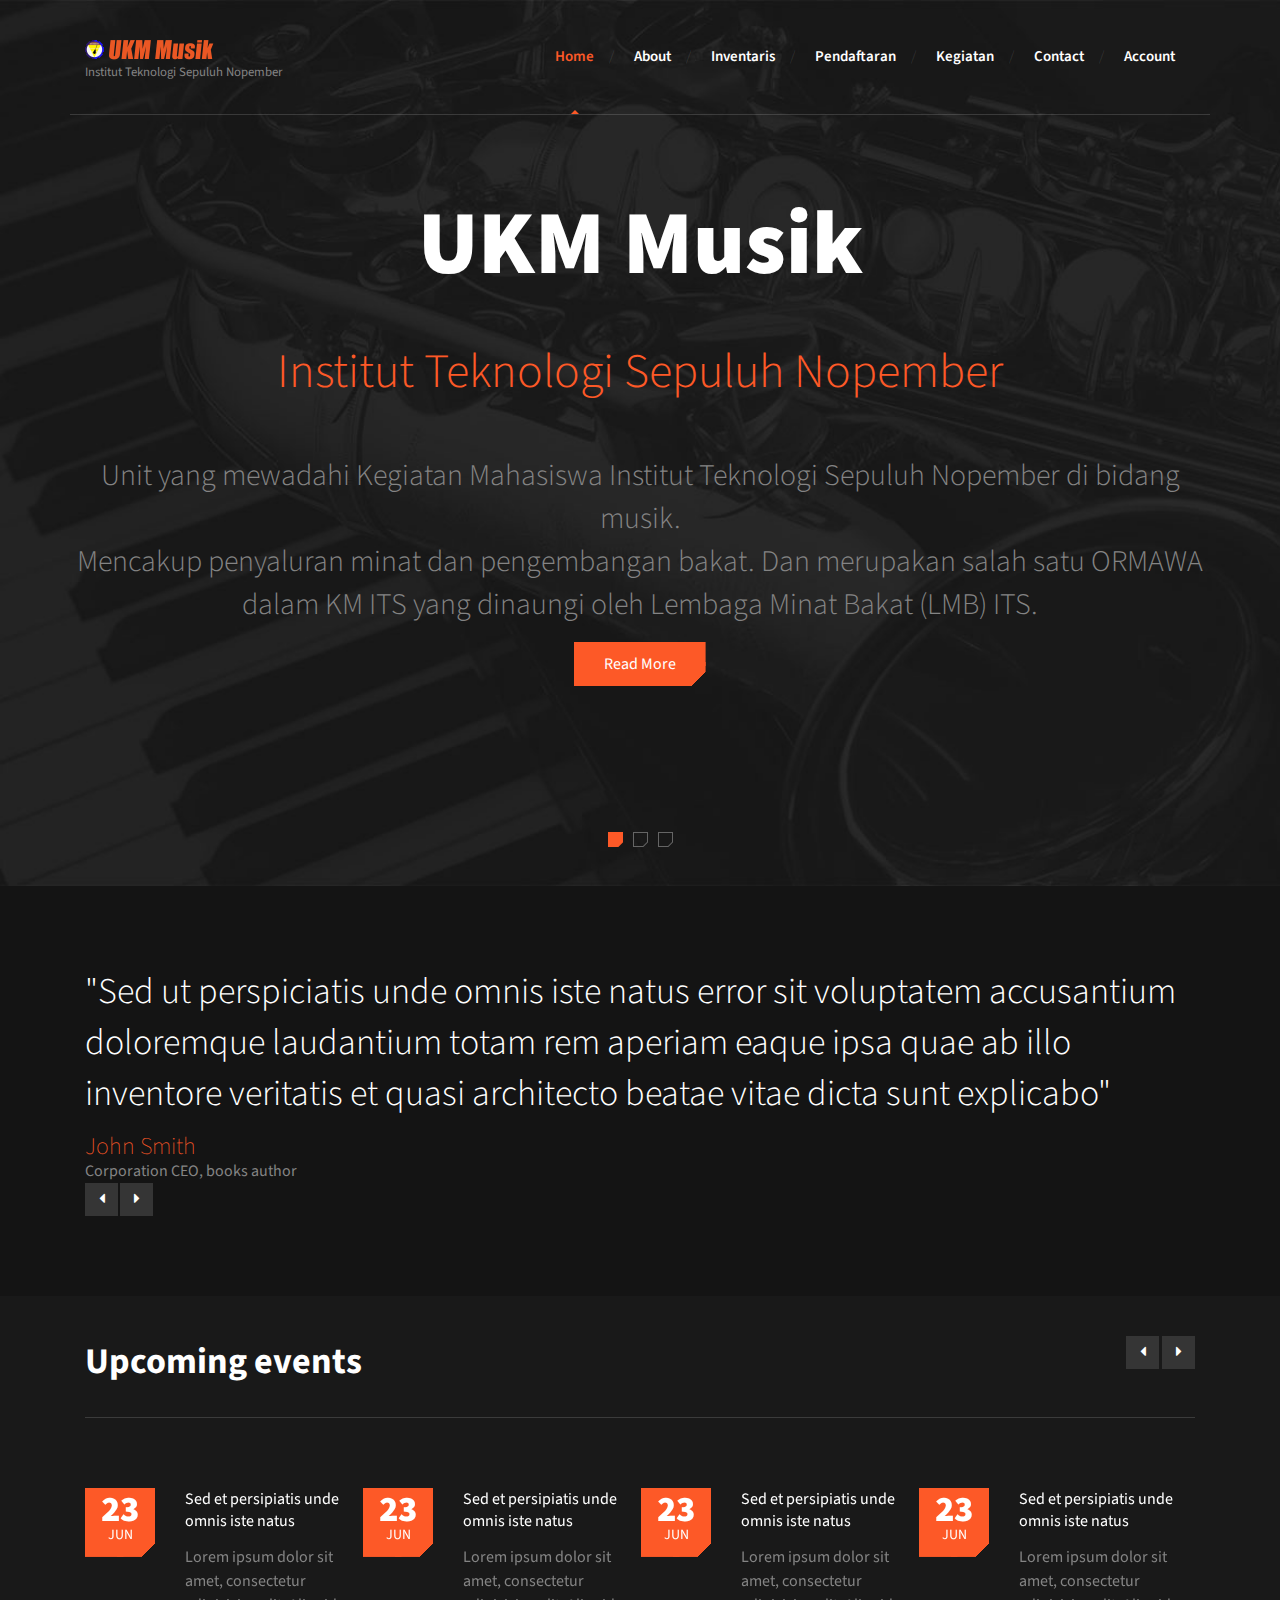
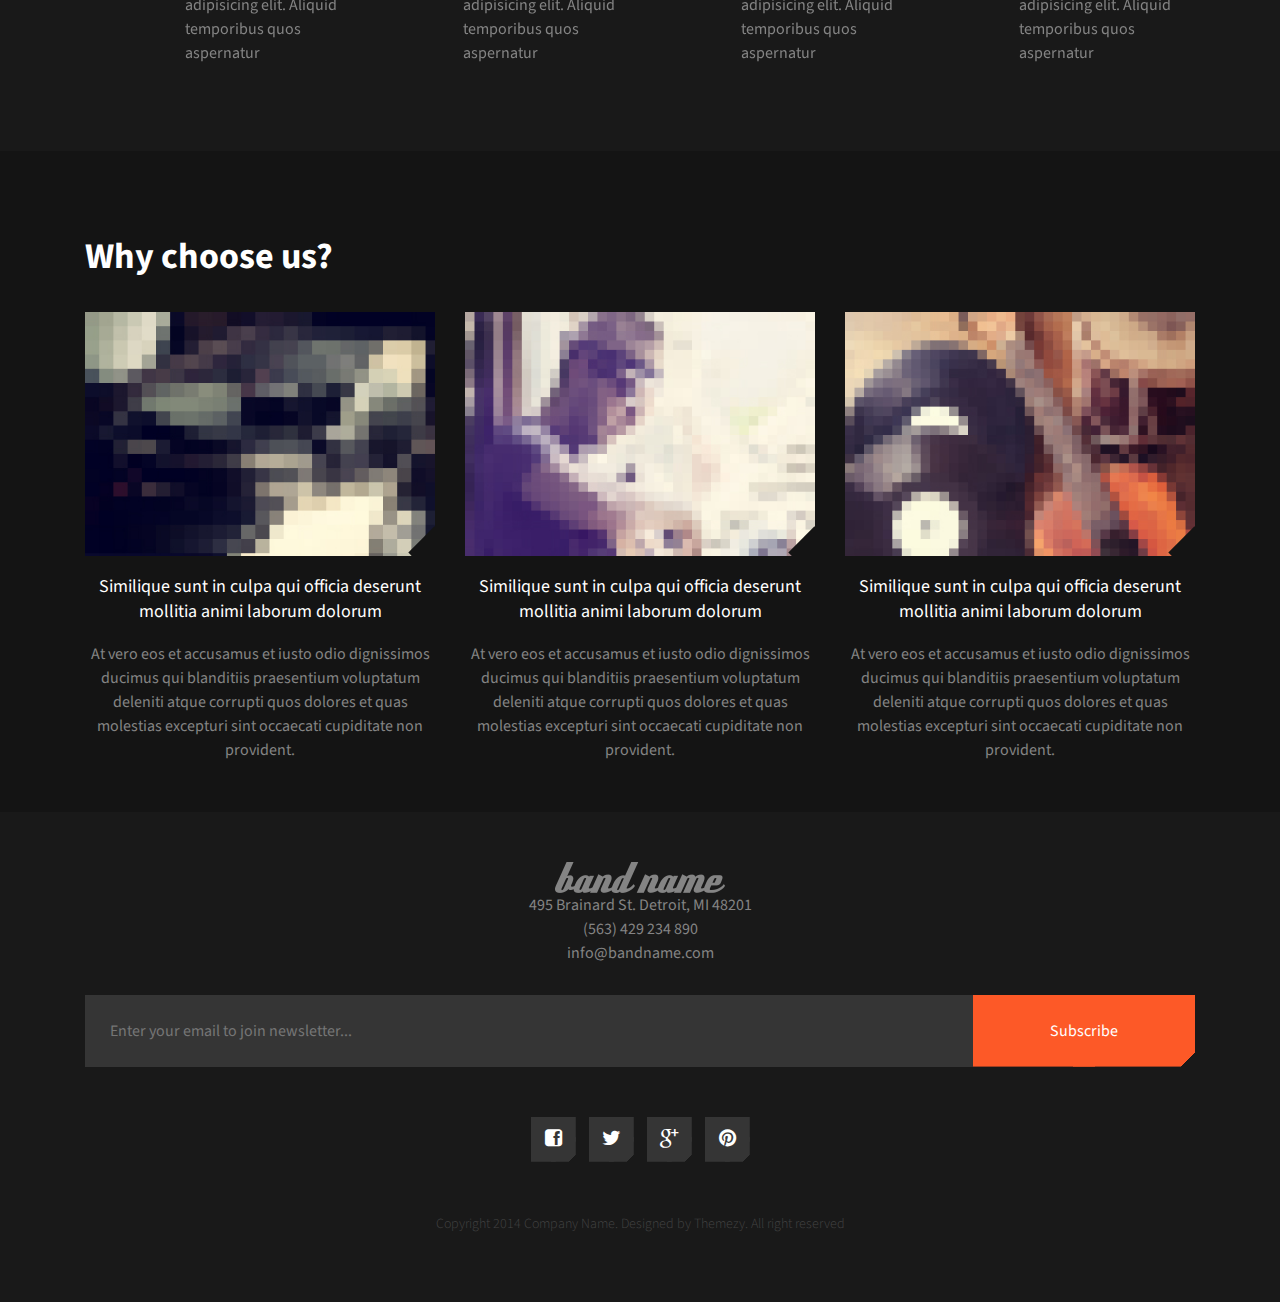
<file: public/Band/index.html>
<!DOCTYPE html>
<html lang="en">
<head>
	<meta charset="UTF-8">
	<meta http-equiv="X-UA-Compatible" content="IE=edge">
	<meta name="viewport" content="width=device-width, initial-scale=1.0,maximum-scale=1">

	<title>UKM Musik ITS</title>
	<!-- Loading third party fonts -->
	<link href="http://fonts.googleapis.com/css?family=Source+Sans+Pro:300,400,600,700,900" rel="stylesheet" type="text/css">
	<link href="fonts/font-awesome.min.css" rel="stylesheet" type="text/css">
	<link rel="stylesheet" href="https://maxcdn.bootstrapcdn.com/bootstrap/4.0.0/css/bootstrap.min.css" integrity="sha384-Gn5384xqQ1aoWXA+058RXPxPg6fy4IWvTNh0E263XmFcJlSAwiGgFAW/dAiS6JXm" crossorigin="anonymous">
	<!-- Loading main css file -->
	<link rel="stylesheet" href="style.css">

		<!--[if lt IE 9]>
		<script src="js/ie-support/html5.js"></script>
		<script src="js/ie-support/respond.js"></script>
	<![endif]-->

</head>

<body class="header-collapse">

	<div id="site-content">
		<header class="site-header">
			<div class="container">
				<a href="index.html" id="branding">
					<img src="dummy/logo.png" alt="Site Title">
					<small class="site-description">Institut Teknologi Sepuluh Nopember</small>
				</a> <!-- #branding -->

				<nav class="main-navigation">
					<button type="button" class="toggle-menu"><i class="fa fa-bars"></i></button>
					<ul class="menu">
						<li class="menu-item current-menu-item"><a href="index.html">Home</a></li>
						<li class="menu-item"><a href="about.html">About</a></li>
						<li class="menu-item"><a href="gallery.html">Inventaris</a></li>
						<li class="menu-item"><a href="ContactFrom/ContactFrom_v17/pendaftaran.html">Pendaftaran</a></li>
						<li class="menu-item"><a href="blog.html">Kegiatan</a></li>
						<li class="menu-item"><a href="contact.html">Contact</a></li>
						<li class="menu-item nav-item dropdown">

							<a class="nav-link dropdown-toggle" href="#" id="navbarDropdown" role="button" data-toggle="dropdown" aria-haspopup="true" aria-expanded="false">
								Account
							</a>
							<div class="dropdown-menu" aria-labelledby="navbarDropdown">
								<a class="dropdown-item" href="Login_v17/Login_v17/index.html" style="padding: 0px 0px 0px 15px">Login</a>
								<div class="dropdown-divider"></div>
								<a class="dropdown-item" href="Login_v17/Login_v17/signup.html" style="padding: 0px 0px 0px 15px">Sign Up</a>
							</div>
						</li>
					</ul> <!-- .menu -->
				</nav> <!-- .main-navigation -->
				<div class="mobile-menu"></div>
			</div>
		</header> <!-- .site-header -->

		<div class="hero">
			<div class="slider">
				<ul class="slides">
					<li class="lazy-bg" data-background="dummy/slide-1.jpg">
						<div class="container">
							<h2 class="slide-title">UKM Musik</h2>
							<h3 class="slide-subtitle">Institut Teknologi Sepuluh Nopember</h3>
							<p class="slide-desc">Unit yang mewadahi Kegiatan Mahasiswa Institut Teknologi Sepuluh Nopember di bidang musik. <br>Mencakup penyaluran minat dan pengembangan bakat. Dan merupakan salah satu ORMAWA dalam KM ITS yang dinaungi oleh Lembaga Minat Bakat (LMB) ITS.</p>

							<a href="#" class="button cut-corner">Read More</a>
						</div>
					</li>
					<li class="lazy-bg" data-background="dummy/slide-2.jpg">
						<div class="container">
							<h2 class="slide-title">UKM Musik</h2>
							<h3 class="slide-subtitle">Institut Teknologi Sepuluh Nopember</h3>
							<p class="slide-desc">Unit yang mewadahi Kegiatan Mahasiswa Institut Teknologi Sepuluh Nopember di bidang musik. <br>Mencakup penyaluran minat dan pengembangan bakat. Dan merupakan salah satu ORMAWA dalam KM ITS yang dinaungi oleh Lembaga Minat Bakat (LMB) ITS.</p>

							<a href="#" class="button cut-corner">Read More</a>
						</div>
					</li>
					<li class="lazy-bg" data-background="dummy/slide-3.jpg">
						<div class="container">
							<h2 class="slide-title">UKM Musik</h2>
							<h3 class="slide-subtitle">Institut Teknologi Sepuluh Nopember</h3>
							<p class="slide-desc">Unit yang mewadahi Kegiatan Mahasiswa Institut Teknologi Sepuluh Nopember di bidang musik. <br>Mencakup penyaluran minat dan pengembangan bakat. Dan merupakan salah satu ORMAWA dalam KM ITS yang dinaungi oleh Lembaga Minat Bakat (LMB) ITS.</p>

							<a href="#" class="button cut-corner">Read More</a>
						</div>
					</li>
				</ul>
			</div>
		</div>

		<main class="main-content">
			<div class="fullwidth-block testimonial-section">
				<div class="container">
					<div class="quote-slider">
						<ul class="slides">
							<li>
								<blockquote>
									<p>"Sed ut perspiciatis unde omnis iste natus error sit voluptatem accusantium doloremque laudantium totam rem aperiam eaque ipsa quae ab illo inventore veritatis et quasi architecto beatae vitae dicta sunt explicabo"</p>
									<cite>John Smith</cite>
									<span>Corporation CEO, books author</span>
								</blockquote>
							</li>
							<li>
								<blockquote>
									<p>"Iste natus error sit voluptatem accusantium doloremque laudantium totam rem aperiam eaque ipsa quae ab illo inventore veritatis et quasi architecto beatae vitae dicta sunt explicabo"</p>
									<cite>John Smith</cite>
									<span>Corporation CEO, books author</span>
								</blockquote>
							</li>
						</ul>
					</div>
				</div>
			</div> <!-- .testimonial-section -->

			<div class="fullwidth-block upcoming-event-section" data-bg-color="#191919">
				<div class="container">
					<header class="section-header">
						<h2 class="section-title">Upcoming events</h2>

						<div class="event-nav">
							<a class="prev" id="event-prev" href="#"><i class="fa fa-caret-left"></i></a>
							<a class="next" id="event-next" href="#"><i class="fa fa-caret-right"></i></a>
						</div> <!-- .event-nav -->

					</header> <!-- .section-header -->
					<div class="event-carousel">

						<div class="event">
							<div class="entry-date">
								<div class="date">23</div>
								<span class="month">Jun</span>
							</div>
							<h2 class="entry-title"><a href="#">Sed et persipiatis unde omnis iste natus</a></h2>
							<p>Lorem ipsum dolor sit amet, consectetur adipisicing elit. Aliquid temporibus quos aspernatur</p>
						</div> <!-- .event -->


						<div class="event">
							<div class="entry-date">
								<div class="date">23</div>
								<span class="month">Jun</span>
							</div>
							<h2 class="entry-title"><a href="#">Sed et persipiatis unde omnis iste natus</a></h2>
							<p>Lorem ipsum dolor sit amet, consectetur adipisicing elit. Aliquid temporibus quos aspernatur</p>
						</div> <!-- .event -->


						<div class="event">
							<div class="entry-date">
								<div class="date">23</div>
								<span class="month">Jun</span>
							</div>
							<h2 class="entry-title"><a href="#">Sed et persipiatis unde omnis iste natus</a></h2>
							<p>Lorem ipsum dolor sit amet, consectetur adipisicing elit. Aliquid temporibus quos aspernatur</p>
						</div> <!-- .event -->


						<div class="event">
							<div class="entry-date">
								<div class="date">23</div>
								<span class="month">Jun</span>
							</div>
							<h2 class="entry-title"><a href="#">Sed et persipiatis unde omnis iste natus</a></h2>
							<p>Lorem ipsum dolor sit amet, consectetur adipisicing elit. Aliquid temporibus quos aspernatur </p>
						</div> <!-- .event -->


						<div class="event">
							<div class="entry-date">
								<div class="date">23</div>
								<span class="month">Jun</span>
							</div>
							<h2 class="entry-title"><a href="#">Sed et persipiatis unde omnis iste natus</a></h2>
							<p>Lorem ipsum dolor sit amet, consectetur adipisicing elit. Aliquid temporibus quos aspernatur </p>
						</div> <!-- .event -->

					</div> <!-- .event-carousel -->
				</div> <!-- .container -->
			</div> <!-- .upcoming-event-section -->

			<div class="fullwidth-block why-chooseus-section">
				<div class="container">
					<h2 class="section-title">Why choose us?</h2>

					<div class="row">
						<div class="col-md-4">
							<div class="feature">
								<figure class="cut-corner">
									<img src="dummy/medium-image-1.jpg" alt="">
								</figure>
								<h3 class="feature-title">Similique sunt in culpa qui officia deserunt mollitia animi laborum dolorum</h3>
								<p>At vero eos et accusamus et iusto odio dignissimos ducimus qui blanditiis praesentium voluptatum deleniti atque corrupti quos dolores et quas molestias excepturi sint occaecati cupiditate non provident.</p>
							</div> <!-- .feature -->
						</div>
						<div class="col-md-4">
							<div class="feature">
								<figure class="cut-corner">
									<img src="dummy/medium-image-2.jpg" alt="">
								</figure>
								<h3 class="feature-title">Similique sunt in culpa qui officia deserunt mollitia animi laborum dolorum</h3>
								<p>At vero eos et accusamus et iusto odio dignissimos ducimus qui blanditiis praesentium voluptatum deleniti atque corrupti quos dolores et quas molestias excepturi sint occaecati cupiditate non provident.</p>
							</div> <!-- .feature -->
						</div>
						<div class="col-md-4">
							<div class="feature">
								<figure class="cut-corner">
									<img src="dummy/medium-image-3.jpg" alt="">
								</figure>
								<h3 class="feature-title">Similique sunt in culpa qui officia deserunt mollitia animi laborum dolorum</h3>
								<p>At vero eos et accusamus et iusto odio dignissimos ducimus qui blanditiis praesentium voluptatum deleniti atque corrupti quos dolores et quas molestias excepturi sint occaecati cupiditate non provident.</p>
							</div> <!-- .feature -->
						</div>
					</div>
				</div> <!-- .container -->
			</div> <!-- .why-chooseus-section -->
		</main> <!-- .main-content -->

		<footer class="site-footer">
			<div class="container">
				<img src="dummy/logo-footer.png" alt="Site Name">

				<address>
					<p>495 Brainard St. Detroit, MI 48201 <br><a href="tel:354543543">(563) 429 234 890</a> <br> <a href="mailto:info@bandname.com">info@bandname.com</a></p> 
				</address> 

				<form action="#" class="newsletter-form">
					<input type="email" placeholder="Enter your email to join newsletter...">
					<input type="submit" class="button cut-corner" value="Subscribe">
				</form> <!-- .newsletter-form -->

				<div class="social-links">
					<a href="#"><i class="fa fa-facebook-square"></i></a>
					<a href="#"><i class="fa fa-twitter"></i></a>
					<a href="#"><i class="fa fa-google-plus"></i></a>
					<a href="#"><i class="fa fa-pinterest"></i></a>
				</div> <!-- .social-links -->

				<p class="copy">Copyright 2014 Company Name. Designed by Themezy. All right reserved</p>
			</div>
		</footer> <!-- .site-footer -->

	</div> <!-- #site-content -->

	<script src="js/jquery-1.11.1.min.js"></script>		
	<script src="js/plugins.js"></script>
	<script src="js/app.js"></script>
	<script src="https://code.jquery.com/jquery-3.2.1.slim.min.js" integrity="sha384-KJ3o2DKtIkvYIK3UENzmM7KCkRr/rE9/Qpg6aAZGJwFDMVNA/GpGFF93hXpG5KkN" crossorigin="anonymous"></script>
<script src="https://cdnjs.cloudflare.com/ajax/libs/popper.js/1.12.9/umd/popper.min.js" integrity="sha384-ApNbgh9B+Y1QKtv3Rn7W3mgPxhU9K/ScQsAP7hUibX39j7fakFPskvXusvfa0b4Q" crossorigin="anonymous"></script>
<script src="https://maxcdn.bootstrapcdn.com/bootstrap/4.0.0/js/bootstrap.min.js" integrity="sha384-JZR6Spejh4U02d8jOt6vLEHfe/JQGiRRSQQxSfFWpi1MquVdAyjUar5+76PVCmYl" crossorigin="anonymous"></script>

</body>

</html>
</file>
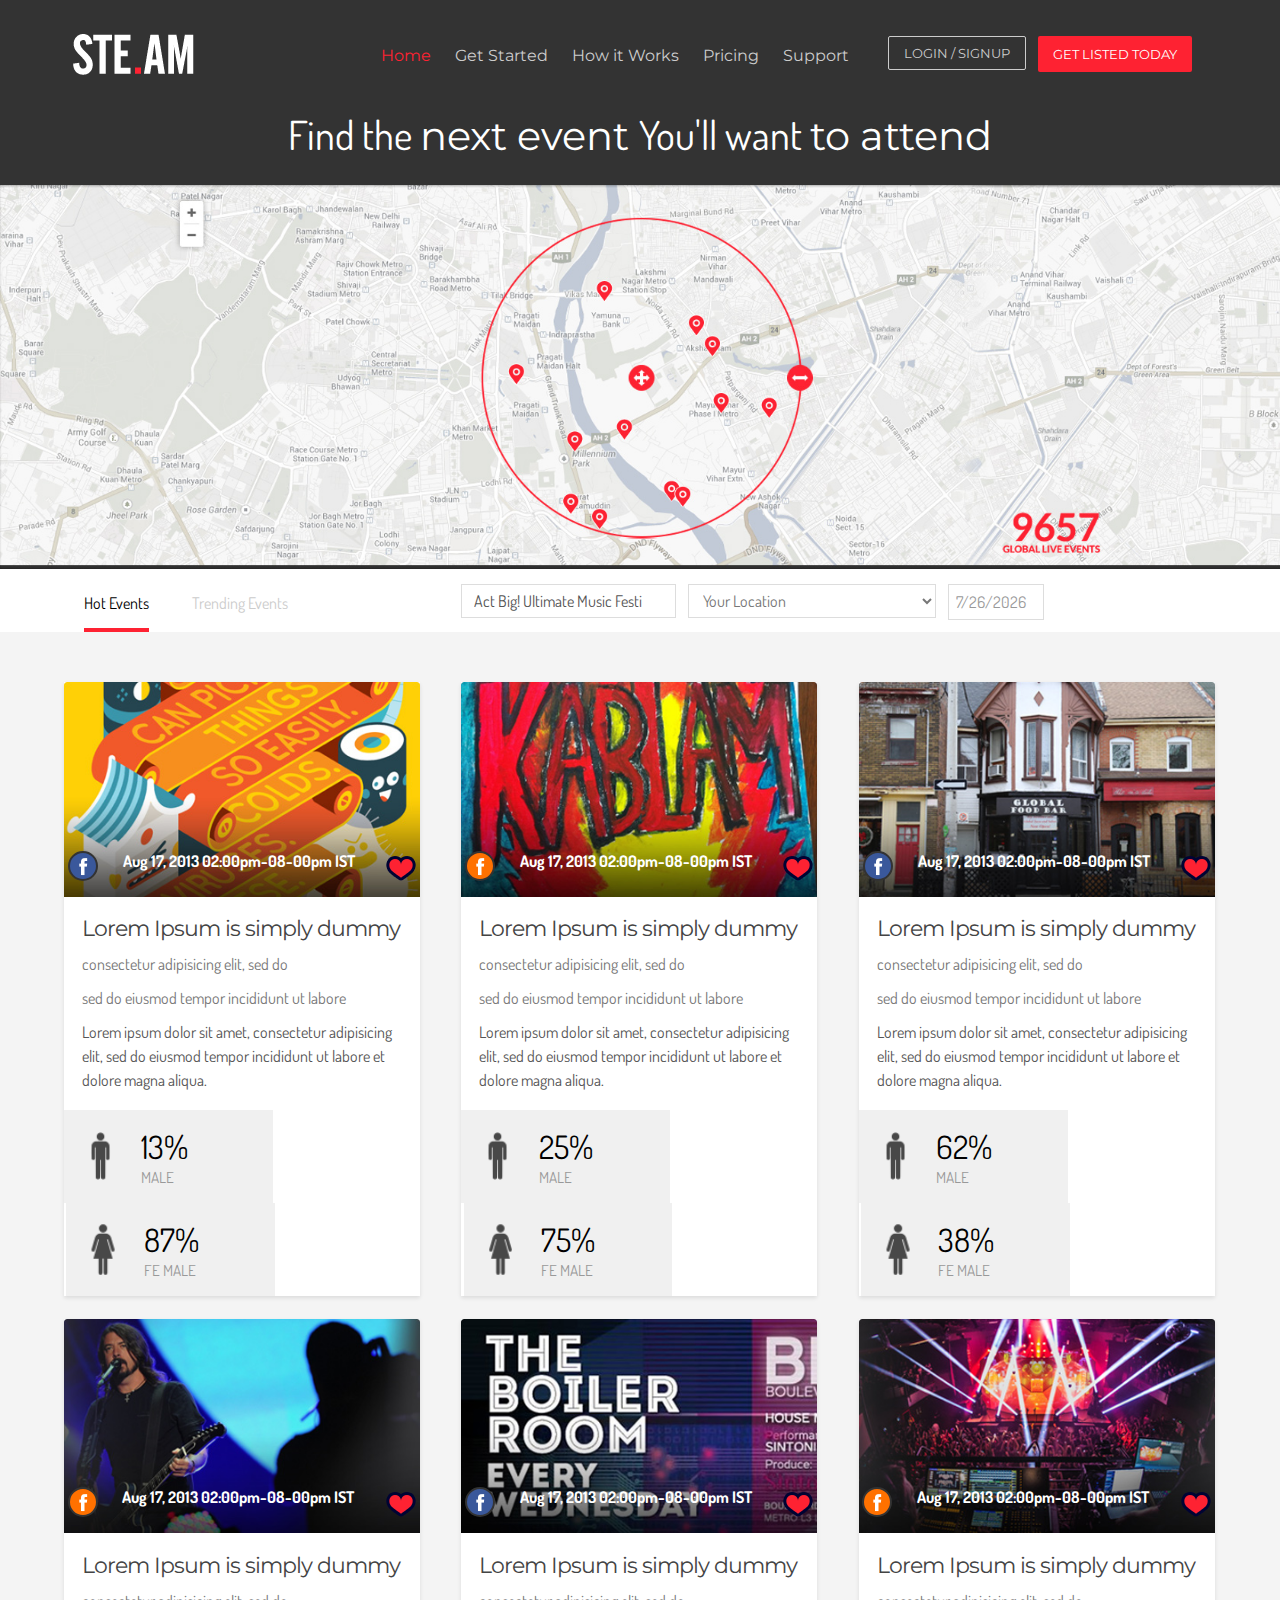
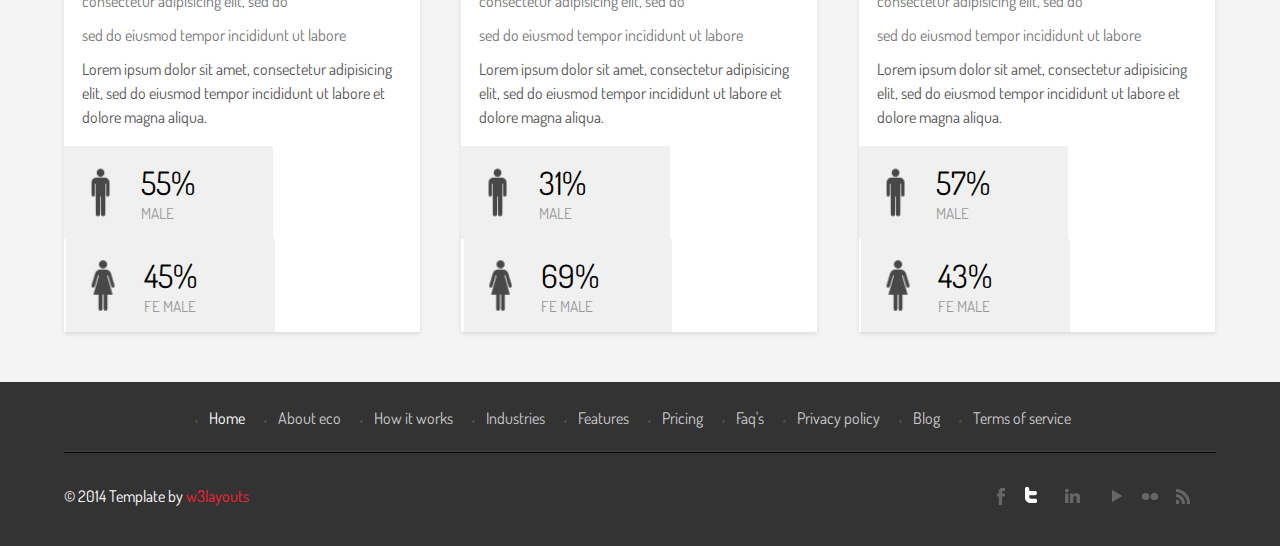
<file: public/event/index.html>
<!--A Design by W3layouts
Author: W3layout
Author URL: http://w3layouts.com
License: Creative Commons Attribution 3.0 Unported
License URL: http://creativecommons.org/licenses/by/3.0/
-->
<!DOCTYPE HTML>
<html>
<head>
<title>Free Steam Website Template | Home :: w3layouts</title>
<meta name="viewport" content="width=device-width, initial-scale=1, maximum-scale=1">
<meta http-equiv="Content-Type" content="text/html; charset=utf-8" />
<link href="css/style.css" rel="stylesheet" type="text/css" media="all" />
<link href='http://fonts.googleapis.com/css?family=Montserrat' rel='stylesheet' type='text/css'>
<link href='http://fonts.googleapis.com/css?family=Dosis' rel='stylesheet' type='text/css'>
<link href="css/calendar-eightysix-default.css" rel="stylesheet" type="text/css" media="all" />
<link href="css/calendar-eightysix-osx-dashboard.css" rel="stylesheet" type="text/css" media="all" />
<link href="css/calendar-eightysix-vista.css" rel="stylesheet" type="text/css" media="all" />
<script type="text/javascript" src="js/mootools-1.2.4-core.js"></script>
<script type="text/javascript" src="js/mootools-1.2.4.2-more.js"></script>
<script type="text/javascript" src="js/calendar-eightysix-v1.0.1.js"></script>
<script type="text/javascript">
		window.addEvent('domready', function() {
			new CalendarEightysix('exampleI', 	 { 'offsetY': -4 });
			new CalendarEightysix('exampleII', 	 { 'startMonday': true, 'format': '%m.%d.%Y', 'slideTransition': Fx.Transitions.Back.easeOut, 'draggable': true, 'offsetY': -4 });
	});	
</script>

</head>
<body>
  <div class="header-top">
	<div class="wrap">
        <div class="logo">
			<a href="index.html"><img src="images/logo.png" alt=""/></a>
		</div>
		<div class="cssmenu">
		  <nav id="nav" role="navigation">
			<a href="#nav" title="Show navigation">Show navigation</a>
			<a href="#" title="Hide navigation">Hide navigation</a>
			<ul class="clearfix">
				<li class="active"><a href="index.html">Home</a></li>
				<li><a href="start.html"><span>Get Started</span></a></li>
				<li><a href="work.html"><span>How it Works</span></a></li>
				<li><a href="pricing.html">Pricing</a></li>
				<li><a href="support.html">Support</a></li>
				<div class="clear"></div>
			</ul>
		    </nav>
		  </div>
		  <div class="buttons">
				<div class="login_btn">
					<a href="login.html">Login / Signup</a>
				</div>
				<div class="get_btn">
					<a href="start.html">Get Listed Today</a>
				</div>
				<div class="clear"></div>
		   </div>
	     <div class="clear"></div>
		<h2 class="head">Find the <span class="m_1">next event </span>You'll want <span class="m_1">to attend</span></h2>
     </div>
    </div>
     <div class="map">
     	<img src="images/map.jpg" alt=""/>
     </div>
     <div class="content-box">
     	<div class="wrap">
     		<ul class="events">
				<li class="active"><a href="index.html">Hot Events</a></li> 
				<li><a href="">Trending Events</a></li> 
			</ul>
			<div class="content-box-right">
				<div class="textbox">
					<form>
					   <input type="text" value="Act Big! Ultimate Music Festival" onfocus="this.value = '';" onblur="if (this.value == '') {this.value = 'Act Big! Ultimate Music Festival';}">
				    </form>
				</div>
		        <div class="search_box">
				  <form>
				    <select id="country" name="country" onchange="change_country(this.value)" class="frm-field required">
		            <option value="null">Your Location</option>         
		            <option value="AX">Åland Islands</option>
		            <option value="AF">Afghanistan</option>
		            <option value="AL">Albania</option>
		            <option value="DZ">Algeria</option>
		            <option value="AS">American Samoa</option>
		            <option value="AD">Andorra</option>
		            <option value="AO">Angola</option>
		            <option value="AI">Anguilla</option>
		            <option value="AQ">Antarctica</option>
		            <option value="AG">Antigua And Barbuda</option>
		            <option value="AR">Argentina</option>
		            <option value="AM">Armenia</option>
		            <option value="AW">Aruba</option>
		            <option value="AU">Australia</option>
		            <option value="AT">Austria</option>
		            <option value="AZ">Azerbaijan</option>
		            <option value="BS">Bahamas</option>
		            <option value="BH">Bahrain</option>
		            <option value="BD">Bangladesh</option>
		            <option value="BB">Barbados</option>
		            <option value="BY">Belarus</option>
		            <option value="BE">Belgium</option>
		            <option value="BZ">Belize</option>
		            <option value="BJ">Benin</option>
		            <option value="BM">Bermuda</option>
		            <option value="BT">Bhutan</option>
		            <option value="BO">Bolivia</option>
		            <option value="BA">Bosnia and Herzegovina</option>
		            <option value="BW">Botswana</option>
		            <option value="BV">Bouvet Island</option>
		            <option value="BR">Brazil</option>
		            <option value="IO">British Indian Ocean Territory</option>
		            <option value="BN">Brunei</option>
		            <option value="BG">Bulgaria</option>
		            <option value="BF">Burkina Faso</option>
		            <option value="BI">Burundi</option>
		            <option value="KH">Cambodia</option>
		            <option value="CM">Cameroon</option>
		            <option value="CA">Canada</option>
		            <option value="CV">Cape Verde</option>
		            <option value="KY">Cayman Islands</option>
		            <option value="CF">Central African Republic</option>
		            <option value="TD">Chad</option>
		            <option value="CL">Chile</option>
		            <option value="CN">China</option>
		            <option value="CX">Christmas Island</option>
		            <option value="CC">Cocos (Keeling) Islands</option>
		            <option value="CO">Colombia</option>
		            <option value="KM">Comoros</option>
		            <option value="CG">Congo</option>
		            <option value="CD">Congo, Democractic Republic</option>
		            <option value="CK">Cook Islands</option>
		            <option value="CR">Costa Rica</option>
		            <option value="CI">Cote D'Ivoire (Ivory Coast)</option>
		            <option value="HR">Croatia (Hrvatska)</option>
		            <option value="CU">Cuba</option>
		            <option value="CY">Cyprus</option>
		            <option value="CZ">Czech Republic</option>
		            <option value="DK">Denmark</option>
		            <option value="DJ">Djibouti</option>
		            <option value="DM">Dominica</option>
		            <option value="DO">Dominican Republic</option>
		            <option value="TP">East Timor</option>
		            <option value="EC">Ecuador</option>
		            <option value="EG">Egypt</option>
		            <option value="SV">El Salvador</option>
		            <option value="GQ">Equatorial Guinea</option>
		            <option value="ER">Eritrea</option>
		            <option value="EE">Estonia</option>
		            <option value="ET">Ethiopia</option>
		            <option value="FK">Falkland Islands (Islas Malvinas)</option>
		            <option value="FO">Faroe Islands</option>
		            <option value="FJ">Fiji Islands</option>
		            <option value="FI">Finland</option>
		            <option value="FR">France</option>
		            <option value="FX">France, Metropolitan</option>
		            <option value="GF">French Guiana</option>
		            <option value="PF">French Polynesia</option>
		            <option value="TF">French Southern Territories</option>
		            <option value="GA">Gabon</option>
		            <option value="GM">Gambia, The</option>
		            <option value="GE">Georgia</option>
		            <option value="DE">Germany</option>
		            <option value="GH">Ghana</option>
		            <option value="GI">Gibraltar</option>
		            <option value="GR">Greece</option>
		            <option value="GL">Greenland</option>
		            <option value="GD">Grenada</option>
		            <option value="GP">Guadeloupe</option>
		            <option value="GU">Guam</option>
		            <option value="GT">Guatemala</option>
		            <option value="GG">Guernsey</option>
		            <option value="GN">Guinea</option>
		            <option value="GW">Guinea-Bissau</option>
		            <option value="GY">Guyana</option>
		            <option value="HT">Haiti</option>
		            <option value="HM">Heard and McDonald Islands</option>
		            <option value="HN">Honduras</option>
		            <option value="HK">Hong Kong S.A.R.</option>
		            <option value="HU">Hungary</option>
		            <option value="IS">Iceland</option>
		            <option value="IN">India</option>
		            <option value="ID">Indonesia</option>
		            <option value="IR">Iran</option>
		            <option value="IQ">Iraq</option>
		            <option value="IE">Ireland</option>
		            <option value="IM">Isle of Man</option>
		            <option value="IL">Israel</option>
		            <option value="IT">Italy</option>
		            <option value="JM">Jamaica</option>
		            <option value="JP">Japan</option>
		            <option value="JE">Jersey</option>
		            <option value="JO">Jordan</option>
		            <option value="KZ">Kazakhstan</option>
		            <option value="KE">Kenya</option>
		            <option value="KI">Kiribati</option>
		            <option value="KR">Korea</option>
		            <option value="KP">Korea, North</option>
		            <option value="KW">Kuwait</option>
		            <option value="KG">Kyrgyzstan</option>
		            <option value="LA">Laos</option>
		            <option value="LV">Latvia</option>
		            <option value="LB">Lebanon</option>
		            <option value="LS">Lesotho</option>
		            <option value="LR">Liberia</option>
		            <option value="LY">Libya</option>
		            <option value="LI">Liechtenstein</option>
		            <option value="LT">Lithuania</option>
		            <option value="LU">Luxembourg</option>
		            <option value="MO">Macau S.A.R.</option>
		            <option value="MK">Macedonia</option>
		            <option value="MG">Madagascar</option>
		            <option value="MW">Malawi</option>
		            <option value="MY">Malaysia</option>
		            <option value="MV">Maldives</option>
		            <option value="ML">Mali</option>
		            <option value="MT">Malta</option>
		            <option value="MH">Marshall Islands</option>
		            <option value="MQ">Martinique</option>
		            <option value="MR">Mauritania</option>
		            <option value="MU">Mauritius</option>
		            <option value="YT">Mayotte</option>
		            <option value="MX">Mexico</option>
		            <option value="FM">Micronesia</option>
		            <option value="MD">Moldova</option>
		            <option value="MC">Monaco</option>
		            <option value="MN">Mongolia</option>
		            <option value="ME">Montenegro</option>
		            <option value="MS">Montserrat</option>
		            <option value="MA">Morocco</option>
		            <option value="MZ">Mozambique</option>
		            <option value="MM">Myanmar</option>
		            <option value="NA">Namibia</option>
		            <option value="NR">Nauru</option>
		            <option value="NP">Nepal</option>
		            <option value="NL">Netherlands</option>
		            <option value="AN">Netherlands Antilles</option>
		            <option value="NC">New Caledonia</option>
		            <option value="NZ">New Zealand</option>
		            <option value="NI">Nicaragua</option>
		            <option value="NE">Niger</option>
		            <option value="NG">Nigeria</option>
		            <option value="NU">Niue</option>
		            <option value="NF">Norfolk Island</option>
		            <option value="MP">Northern Mariana Islands</option>
		            <option value="NO">Norway</option>
		            <option value="OM">Oman</option>
		            <option value="PK">Pakistan</option>
		            <option value="PW">Palau</option>
		            <option value="PS">Palestinian Territory, Occupied</option>
		            <option value="PA">Panama</option>
		            <option value="PG">Papua new Guinea</option>
		            <option value="PY">Paraguay</option>
		            <option value="PE">Peru</option>
		            <option value="PH">Philippines</option>
		            <option value="PN">Pitcairn Island</option>
		            <option value="PL">Poland</option>
		            <option value="PT">Portugal</option>
		            <option value="PR">Puerto Rico</option>
		            <option value="QA">Qatar</option>
		            <option value="RE">Reunion</option>
		            <option value="RO">Romania</option>
		            <option value="RU">Russia</option>
		            <option value="RW">Rwanda</option>
		            <option value="SH">Saint Helena</option>
		            <option value="KN">Saint Kitts And Nevis</option>
		            <option value="LC">Saint Lucia</option>
		            <option value="PM">Saint Pierre and Miquelon</option>
		            <option value="VC">Saint Vincent And The Grenadines</option>
		            <option value="WS">Samoa</option>
		            <option value="SM">San Marino</option>
		            <option value="ST">Sao Tome and Principe</option>
		            <option value="SA">Saudi Arabia</option>
		            <option value="SN">Senegal</option>
		         </select>		        
			     </form>
			  </div>
			 <div class="reservation">	
			<form>
				<div class="form-text"><input id="exampleI" name="dateI" value="name" type="text" maxlength="10" style="width:80px;"></div>
			    <div class="clear"></div>
			</form>
		   </div>
		</div>
     	   <div class="clear"></div>
     	</div>
     </div>
     <div class="main">
     	<div class="wrap">
     		<div class="section group">
				<div class="col_1_of_3 span_1_of_3">
					<img src="images/pic.jpg" alt=""/>
					<ul class="m_fb">
						<li>
							<span class="m_22"><a href="#"><img src="images/fb.png" alt=""/></a></span><span class="middle">Aug 17, 2013 02:00pm-08-00pm IST</span>
						    <span class="m_23"><a href="#"><img src="images/heart.png" alt=""/></a></span>
						     <div class="clear"></div>
						</li>
					</ul>
					  <div class="desc">
						<h3><a href="#">Lorem Ipsum is simply dummy</a></h3>
						<h4 class="m_2">consectetur adipisicing elit, sed do</h4>
						<h5 class="m_3">sed do eiusmod tempor incididunt ut labore</h5>
						<p>Lorem ipsum dolor sit amet, consectetur adipisicing elit, sed do eiusmod tempor incididunt ut labore et dolore magna aliqua.</p>
					   </div>
					   <div class="section group example">
						<div class="col_1_of_2 span_1_of_2">
						   <ul>
							  <li><img src="images/men.png" alt=""/><div class="m_desc"><span class="m_2">13%</span><br><span class="m_3">Male</span></div> <div class="clear"></div></li>
						   </ul>
		 				</div>
						<div class="col_1_of_2 span_1_of_2">
						  <ul>
							 <li><img src="images/women.png" alt=""/><div class="m_desc"><span class="m_2">87%</span><br><span class="m_3">Fe male</span></div> <div class="clear"></div></li>
						  </ul>
						</div>
						<div class="clear"></div>
		    		  </div>
				</div>
				<div class="col_1_of_3 span_1_of_3">
					<img src="images/pic1.jpg" alt=""/>
					<ul class="m_fb">
						<li>
							<span class="m_24"><a href="#"><img src="images/fb.png" alt=""/></a></span><span class="middle">Aug 17, 2013 02:00pm-08-00pm IST</span>
						    <span class="m_23"><a href="#"><img src="images/heart.png" alt=""/></a></span>
						     <div class="clear"></div>
						</li>
					</ul>
					  <div class="desc">
						<h3><a href="#">Lorem Ipsum is simply dummy</a></h3>
						<h4 class="m_2">consectetur adipisicing elit, sed do</h4>
						<h5 class="m_3">sed do eiusmod tempor incididunt ut labore</h5>
						<p>Lorem ipsum dolor sit amet, consectetur adipisicing elit, sed do eiusmod tempor incididunt ut labore et dolore magna aliqua.</p>
					   </div>
					   <div class="section group example">
						<div class="col_1_of_2 span_1_of_2">
						   <ul>
							 <li><img src="images/men.png" alt=""/><div class="m_desc"><span class="m_2">25%</span><br><span class="m_3">Male</span></div> <div class="clear"></div></li>
						   </ul>
		 				</div>
						<div class="col_1_of_2 span_1_of_2">
						  <ul>
							 <li><img src="images/women.png" alt=""/><div class="m_desc"><span class="m_2">75%</span><br><span class="m_3">Fe male</span></div> <div class="clear"></div></li>
						  </ul>
						</div>
						<div class="clear"></div>
		    		  </div>
				</div>
				<div class="col_1_of_3 span_1_of_3">
					<img src="images/pic2.jpg" alt=""/>
					<ul class="m_fb">
						<li>
							<span class="m_22"><a href="#"><img src="images/fb.png" alt=""/></a></span><span class="middle">Aug 17, 2013 02:00pm-08-00pm IST</span>
						    <span class="m_23"><a href="#"><img src="images/heart.png" alt=""/></a></span>
						     <div class="clear"></div>
						</li>
					</ul>
					  <div class="desc">
						<h3><a href="#">Lorem Ipsum is simply dummy</a></h3>
						<h4 class="m_2">consectetur adipisicing elit, sed do</h4>
						<h5 class="m_3">sed do eiusmod tempor incididunt ut labore</h5>
						<p>Lorem ipsum dolor sit amet, consectetur adipisicing elit, sed do eiusmod tempor incididunt ut labore et dolore magna aliqua.</p>
					   </div>
					   <div class="section group example">
						<div class="col_1_of_2 span_1_of_2">
						   <ul>
							 <li><img src="images/men.png" alt=""/><div class="m_desc"><span class="m_2">62%</span><br><span class="m_3">Male</span></div> <div class="clear"></div></li>
						   </ul>
		 				</div>
						<div class="col_1_of_2 span_1_of_2">
						  <ul>
							 <li><img src="images/women.png" alt=""/><div class="m_desc"><span class="m_2">38%</span><br><span class="m_3">Fe male</span></div> <div class="clear"></div></li>
						  </ul>
						</div>
						<div class="clear"></div>
		    		  </div>
				</div>
				<div class="clear"></div>
			</div>
			<div class="section group">
				<div class="col_1_of_3 span_1_of_3">
					<img src="images/pic3.jpg" alt=""/>
					<ul class="m_fb">
						<li>
							<span class="m_24"><a href="#"><img src="images/fb.png" alt=""/></a></span><span class="middle">Aug 17, 2013 02:00pm-08-00pm IST</span>
						    <span class="m_23"><a href="#"><img src="images/heart.png" alt=""/></a></span>
						     <div class="clear"></div>
						</li>
					</ul>
					  <div class="desc">
						<h3><a href="#">Lorem Ipsum is simply dummy</a></h3>
						<h4 class="m_2">consectetur adipisicing elit, sed do</h4>
						<h5 class="m_3">sed do eiusmod tempor incididunt ut labore</h5>
						<p>Lorem ipsum dolor sit amet, consectetur adipisicing elit, sed do eiusmod tempor incididunt ut labore et dolore magna aliqua.</p>
					   </div>
					   <div class="section group example">
						<div class="col_1_of_2 span_1_of_2">
						   <ul>
							 <li><img src="images/men.png" alt=""/><div class="m_desc"><span class="m_2">55%</span><br><span class="m_3">Male</span></div> <div class="clear"></div></li>
						   </ul>
		 				</div>
						<div class="col_1_of_2 span_1_of_2">
						  <ul>
							 <li><img src="images/women.png" alt=""/><div class="m_desc"><span class="m_2">45%</span><br><span class="m_3">Fe male</span></div> <div class="clear"></div></li>
						  </ul>
						</div>
						<div class="clear"></div>
		    		  </div>
				</div>
				<div class="col_1_of_3 span_1_of_3">
					<img src="images/pic4.jpg" alt=""/>
					<ul class="m_fb">
						<li>
							<span class="m_22"><a href="#"><img src="images/fb.png" alt=""/></a></span><span class="middle">Aug 17, 2013 02:00pm-08-00pm IST</span>
						    <span class="m_23"><a href="#"><img src="images/heart.png" alt=""/></a></span>
						     <div class="clear"></div>
						</li>
					</ul>
					  <div class="desc">
						<h3><a href="#">Lorem Ipsum is simply dummy</a></h3>
						<h4 class="m_2">consectetur adipisicing elit, sed do</h4>
						<h5 class="m_3">sed do eiusmod tempor incididunt ut labore</h5>
						<p>Lorem ipsum dolor sit amet, consectetur adipisicing elit, sed do eiusmod tempor incididunt ut labore et dolore magna aliqua.</p>
					   </div>
					   <div class="section group example">
						<div class="col_1_of_2 span_1_of_2">
						   <ul>
							 <li><img src="images/men.png" alt=""/><div class="m_desc"><span class="m_2">31%</span><br><span class="m_3">Male</span></div> <div class="clear"></div></li>
						   </ul>
		 				</div>
						<div class="col_1_of_2 span_1_of_2">
						  <ul>
							 <li><img src="images/women.png" alt=""/><div class="m_desc"><span class="m_2">69%</span><br><span class="m_3">Fe male</span></div> <div class="clear"></div></li>
						  </ul>
						</div>
						<div class="clear"></div>
		    		  </div>
				</div>
				<div class="col_1_of_3 span_1_of_3">
					<img src="images/pic5.jpg" alt=""/>
					<ul class="m_fb">
						<li>
							<span class="m_24"><a href="#"><img src="images/fb.png" alt=""/></a></span><span class="middle">Aug 17, 2013 02:00pm-08-00pm IST</span>
						    <span class="m_23"><a href="#"><img src="images/heart.png" alt=""/></a></span>
						     <div class="clear"></div>
						</li>
					</ul>
					  <div class="desc">
						<h3><a href="#">Lorem Ipsum is simply dummy</a></h3>
						<h4 class="m_2">consectetur adipisicing elit, sed do</h4>
						<h5 class="m_3">sed do eiusmod tempor incididunt ut labore</h5>
						<p>Lorem ipsum dolor sit amet, consectetur adipisicing elit, sed do eiusmod tempor incididunt ut labore et dolore magna aliqua.</p>
					   </div>
					   <div class="section group example">
						<div class="col_1_of_2 span_1_of_2">
						   <ul>
							 <li><img src="images/men.png" alt=""/><div class="m_desc"><span class="m_2">57%</span><br><span class="m_3">Male</span></div> <div class="clear"></div></li>
						   </ul>
		 				</div>
						<div class="col_1_of_2 span_1_of_2">
						  <ul>
							 <li><img src="images/women.png" alt=""/><div class="m_desc"><span class="m_2">43%</span><br><span class="m_3">Fe male</span></div> <div class="clear"></div></li>
						  </ul>
						</div>
						<div class="clear"></div>
		    		  </div>
				</div>
				 <div class="clear"></div>
			</div>
		</div>
     </div>
     <div class="footer">
     	<div class="wrap">
     	  <div class="footer-menu">
     		<ul>
				<li class="active"><a href="index.html">Home</a></li> 
				<li><a href="about.html">About eco</a></li> 
				<li><a href="work.html">How it works</a></li> 
				<li><a href="industries.html">Industries</a></li> 
				<li><a href="features.html">Features</a></li>
				<li><a href="pricing.html">Pricing</a></li>
				<li><a href="faq.html">Faq's</a></li>
				<li><a href="features.html">Privacy policy</a></li>
				<li><a href="blog.html">Blog</a></li>
				<li><a href="work.html">Terms of service</a></li>
				<div class="clear"></div>
			</ul>
     	  </div>
     	  <div class="footer-bottom">
     	  	<div class="copy">
			   <p>© 2014 Template by <a href="http://w3layouts.com" target="_blank"> w3layouts</a></p>
		    </div>
		    <div class="social">	
			   <ul>	
				  <li class="facebook"><a href="#"><span> </span></a></li>
				  <li class="twitter"><a href="#"><span> </span></a></li>
				  <li class="linked"><a href="#"><span> </span></a></li>	
				  <li class="arrow"><a href="#"><span> </span></a></li>	
				  <li class="dot"><a href="#"><span> </span></a></li>
				  <li class="rss"><a href="#"><span> </span></a></li>		
			   </ul>
		    </div>
		    <div class="clear"></div>
     	  </div>
       </div>
     </div>
</body>
</html>
</file>
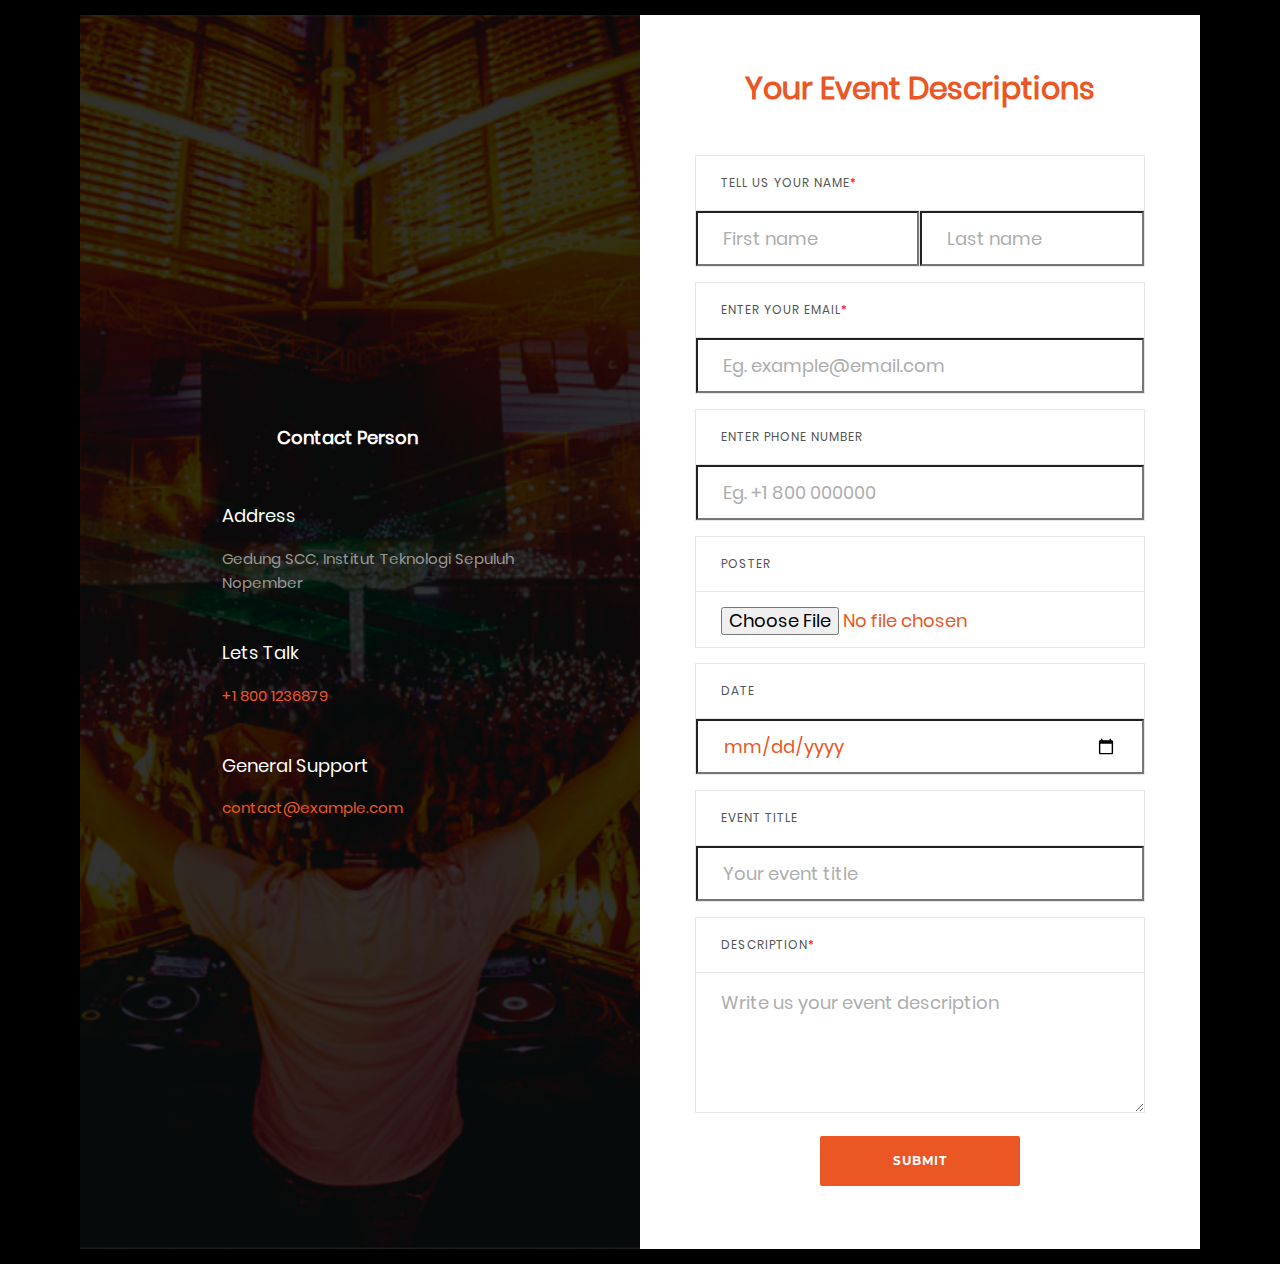
<file: public/Band/ContactFrom/ContactFrom_v17/index.html>
<!DOCTYPE html>
<html lang="en">
<head>
	<title>Contact V17</title>
	<meta charset="UTF-8">
	<meta name="viewport" content="width=device-width, initial-scale=1">
<!--===============================================================================================-->
	<link rel="icon" type="image/png" href="images/icons/favicon.ico"/>
<!--===============================================================================================-->
	<link rel="stylesheet" type="text/css" href="vendor/bootstrap/css/bootstrap.min.css">
<!--===============================================================================================-->
	<link rel="stylesheet" type="text/css" href="fonts/font-awesome-4.7.0/css/font-awesome.min.css">
<!--===============================================================================================-->
	<link rel="stylesheet" type="text/css" href="fonts/Linearicons-Free-v1.0.0/icon-font.min.css">
<!--===============================================================================================-->
	<link rel="stylesheet" type="text/css" href="vendor/animate/animate.css">
<!--===============================================================================================-->
	<link rel="stylesheet" type="text/css" href="vendor/css-hamburgers/hamburgers.min.css">
<!--===============================================================================================-->
	<link rel="stylesheet" type="text/css" href="vendor/animsition/css/animsition.min.css">
<!--===============================================================================================-->
	<link rel="stylesheet" type="text/css" href="vendor/select2/select2.min.css">
<!--===============================================================================================-->
	<link rel="stylesheet" type="text/css" href="vendor/daterangepicker/daterangepicker.css">
<!--===============================================================================================-->
	<link rel="stylesheet" type="text/css" href="css/util.css">
	<link rel="stylesheet" type="text/css" href="css/main.css">
<!--===============================================================================================-->
</head>
<body>


	<div class="container-contact100" style="background-color: black">
		<div class="wrap-contact100">
			<form class="contact100-form validate-form">
				<span class="contact100-form-title" style="color: #EA5724; font-weight: bold">
					Your Event Descriptions
				</span>

				<label class="label-input100" for="first-name">Tell us your name<span style="color: red">*</span></label>
				<div class="wrap-input100 rs1-wrap-input100 validate-input" data-validate="Type first name">
					<input id="first-name" class="input100" type="text" name="first-name" placeholder="First name">
					<span class="focus-input100"></span>
				</div>
				<div class="wrap-input100 rs2-wrap-input100 validate-input" data-validate="Type last name">
					<input class="input100" type="text" name="last-name" placeholder="Last name">
					<span class="focus-input100"></span>
				</div>

				<label class="label-input100" for="email">Enter your email<span style="color: red">*</span></label>
				<div class="wrap-input100 validate-input" data-validate = "Valid email is required: ex@abc.xyz">
					<input id="email" class="input100" type="text" name="email" placeholder="Eg. example@email.com">
					<span class="focus-input100"></span>
				</div>

				<label class="label-input100" for="phone">Enter phone number</label>
				<div class="wrap-input100">
					<input id="phone" class="input100" type="text" name="phone" placeholder="Eg. +1 800 000000">
					<span class="focus-input100"></span>
				</div>

				<label class="label-input100" for="phone">Poster</label>
				<div class="wrap-input100">
					<input id="phone" class="input100" type="file" name="phone" style="padding-top: 15px">
					<span class="focus-input100"></span>
				</div>

				<label class="label-input100" for="phone">Date</label>
				<div class="wrap-input100">
					<input id="phone" class="input100" type="date" name="phone">
					<span class="focus-input100"></span>
				</div>

				<label class="label-input100" for="phone">Event Title</label>
				<div class="wrap-input100">
					<input id="phone" class="input100" type="text" name="phone" placeholder="Your event title">
					<span class="focus-input100"></span>
				</div>

				<label class="label-input100" for="message">Description<span style="color: red">*</span> </label>
				<div class="wrap-input100 validate-input" data-validate = "Message is required">
					<textarea id="message" class="input100" name="message" placeholder="Write us your event description"></textarea>
					<span class="focus-input100"></span>
				</div>

				<div class="container-contact100-form-btn">
					<button class="contact100-form-btn" style="background-color: #EA5724">
						Submit
					</button>
				</div>
			</form>

			<div class="contact100-more flex-col-c-m" style="background-image: url('images/bg-02.jpg');">
				<div class="txt1 p-r-25" style="font-weight: bold">Contact Person</div>
				<br>
				<hr>
				<div class="flex-w size1 p-b-47">
					<div class="txt1 p-r-25">
						<span class="lnr lnr-map-marker"></span>
					</div>

					<div class="flex-col size2">
						<span class="txt1 p-b-20">
							Address
						</span>

						<span class="txt2">
							Gedung SCC, Institut Teknologi Sepuluh Nopember
						</span>
					</div>
				</div>

				<div class="dis-flex size1 p-b-47">
					<div class="txt1 p-r-25">
						<span class="lnr lnr-phone-handset"></span>
					</div>

					<div class="flex-col size2">
						<span class="txt1 p-b-20">
							Lets Talk
						</span>

						<span class="txt3" style="color: #EA5724">
							+1 800 1236879
						</span>
					</div>
				</div>

				<div class="dis-flex size1 p-b-47">
					<div class="txt1 p-r-25">
						<span class="lnr lnr-envelope"></span>
					</div>

					<div class="flex-col size2">
						<span class="txt1 p-b-20">
							General Support
						</span>

						<span class="txt3" style="color: #EA5724">
							contact@example.com
						</span>
					</div>
				</div>
			</div>
		</div>
	</div>



	<div id="dropDownSelect1"></div>

<!--===============================================================================================-->
	<script src="vendor/jquery/jquery-3.2.1.min.js"></script>
<!--===============================================================================================-->
	<script src="vendor/animsition/js/animsition.min.js"></script>
<!--===============================================================================================-->
	<script src="vendor/bootstrap/js/popper.js"></script>
	<script src="vendor/bootstrap/js/bootstrap.min.js"></script>
<!--===============================================================================================-->
	<script src="vendor/select2/select2.min.js"></script>
	<script>
		$(".selection-2").select2({
			minimumResultsForSearch: 20,
			dropdownParent: $('#dropDownSelect1')
		});
	</script>
<!--===============================================================================================-->
	<script src="vendor/daterangepicker/moment.min.js"></script>
	<script src="vendor/daterangepicker/daterangepicker.js"></script>
<!--===============================================================================================-->
	<script src="vendor/countdowntime/countdowntime.js"></script>
<!--===============================================================================================-->
	<script src="js/main.js"></script>
	<!-- Global site tag (gtag.js) - Google Analytics -->
	<script async src="https://www.googletagmanager.com/gtag/js?id=UA-23581568-13"></script>
	<script>
	  window.dataLayer = window.dataLayer || [];
	  function gtag(){dataLayer.push(arguments);}
	  gtag('js', new Date());

	  gtag('config', 'UA-23581568-13');
	</script>
</body>
</html>
</file>
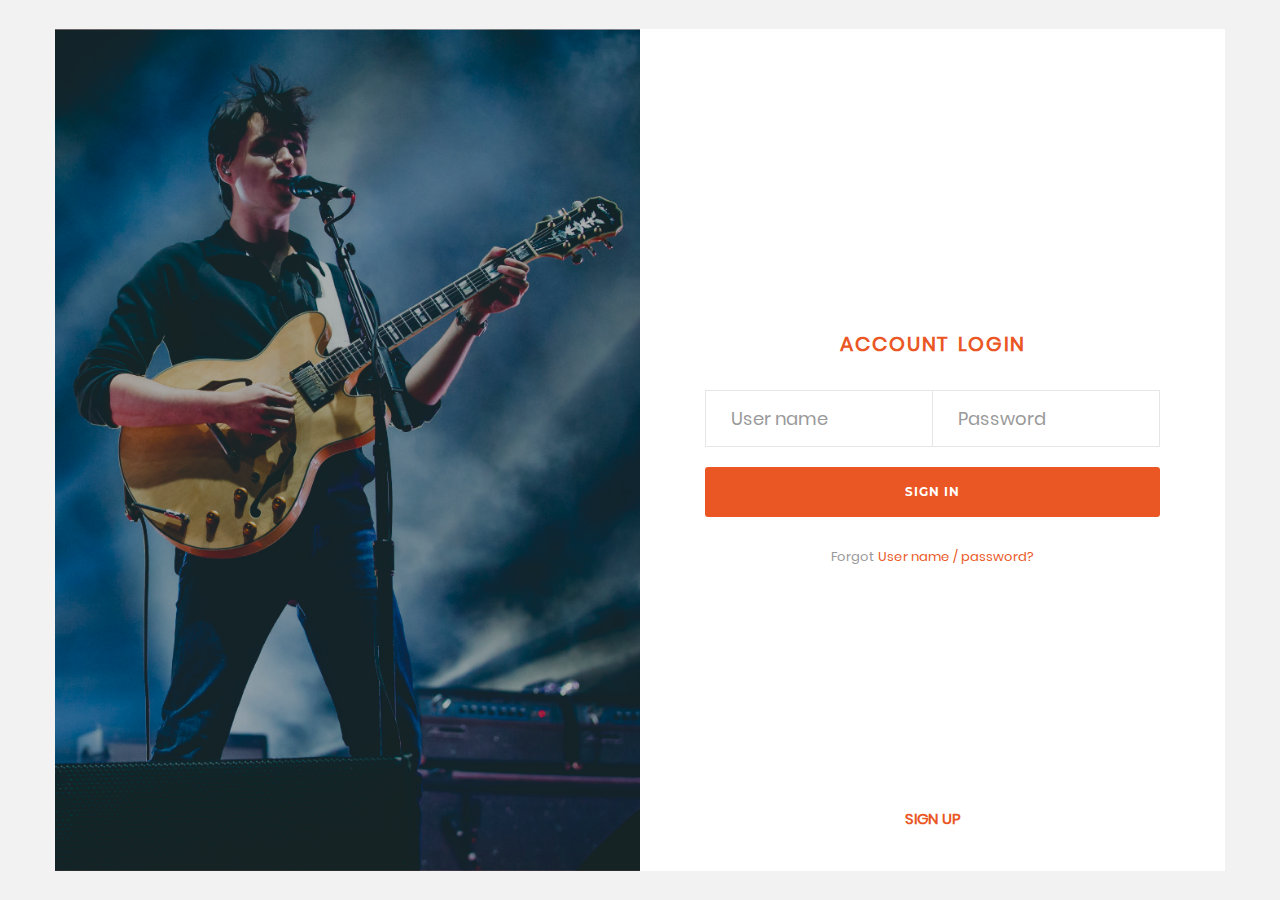
<file: public/Band/Login_v17/Login_v17/index.html>
<!DOCTYPE html>
<html lang="en">
<head>
	<title>Login V17</title>
	<meta charset="UTF-8">
	<meta name="viewport" content="width=device-width, initial-scale=1">
<!--===============================================================================================-->	
	<link rel="icon" type="image/png" href="images/icons/favicon.ico"/>
<!--===============================================================================================-->
	<link rel="stylesheet" type="text/css" href="vendor/bootstrap/css/bootstrap.min.css">
<!--===============================================================================================-->
	<link rel="stylesheet" type="text/css" href="fonts/font-awesome-4.7.0/css/font-awesome.min.css">
<!--===============================================================================================-->
	<link rel="stylesheet" type="text/css" href="fonts/Linearicons-Free-v1.0.0/icon-font.min.css">
<!--===============================================================================================-->
	<link rel="stylesheet" type="text/css" href="vendor/animate/animate.css">
<!--===============================================================================================-->	
	<link rel="stylesheet" type="text/css" href="vendor/css-hamburgers/hamburgers.min.css">
<!--===============================================================================================-->
	<link rel="stylesheet" type="text/css" href="vendor/animsition/css/animsition.min.css">
<!--===============================================================================================-->
	<link rel="stylesheet" type="text/css" href="vendor/select2/select2.min.css">
<!--===============================================================================================-->	
	<link rel="stylesheet" type="text/css" href="vendor/daterangepicker/daterangepicker.css">
<!--===============================================================================================-->
	<link rel="stylesheet" type="text/css" href="css/util.css">
	<link rel="stylesheet" type="text/css" href="css/main.css">
<!--===============================================================================================-->
</head>
<body>
	
	<div class="limiter">
		<div class="container-login100">
			<div class="wrap-login100">
				<form class="login100-form validate-form">
					<span class="login100-form-title p-b-34" style="color: #EA5724; font-weight: bold">
						Account Login
					</span>
					
					<div class="wrap-input100 rs1-wrap-input100 validate-input m-b-20" data-validate="Type user name">
						<input id="first-name" class="input100" type="text" name="username" placeholder="User name">
						<span class="focus-input100"></span>
					</div>
					<div class="wrap-input100 rs2-wrap-input100 validate-input m-b-20" data-validate="Type password">
						<input class="input100" type="password" name="pass" placeholder="Password">
						<span class="focus-input100"></span>
					</div>
					
					<div class="container-login100-form-btn">
						<button class="login100-form-btn">
							Sign in
						</button>
					</div>

					<div class="w-full text-center p-t-27 p-b-239">
						<span class="txt1">
							Forgot
						</span>

						<a href="#" class="txt2">
							User name / password?
						</a>
					</div>

					<div class="w-full text-center">
						<a href="signup.html" class="txt3">
							Sign Up
						</a>
					</div>
				</form>

				<div class="login100-more" style="background-image: url('images/bg-01.jpg');"></div>
			</div>
		</div>
	</div>
	
	

	<div id="dropDownSelect1"></div>
	
<!--===============================================================================================-->
	<script src="vendor/jquery/jquery-3.2.1.min.js"></script>
<!--===============================================================================================-->
	<script src="vendor/animsition/js/animsition.min.js"></script>
<!--===============================================================================================-->
	<script src="vendor/bootstrap/js/popper.js"></script>
	<script src="vendor/bootstrap/js/bootstrap.min.js"></script>
<!--===============================================================================================-->
	<script src="vendor/select2/select2.min.js"></script>
	<script>
		$(".selection-2").select2({
			minimumResultsForSearch: 20,
			dropdownParent: $('#dropDownSelect1')
		});
	</script>
<!--===============================================================================================-->
	<script src="vendor/daterangepicker/moment.min.js"></script>
	<script src="vendor/daterangepicker/daterangepicker.js"></script>
<!--===============================================================================================-->
	<script src="vendor/countdowntime/countdowntime.js"></script>
<!--===============================================================================================-->
	<script src="js/main.js"></script>

</body>
</html>
</file>
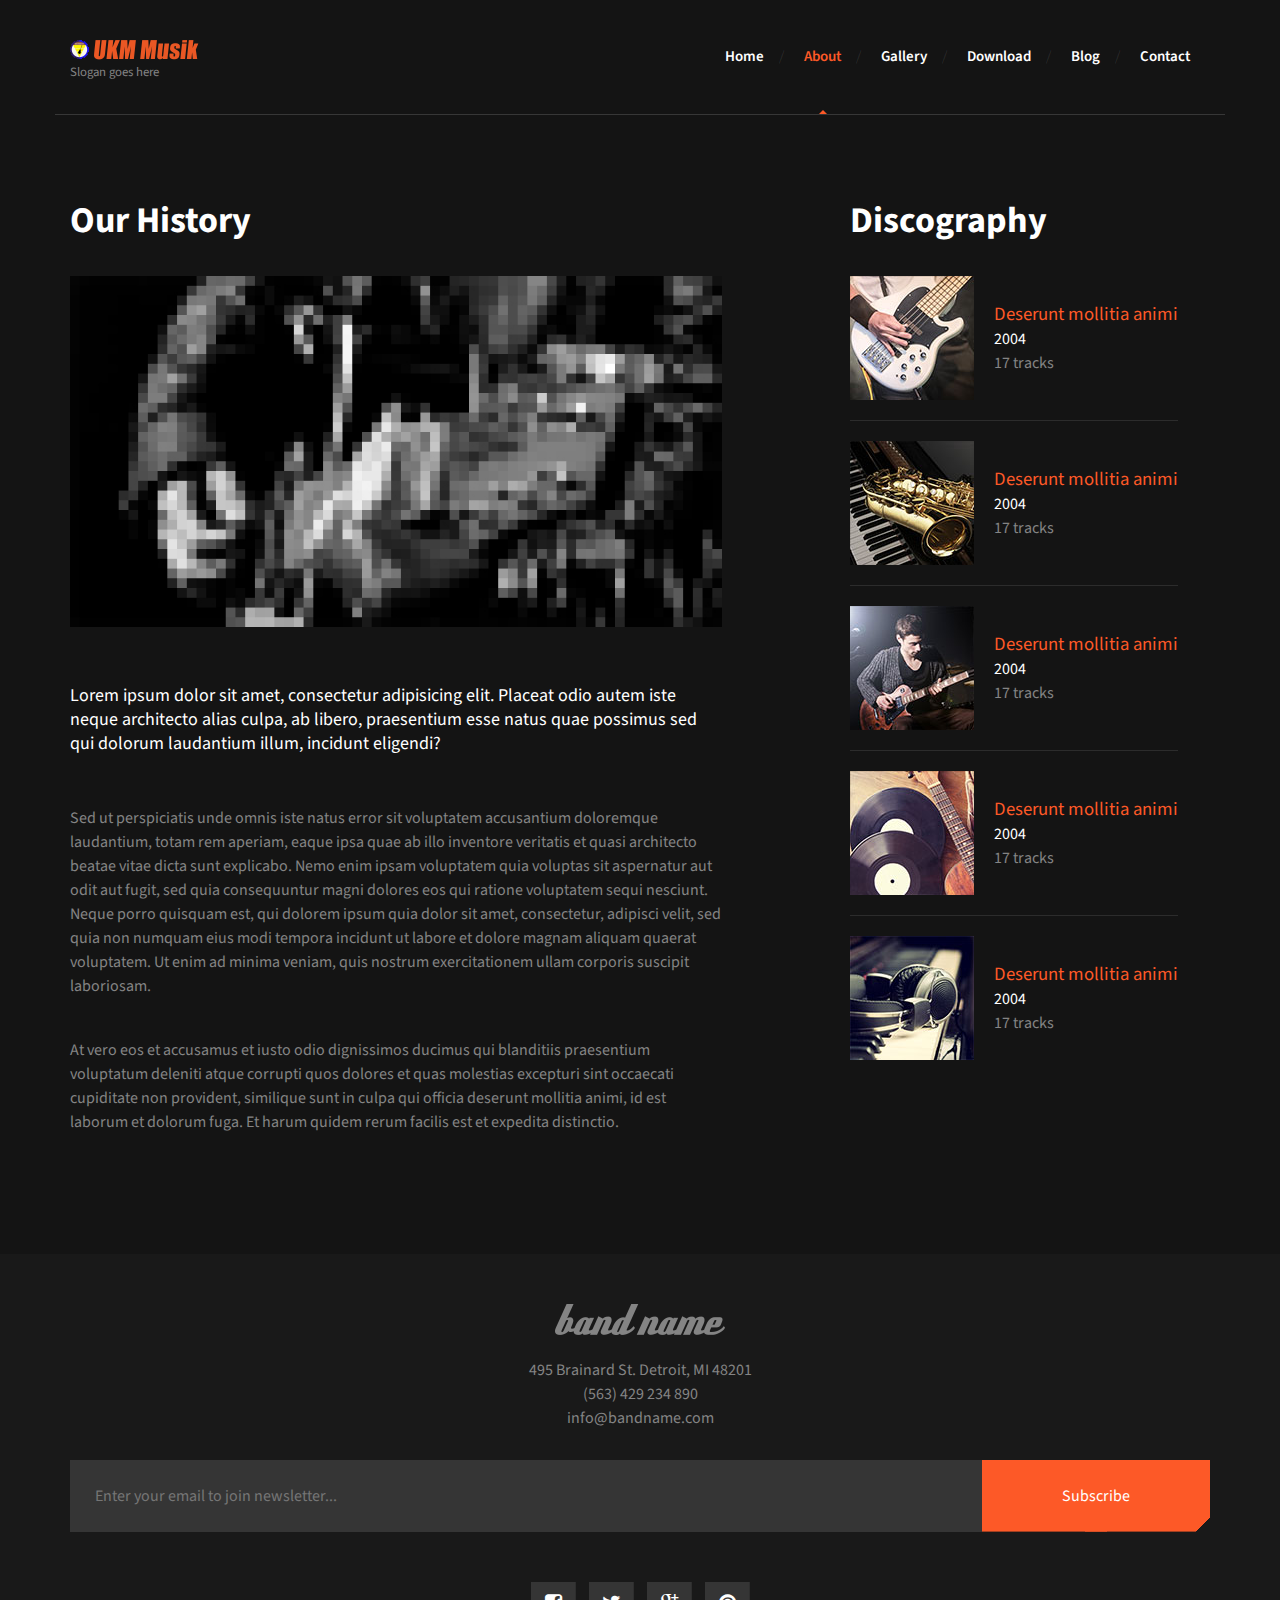
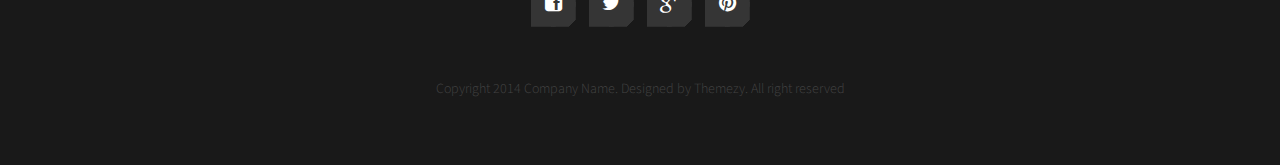
<file: public/Band/about.html>
<!DOCTYPE html>
<html lang="en">
	<head>
		<meta charset="UTF-8">
		<meta http-equiv="X-UA-Compatible" content="IE=edge">
		<meta name="viewport" content="width=device-width, initial-scale=1.0,maximum-scale=1">
		
		<title>About Us| Band Template</title>
		<!-- Loading third party fonts -->
		<link href="http://fonts.googleapis.com/css?family=Source+Sans+Pro:300,400,600,700,900" rel="stylesheet" type="text/css">
		<link href="fonts/font-awesome.min.css" rel="stylesheet" type="text/css">
		<!-- Loading main css file -->
		<link rel="stylesheet" href="style.css">
		
		<!--[if lt IE 9]>
		<script src="js/ie-support/html5.js"></script>
		<script src="js/ie-support/respond.js"></script>
		<![endif]-->

	</head>

	<body>
		
		<div id="site-content">
			<header class="site-header">
				<div class="container">
					<a href="index.html" id="branding">
						<img src="dummy/logo.png" alt="Site Title">
						<small class="site-description">Slogan goes here</small>
					</a> <!-- #branding -->
					
					<nav class="main-navigation">
						<button type="button" class="toggle-menu"><i class="fa fa-bars"></i></button>
						<ul class="menu">
							<li class="menu-item"><a href="index.html">Home</a></li>
							<li class="menu-item current-menu-item"><a href="about.html">About</a></li>
							<li class="menu-item"><a href="gallery.html">Gallery</a></li>
							<li class="menu-item"><a href="download.html">Download</a></li>
							<li class="menu-item"><a href="blog.html">Blog</a></li>
							<li class="menu-item"><a href="contact.html">Contact</a></li>
						</ul> <!-- .menu -->
					</nav> <!-- .main-navigation -->
					<div class="mobile-menu"></div>
				</div>
			</header> <!-- .site-header -->
			
			<main class="main-content">
				<div class="fullwidth-block inner-content">
					<div class="container">
						<div class="row">
							<div class="col-md-7">
								<div class="content">
									<h2 class="entry-title">Our History</h2>
									<figure class="featured-image">
										<img src="dummy/post-image.jpg" alt="post image">
									</figure>
									<p class="leading">Lorem ipsum dolor sit amet, consectetur adipisicing elit. Placeat odio autem iste neque architecto alias culpa, ab libero, praesentium esse natus quae possimus sed qui dolorum laudantium illum, incidunt eligendi?</p>
									<p>Sed ut perspiciatis unde omnis iste natus error sit voluptatem accusantium doloremque laudantium, totam rem aperiam, eaque ipsa quae ab illo inventore veritatis et quasi architecto beatae vitae dicta sunt explicabo. Nemo enim ipsam voluptatem quia voluptas sit aspernatur aut odit aut fugit, sed quia consequuntur magni dolores eos qui ratione voluptatem sequi nesciunt. Neque porro quisquam est, qui dolorem ipsum quia dolor sit amet, consectetur, adipisci velit, sed quia non numquam eius modi tempora incidunt ut labore et dolore magnam aliquam quaerat voluptatem. Ut enim ad minima veniam, quis nostrum exercitationem ullam corporis suscipit laboriosam.</p>

									<p>At vero eos et accusamus et iusto odio dignissimos ducimus qui blanditiis praesentium voluptatum deleniti atque corrupti quos dolores et quas molestias excepturi sint occaecati cupiditate non provident, similique sunt in culpa qui officia deserunt mollitia animi, id est laborum et dolorum fuga. Et harum quidem rerum facilis est et expedita distinctio.</p>
								</div>
							</div>
							<div class="col-md-4 col-md-push-1">
								<aside class="sidebar">
									<div class="widget">
										<h3 class="widget-title">Discography</h3>
										<ul class="discography-list">
											<li>
												<figure class="cover"><img src="dummy/thumbnail-1.jpg" alt="thumbnail 1"></figure>
												<div class="detail">
													<h3><a href="#">Deserunt mollitia animi</a></h3>
													<span class="year">2004</span>
													<span class="track">17 tracks</span>
												</div>
											</li>
											<li>
												<figure class="cover"><img src="dummy/thumbnail-2.jpg" alt="thumbnail 2"></figure>
												<div class="detail">
													<h3><a href="#">Deserunt mollitia animi</a></h3>
													<span class="year">2004</span>
													<span class="track">17 tracks</span>
												</div>
											</li>
											<li>
												<figure class="cover"><img src="dummy/thumbnail-3.jpg" alt="thumbnail 3"></figure>
												<div class="detail">
													<h3><a href="#">Deserunt mollitia animi</a></h3>
													<span class="year">2004</span>
													<span class="track">17 tracks</span>
												</div>
											</li>
											<li>
												<figure class="cover"><img src="dummy/thumbnail-4.jpg" alt="thumbnail 4"></figure>
												<div class="detail">
													<h3><a href="#">Deserunt mollitia animi</a></h3>
													<span class="year">2004</span>
													<span class="track">17 tracks</span>
												</div>
											</li>
											<li>
												<figure class="cover"><img src="dummy/thumbnail-5.jpg" alt="thumbnail 5"></figure>
												<div class="detail">
													<h3><a href="#">Deserunt mollitia animi</a></h3>
													<span class="year">2004</span>
													<span class="track">17 tracks</span>
												</div>
											</li>
										</ul>
									</div>
								</aside>
							</div>
						</div>
					</div>
				</div> <!-- .testimonial-section -->

				
			</main> <!-- .main-content -->

			<footer class="site-footer">
				<div class="container">
					<img src="dummy/logo-footer.png" alt="Site Name">
					
					<address>
						<p>495 Brainard St. Detroit, MI 48201 <br><a href="tel:354543543">(563) 429 234 890</a> <br> <a href="mailto:info@bandname.com">info@bandname.com</a></p> 
					</address> 
					
					<form action="#" class="newsletter-form">
						<input type="email" placeholder="Enter your email to join newsletter...">
						<input type="submit" class="button cut-corner" value="Subscribe">
					</form> <!-- .newsletter-form -->
					
					<div class="social-links">
						<a href="#"><i class="fa fa-facebook-square"></i></a>
						<a href="#"><i class="fa fa-twitter"></i></a>
						<a href="#"><i class="fa fa-google-plus"></i></a>
						<a href="#"><i class="fa fa-pinterest"></i></a>
					</div> <!-- .social-links -->
					
					<p class="copy">Copyright 2014 Company Name. Designed by Themezy. All right reserved</p>
				</div>
			</footer> <!-- .site-footer -->

		</div> <!-- #site-content -->

		<script src="js/jquery-1.11.1.min.js"></script>		
		<script src="js/plugins.js"></script>
		<script src="js/app.js"></script>
		
	</body>

</html>
</file>
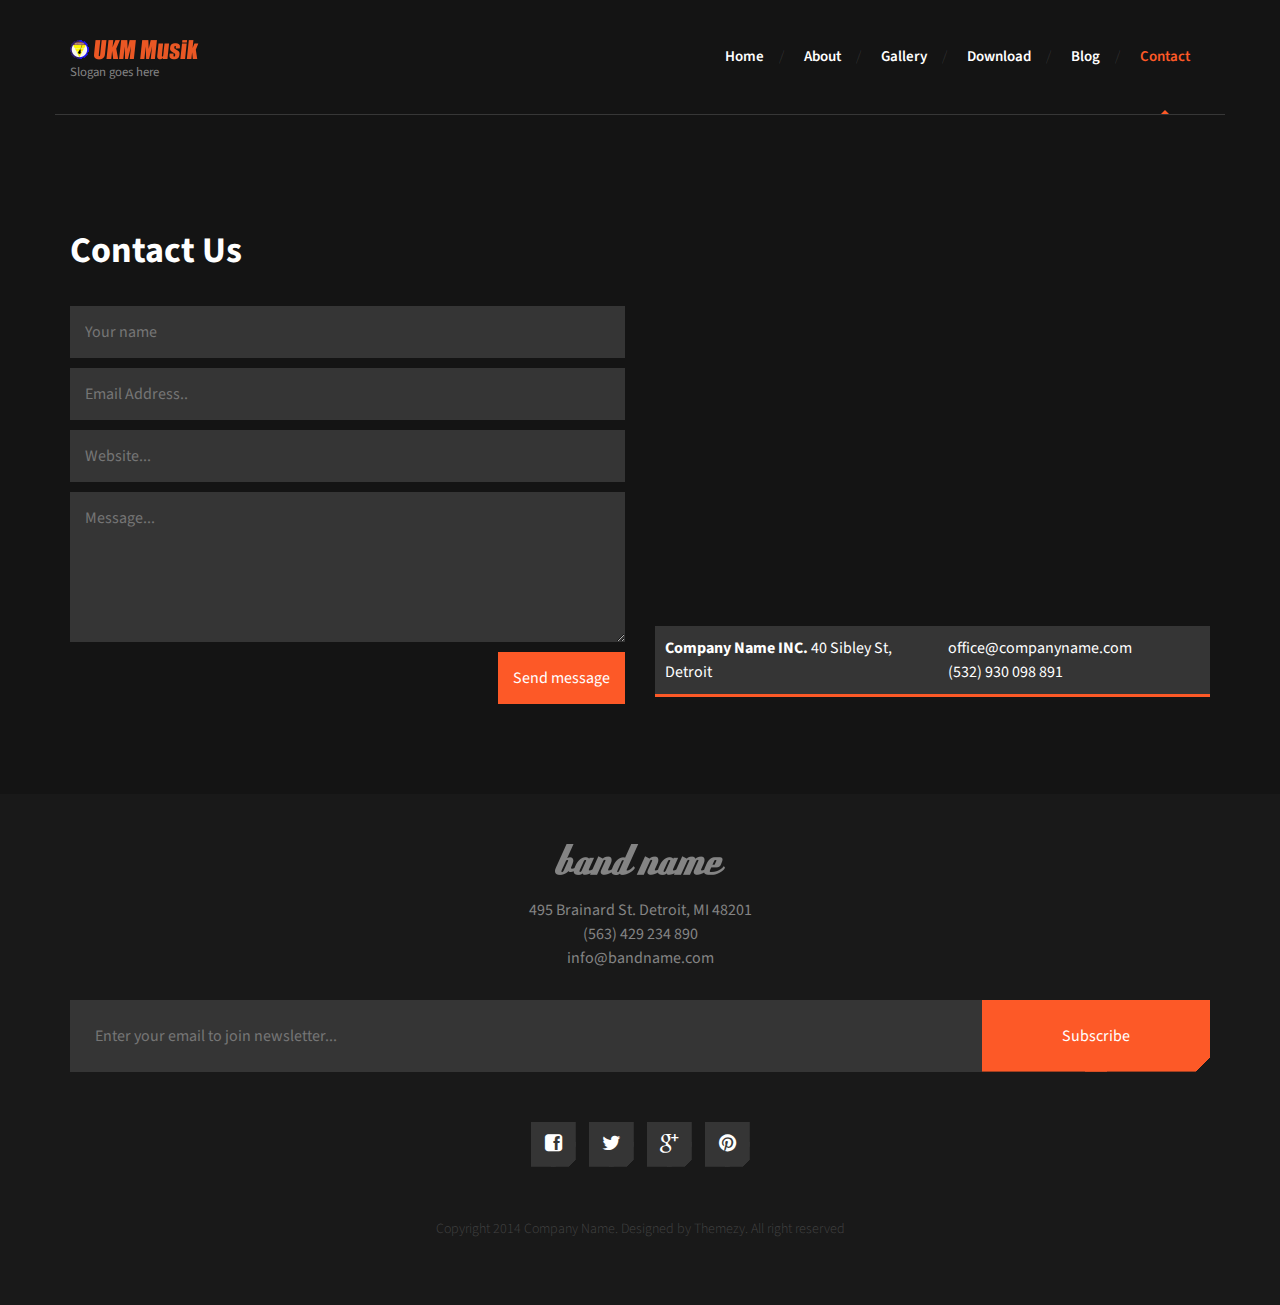
<file: public/Band/contact.html>
<!DOCTYPE html>
<html lang="en">
	<head> 

		
		<meta charset="UTF-8">
		<meta http-equiv="X-UA-Compatible" content="IE=edge">
		<meta name="viewport" content="width=device-width, initial-scale=1.0,maximum-scale=1">
		
		<title>About Us| Band Template</title>
		<!-- Loading third party fonts -->
		<link href="http://fonts.googleapis.com/css?family=Source+Sans+Pro:300,400,600,700,900" rel="stylesheet" type="text/css">
		<link href="fonts/font-awesome.min.css" rel="stylesheet" type="text/css">
		<!-- Loading main css file -->
		<link rel="stylesheet" href="style.css">
		
		<!--[if lt IE 9]>
		<script src="js/ie-support/html5.js"></script>
		<script src="js/ie-support/respond.js"></script>
		<![endif]-->

	</head>

	<body>
		
		<div id="site-content">
			<header class="site-header">
				<div class="container">
					<a href="index.html" id="branding">
						<img src="dummy/logo.png" alt="Site Title">
						<small class="site-description">Slogan goes here</small>
					</a> <!-- #branding -->
					
					<nav class="main-navigation">
						<button type="button" class="toggle-menu"><i class="fa fa-bars"></i></button>
						<ul class="menu">
							<li class="menu-item"><a href="index.html">Home</a></li>
							<li class="menu-item"><a href="about.html">About</a></li>
							<li class="menu-item"><a href="gallery.html">Gallery</a></li>
							<li class="menu-item"><a href="download.html">Download</a></li>
							<li class="menu-item"><a href="blog.html">Blog</a></li>
							<li class="menu-item current-menu-item"><a href="contact.html">Contact</a></li>
						</ul> <!-- .menu -->
					</nav> <!-- .main-navigation -->
					<div class="mobile-menu"></div>
				</div>
			</header> <!-- .site-header -->
			
			<main class="main-content">
				<div class="fullwidth-block inner-content">
					<div class="container">
						<h2 class="page-title">Contact Us</h2>
						<div class="row">
							<div class="col-md-6">
								<form action="#" class="contact-form">
									<input type="text" placeholder="Your name"..>
									<input type="text" placeholder="Email Address..">
									<input type="text" placeholder="Website...">
									<textarea name="#" placeholder="Message..."></textarea>
									<input type="submit" value="Send message">
								</form>
							</div>
							<div class="col-md-6">
								<div class="map-wrapper">
									<div class="map"></div>
									<address>
										<div class="row">
											<div class="col-sm-6">
												<strong>Company Name INC.</strong>
												<span>40 Sibley St, Detroit</span>
											</div>
											<div class="col-sm-6">
												<a href="mailto:office@companyname.com">office@companyname.com</a> <br>
												<a href="tel:532930098891">(532) 930 098 891</a>
											</div>
										</div>
									</address>
								</div>
							</div>
						</div>
					</div>
				</div> <!-- .testimonial-section -->

				
			</main> <!-- .main-content -->

			<footer class="site-footer">
				<div class="container">
					<img src="dummy/logo-footer.png" alt="Site Name">
					
					<address>
						<p>495 Brainard St. Detroit, MI 48201 <br><a href="tel:354543543">(563) 429 234 890</a> <br> <a href="mailto:info@bandname.com">info@bandname.com</a></p> 
					</address> 
					
					<form action="#" class="newsletter-form">
						<input type="email" placeholder="Enter your email to join newsletter...">
						<input type="submit" class="button cut-corner" value="Subscribe">
					</form> <!-- .newsletter-form -->
					
					<div class="social-links">
						<a href="#"><i class="fa fa-facebook-square"></i></a>
						<a href="#"><i class="fa fa-twitter"></i></a>
						<a href="#"><i class="fa fa-google-plus"></i></a>
						<a href="#"><i class="fa fa-pinterest"></i></a>
					</div> <!-- .social-links -->
					
					<p class="copy">Copyright 2014 Company Name. Designed by Themezy. All right reserved</p>
				</div>
			</footer> <!-- .site-footer -->

		</div> <!-- #site-content -->

		<script src="js/jquery-1.11.1.min.js"></script>	
		<script src="http://maps.google.com/maps/api/js?sensor=false&amp;language=en"></script>	
		<script src="js/plugins.js"></script>
		<script src="js/app.js"></script>
		
	</body>

</html>
</file>
<file: public/event/css/calendar-eightysix-default.css>
/* General */
@font-face {
	font-family: 'AmbleRegular';
    src: url( ../fonts/Amble-Light-webfont.ttf ) format("truetype"); 
}
.calendar-eightysix {
	cursor: default;
	position: absolute;
	z-index: 999;
	text-align: center;
}
	.calendar-eightysix, .calendar-eightysix * {
		overflow: hidden;
		padding: 0;
		margin: 0;
	}
		.calendar-eightysix .header.dragger {
			cursor: move;
		}
		
			.calendar-eightysix .header .arrow-left, .calendar-eightysix .header .arrow-right {
				cursor: pointer;
			}
			.calendar-eightysix .header .arrow-left {
				float: left;
			}
			.calendar-eightysix .header .arrow-right {
				float: right;
			}
			
			.calendar-eightysix .header .label {
				display: inline-block;
			}
				.calendar-eightysix .header .label.clickable {
					cursor: pointer;
				}
		
		.calendar-eightysix .body {
			position: relative;
		}
			.calendar-eightysix .body .inner .container {
				position: absolute;
				left: 0;
			}
				
				.calendar-eightysix .body .inner .container .row div {
					float: left;
				}
				
					.calendar-eightysix .body .inner .container.month.pickable .row div, 
					  .calendar-eightysix .body .inner .container.year-decade .row div {
						cursor: pointer;
					}

/* Specifc */

.calendar-eightysix.default {
	width: 216px;
	height: 170px;
	background: url('../img/default/background.png') center no-repeat;
	font-family: Trebuchet, Tahoma, Arial, sans-serif;
	font-size: 11px;
	color: #888;
}
*html .calendar-eightysix.default { /* IE6 png fix */
	background-image: url('../img/default/background.gif');
}

	.calendar-eightysix.default .wrapper {
		padding: 8px;
	}
		
		/* Header */
		
		.calendar-eightysix.default .header {
			height: 25px;
			background: #000;
color: #fff;
		}
		
			.calendar-eightysix.default .header .arrow-left, .calendar-eightysix.default .header .arrow-right {
				width: 12px;
				height: 13px;
				margin: 6px 7px;
			}
			.calendar-eightysix.default .header .arrow-left {
				background: transparent url('../images/arrow-left.png') center no-repeat;
			}
				*html .calendar-eightysix.default .header .arrow-left { /* IE6 png fix */
					background: none;
					filter:progid:DXImageTransform.Microsoft.AlphaImageLoader(src='images/arrow-left.png', sizingMethod='scale'); 
				}
				.calendar-eightysix.default .header .arrow-left:hover {
					background-image: url('../images/arrow-left-hover-blue.png');
				}
			.calendar-eightysix.default .header .arrow-right {
				background: transparent url('../images/arrow-right.png') center no-repeat;
			}
				*html .calendar-eightysix.default .header .arrow-right { /* IE6 png fix */
					background: none;
					filter:progid:DXImageTransform.Microsoft.AlphaImageLoader(src='images/arrow-right.png', sizingMethod='scale'); 
				}
				.calendar-eightysix.default .header .arrow-right:hover {
					background-image: url('../img/default/arrow-right-hover-blue.png');
				}
			
			.calendar-eightysix.default .header .label {
				margin-top: 6px;
				font-family: 'Dosis', sans-serif;
				color: #eee;
				font-size:1.4em;
			}
				.calendar-eightysix.default .header .label.clickable:hover {
					color: #fff;
				}
		
		/* Body */
		
		.calendar-eightysix.default .body {
			height: 126px;
		}
			
			.calendar-eightysix.default .body .inner .container {
				width: 200px;
				height: 126px;
			}
			
			/* General container */
			
			.calendar-eightysix.default .body .inner .container .row {
				width: 200px;
			}
				.calendar-eightysix.default .body .inner .container .row.even,
				  .calendar-eightysix.default .body .inner .container .row.even div {
					background-color: #eee;
				}
				.calendar-eightysix.default .body .inner .container .row.odd div {
					background-color: #fff;
				}
				
				.calendar-eightysix.default .body .inner .container .row div.today {
					text-decoration: underline;
				}
				.calendar-eightysix.default .body .inner .container .row div.selected {
					font-weight: bold;
					color: #028C69 !important;
				}
				
				.calendar-eightysix.default .body .inner .container .row div.non-selectable,
				  .calendar-eightysix.default .body .inner .container .row div.non-selectable:hover {
					color: #dcdcdc !important;
					cursor: default !important;
				}
			
			/* Month */
			
			.calendar-eightysix.default .body .inner .container.month .row.a div {
				cursor: default !important;
				color: #888 !important;
			}
			
			.calendar-eightysix.default .body .inner .container.month .row {
				font-family: 'Dosis', sans-serif;
				height: 18px;
			}
				
				.calendar-eightysix.default .body .inner .container.month .row div {
					margin-top: 0px;
					width: 24px;
					padding: 4px 0;
				}
				
				.calendar-eightysix.default .body .inner .container.month .row div.first {
					padding-left: 16px;
					font-family: 'Dosis', sans-serif;
				}
				.calendar-eightysix.default .body .inner .container.month .row div.last {
					padding-right: 16px;
				}
				
				.calendar-eightysix.default .body .inner .container.month .row div.outside {
					color: #555;
				}
				.calendar-eightysix.default .body .inner .container.month .row.even div.outside {
					color: #000;
				}				
					.calendar-eightysix.default .body .inner .container.month .row.a div {
						color: #555;
					}
		
			/* Year & decade */
			
			.calendar-eightysix.default .body .inner .container.year-decade .row {
				height: 42px;
			}
				.calendar-eightysix.default .body .inner .container.year-decade .row div {
					width: 42px;
					padding-top: 13px;
					height: 29px;
				}
					.calendar-eightysix.default .body .inner .container.year-decade .row div.first {
						margin-left: 16px;
					}
					.calendar-eightysix.default .body .inner .container.year-decade .row div.last {
						margin-right: 16px;
					}
					
					*html .calendar-eightysix.default .body .inner .container.year-decade .row div.first { /* IE6 fix */
						margin-left: 9px;
					}
					*html .calendar-eightysix.default .body .inner .container.year-decade .row div.last { /* IE6 fix */
						margin-right: 9px;
					}
					
					.calendar-eightysix.default .body .inner .container.month.pickable .row div:hover, 
					  .calendar-eightysix.default .body .inner .container.year-decade .row div:hover {
						color: #b2cfe1;
					}
		
		/* Footer */
		
		.calendar-eightysix.default .footer {
			background: transparent url('../img/default/footer-blue.png') top no-repeat;
			height: 4px;
		}
				*html .calendar-eightysix.default .footer { /* IE6 png fix */
					background: none;
					filter:progid:DXImageTransform.Microsoft.AlphaImageLoader(src='img/default/footer-blue.png', sizingMethod='scale'); 
				}


/* Red style */

.calendar-eightysix.default.red .header .arrow-left:hover {
	background-image: url('../img/default/arrow-left-hover-red.png');
}
.calendar-eightysix.default.red .header .arrow-right:hover {
	background-image: url('../img/default/arrow-right-hover-red.png');
}
.calendar-eightysix.default.red .header .label {
	color: #d13a3a;
}
	.calendar-eightysix.default.red .header .label.clickable:hover {
		color: #d06d6d;
	}
.calendar-eightysix.default.red .footer {
	background-image: url('../img/default/footer-red.png');
}
	*html .calendar-eightysix.default.red .footer { /* IE6 png fix */
		background: none;
		filter:progid:DXImageTransform.Microsoft.AlphaImageLoader(src='img/default/footer-red.png', sizingMethod='scale'); 
	}
.calendar-eightysix.default.red .body .inner .container.month.pickable .row div:hover, 
  .calendar-eightysix.default.red .body .inner .container.year-decade .row div:hover {
	color: #b90000;
}
.calendar-eightysix.default.red .body .inner .container .row div.selected {
	color: #b90000 !important;
}

/* Green style */

.calendar-eightysix.default.green .header .arrow-left:hover {
	background-image: url('../img/default/arrow-left-hover-green.png');
}
.calendar-eightysix.default.green .header .arrow-right:hover {
	background-image: url('../img/default/arrow-right-hover-green.png');
}
.calendar-eightysix.default.green .header .label {
	color: #73a642;
}
	.calendar-eightysix.default.green .header .label.clickable:hover {
		color: #73a642;
	}
.calendar-eightysix.default.green .footer {
	background-image: url('../img/default/footer-green.png');
}
	*html .calendar-eightysix.default.green .footer { /* IE6 png fix */
		background: none;
		filter:progid:DXImageTransform.Microsoft.AlphaImageLoader(src='img/default/footer-green.png', sizingMethod='scale'); 
	}
.calendar-eightysix.default.green .body .inner .container.month.pickable .row div:hover, 
  .calendar-eightysix.default.green .body .inner .container.year-decade .row div:hover {
	color: #73a642;
}
.calendar-eightysix.default.green .body .inner .container .row div.selected {
	color: #9abd79 !important;
}
</file>
<file: public/event/css/calendar-eightysix-osx-dashboard.css>
/* General */

.calendar-eightysix {
	cursor: default;
	position: absolute;
	z-index: 999;
	text-align: center;
}
	.calendar-eightysix, .calendar-eightysix * {
		overflow: hidden;
		padding: 0;
		margin: 0;
	}
		.calendar-eightysix .header.dragger {
			cursor: move;
		}
		
			.calendar-eightysix .header .arrow-left, .calendar-eightysix .header .arrow-right {
				cursor: pointer;
			}
			.calendar-eightysix .header .arrow-left {
				float: left;
			}
			.calendar-eightysix .header .arrow-right {
				float: right;
			}
			
			.calendar-eightysix .header .label {
				display: inline-block;
			}
				.calendar-eightysix .header .label.clickable {
					cursor: pointer;
				}
		
		.calendar-eightysix .body {
			position: relative;
		}
			.calendar-eightysix .body .inner .container {
				position: absolute;
				left: 0;
			}
				
				.calendar-eightysix .body .inner .container .row div {
					float: left;
				}
				
					.calendar-eightysix .body .inner .container.month.pickable .row div, 
					  .calendar-eightysix .body .inner .container.year-decade .row div {
						cursor: pointer;
					}

/* Specifc */

.calendar-eightysix.osx-dashboard {
	width: 198px;
	height: 162px;
	background: url('../img/osx-dashboard/background.png') center;
	font-family: Calibri, Helvetica, Trebuchet, Tahoma, Arial, sans-serif;
	font-size: 12px;
	color: #fff;
}
*html .calendar-eightysix.osx-dashboard {
	background-image: url('../img/osx-dashboard/background.gif');
}

	.calendar-eightysix.osx-dashboard .wrapper {
		padding: 16px;
	}
		
		/* Header */
		
		.calendar-eightysix.osx-dashboard .header {
			height: 22px;
		}
		
			.calendar-eightysix.osx-dashboard .header .arrow-left, .calendar-eightysix.osx-dashboard .header .arrow-right {
				width: 12px;
				height: 16px;
			}
			.calendar-eightysix.osx-dashboard .header .arrow-left {
				background: transparent url('../img/osx-dashboard/arrow-left.gif') 5px 3px no-repeat;
			}
				.calendar-eightysix.osx-dashboard .header .arrow-left:hover {
					background-image: url('../img/osx-dashboard/arrow-left-hover.gif');
				}
			.calendar-eightysix.osx-dashboard .header .arrow-right {
				background: transparent url('../img/osx-dashboard/arrow-right.gif') 3px 3px no-repeat;
			}
				.calendar-eightysix.osx-dashboard .header .arrow-right:hover {
					background-image: url('../img/osx-dashboard/arrow-right-hover.gif');
				}
			
			.calendar-eightysix.osx-dashboard .header .label {
				color: #cf0;
			}
				.calendar-eightysix.osx-dashboard .header .label.clickable:hover {
					color: #fff;
				}
		
		/* Body */
		
		.calendar-eightysix.osx-dashboard .body {
			height: 108px;
		}
			
			.calendar-eightysix.osx-dashboard .body .inner .container {
				width: 166px;
				height: 108px;
			}
			
			/* General container */
			
			.calendar-eightysix.osx-dashboard .body .inner .container .row {
				width: 166px;
			}
			
				.calendar-eightysix.osx-dashboard .body .inner .container .row div.non-selectable,
				  .calendar-eightysix.osx-dashboard .body .inner .container .row div.non-selectable:hover {
					color: #dcdcdc !important;
					cursor: default !important;
					background: none !important;
				}
				
				.calendar-eightysix.osx-dashboard .body .inner .container .row div.today {
					text-decoration: underline;
				}
				.calendar-eightysix.osx-dashboard .body .inner .container .row div.selected {
					font-weight: bold;
					color: #cf0 !important;
				}
			
			/* Month */
			
			.calendar-eightysix.osx-dashboard .body .inner .container.month .row {
				height: 122px;
				height: 15px;
			}
				.calendar-eightysix.osx-dashboard .body .inner .container.month .row.a {
					height: 19px;
					text-transform: uppercase;
				}
				
			.calendar-eightysix.osx-dashboard .body .inner .container.month .row.a div {
				cursor: default !important;
				color: #9c9c9c !important;
			}
				
				.calendar-eightysix.osx-dashboard .body .inner .container.month .row div {
					padding-top: 1px;
					width: 23px;
					height: 14px;
				}
				
				.calendar-eightysix.osx-dashboard .body .inner .container.month .row div.outside {
					color: #454545;
				}				
					.calendar-eightysix.osx-dashboard .body .inner .container.month .row.a div,
					  .calendar-eightysix.osx-dashboard .body .inner .container.month .row div.outside:hover {
						color: #9c9c9c !important;
					}
			
			/* Year & decade */
			
			.calendar-eightysix.osx-dashboard .body .inner .container.year-decade .row {
				height: 36px;
			}
				.calendar-eightysix.osx-dashboard .body .inner .container.year-decade .row div {
					width: 41px;
					padding-top: 11px;
					height: 24px;
				}
			
			.calendar-eightysix.osx-dashboard .body .inner .container.month.pickable .row div:hover, 
			  .calendar-eightysix.osx-dashboard .body .inner .container.year-decade .row div:hover {
				color: #cf0;
			}
		
		/* Footer */
		
		.calendar-eightysix.osx-dashboard .footer {
			display: none;
		}
</file>
<file: public/event/css/calendar-eightysix-vista.css>
/* General */

.calendar-eightysix {
	cursor: default;
	position: absolute;
	z-index: 999;
	text-align: center;
}
	.calendar-eightysix, .calendar-eightysix * {
		overflow: hidden;
		padding: 0;
		margin: 0;
	}
		.calendar-eightysix .header.dragger {
			cursor: move;
		}
		
			.calendar-eightysix .header .arrow-left, .calendar-eightysix .header .arrow-right {
				cursor: pointer;
			}
			.calendar-eightysix .header .arrow-left {
				float: left;
			}
			.calendar-eightysix .header .arrow-right {
				float: right;
			}
			
			.calendar-eightysix .header .label {
				display: inline-block;
			}
				.calendar-eightysix .header .label.clickable {
					cursor: pointer;
				}
		
		.calendar-eightysix .body {
			position: relative;
		}
			.calendar-eightysix .body .inner .container {
				position: absolute;
				left: 0;
			}
				
				.calendar-eightysix .body .inner .container .row div {
					float: left;
				}
				
					.calendar-eightysix .body .inner .container.month.pickable .row div, 
					  .calendar-eightysix .body .inner .container.year-decade .row div {
						cursor: pointer;
					}

/* Specifc */

.calendar-eightysix.vista {
	width: 198px;
	height: 162px;
	background: url('../img/vista/background.png');
	font-family: Calibri, Helvetica, Trebuchet, Tahoma, Arial, sans-serif;
	font-size: 12px;
	color: #000;
}
*html .calendar-eightysix.vista {
	background-image: url('../img/vista/background.gif');
}

	.calendar-eightysix.vista .wrapper {
		padding: 16px;
	}
		
		/* Header */
		
		.calendar-eightysix.vista .header {
			height: 22px;
		}
		
			.calendar-eightysix.vista .header .arrow-left, .calendar-eightysix.vista .header .arrow-right {
				width: 12px;
				height: 16px;
			}
			.calendar-eightysix.vista .header .arrow-left {
				background: transparent url('../img/vista/arrow-left.gif') 5px 3px no-repeat;
			}
				.calendar-eightysix.vista .header .arrow-left:hover {
					background-image: url('../img/vista/arrow-left-hover.gif');
				}
			.calendar-eightysix.vista .header .arrow-right {
				background: transparent url('../img/vista/arrow-right.gif') 3px 3px no-repeat;
			}
				.calendar-eightysix.vista .header .arrow-right:hover {
					background-image: url('../img/vista/arrow-right-hover.gif');
				}
			
			.calendar-eightysix.vista .header .label.clickable:hover {
				color: #06c;
			}
		
		/* Body */
		
		.calendar-eightysix.vista .body {
			height: 108px;
		}
			
			.calendar-eightysix.vista .body .inner .container {
				width: 166px;
				height: 108px;
			}
			
			/* General container */
			
			.calendar-eightysix.vista .body .inner .container .row {
				width: 166px;
			}
			
				.calendar-eightysix.vista .body .inner .container .row div {
					background-color: #fff;
				}
			
				.calendar-eightysix.vista .body .inner .container .row div.non-selectable,
				  .calendar-eightysix.vista .body .inner .container .row div.non-selectable:hover {
					color: #dcdcdc !important;
					cursor: default !important;
					background: none !important;
				}
			
			/* Month */
			
			.calendar-eightysix.vista .body .inner .container.month .row {
				height: 122px;
				height: 15px;
			}
				.calendar-eightysix.vista .body .inner .container.month .row.a {
					height: 16px;
					border-bottom: 1px solid #f5f5f5;
					margin-bottom: 1px;
				}
				
			.calendar-eightysix.vista .body .inner .container.month .row.a div {
				cursor: default !important;
				color: #9c9c9c !important;
			}
				
				.calendar-eightysix.vista .body .inner .container.month .row div {
					padding-top: 1px;
					width: 23px;
					height: 14px;
				}
				
				.calendar-eightysix.vista .body .inner .container.month .row div.outside {
					color: #dcdcdc;
				}				
					.calendar-eightysix.vista .body .inner .container.month .row.a div {
						color: #9c9c9c;
					}
					
			.calendar-eightysix.vista .body .inner .container.month.pickable .row div:hover {
				background: url('../img/vista/day.gif') top no-repeat;
			}
				.calendar-eightysix.vista .body .inner .container.month .row div.today {
					background: url('../img/vista/day.gif') 0 -17px no-repeat;
				}
					.calendar-eightysix.vista .body .inner .container.month .row div.today:hover {
						background: url('../img/vista/day.gif') 0 -34px no-repeat;
					}
				.calendar-eightysix.vista .body .inner .container.month .row div.selected {
					background: url('../img/vista/day.gif') 0 -51px no-repeat;
					color: #06c !important;
				}
					.calendar-eightysix.vista .body .inner .container.month .row div.selected:hover {
						background: url('../img/vista/day.gif') 0 -68px no-repeat;
					}
				.calendar-eightysix.vista .body .inner .container.month .row div.today.selected {
					background: url('../img/vista/day.gif') 0 -85px no-repeat;
				}
					.calendar-eightysix.vista .body .inner .container.month .row div.today.selected:hover {
						background: url('../img/vista/day.gif') 0 -102px no-repeat;
					}
		
			/* Year & decade */
			
			.calendar-eightysix.vista .body .inner .container.year-decade .row {
				height: 36px;
			}
				.calendar-eightysix.vista .body .inner .container.year-decade .row div {
					width: 41px;
					padding-top: 11px;
					height: 24px;
				}
				
				.calendar-eightysix.vista .body .inner .container.year-decade .row div:hover {
					background: url('../img/vista/year-decade.gif') top no-repeat;
				}
					.calendar-eightysix.vista .body .inner .container.year-decade .row div.today {
						background: url('../img/vista/year-decade.gif') 0 -37px no-repeat;
					}
						.calendar-eightysix.vista .body .inner .container.year-decade .row div.today:hover {
							background: url('../img/vista/year-decade.gif') 0 -74px no-repeat;
						}
					.calendar-eightysix.vista .body .inner .container.year-decade .row div.selected {
						background: url('../img/vista/year-decade.gif') 0 -111px no-repeat;
						color: #06c !important;
					}
						.calendar-eightysix.vista .body .inner .container.year-decade .row div.selected:hover {
							background: url('../img/vista/year-decade.gif') 0 -149px no-repeat;
						}
					.calendar-eightysix.vista .body .inner .container.year-decade .row div.today.selected {
						background: url('../img/vista/year-decade.gif') 0 -187px no-repeat;
					}
						.calendar-eightysix.vista .body .inner .container.year-decade .row div.today.selected:hover {
							background: url('../img/vista/year-decade.gif') 0 -225px no-repeat;
						}
			
			.calendar-eightysix.vista .body .inner .container.month.pickable .row div:hover, 
			  .calendar-eightysix.vista .body .inner .container.year-decade .row div:hover {
				color: #06c;
			}
		
		/* Footer */
		
		.calendar-eightysix.vista .footer {
			display: none;
		}
</file>
<file: public/Band/ContactFrom/ContactFrom_v17/vendor/daterangepicker/daterangepicker.css>
.daterangepicker {
  position: absolute;
  color: inherit;
  background-color: #fff;
  border-radius: 4px;
  width: 278px;
  padding: 4px;
  margin-top: 1px;
  top: 100px;
  left: 20px;
  /* Calendars */ }
  .daterangepicker:before, .daterangepicker:after {
    position: absolute;
    display: inline-block;
    border-bottom-color: rgba(0, 0, 0, 0.2);
    content: ''; }
  .daterangepicker:before {
    top: -7px;
    border-right: 7px solid transparent;
    border-left: 7px solid transparent;
    border-bottom: 7px solid #ccc; }
  .daterangepicker:after {
    top: -6px;
    border-right: 6px solid transparent;
    border-bottom: 6px solid #fff;
    border-left: 6px solid transparent; }
  .daterangepicker.opensleft:before {
    right: 9px; }
  .daterangepicker.opensleft:after {
    right: 10px; }
  .daterangepicker.openscenter:before {
    left: 0;
    right: 0;
    width: 0;
    margin-left: auto;
    margin-right: auto; }
  .daterangepicker.openscenter:after {
    left: 0;
    right: 0;
    width: 0;
    margin-left: auto;
    margin-right: auto; }
  .daterangepicker.opensright:before {
    left: 9px; }
  .daterangepicker.opensright:after {
    left: 10px; }
  .daterangepicker.dropup {
    margin-top: -5px; }
    .daterangepicker.dropup:before {
      top: initial;
      bottom: -7px;
      border-bottom: initial;
      border-top: 7px solid #ccc; }
    .daterangepicker.dropup:after {
      top: initial;
      bottom: -6px;
      border-bottom: initial;
      border-top: 6px solid #fff; }
  .daterangepicker.dropdown-menu {
    max-width: none;
    z-index: 3001; }
  .daterangepicker.single .ranges, .daterangepicker.single .calendar {
    float: none; }
  .daterangepicker.show-calendar .calendar {
    display: block; }
  .daterangepicker .calendar {
    display: none;
    max-width: 270px;
    margin: 4px; }
    .daterangepicker .calendar.single .calendar-table {
      border: none; }
    .daterangepicker .calendar th, .daterangepicker .calendar td {
      white-space: nowrap;
      text-align: center;
      min-width: 32px; }
  .daterangepicker .calendar-table {
    border: 1px solid #fff;
    padding: 4px;
    border-radius: 4px;
    background-color: #fff; }
  .daterangepicker table {
    width: 100%;
    margin: 0; }
  .daterangepicker td, .daterangepicker th {
    text-align: center;
    width: 20px;
    height: 20px;
    border-radius: 4px;
    border: 1px solid transparent;
    white-space: nowrap;
    cursor: pointer; }
    .daterangepicker td.available:hover, .daterangepicker th.available:hover {
      background-color: #eee;
      border-color: transparent;
      color: inherit; }
    .daterangepicker td.week, .daterangepicker th.week {
      font-size: 80%;
      color: #ccc; }
  .daterangepicker td.off, .daterangepicker td.off.in-range, .daterangepicker td.off.start-date, .daterangepicker td.off.end-date {
    background-color: #fff;
    border-color: transparent;
    color: #999; }
  .daterangepicker td.in-range {
    background-color: #ebf4f8;
    border-color: transparent;
    color: #000;
    border-radius: 0; }
  .daterangepicker td.start-date {
    border-radius: 4px 0 0 4px; }
  .daterangepicker td.end-date {
    border-radius: 0 4px 4px 0; }
  .daterangepicker td.start-date.end-date {
    border-radius: 4px; }
  .daterangepicker td.active, .daterangepicker td.active:hover {
    background-color: #357ebd;
    border-color: transparent;
    color: #fff; }
  .daterangepicker th.month {
    width: auto; }
  .daterangepicker td.disabled, .daterangepicker option.disabled {
    color: #999;
    cursor: not-allowed;
    text-decoration: line-through; }
  .daterangepicker select.monthselect, .daterangepicker select.yearselect {
    font-size: 12px;
    padding: 1px;
    height: auto;
    margin: 0;
    cursor: default; }
  .daterangepicker select.monthselect {
    margin-right: 2%;
    width: 56%; }
  .daterangepicker select.yearselect {
    width: 40%; }
  .daterangepicker select.hourselect, .daterangepicker select.minuteselect, .daterangepicker select.secondselect, .daterangepicker select.ampmselect {
    width: 50px;
    margin-bottom: 0; }
  .daterangepicker .input-mini {
    border: 1px solid #ccc;
    border-radius: 4px;
    color: #555;
    height: 30px;
    line-height: 30px;
    display: block;
    vertical-align: middle;
    margin: 0 0 5px 0;
    padding: 0 6px 0 28px;
    width: 100%; }
    .daterangepicker .input-mini.active {
      border: 1px solid #08c;
      border-radius: 4px; }
  .daterangepicker .daterangepicker_input {
    position: relative; }
    .daterangepicker .daterangepicker_input i {
      position: absolute;
      left: 8px;
      top: 8px; }
  .daterangepicker.rtl .input-mini {
    padding-right: 28px;
    padding-left: 6px; }
  .daterangepicker.rtl .daterangepicker_input i {
    left: auto;
    right: 8px; }
  .daterangepicker .calendar-time {
    text-align: center;
    margin: 5px auto;
    line-height: 30px;
    position: relative;
    padding-left: 28px; }
    .daterangepicker .calendar-time select.disabled {
      color: #ccc;
      cursor: not-allowed; }

.ranges {
  font-size: 11px;
  float: none;
  margin: 4px;
  text-align: left; }
  .ranges ul {
    list-style: none;
    margin: 0 auto;
    padding: 0;
    width: 100%; }
  .ranges li {
    font-size: 13px;
    background-color: #f5f5f5;
    border: 1px solid #f5f5f5;
    border-radius: 4px;
    color: #08c;
    padding: 3px 12px;
    margin-bottom: 8px;
    cursor: pointer; }
    .ranges li:hover {
      background-color: #08c;
      border: 1px solid #08c;
      color: #fff; }
    .ranges li.active {
      background-color: #08c;
      border: 1px solid #08c;
      color: #fff; }

/*  Larger Screen Styling */
@media (min-width: 564px) {
  .daterangepicker {
    width: auto; }
    .daterangepicker .ranges ul {
      width: 160px; }
    .daterangepicker.single .ranges ul {
      width: 100%; }
    .daterangepicker.single .calendar.left {
      clear: none; }
    .daterangepicker.single.ltr .ranges, .daterangepicker.single.ltr .calendar {
      float: left; }
    .daterangepicker.single.rtl .ranges, .daterangepicker.single.rtl .calendar {
      float: right; }
    .daterangepicker.ltr {
      direction: ltr;
      text-align: left; }
      .daterangepicker.ltr .calendar.left {
        clear: left;
        margin-right: 0; }
        .daterangepicker.ltr .calendar.left .calendar-table {
          border-right: none;
          border-top-right-radius: 0;
          border-bottom-right-radius: 0; }
      .daterangepicker.ltr .calendar.right {
        margin-left: 0; }
        .daterangepicker.ltr .calendar.right .calendar-table {
          border-left: none;
          border-top-left-radius: 0;
          border-bottom-left-radius: 0; }
      .daterangepicker.ltr .left .daterangepicker_input {
        padding-right: 12px; }
      .daterangepicker.ltr .calendar.left .calendar-table {
        padding-right: 12px; }
      .daterangepicker.ltr .ranges, .daterangepicker.ltr .calendar {
        float: left; }
    .daterangepicker.rtl {
      direction: rtl;
      text-align: right; }
      .daterangepicker.rtl .calendar.left {
        clear: right;
        margin-left: 0; }
        .daterangepicker.rtl .calendar.left .calendar-table {
          border-left: none;
          border-top-left-radius: 0;
          border-bottom-left-radius: 0; }
      .daterangepicker.rtl .calendar.right {
        margin-right: 0; }
        .daterangepicker.rtl .calendar.right .calendar-table {
          border-right: none;
          border-top-right-radius: 0;
          border-bottom-right-radius: 0; }
      .daterangepicker.rtl .left .daterangepicker_input {
        padding-left: 12px; }
      .daterangepicker.rtl .calendar.left .calendar-table {
        padding-left: 12px; }
      .daterangepicker.rtl .ranges, .daterangepicker.rtl .calendar {
        text-align: right;
        float: right; } }
@media (min-width: 730px) {
  .daterangepicker .ranges {
    width: auto; }
  .daterangepicker.ltr .ranges {
    float: left; }
  .daterangepicker.rtl .ranges {
    float: right; }
  .daterangepicker .calendar.left {
    clear: none !important; } }
</file>
<file: public/Band/ContactFrom/ContactFrom_v17/css/util.css>
/*[ FONT SIZE ]
///////////////////////////////////////////////////////////
*/
.fs-1 {font-size: 1px;}
.fs-2 {font-size: 2px;}
.fs-3 {font-size: 3px;}
.fs-4 {font-size: 4px;}
.fs-5 {font-size: 5px;}
.fs-6 {font-size: 6px;}
.fs-7 {font-size: 7px;}
.fs-8 {font-size: 8px;}
.fs-9 {font-size: 9px;}
.fs-10 {font-size: 10px;}
.fs-11 {font-size: 11px;}
.fs-12 {font-size: 12px;}
.fs-13 {font-size: 13px;}
.fs-14 {font-size: 14px;}
.fs-15 {font-size: 15px;}
.fs-16 {font-size: 16px;}
.fs-17 {font-size: 17px;}
.fs-18 {font-size: 18px;}
.fs-19 {font-size: 19px;}
.fs-20 {font-size: 20px;}
.fs-21 {font-size: 21px;}
.fs-22 {font-size: 22px;}
.fs-23 {font-size: 23px;}
.fs-24 {font-size: 24px;}
.fs-25 {font-size: 25px;}
.fs-26 {font-size: 26px;}
.fs-27 {font-size: 27px;}
.fs-28 {font-size: 28px;}
.fs-29 {font-size: 29px;}
.fs-30 {font-size: 30px;}
.fs-31 {font-size: 31px;}
.fs-32 {font-size: 32px;}
.fs-33 {font-size: 33px;}
.fs-34 {font-size: 34px;}
.fs-35 {font-size: 35px;}
.fs-36 {font-size: 36px;}
.fs-37 {font-size: 37px;}
.fs-38 {font-size: 38px;}
.fs-39 {font-size: 39px;}
.fs-40 {font-size: 40px;}
.fs-41 {font-size: 41px;}
.fs-42 {font-size: 42px;}
.fs-43 {font-size: 43px;}
.fs-44 {font-size: 44px;}
.fs-45 {font-size: 45px;}
.fs-46 {font-size: 46px;}
.fs-47 {font-size: 47px;}
.fs-48 {font-size: 48px;}
.fs-49 {font-size: 49px;}
.fs-50 {font-size: 50px;}
.fs-51 {font-size: 51px;}
.fs-52 {font-size: 52px;}
.fs-53 {font-size: 53px;}
.fs-54 {font-size: 54px;}
.fs-55 {font-size: 55px;}
.fs-56 {font-size: 56px;}
.fs-57 {font-size: 57px;}
.fs-58 {font-size: 58px;}
.fs-59 {font-size: 59px;}
.fs-60 {font-size: 60px;}
.fs-61 {font-size: 61px;}
.fs-62 {font-size: 62px;}
.fs-63 {font-size: 63px;}
.fs-64 {font-size: 64px;}
.fs-65 {font-size: 65px;}
.fs-66 {font-size: 66px;}
.fs-67 {font-size: 67px;}
.fs-68 {font-size: 68px;}
.fs-69 {font-size: 69px;}
.fs-70 {font-size: 70px;}
.fs-71 {font-size: 71px;}
.fs-72 {font-size: 72px;}
.fs-73 {font-size: 73px;}
.fs-74 {font-size: 74px;}
.fs-75 {font-size: 75px;}
.fs-76 {font-size: 76px;}
.fs-77 {font-size: 77px;}
.fs-78 {font-size: 78px;}
.fs-79 {font-size: 79px;}
.fs-80 {font-size: 80px;}
.fs-81 {font-size: 81px;}
.fs-82 {font-size: 82px;}
.fs-83 {font-size: 83px;}
.fs-84 {font-size: 84px;}
.fs-85 {font-size: 85px;}
.fs-86 {font-size: 86px;}
.fs-87 {font-size: 87px;}
.fs-88 {font-size: 88px;}
.fs-89 {font-size: 89px;}
.fs-90 {font-size: 90px;}
.fs-91 {font-size: 91px;}
.fs-92 {font-size: 92px;}
.fs-93 {font-size: 93px;}
.fs-94 {font-size: 94px;}
.fs-95 {font-size: 95px;}
.fs-96 {font-size: 96px;}
.fs-97 {font-size: 97px;}
.fs-98 {font-size: 98px;}
.fs-99 {font-size: 99px;}
.fs-100 {font-size: 100px;}
.fs-101 {font-size: 101px;}
.fs-102 {font-size: 102px;}
.fs-103 {font-size: 103px;}
.fs-104 {font-size: 104px;}
.fs-105 {font-size: 105px;}
.fs-106 {font-size: 106px;}
.fs-107 {font-size: 107px;}
.fs-108 {font-size: 108px;}
.fs-109 {font-size: 109px;}
.fs-110 {font-size: 110px;}
.fs-111 {font-size: 111px;}
.fs-112 {font-size: 112px;}
.fs-113 {font-size: 113px;}
.fs-114 {font-size: 114px;}
.fs-115 {font-size: 115px;}
.fs-116 {font-size: 116px;}
.fs-117 {font-size: 117px;}
.fs-118 {font-size: 118px;}
.fs-119 {font-size: 119px;}
.fs-120 {font-size: 120px;}
.fs-121 {font-size: 121px;}
.fs-122 {font-size: 122px;}
.fs-123 {font-size: 123px;}
.fs-124 {font-size: 124px;}
.fs-125 {font-size: 125px;}
.fs-126 {font-size: 126px;}
.fs-127 {font-size: 127px;}
.fs-128 {font-size: 128px;}
.fs-129 {font-size: 129px;}
.fs-130 {font-size: 130px;}
.fs-131 {font-size: 131px;}
.fs-132 {font-size: 132px;}
.fs-133 {font-size: 133px;}
.fs-134 {font-size: 134px;}
.fs-135 {font-size: 135px;}
.fs-136 {font-size: 136px;}
.fs-137 {font-size: 137px;}
.fs-138 {font-size: 138px;}
.fs-139 {font-size: 139px;}
.fs-140 {font-size: 140px;}
.fs-141 {font-size: 141px;}
.fs-142 {font-size: 142px;}
.fs-143 {font-size: 143px;}
.fs-144 {font-size: 144px;}
.fs-145 {font-size: 145px;}
.fs-146 {font-size: 146px;}
.fs-147 {font-size: 147px;}
.fs-148 {font-size: 148px;}
.fs-149 {font-size: 149px;}
.fs-150 {font-size: 150px;}
.fs-151 {font-size: 151px;}
.fs-152 {font-size: 152px;}
.fs-153 {font-size: 153px;}
.fs-154 {font-size: 154px;}
.fs-155 {font-size: 155px;}
.fs-156 {font-size: 156px;}
.fs-157 {font-size: 157px;}
.fs-158 {font-size: 158px;}
.fs-159 {font-size: 159px;}
.fs-160 {font-size: 160px;}
.fs-161 {font-size: 161px;}
.fs-162 {font-size: 162px;}
.fs-163 {font-size: 163px;}
.fs-164 {font-size: 164px;}
.fs-165 {font-size: 165px;}
.fs-166 {font-size: 166px;}
.fs-167 {font-size: 167px;}
.fs-168 {font-size: 168px;}
.fs-169 {font-size: 169px;}
.fs-170 {font-size: 170px;}
.fs-171 {font-size: 171px;}
.fs-172 {font-size: 172px;}
.fs-173 {font-size: 173px;}
.fs-174 {font-size: 174px;}
.fs-175 {font-size: 175px;}
.fs-176 {font-size: 176px;}
.fs-177 {font-size: 177px;}
.fs-178 {font-size: 178px;}
.fs-179 {font-size: 179px;}
.fs-180 {font-size: 180px;}
.fs-181 {font-size: 181px;}
.fs-182 {font-size: 182px;}
.fs-183 {font-size: 183px;}
.fs-184 {font-size: 184px;}
.fs-185 {font-size: 185px;}
.fs-186 {font-size: 186px;}
.fs-187 {font-size: 187px;}
.fs-188 {font-size: 188px;}
.fs-189 {font-size: 189px;}
.fs-190 {font-size: 190px;}
.fs-191 {font-size: 191px;}
.fs-192 {font-size: 192px;}
.fs-193 {font-size: 193px;}
.fs-194 {font-size: 194px;}
.fs-195 {font-size: 195px;}
.fs-196 {font-size: 196px;}
.fs-197 {font-size: 197px;}
.fs-198 {font-size: 198px;}
.fs-199 {font-size: 199px;}
.fs-200 {font-size: 200px;}

/*[ PADDING ]
///////////////////////////////////////////////////////////
*/
.p-t-0 {padding-top: 0px;}
.p-t-1 {padding-top: 1px;}
.p-t-2 {padding-top: 2px;}
.p-t-3 {padding-top: 3px;}
.p-t-4 {padding-top: 4px;}
.p-t-5 {padding-top: 5px;}
.p-t-6 {padding-top: 6px;}
.p-t-7 {padding-top: 7px;}
.p-t-8 {padding-top: 8px;}
.p-t-9 {padding-top: 9px;}
.p-t-10 {padding-top: 10px;}
.p-t-11 {padding-top: 11px;}
.p-t-12 {padding-top: 12px;}
.p-t-13 {padding-top: 13px;}
.p-t-14 {padding-top: 14px;}
.p-t-15 {padding-top: 15px;}
.p-t-16 {padding-top: 16px;}
.p-t-17 {padding-top: 17px;}
.p-t-18 {padding-top: 18px;}
.p-t-19 {padding-top: 19px;}
.p-t-20 {padding-top: 20px;}
.p-t-21 {padding-top: 21px;}
.p-t-22 {padding-top: 22px;}
.p-t-23 {padding-top: 23px;}
.p-t-24 {padding-top: 24px;}
.p-t-25 {padding-top: 25px;}
.p-t-26 {padding-top: 26px;}
.p-t-27 {padding-top: 27px;}
.p-t-28 {padding-top: 28px;}
.p-t-29 {padding-top: 29px;}
.p-t-30 {padding-top: 30px;}
.p-t-31 {padding-top: 31px;}
.p-t-32 {padding-top: 32px;}
.p-t-33 {padding-top: 33px;}
.p-t-34 {padding-top: 34px;}
.p-t-35 {padding-top: 35px;}
.p-t-36 {padding-top: 36px;}
.p-t-37 {padding-top: 37px;}
.p-t-38 {padding-top: 38px;}
.p-t-39 {padding-top: 39px;}
.p-t-40 {padding-top: 40px;}
.p-t-41 {padding-top: 41px;}
.p-t-42 {padding-top: 42px;}
.p-t-43 {padding-top: 43px;}
.p-t-44 {padding-top: 44px;}
.p-t-45 {padding-top: 45px;}
.p-t-46 {padding-top: 46px;}
.p-t-47 {padding-top: 47px;}
.p-t-48 {padding-top: 48px;}
.p-t-49 {padding-top: 49px;}
.p-t-50 {padding-top: 50px;}
.p-t-51 {padding-top: 51px;}
.p-t-52 {padding-top: 52px;}
.p-t-53 {padding-top: 53px;}
.p-t-54 {padding-top: 54px;}
.p-t-55 {padding-top: 55px;}
.p-t-56 {padding-top: 56px;}
.p-t-57 {padding-top: 57px;}
.p-t-58 {padding-top: 58px;}
.p-t-59 {padding-top: 59px;}
.p-t-60 {padding-top: 60px;}
.p-t-61 {padding-top: 61px;}
.p-t-62 {padding-top: 62px;}
.p-t-63 {padding-top: 63px;}
.p-t-64 {padding-top: 64px;}
.p-t-65 {padding-top: 65px;}
.p-t-66 {padding-top: 66px;}
.p-t-67 {padding-top: 67px;}
.p-t-68 {padding-top: 68px;}
.p-t-69 {padding-top: 69px;}
.p-t-70 {padding-top: 70px;}
.p-t-71 {padding-top: 71px;}
.p-t-72 {padding-top: 72px;}
.p-t-73 {padding-top: 73px;}
.p-t-74 {padding-top: 74px;}
.p-t-75 {padding-top: 75px;}
.p-t-76 {padding-top: 76px;}
.p-t-77 {padding-top: 77px;}
.p-t-78 {padding-top: 78px;}
.p-t-79 {padding-top: 79px;}
.p-t-80 {padding-top: 80px;}
.p-t-81 {padding-top: 81px;}
.p-t-82 {padding-top: 82px;}
.p-t-83 {padding-top: 83px;}
.p-t-84 {padding-top: 84px;}
.p-t-85 {padding-top: 85px;}
.p-t-86 {padding-top: 86px;}
.p-t-87 {padding-top: 87px;}
.p-t-88 {padding-top: 88px;}
.p-t-89 {padding-top: 89px;}
.p-t-90 {padding-top: 90px;}
.p-t-91 {padding-top: 91px;}
.p-t-92 {padding-top: 92px;}
.p-t-93 {padding-top: 93px;}
.p-t-94 {padding-top: 94px;}
.p-t-95 {padding-top: 95px;}
.p-t-96 {padding-top: 96px;}
.p-t-97 {padding-top: 97px;}
.p-t-98 {padding-top: 98px;}
.p-t-99 {padding-top: 99px;}
.p-t-100 {padding-top: 100px;}
.p-t-101 {padding-top: 101px;}
.p-t-102 {padding-top: 102px;}
.p-t-103 {padding-top: 103px;}
.p-t-104 {padding-top: 104px;}
.p-t-105 {padding-top: 105px;}
.p-t-106 {padding-top: 106px;}
.p-t-107 {padding-top: 107px;}
.p-t-108 {padding-top: 108px;}
.p-t-109 {padding-top: 109px;}
.p-t-110 {padding-top: 110px;}
.p-t-111 {padding-top: 111px;}
.p-t-112 {padding-top: 112px;}
.p-t-113 {padding-top: 113px;}
.p-t-114 {padding-top: 114px;}
.p-t-115 {padding-top: 115px;}
.p-t-116 {padding-top: 116px;}
.p-t-117 {padding-top: 117px;}
.p-t-118 {padding-top: 118px;}
.p-t-119 {padding-top: 119px;}
.p-t-120 {padding-top: 120px;}
.p-t-121 {padding-top: 121px;}
.p-t-122 {padding-top: 122px;}
.p-t-123 {padding-top: 123px;}
.p-t-124 {padding-top: 124px;}
.p-t-125 {padding-top: 125px;}
.p-t-126 {padding-top: 126px;}
.p-t-127 {padding-top: 127px;}
.p-t-128 {padding-top: 128px;}
.p-t-129 {padding-top: 129px;}
.p-t-130 {padding-top: 130px;}
.p-t-131 {padding-top: 131px;}
.p-t-132 {padding-top: 132px;}
.p-t-133 {padding-top: 133px;}
.p-t-134 {padding-top: 134px;}
.p-t-135 {padding-top: 135px;}
.p-t-136 {padding-top: 136px;}
.p-t-137 {padding-top: 137px;}
.p-t-138 {padding-top: 138px;}
.p-t-139 {padding-top: 139px;}
.p-t-140 {padding-top: 140px;}
.p-t-141 {padding-top: 141px;}
.p-t-142 {padding-top: 142px;}
.p-t-143 {padding-top: 143px;}
.p-t-144 {padding-top: 144px;}
.p-t-145 {padding-top: 145px;}
.p-t-146 {padding-top: 146px;}
.p-t-147 {padding-top: 147px;}
.p-t-148 {padding-top: 148px;}
.p-t-149 {padding-top: 149px;}
.p-t-150 {padding-top: 150px;}
.p-t-151 {padding-top: 151px;}
.p-t-152 {padding-top: 152px;}
.p-t-153 {padding-top: 153px;}
.p-t-154 {padding-top: 154px;}
.p-t-155 {padding-top: 155px;}
.p-t-156 {padding-top: 156px;}
.p-t-157 {padding-top: 157px;}
.p-t-158 {padding-top: 158px;}
.p-t-159 {padding-top: 159px;}
.p-t-160 {padding-top: 160px;}
.p-t-161 {padding-top: 161px;}
.p-t-162 {padding-top: 162px;}
.p-t-163 {padding-top: 163px;}
.p-t-164 {padding-top: 164px;}
.p-t-165 {padding-top: 165px;}
.p-t-166 {padding-top: 166px;}
.p-t-167 {padding-top: 167px;}
.p-t-168 {padding-top: 168px;}
.p-t-169 {padding-top: 169px;}
.p-t-170 {padding-top: 170px;}
.p-t-171 {padding-top: 171px;}
.p-t-172 {padding-top: 172px;}
.p-t-173 {padding-top: 173px;}
.p-t-174 {padding-top: 174px;}
.p-t-175 {padding-top: 175px;}
.p-t-176 {padding-top: 176px;}
.p-t-177 {padding-top: 177px;}
.p-t-178 {padding-top: 178px;}
.p-t-179 {padding-top: 179px;}
.p-t-180 {padding-top: 180px;}
.p-t-181 {padding-top: 181px;}
.p-t-182 {padding-top: 182px;}
.p-t-183 {padding-top: 183px;}
.p-t-184 {padding-top: 184px;}
.p-t-185 {padding-top: 185px;}
.p-t-186 {padding-top: 186px;}
.p-t-187 {padding-top: 187px;}
.p-t-188 {padding-top: 188px;}
.p-t-189 {padding-top: 189px;}
.p-t-190 {padding-top: 190px;}
.p-t-191 {padding-top: 191px;}
.p-t-192 {padding-top: 192px;}
.p-t-193 {padding-top: 193px;}
.p-t-194 {padding-top: 194px;}
.p-t-195 {padding-top: 195px;}
.p-t-196 {padding-top: 196px;}
.p-t-197 {padding-top: 197px;}
.p-t-198 {padding-top: 198px;}
.p-t-199 {padding-top: 199px;}
.p-t-200 {padding-top: 200px;}
.p-t-201 {padding-top: 201px;}
.p-t-202 {padding-top: 202px;}
.p-t-203 {padding-top: 203px;}
.p-t-204 {padding-top: 204px;}
.p-t-205 {padding-top: 205px;}
.p-t-206 {padding-top: 206px;}
.p-t-207 {padding-top: 207px;}
.p-t-208 {padding-top: 208px;}
.p-t-209 {padding-top: 209px;}
.p-t-210 {padding-top: 210px;}
.p-t-211 {padding-top: 211px;}
.p-t-212 {padding-top: 212px;}
.p-t-213 {padding-top: 213px;}
.p-t-214 {padding-top: 214px;}
.p-t-215 {padding-top: 215px;}
.p-t-216 {padding-top: 216px;}
.p-t-217 {padding-top: 217px;}
.p-t-218 {padding-top: 218px;}
.p-t-219 {padding-top: 219px;}
.p-t-220 {padding-top: 220px;}
.p-t-221 {padding-top: 221px;}
.p-t-222 {padding-top: 222px;}
.p-t-223 {padding-top: 223px;}
.p-t-224 {padding-top: 224px;}
.p-t-225 {padding-top: 225px;}
.p-t-226 {padding-top: 226px;}
.p-t-227 {padding-top: 227px;}
.p-t-228 {padding-top: 228px;}
.p-t-229 {padding-top: 229px;}
.p-t-230 {padding-top: 230px;}
.p-t-231 {padding-top: 231px;}
.p-t-232 {padding-top: 232px;}
.p-t-233 {padding-top: 233px;}
.p-t-234 {padding-top: 234px;}
.p-t-235 {padding-top: 235px;}
.p-t-236 {padding-top: 236px;}
.p-t-237 {padding-top: 237px;}
.p-t-238 {padding-top: 238px;}
.p-t-239 {padding-top: 239px;}
.p-t-240 {padding-top: 240px;}
.p-t-241 {padding-top: 241px;}
.p-t-242 {padding-top: 242px;}
.p-t-243 {padding-top: 243px;}
.p-t-244 {padding-top: 244px;}
.p-t-245 {padding-top: 245px;}
.p-t-246 {padding-top: 246px;}
.p-t-247 {padding-top: 247px;}
.p-t-248 {padding-top: 248px;}
.p-t-249 {padding-top: 249px;}
.p-t-250 {padding-top: 250px;}
.p-b-0 {padding-bottom: 0px;}
.p-b-1 {padding-bottom: 1px;}
.p-b-2 {padding-bottom: 2px;}
.p-b-3 {padding-bottom: 3px;}
.p-b-4 {padding-bottom: 4px;}
.p-b-5 {padding-bottom: 5px;}
.p-b-6 {padding-bottom: 6px;}
.p-b-7 {padding-bottom: 7px;}
.p-b-8 {padding-bottom: 8px;}
.p-b-9 {padding-bottom: 9px;}
.p-b-10 {padding-bottom: 10px;}
.p-b-11 {padding-bottom: 11px;}
.p-b-12 {padding-bottom: 12px;}
.p-b-13 {padding-bottom: 13px;}
.p-b-14 {padding-bottom: 14px;}
.p-b-15 {padding-bottom: 15px;}
.p-b-16 {padding-bottom: 16px;}
.p-b-17 {padding-bottom: 17px;}
.p-b-18 {padding-bottom: 18px;}
.p-b-19 {padding-bottom: 19px;}
.p-b-20 {padding-bottom: 20px;}
.p-b-21 {padding-bottom: 21px;}
.p-b-22 {padding-bottom: 22px;}
.p-b-23 {padding-bottom: 23px;}
.p-b-24 {padding-bottom: 24px;}
.p-b-25 {padding-bottom: 25px;}
.p-b-26 {padding-bottom: 26px;}
.p-b-27 {padding-bottom: 27px;}
.p-b-28 {padding-bottom: 28px;}
.p-b-29 {padding-bottom: 29px;}
.p-b-30 {padding-bottom: 30px;}
.p-b-31 {padding-bottom: 31px;}
.p-b-32 {padding-bottom: 32px;}
.p-b-33 {padding-bottom: 33px;}
.p-b-34 {padding-bottom: 34px;}
.p-b-35 {padding-bottom: 35px;}
.p-b-36 {padding-bottom: 36px;}
.p-b-37 {padding-bottom: 37px;}
.p-b-38 {padding-bottom: 38px;}
.p-b-39 {padding-bottom: 39px;}
.p-b-40 {padding-bottom: 40px;}
.p-b-41 {padding-bottom: 41px;}
.p-b-42 {padding-bottom: 42px;}
.p-b-43 {padding-bottom: 43px;}
.p-b-44 {padding-bottom: 44px;}
.p-b-45 {padding-bottom: 45px;}
.p-b-46 {padding-bottom: 46px;}
.p-b-47 {padding-bottom: 47px;}
.p-b-48 {padding-bottom: 48px;}
.p-b-49 {padding-bottom: 49px;}
.p-b-50 {padding-bottom: 50px;}
.p-b-51 {padding-bottom: 51px;}
.p-b-52 {padding-bottom: 52px;}
.p-b-53 {padding-bottom: 53px;}
.p-b-54 {padding-bottom: 54px;}
.p-b-55 {padding-bottom: 55px;}
.p-b-56 {padding-bottom: 56px;}
.p-b-57 {padding-bottom: 57px;}
.p-b-58 {padding-bottom: 58px;}
.p-b-59 {padding-bottom: 59px;}
.p-b-60 {padding-bottom: 60px;}
.p-b-61 {padding-bottom: 61px;}
.p-b-62 {padding-bottom: 62px;}
.p-b-63 {padding-bottom: 63px;}
.p-b-64 {padding-bottom: 64px;}
.p-b-65 {padding-bottom: 65px;}
.p-b-66 {padding-bottom: 66px;}
.p-b-67 {padding-bottom: 67px;}
.p-b-68 {padding-bottom: 68px;}
.p-b-69 {padding-bottom: 69px;}
.p-b-70 {padding-bottom: 70px;}
.p-b-71 {padding-bottom: 71px;}
.p-b-72 {padding-bottom: 72px;}
.p-b-73 {padding-bottom: 73px;}
.p-b-74 {padding-bottom: 74px;}
.p-b-75 {padding-bottom: 75px;}
.p-b-76 {padding-bottom: 76px;}
.p-b-77 {padding-bottom: 77px;}
.p-b-78 {padding-bottom: 78px;}
.p-b-79 {padding-bottom: 79px;}
.p-b-80 {padding-bottom: 80px;}
.p-b-81 {padding-bottom: 81px;}
.p-b-82 {padding-bottom: 82px;}
.p-b-83 {padding-bottom: 83px;}
.p-b-84 {padding-bottom: 84px;}
.p-b-85 {padding-bottom: 85px;}
.p-b-86 {padding-bottom: 86px;}
.p-b-87 {padding-bottom: 87px;}
.p-b-88 {padding-bottom: 88px;}
.p-b-89 {padding-bottom: 89px;}
.p-b-90 {padding-bottom: 90px;}
.p-b-91 {padding-bottom: 91px;}
.p-b-92 {padding-bottom: 92px;}
.p-b-93 {padding-bottom: 93px;}
.p-b-94 {padding-bottom: 94px;}
.p-b-95 {padding-bottom: 95px;}
.p-b-96 {padding-bottom: 96px;}
.p-b-97 {padding-bottom: 97px;}
.p-b-98 {padding-bottom: 98px;}
.p-b-99 {padding-bottom: 99px;}
.p-b-100 {padding-bottom: 100px;}
.p-b-101 {padding-bottom: 101px;}
.p-b-102 {padding-bottom: 102px;}
.p-b-103 {padding-bottom: 103px;}
.p-b-104 {padding-bottom: 104px;}
.p-b-105 {padding-bottom: 105px;}
.p-b-106 {padding-bottom: 106px;}
.p-b-107 {padding-bottom: 107px;}
.p-b-108 {padding-bottom: 108px;}
.p-b-109 {padding-bottom: 109px;}
.p-b-110 {padding-bottom: 110px;}
.p-b-111 {padding-bottom: 111px;}
.p-b-112 {padding-bottom: 112px;}
.p-b-113 {padding-bottom: 113px;}
.p-b-114 {padding-bottom: 114px;}
.p-b-115 {padding-bottom: 115px;}
.p-b-116 {padding-bottom: 116px;}
.p-b-117 {padding-bottom: 117px;}
.p-b-118 {padding-bottom: 118px;}
.p-b-119 {padding-bottom: 119px;}
.p-b-120 {padding-bottom: 120px;}
.p-b-121 {padding-bottom: 121px;}
.p-b-122 {padding-bottom: 122px;}
.p-b-123 {padding-bottom: 123px;}
.p-b-124 {padding-bottom: 124px;}
.p-b-125 {padding-bottom: 125px;}
.p-b-126 {padding-bottom: 126px;}
.p-b-127 {padding-bottom: 127px;}
.p-b-128 {padding-bottom: 128px;}
.p-b-129 {padding-bottom: 129px;}
.p-b-130 {padding-bottom: 130px;}
.p-b-131 {padding-bottom: 131px;}
.p-b-132 {padding-bottom: 132px;}
.p-b-133 {padding-bottom: 133px;}
.p-b-134 {padding-bottom: 134px;}
.p-b-135 {padding-bottom: 135px;}
.p-b-136 {padding-bottom: 136px;}
.p-b-137 {padding-bottom: 137px;}
.p-b-138 {padding-bottom: 138px;}
.p-b-139 {padding-bottom: 139px;}
.p-b-140 {padding-bottom: 140px;}
.p-b-141 {padding-bottom: 141px;}
.p-b-142 {padding-bottom: 142px;}
.p-b-143 {padding-bottom: 143px;}
.p-b-144 {padding-bottom: 144px;}
.p-b-145 {padding-bottom: 145px;}
.p-b-146 {padding-bottom: 146px;}
.p-b-147 {padding-bottom: 147px;}
.p-b-148 {padding-bottom: 148px;}
.p-b-149 {padding-bottom: 149px;}
.p-b-150 {padding-bottom: 150px;}
.p-b-151 {padding-bottom: 151px;}
.p-b-152 {padding-bottom: 152px;}
.p-b-153 {padding-bottom: 153px;}
.p-b-154 {padding-bottom: 154px;}
.p-b-155 {padding-bottom: 155px;}
.p-b-156 {padding-bottom: 156px;}
.p-b-157 {padding-bottom: 157px;}
.p-b-158 {padding-bottom: 158px;}
.p-b-159 {padding-bottom: 159px;}
.p-b-160 {padding-bottom: 160px;}
.p-b-161 {padding-bottom: 161px;}
.p-b-162 {padding-bottom: 162px;}
.p-b-163 {padding-bottom: 163px;}
.p-b-164 {padding-bottom: 164px;}
.p-b-165 {padding-bottom: 165px;}
.p-b-166 {padding-bottom: 166px;}
.p-b-167 {padding-bottom: 167px;}
.p-b-168 {padding-bottom: 168px;}
.p-b-169 {padding-bottom: 169px;}
.p-b-170 {padding-bottom: 170px;}
.p-b-171 {padding-bottom: 171px;}
.p-b-172 {padding-bottom: 172px;}
.p-b-173 {padding-bottom: 173px;}
.p-b-174 {padding-bottom: 174px;}
.p-b-175 {padding-bottom: 175px;}
.p-b-176 {padding-bottom: 176px;}
.p-b-177 {padding-bottom: 177px;}
.p-b-178 {padding-bottom: 178px;}
.p-b-179 {padding-bottom: 179px;}
.p-b-180 {padding-bottom: 180px;}
.p-b-181 {padding-bottom: 181px;}
.p-b-182 {padding-bottom: 182px;}
.p-b-183 {padding-bottom: 183px;}
.p-b-184 {padding-bottom: 184px;}
.p-b-185 {padding-bottom: 185px;}
.p-b-186 {padding-bottom: 186px;}
.p-b-187 {padding-bottom: 187px;}
.p-b-188 {padding-bottom: 188px;}
.p-b-189 {padding-bottom: 189px;}
.p-b-190 {padding-bottom: 190px;}
.p-b-191 {padding-bottom: 191px;}
.p-b-192 {padding-bottom: 192px;}
.p-b-193 {padding-bottom: 193px;}
.p-b-194 {padding-bottom: 194px;}
.p-b-195 {padding-bottom: 195px;}
.p-b-196 {padding-bottom: 196px;}
.p-b-197 {padding-bottom: 197px;}
.p-b-198 {padding-bottom: 198px;}
.p-b-199 {padding-bottom: 199px;}
.p-b-200 {padding-bottom: 200px;}
.p-b-201 {padding-bottom: 201px;}
.p-b-202 {padding-bottom: 202px;}
.p-b-203 {padding-bottom: 203px;}
.p-b-204 {padding-bottom: 204px;}
.p-b-205 {padding-bottom: 205px;}
.p-b-206 {padding-bottom: 206px;}
.p-b-207 {padding-bottom: 207px;}
.p-b-208 {padding-bottom: 208px;}
.p-b-209 {padding-bottom: 209px;}
.p-b-210 {padding-bottom: 210px;}
.p-b-211 {padding-bottom: 211px;}
.p-b-212 {padding-bottom: 212px;}
.p-b-213 {padding-bottom: 213px;}
.p-b-214 {padding-bottom: 214px;}
.p-b-215 {padding-bottom: 215px;}
.p-b-216 {padding-bottom: 216px;}
.p-b-217 {padding-bottom: 217px;}
.p-b-218 {padding-bottom: 218px;}
.p-b-219 {padding-bottom: 219px;}
.p-b-220 {padding-bottom: 220px;}
.p-b-221 {padding-bottom: 221px;}
.p-b-222 {padding-bottom: 222px;}
.p-b-223 {padding-bottom: 223px;}
.p-b-224 {padding-bottom: 224px;}
.p-b-225 {padding-bottom: 225px;}
.p-b-226 {padding-bottom: 226px;}
.p-b-227 {padding-bottom: 227px;}
.p-b-228 {padding-bottom: 228px;}
.p-b-229 {padding-bottom: 229px;}
.p-b-230 {padding-bottom: 230px;}
.p-b-231 {padding-bottom: 231px;}
.p-b-232 {padding-bottom: 232px;}
.p-b-233 {padding-bottom: 233px;}
.p-b-234 {padding-bottom: 234px;}
.p-b-235 {padding-bottom: 235px;}
.p-b-236 {padding-bottom: 236px;}
.p-b-237 {padding-bottom: 237px;}
.p-b-238 {padding-bottom: 238px;}
.p-b-239 {padding-bottom: 239px;}
.p-b-240 {padding-bottom: 240px;}
.p-b-241 {padding-bottom: 241px;}
.p-b-242 {padding-bottom: 242px;}
.p-b-243 {padding-bottom: 243px;}
.p-b-244 {padding-bottom: 244px;}
.p-b-245 {padding-bottom: 245px;}
.p-b-246 {padding-bottom: 246px;}
.p-b-247 {padding-bottom: 247px;}
.p-b-248 {padding-bottom: 248px;}
.p-b-249 {padding-bottom: 249px;}
.p-b-250 {padding-bottom: 250px;}
.p-l-0 {padding-left: 0px;}
.p-l-1 {padding-left: 1px;}
.p-l-2 {padding-left: 2px;}
.p-l-3 {padding-left: 3px;}
.p-l-4 {padding-left: 4px;}
.p-l-5 {padding-left: 5px;}
.p-l-6 {padding-left: 6px;}
.p-l-7 {padding-left: 7px;}
.p-l-8 {padding-left: 8px;}
.p-l-9 {padding-left: 9px;}
.p-l-10 {padding-left: 10px;}
.p-l-11 {padding-left: 11px;}
.p-l-12 {padding-left: 12px;}
.p-l-13 {padding-left: 13px;}
.p-l-14 {padding-left: 14px;}
.p-l-15 {padding-left: 15px;}
.p-l-16 {padding-left: 16px;}
.p-l-17 {padding-left: 17px;}
.p-l-18 {padding-left: 18px;}
.p-l-19 {padding-left: 19px;}
.p-l-20 {padding-left: 20px;}
.p-l-21 {padding-left: 21px;}
.p-l-22 {padding-left: 22px;}
.p-l-23 {padding-left: 23px;}
.p-l-24 {padding-left: 24px;}
.p-l-25 {padding-left: 25px;}
.p-l-26 {padding-left: 26px;}
.p-l-27 {padding-left: 27px;}
.p-l-28 {padding-left: 28px;}
.p-l-29 {padding-left: 29px;}
.p-l-30 {padding-left: 30px;}
.p-l-31 {padding-left: 31px;}
.p-l-32 {padding-left: 32px;}
.p-l-33 {padding-left: 33px;}
.p-l-34 {padding-left: 34px;}
.p-l-35 {padding-left: 35px;}
.p-l-36 {padding-left: 36px;}
.p-l-37 {padding-left: 37px;}
.p-l-38 {padding-left: 38px;}
.p-l-39 {padding-left: 39px;}
.p-l-40 {padding-left: 40px;}
.p-l-41 {padding-left: 41px;}
.p-l-42 {padding-left: 42px;}
.p-l-43 {padding-left: 43px;}
.p-l-44 {padding-left: 44px;}
.p-l-45 {padding-left: 45px;}
.p-l-46 {padding-left: 46px;}
.p-l-47 {padding-left: 47px;}
.p-l-48 {padding-left: 48px;}
.p-l-49 {padding-left: 49px;}
.p-l-50 {padding-left: 50px;}
.p-l-51 {padding-left: 51px;}
.p-l-52 {padding-left: 52px;}
.p-l-53 {padding-left: 53px;}
.p-l-54 {padding-left: 54px;}
.p-l-55 {padding-left: 55px;}
.p-l-56 {padding-left: 56px;}
.p-l-57 {padding-left: 57px;}
.p-l-58 {padding-left: 58px;}
.p-l-59 {padding-left: 59px;}
.p-l-60 {padding-left: 60px;}
.p-l-61 {padding-left: 61px;}
.p-l-62 {padding-left: 62px;}
.p-l-63 {padding-left: 63px;}
.p-l-64 {padding-left: 64px;}
.p-l-65 {padding-left: 65px;}
.p-l-66 {padding-left: 66px;}
.p-l-67 {padding-left: 67px;}
.p-l-68 {padding-left: 68px;}
.p-l-69 {padding-left: 69px;}
.p-l-70 {padding-left: 70px;}
.p-l-71 {padding-left: 71px;}
.p-l-72 {padding-left: 72px;}
.p-l-73 {padding-left: 73px;}
.p-l-74 {padding-left: 74px;}
.p-l-75 {padding-left: 75px;}
.p-l-76 {padding-left: 76px;}
.p-l-77 {padding-left: 77px;}
.p-l-78 {padding-left: 78px;}
.p-l-79 {padding-left: 79px;}
.p-l-80 {padding-left: 80px;}
.p-l-81 {padding-left: 81px;}
.p-l-82 {padding-left: 82px;}
.p-l-83 {padding-left: 83px;}
.p-l-84 {padding-left: 84px;}
.p-l-85 {padding-left: 85px;}
.p-l-86 {padding-left: 86px;}
.p-l-87 {padding-left: 87px;}
.p-l-88 {padding-left: 88px;}
.p-l-89 {padding-left: 89px;}
.p-l-90 {padding-left: 90px;}
.p-l-91 {padding-left: 91px;}
.p-l-92 {padding-left: 92px;}
.p-l-93 {padding-left: 93px;}
.p-l-94 {padding-left: 94px;}
.p-l-95 {padding-left: 95px;}
.p-l-96 {padding-left: 96px;}
.p-l-97 {padding-left: 97px;}
.p-l-98 {padding-left: 98px;}
.p-l-99 {padding-left: 99px;}
.p-l-100 {padding-left: 100px;}
.p-l-101 {padding-left: 101px;}
.p-l-102 {padding-left: 102px;}
.p-l-103 {padding-left: 103px;}
.p-l-104 {padding-left: 104px;}
.p-l-105 {padding-left: 105px;}
.p-l-106 {padding-left: 106px;}
.p-l-107 {padding-left: 107px;}
.p-l-108 {padding-left: 108px;}
.p-l-109 {padding-left: 109px;}
.p-l-110 {padding-left: 110px;}
.p-l-111 {padding-left: 111px;}
.p-l-112 {padding-left: 112px;}
.p-l-113 {padding-left: 113px;}
.p-l-114 {padding-left: 114px;}
.p-l-115 {padding-left: 115px;}
.p-l-116 {padding-left: 116px;}
.p-l-117 {padding-left: 117px;}
.p-l-118 {padding-left: 118px;}
.p-l-119 {padding-left: 119px;}
.p-l-120 {padding-left: 120px;}
.p-l-121 {padding-left: 121px;}
.p-l-122 {padding-left: 122px;}
.p-l-123 {padding-left: 123px;}
.p-l-124 {padding-left: 124px;}
.p-l-125 {padding-left: 125px;}
.p-l-126 {padding-left: 126px;}
.p-l-127 {padding-left: 127px;}
.p-l-128 {padding-left: 128px;}
.p-l-129 {padding-left: 129px;}
.p-l-130 {padding-left: 130px;}
.p-l-131 {padding-left: 131px;}
.p-l-132 {padding-left: 132px;}
.p-l-133 {padding-left: 133px;}
.p-l-134 {padding-left: 134px;}
.p-l-135 {padding-left: 135px;}
.p-l-136 {padding-left: 136px;}
.p-l-137 {padding-left: 137px;}
.p-l-138 {padding-left: 138px;}
.p-l-139 {padding-left: 139px;}
.p-l-140 {padding-left: 140px;}
.p-l-141 {padding-left: 141px;}
.p-l-142 {padding-left: 142px;}
.p-l-143 {padding-left: 143px;}
.p-l-144 {padding-left: 144px;}
.p-l-145 {padding-left: 145px;}
.p-l-146 {padding-left: 146px;}
.p-l-147 {padding-left: 147px;}
.p-l-148 {padding-left: 148px;}
.p-l-149 {padding-left: 149px;}
.p-l-150 {padding-left: 150px;}
.p-l-151 {padding-left: 151px;}
.p-l-152 {padding-left: 152px;}
.p-l-153 {padding-left: 153px;}
.p-l-154 {padding-left: 154px;}
.p-l-155 {padding-left: 155px;}
.p-l-156 {padding-left: 156px;}
.p-l-157 {padding-left: 157px;}
.p-l-158 {padding-left: 158px;}
.p-l-159 {padding-left: 159px;}
.p-l-160 {padding-left: 160px;}
.p-l-161 {padding-left: 161px;}
.p-l-162 {padding-left: 162px;}
.p-l-163 {padding-left: 163px;}
.p-l-164 {padding-left: 164px;}
.p-l-165 {padding-left: 165px;}
.p-l-166 {padding-left: 166px;}
.p-l-167 {padding-left: 167px;}
.p-l-168 {padding-left: 168px;}
.p-l-169 {padding-left: 169px;}
.p-l-170 {padding-left: 170px;}
.p-l-171 {padding-left: 171px;}
.p-l-172 {padding-left: 172px;}
.p-l-173 {padding-left: 173px;}
.p-l-174 {padding-left: 174px;}
.p-l-175 {padding-left: 175px;}
.p-l-176 {padding-left: 176px;}
.p-l-177 {padding-left: 177px;}
.p-l-178 {padding-left: 178px;}
.p-l-179 {padding-left: 179px;}
.p-l-180 {padding-left: 180px;}
.p-l-181 {padding-left: 181px;}
.p-l-182 {padding-left: 182px;}
.p-l-183 {padding-left: 183px;}
.p-l-184 {padding-left: 184px;}
.p-l-185 {padding-left: 185px;}
.p-l-186 {padding-left: 186px;}
.p-l-187 {padding-left: 187px;}
.p-l-188 {padding-left: 188px;}
.p-l-189 {padding-left: 189px;}
.p-l-190 {padding-left: 190px;}
.p-l-191 {padding-left: 191px;}
.p-l-192 {padding-left: 192px;}
.p-l-193 {padding-left: 193px;}
.p-l-194 {padding-left: 194px;}
.p-l-195 {padding-left: 195px;}
.p-l-196 {padding-left: 196px;}
.p-l-197 {padding-left: 197px;}
.p-l-198 {padding-left: 198px;}
.p-l-199 {padding-left: 199px;}
.p-l-200 {padding-left: 200px;}
.p-l-201 {padding-left: 201px;}
.p-l-202 {padding-left: 202px;}
.p-l-203 {padding-left: 203px;}
.p-l-204 {padding-left: 204px;}
.p-l-205 {padding-left: 205px;}
.p-l-206 {padding-left: 206px;}
.p-l-207 {padding-left: 207px;}
.p-l-208 {padding-left: 208px;}
.p-l-209 {padding-left: 209px;}
.p-l-210 {padding-left: 210px;}
.p-l-211 {padding-left: 211px;}
.p-l-212 {padding-left: 212px;}
.p-l-213 {padding-left: 213px;}
.p-l-214 {padding-left: 214px;}
.p-l-215 {padding-left: 215px;}
.p-l-216 {padding-left: 216px;}
.p-l-217 {padding-left: 217px;}
.p-l-218 {padding-left: 218px;}
.p-l-219 {padding-left: 219px;}
.p-l-220 {padding-left: 220px;}
.p-l-221 {padding-left: 221px;}
.p-l-222 {padding-left: 222px;}
.p-l-223 {padding-left: 223px;}
.p-l-224 {padding-left: 224px;}
.p-l-225 {padding-left: 225px;}
.p-l-226 {padding-left: 226px;}
.p-l-227 {padding-left: 227px;}
.p-l-228 {padding-left: 228px;}
.p-l-229 {padding-left: 229px;}
.p-l-230 {padding-left: 230px;}
.p-l-231 {padding-left: 231px;}
.p-l-232 {padding-left: 232px;}
.p-l-233 {padding-left: 233px;}
.p-l-234 {padding-left: 234px;}
.p-l-235 {padding-left: 235px;}
.p-l-236 {padding-left: 236px;}
.p-l-237 {padding-left: 237px;}
.p-l-238 {padding-left: 238px;}
.p-l-239 {padding-left: 239px;}
.p-l-240 {padding-left: 240px;}
.p-l-241 {padding-left: 241px;}
.p-l-242 {padding-left: 242px;}
.p-l-243 {padding-left: 243px;}
.p-l-244 {padding-left: 244px;}
.p-l-245 {padding-left: 245px;}
.p-l-246 {padding-left: 246px;}
.p-l-247 {padding-left: 247px;}
.p-l-248 {padding-left: 248px;}
.p-l-249 {padding-left: 249px;}
.p-l-250 {padding-left: 250px;}
.p-r-0 {padding-right: 0px;}
.p-r-1 {padding-right: 1px;}
.p-r-2 {padding-right: 2px;}
.p-r-3 {padding-right: 3px;}
.p-r-4 {padding-right: 4px;}
.p-r-5 {padding-right: 5px;}
.p-r-6 {padding-right: 6px;}
.p-r-7 {padding-right: 7px;}
.p-r-8 {padding-right: 8px;}
.p-r-9 {padding-right: 9px;}
.p-r-10 {padding-right: 10px;}
.p-r-11 {padding-right: 11px;}
.p-r-12 {padding-right: 12px;}
.p-r-13 {padding-right: 13px;}
.p-r-14 {padding-right: 14px;}
.p-r-15 {padding-right: 15px;}
.p-r-16 {padding-right: 16px;}
.p-r-17 {padding-right: 17px;}
.p-r-18 {padding-right: 18px;}
.p-r-19 {padding-right: 19px;}
.p-r-20 {padding-right: 20px;}
.p-r-21 {padding-right: 21px;}
.p-r-22 {padding-right: 22px;}
.p-r-23 {padding-right: 23px;}
.p-r-24 {padding-right: 24px;}
.p-r-25 {padding-right: 25px;}
.p-r-26 {padding-right: 26px;}
.p-r-27 {padding-right: 27px;}
.p-r-28 {padding-right: 28px;}
.p-r-29 {padding-right: 29px;}
.p-r-30 {padding-right: 30px;}
.p-r-31 {padding-right: 31px;}
.p-r-32 {padding-right: 32px;}
.p-r-33 {padding-right: 33px;}
.p-r-34 {padding-right: 34px;}
.p-r-35 {padding-right: 35px;}
.p-r-36 {padding-right: 36px;}
.p-r-37 {padding-right: 37px;}
.p-r-38 {padding-right: 38px;}
.p-r-39 {padding-right: 39px;}
.p-r-40 {padding-right: 40px;}
.p-r-41 {padding-right: 41px;}
.p-r-42 {padding-right: 42px;}
.p-r-43 {padding-right: 43px;}
.p-r-44 {padding-right: 44px;}
.p-r-45 {padding-right: 45px;}
.p-r-46 {padding-right: 46px;}
.p-r-47 {padding-right: 47px;}
.p-r-48 {padding-right: 48px;}
.p-r-49 {padding-right: 49px;}
.p-r-50 {padding-right: 50px;}
.p-r-51 {padding-right: 51px;}
.p-r-52 {padding-right: 52px;}
.p-r-53 {padding-right: 53px;}
.p-r-54 {padding-right: 54px;}
.p-r-55 {padding-right: 55px;}
.p-r-56 {padding-right: 56px;}
.p-r-57 {padding-right: 57px;}
.p-r-58 {padding-right: 58px;}
.p-r-59 {padding-right: 59px;}
.p-r-60 {padding-right: 60px;}
.p-r-61 {padding-right: 61px;}
.p-r-62 {padding-right: 62px;}
.p-r-63 {padding-right: 63px;}
.p-r-64 {padding-right: 64px;}
.p-r-65 {padding-right: 65px;}
.p-r-66 {padding-right: 66px;}
.p-r-67 {padding-right: 67px;}
.p-r-68 {padding-right: 68px;}
.p-r-69 {padding-right: 69px;}
.p-r-70 {padding-right: 70px;}
.p-r-71 {padding-right: 71px;}
.p-r-72 {padding-right: 72px;}
.p-r-73 {padding-right: 73px;}
.p-r-74 {padding-right: 74px;}
.p-r-75 {padding-right: 75px;}
.p-r-76 {padding-right: 76px;}
.p-r-77 {padding-right: 77px;}
.p-r-78 {padding-right: 78px;}
.p-r-79 {padding-right: 79px;}
.p-r-80 {padding-right: 80px;}
.p-r-81 {padding-right: 81px;}
.p-r-82 {padding-right: 82px;}
.p-r-83 {padding-right: 83px;}
.p-r-84 {padding-right: 84px;}
.p-r-85 {padding-right: 85px;}
.p-r-86 {padding-right: 86px;}
.p-r-87 {padding-right: 87px;}
.p-r-88 {padding-right: 88px;}
.p-r-89 {padding-right: 89px;}
.p-r-90 {padding-right: 90px;}
.p-r-91 {padding-right: 91px;}
.p-r-92 {padding-right: 92px;}
.p-r-93 {padding-right: 93px;}
.p-r-94 {padding-right: 94px;}
.p-r-95 {padding-right: 95px;}
.p-r-96 {padding-right: 96px;}
.p-r-97 {padding-right: 97px;}
.p-r-98 {padding-right: 98px;}
.p-r-99 {padding-right: 99px;}
.p-r-100 {padding-right: 100px;}
.p-r-101 {padding-right: 101px;}
.p-r-102 {padding-right: 102px;}
.p-r-103 {padding-right: 103px;}
.p-r-104 {padding-right: 104px;}
.p-r-105 {padding-right: 105px;}
.p-r-106 {padding-right: 106px;}
.p-r-107 {padding-right: 107px;}
.p-r-108 {padding-right: 108px;}
.p-r-109 {padding-right: 109px;}
.p-r-110 {padding-right: 110px;}
.p-r-111 {padding-right: 111px;}
.p-r-112 {padding-right: 112px;}
.p-r-113 {padding-right: 113px;}
.p-r-114 {padding-right: 114px;}
.p-r-115 {padding-right: 115px;}
.p-r-116 {padding-right: 116px;}
.p-r-117 {padding-right: 117px;}
.p-r-118 {padding-right: 118px;}
.p-r-119 {padding-right: 119px;}
.p-r-120 {padding-right: 120px;}
.p-r-121 {padding-right: 121px;}
.p-r-122 {padding-right: 122px;}
.p-r-123 {padding-right: 123px;}
.p-r-124 {padding-right: 124px;}
.p-r-125 {padding-right: 125px;}
.p-r-126 {padding-right: 126px;}
.p-r-127 {padding-right: 127px;}
.p-r-128 {padding-right: 128px;}
.p-r-129 {padding-right: 129px;}
.p-r-130 {padding-right: 130px;}
.p-r-131 {padding-right: 131px;}
.p-r-132 {padding-right: 132px;}
.p-r-133 {padding-right: 133px;}
.p-r-134 {padding-right: 134px;}
.p-r-135 {padding-right: 135px;}
.p-r-136 {padding-right: 136px;}
.p-r-137 {padding-right: 137px;}
.p-r-138 {padding-right: 138px;}
.p-r-139 {padding-right: 139px;}
.p-r-140 {padding-right: 140px;}
.p-r-141 {padding-right: 141px;}
.p-r-142 {padding-right: 142px;}
.p-r-143 {padding-right: 143px;}
.p-r-144 {padding-right: 144px;}
.p-r-145 {padding-right: 145px;}
.p-r-146 {padding-right: 146px;}
.p-r-147 {padding-right: 147px;}
.p-r-148 {padding-right: 148px;}
.p-r-149 {padding-right: 149px;}
.p-r-150 {padding-right: 150px;}
.p-r-151 {padding-right: 151px;}
.p-r-152 {padding-right: 152px;}
.p-r-153 {padding-right: 153px;}
.p-r-154 {padding-right: 154px;}
.p-r-155 {padding-right: 155px;}
.p-r-156 {padding-right: 156px;}
.p-r-157 {padding-right: 157px;}
.p-r-158 {padding-right: 158px;}
.p-r-159 {padding-right: 159px;}
.p-r-160 {padding-right: 160px;}
.p-r-161 {padding-right: 161px;}
.p-r-162 {padding-right: 162px;}
.p-r-163 {padding-right: 163px;}
.p-r-164 {padding-right: 164px;}
.p-r-165 {padding-right: 165px;}
.p-r-166 {padding-right: 166px;}
.p-r-167 {padding-right: 167px;}
.p-r-168 {padding-right: 168px;}
.p-r-169 {padding-right: 169px;}
.p-r-170 {padding-right: 170px;}
.p-r-171 {padding-right: 171px;}
.p-r-172 {padding-right: 172px;}
.p-r-173 {padding-right: 173px;}
.p-r-174 {padding-right: 174px;}
.p-r-175 {padding-right: 175px;}
.p-r-176 {padding-right: 176px;}
.p-r-177 {padding-right: 177px;}
.p-r-178 {padding-right: 178px;}
.p-r-179 {padding-right: 179px;}
.p-r-180 {padding-right: 180px;}
.p-r-181 {padding-right: 181px;}
.p-r-182 {padding-right: 182px;}
.p-r-183 {padding-right: 183px;}
.p-r-184 {padding-right: 184px;}
.p-r-185 {padding-right: 185px;}
.p-r-186 {padding-right: 186px;}
.p-r-187 {padding-right: 187px;}
.p-r-188 {padding-right: 188px;}
.p-r-189 {padding-right: 189px;}
.p-r-190 {padding-right: 190px;}
.p-r-191 {padding-right: 191px;}
.p-r-192 {padding-right: 192px;}
.p-r-193 {padding-right: 193px;}
.p-r-194 {padding-right: 194px;}
.p-r-195 {padding-right: 195px;}
.p-r-196 {padding-right: 196px;}
.p-r-197 {padding-right: 197px;}
.p-r-198 {padding-right: 198px;}
.p-r-199 {padding-right: 199px;}
.p-r-200 {padding-right: 200px;}
.p-r-201 {padding-right: 201px;}
.p-r-202 {padding-right: 202px;}
.p-r-203 {padding-right: 203px;}
.p-r-204 {padding-right: 204px;}
.p-r-205 {padding-right: 205px;}
.p-r-206 {padding-right: 206px;}
.p-r-207 {padding-right: 207px;}
.p-r-208 {padding-right: 208px;}
.p-r-209 {padding-right: 209px;}
.p-r-210 {padding-right: 210px;}
.p-r-211 {padding-right: 211px;}
.p-r-212 {padding-right: 212px;}
.p-r-213 {padding-right: 213px;}
.p-r-214 {padding-right: 214px;}
.p-r-215 {padding-right: 215px;}
.p-r-216 {padding-right: 216px;}
.p-r-217 {padding-right: 217px;}
.p-r-218 {padding-right: 218px;}
.p-r-219 {padding-right: 219px;}
.p-r-220 {padding-right: 220px;}
.p-r-221 {padding-right: 221px;}
.p-r-222 {padding-right: 222px;}
.p-r-223 {padding-right: 223px;}
.p-r-224 {padding-right: 224px;}
.p-r-225 {padding-right: 225px;}
.p-r-226 {padding-right: 226px;}
.p-r-227 {padding-right: 227px;}
.p-r-228 {padding-right: 228px;}
.p-r-229 {padding-right: 229px;}
.p-r-230 {padding-right: 230px;}
.p-r-231 {padding-right: 231px;}
.p-r-232 {padding-right: 232px;}
.p-r-233 {padding-right: 233px;}
.p-r-234 {padding-right: 234px;}
.p-r-235 {padding-right: 235px;}
.p-r-236 {padding-right: 236px;}
.p-r-237 {padding-right: 237px;}
.p-r-238 {padding-right: 238px;}
.p-r-239 {padding-right: 239px;}
.p-r-240 {padding-right: 240px;}
.p-r-241 {padding-right: 241px;}
.p-r-242 {padding-right: 242px;}
.p-r-243 {padding-right: 243px;}
.p-r-244 {padding-right: 244px;}
.p-r-245 {padding-right: 245px;}
.p-r-246 {padding-right: 246px;}
.p-r-247 {padding-right: 247px;}
.p-r-248 {padding-right: 248px;}
.p-r-249 {padding-right: 249px;}
.p-r-250 {padding-right: 250px;}

/*[ MARGIN ]
///////////////////////////////////////////////////////////
*/
.m-t-0 {margin-top: 0px;}
.m-t-1 {margin-top: 1px;}
.m-t-2 {margin-top: 2px;}
.m-t-3 {margin-top: 3px;}
.m-t-4 {margin-top: 4px;}
.m-t-5 {margin-top: 5px;}
.m-t-6 {margin-top: 6px;}
.m-t-7 {margin-top: 7px;}
.m-t-8 {margin-top: 8px;}
.m-t-9 {margin-top: 9px;}
.m-t-10 {margin-top: 10px;}
.m-t-11 {margin-top: 11px;}
.m-t-12 {margin-top: 12px;}
.m-t-13 {margin-top: 13px;}
.m-t-14 {margin-top: 14px;}
.m-t-15 {margin-top: 15px;}
.m-t-16 {margin-top: 16px;}
.m-t-17 {margin-top: 17px;}
.m-t-18 {margin-top: 18px;}
.m-t-19 {margin-top: 19px;}
.m-t-20 {margin-top: 20px;}
.m-t-21 {margin-top: 21px;}
.m-t-22 {margin-top: 22px;}
.m-t-23 {margin-top: 23px;}
.m-t-24 {margin-top: 24px;}
.m-t-25 {margin-top: 25px;}
.m-t-26 {margin-top: 26px;}
.m-t-27 {margin-top: 27px;}
.m-t-28 {margin-top: 28px;}
.m-t-29 {margin-top: 29px;}
.m-t-30 {margin-top: 30px;}
.m-t-31 {margin-top: 31px;}
.m-t-32 {margin-top: 32px;}
.m-t-33 {margin-top: 33px;}
.m-t-34 {margin-top: 34px;}
.m-t-35 {margin-top: 35px;}
.m-t-36 {margin-top: 36px;}
.m-t-37 {margin-top: 37px;}
.m-t-38 {margin-top: 38px;}
.m-t-39 {margin-top: 39px;}
.m-t-40 {margin-top: 40px;}
.m-t-41 {margin-top: 41px;}
.m-t-42 {margin-top: 42px;}
.m-t-43 {margin-top: 43px;}
.m-t-44 {margin-top: 44px;}
.m-t-45 {margin-top: 45px;}
.m-t-46 {margin-top: 46px;}
.m-t-47 {margin-top: 47px;}
.m-t-48 {margin-top: 48px;}
.m-t-49 {margin-top: 49px;}
.m-t-50 {margin-top: 50px;}
.m-t-51 {margin-top: 51px;}
.m-t-52 {margin-top: 52px;}
.m-t-53 {margin-top: 53px;}
.m-t-54 {margin-top: 54px;}
.m-t-55 {margin-top: 55px;}
.m-t-56 {margin-top: 56px;}
.m-t-57 {margin-top: 57px;}
.m-t-58 {margin-top: 58px;}
.m-t-59 {margin-top: 59px;}
.m-t-60 {margin-top: 60px;}
.m-t-61 {margin-top: 61px;}
.m-t-62 {margin-top: 62px;}
.m-t-63 {margin-top: 63px;}
.m-t-64 {margin-top: 64px;}
.m-t-65 {margin-top: 65px;}
.m-t-66 {margin-top: 66px;}
.m-t-67 {margin-top: 67px;}
.m-t-68 {margin-top: 68px;}
.m-t-69 {margin-top: 69px;}
.m-t-70 {margin-top: 70px;}
.m-t-71 {margin-top: 71px;}
.m-t-72 {margin-top: 72px;}
.m-t-73 {margin-top: 73px;}
.m-t-74 {margin-top: 74px;}
.m-t-75 {margin-top: 75px;}
.m-t-76 {margin-top: 76px;}
.m-t-77 {margin-top: 77px;}
.m-t-78 {margin-top: 78px;}
.m-t-79 {margin-top: 79px;}
.m-t-80 {margin-top: 80px;}
.m-t-81 {margin-top: 81px;}
.m-t-82 {margin-top: 82px;}
.m-t-83 {margin-top: 83px;}
.m-t-84 {margin-top: 84px;}
.m-t-85 {margin-top: 85px;}
.m-t-86 {margin-top: 86px;}
.m-t-87 {margin-top: 87px;}
.m-t-88 {margin-top: 88px;}
.m-t-89 {margin-top: 89px;}
.m-t-90 {margin-top: 90px;}
.m-t-91 {margin-top: 91px;}
.m-t-92 {margin-top: 92px;}
.m-t-93 {margin-top: 93px;}
.m-t-94 {margin-top: 94px;}
.m-t-95 {margin-top: 95px;}
.m-t-96 {margin-top: 96px;}
.m-t-97 {margin-top: 97px;}
.m-t-98 {margin-top: 98px;}
.m-t-99 {margin-top: 99px;}
.m-t-100 {margin-top: 100px;}
.m-t-101 {margin-top: 101px;}
.m-t-102 {margin-top: 102px;}
.m-t-103 {margin-top: 103px;}
.m-t-104 {margin-top: 104px;}
.m-t-105 {margin-top: 105px;}
.m-t-106 {margin-top: 106px;}
.m-t-107 {margin-top: 107px;}
.m-t-108 {margin-top: 108px;}
.m-t-109 {margin-top: 109px;}
.m-t-110 {margin-top: 110px;}
.m-t-111 {margin-top: 111px;}
.m-t-112 {margin-top: 112px;}
.m-t-113 {margin-top: 113px;}
.m-t-114 {margin-top: 114px;}
.m-t-115 {margin-top: 115px;}
.m-t-116 {margin-top: 116px;}
.m-t-117 {margin-top: 117px;}
.m-t-118 {margin-top: 118px;}
.m-t-119 {margin-top: 119px;}
.m-t-120 {margin-top: 120px;}
.m-t-121 {margin-top: 121px;}
.m-t-122 {margin-top: 122px;}
.m-t-123 {margin-top: 123px;}
.m-t-124 {margin-top: 124px;}
.m-t-125 {margin-top: 125px;}
.m-t-126 {margin-top: 126px;}
.m-t-127 {margin-top: 127px;}
.m-t-128 {margin-top: 128px;}
.m-t-129 {margin-top: 129px;}
.m-t-130 {margin-top: 130px;}
.m-t-131 {margin-top: 131px;}
.m-t-132 {margin-top: 132px;}
.m-t-133 {margin-top: 133px;}
.m-t-134 {margin-top: 134px;}
.m-t-135 {margin-top: 135px;}
.m-t-136 {margin-top: 136px;}
.m-t-137 {margin-top: 137px;}
.m-t-138 {margin-top: 138px;}
.m-t-139 {margin-top: 139px;}
.m-t-140 {margin-top: 140px;}
.m-t-141 {margin-top: 141px;}
.m-t-142 {margin-top: 142px;}
.m-t-143 {margin-top: 143px;}
.m-t-144 {margin-top: 144px;}
.m-t-145 {margin-top: 145px;}
.m-t-146 {margin-top: 146px;}
.m-t-147 {margin-top: 147px;}
.m-t-148 {margin-top: 148px;}
.m-t-149 {margin-top: 149px;}
.m-t-150 {margin-top: 150px;}
.m-t-151 {margin-top: 151px;}
.m-t-152 {margin-top: 152px;}
.m-t-153 {margin-top: 153px;}
.m-t-154 {margin-top: 154px;}
.m-t-155 {margin-top: 155px;}
.m-t-156 {margin-top: 156px;}
.m-t-157 {margin-top: 157px;}
.m-t-158 {margin-top: 158px;}
.m-t-159 {margin-top: 159px;}
.m-t-160 {margin-top: 160px;}
.m-t-161 {margin-top: 161px;}
.m-t-162 {margin-top: 162px;}
.m-t-163 {margin-top: 163px;}
.m-t-164 {margin-top: 164px;}
.m-t-165 {margin-top: 165px;}
.m-t-166 {margin-top: 166px;}
.m-t-167 {margin-top: 167px;}
.m-t-168 {margin-top: 168px;}
.m-t-169 {margin-top: 169px;}
.m-t-170 {margin-top: 170px;}
.m-t-171 {margin-top: 171px;}
.m-t-172 {margin-top: 172px;}
.m-t-173 {margin-top: 173px;}
.m-t-174 {margin-top: 174px;}
.m-t-175 {margin-top: 175px;}
.m-t-176 {margin-top: 176px;}
.m-t-177 {margin-top: 177px;}
.m-t-178 {margin-top: 178px;}
.m-t-179 {margin-top: 179px;}
.m-t-180 {margin-top: 180px;}
.m-t-181 {margin-top: 181px;}
.m-t-182 {margin-top: 182px;}
.m-t-183 {margin-top: 183px;}
.m-t-184 {margin-top: 184px;}
.m-t-185 {margin-top: 185px;}
.m-t-186 {margin-top: 186px;}
.m-t-187 {margin-top: 187px;}
.m-t-188 {margin-top: 188px;}
.m-t-189 {margin-top: 189px;}
.m-t-190 {margin-top: 190px;}
.m-t-191 {margin-top: 191px;}
.m-t-192 {margin-top: 192px;}
.m-t-193 {margin-top: 193px;}
.m-t-194 {margin-top: 194px;}
.m-t-195 {margin-top: 195px;}
.m-t-196 {margin-top: 196px;}
.m-t-197 {margin-top: 197px;}
.m-t-198 {margin-top: 198px;}
.m-t-199 {margin-top: 199px;}
.m-t-200 {margin-top: 200px;}
.m-t-201 {margin-top: 201px;}
.m-t-202 {margin-top: 202px;}
.m-t-203 {margin-top: 203px;}
.m-t-204 {margin-top: 204px;}
.m-t-205 {margin-top: 205px;}
.m-t-206 {margin-top: 206px;}
.m-t-207 {margin-top: 207px;}
.m-t-208 {margin-top: 208px;}
.m-t-209 {margin-top: 209px;}
.m-t-210 {margin-top: 210px;}
.m-t-211 {margin-top: 211px;}
.m-t-212 {margin-top: 212px;}
.m-t-213 {margin-top: 213px;}
.m-t-214 {margin-top: 214px;}
.m-t-215 {margin-top: 215px;}
.m-t-216 {margin-top: 216px;}
.m-t-217 {margin-top: 217px;}
.m-t-218 {margin-top: 218px;}
.m-t-219 {margin-top: 219px;}
.m-t-220 {margin-top: 220px;}
.m-t-221 {margin-top: 221px;}
.m-t-222 {margin-top: 222px;}
.m-t-223 {margin-top: 223px;}
.m-t-224 {margin-top: 224px;}
.m-t-225 {margin-top: 225px;}
.m-t-226 {margin-top: 226px;}
.m-t-227 {margin-top: 227px;}
.m-t-228 {margin-top: 228px;}
.m-t-229 {margin-top: 229px;}
.m-t-230 {margin-top: 230px;}
.m-t-231 {margin-top: 231px;}
.m-t-232 {margin-top: 232px;}
.m-t-233 {margin-top: 233px;}
.m-t-234 {margin-top: 234px;}
.m-t-235 {margin-top: 235px;}
.m-t-236 {margin-top: 236px;}
.m-t-237 {margin-top: 237px;}
.m-t-238 {margin-top: 238px;}
.m-t-239 {margin-top: 239px;}
.m-t-240 {margin-top: 240px;}
.m-t-241 {margin-top: 241px;}
.m-t-242 {margin-top: 242px;}
.m-t-243 {margin-top: 243px;}
.m-t-244 {margin-top: 244px;}
.m-t-245 {margin-top: 245px;}
.m-t-246 {margin-top: 246px;}
.m-t-247 {margin-top: 247px;}
.m-t-248 {margin-top: 248px;}
.m-t-249 {margin-top: 249px;}
.m-t-250 {margin-top: 250px;}
.m-b-0 {margin-bottom: 0px;}
.m-b-1 {margin-bottom: 1px;}
.m-b-2 {margin-bottom: 2px;}
.m-b-3 {margin-bottom: 3px;}
.m-b-4 {margin-bottom: 4px;}
.m-b-5 {margin-bottom: 5px;}
.m-b-6 {margin-bottom: 6px;}
.m-b-7 {margin-bottom: 7px;}
.m-b-8 {margin-bottom: 8px;}
.m-b-9 {margin-bottom: 9px;}
.m-b-10 {margin-bottom: 10px;}
.m-b-11 {margin-bottom: 11px;}
.m-b-12 {margin-bottom: 12px;}
.m-b-13 {margin-bottom: 13px;}
.m-b-14 {margin-bottom: 14px;}
.m-b-15 {margin-bottom: 15px;}
.m-b-16 {margin-bottom: 16px;}
.m-b-17 {margin-bottom: 17px;}
.m-b-18 {margin-bottom: 18px;}
.m-b-19 {margin-bottom: 19px;}
.m-b-20 {margin-bottom: 20px;}
.m-b-21 {margin-bottom: 21px;}
.m-b-22 {margin-bottom: 22px;}
.m-b-23 {margin-bottom: 23px;}
.m-b-24 {margin-bottom: 24px;}
.m-b-25 {margin-bottom: 25px;}
.m-b-26 {margin-bottom: 26px;}
.m-b-27 {margin-bottom: 27px;}
.m-b-28 {margin-bottom: 28px;}
.m-b-29 {margin-bottom: 29px;}
.m-b-30 {margin-bottom: 30px;}
.m-b-31 {margin-bottom: 31px;}
.m-b-32 {margin-bottom: 32px;}
.m-b-33 {margin-bottom: 33px;}
.m-b-34 {margin-bottom: 34px;}
.m-b-35 {margin-bottom: 35px;}
.m-b-36 {margin-bottom: 36px;}
.m-b-37 {margin-bottom: 37px;}
.m-b-38 {margin-bottom: 38px;}
.m-b-39 {margin-bottom: 39px;}
.m-b-40 {margin-bottom: 40px;}
.m-b-41 {margin-bottom: 41px;}
.m-b-42 {margin-bottom: 42px;}
.m-b-43 {margin-bottom: 43px;}
.m-b-44 {margin-bottom: 44px;}
.m-b-45 {margin-bottom: 45px;}
.m-b-46 {margin-bottom: 46px;}
.m-b-47 {margin-bottom: 47px;}
.m-b-48 {margin-bottom: 48px;}
.m-b-49 {margin-bottom: 49px;}
.m-b-50 {margin-bottom: 50px;}
.m-b-51 {margin-bottom: 51px;}
.m-b-52 {margin-bottom: 52px;}
.m-b-53 {margin-bottom: 53px;}
.m-b-54 {margin-bottom: 54px;}
.m-b-55 {margin-bottom: 55px;}
.m-b-56 {margin-bottom: 56px;}
.m-b-57 {margin-bottom: 57px;}
.m-b-58 {margin-bottom: 58px;}
.m-b-59 {margin-bottom: 59px;}
.m-b-60 {margin-bottom: 60px;}
.m-b-61 {margin-bottom: 61px;}
.m-b-62 {margin-bottom: 62px;}
.m-b-63 {margin-bottom: 63px;}
.m-b-64 {margin-bottom: 64px;}
.m-b-65 {margin-bottom: 65px;}
.m-b-66 {margin-bottom: 66px;}
.m-b-67 {margin-bottom: 67px;}
.m-b-68 {margin-bottom: 68px;}
.m-b-69 {margin-bottom: 69px;}
.m-b-70 {margin-bottom: 70px;}
.m-b-71 {margin-bottom: 71px;}
.m-b-72 {margin-bottom: 72px;}
.m-b-73 {margin-bottom: 73px;}
.m-b-74 {margin-bottom: 74px;}
.m-b-75 {margin-bottom: 75px;}
.m-b-76 {margin-bottom: 76px;}
.m-b-77 {margin-bottom: 77px;}
.m-b-78 {margin-bottom: 78px;}
.m-b-79 {margin-bottom: 79px;}
.m-b-80 {margin-bottom: 80px;}
.m-b-81 {margin-bottom: 81px;}
.m-b-82 {margin-bottom: 82px;}
.m-b-83 {margin-bottom: 83px;}
.m-b-84 {margin-bottom: 84px;}
.m-b-85 {margin-bottom: 85px;}
.m-b-86 {margin-bottom: 86px;}
.m-b-87 {margin-bottom: 87px;}
.m-b-88 {margin-bottom: 88px;}
.m-b-89 {margin-bottom: 89px;}
.m-b-90 {margin-bottom: 90px;}
.m-b-91 {margin-bottom: 91px;}
.m-b-92 {margin-bottom: 92px;}
.m-b-93 {margin-bottom: 93px;}
.m-b-94 {margin-bottom: 94px;}
.m-b-95 {margin-bottom: 95px;}
.m-b-96 {margin-bottom: 96px;}
.m-b-97 {margin-bottom: 97px;}
.m-b-98 {margin-bottom: 98px;}
.m-b-99 {margin-bottom: 99px;}
.m-b-100 {margin-bottom: 100px;}
.m-b-101 {margin-bottom: 101px;}
.m-b-102 {margin-bottom: 102px;}
.m-b-103 {margin-bottom: 103px;}
.m-b-104 {margin-bottom: 104px;}
.m-b-105 {margin-bottom: 105px;}
.m-b-106 {margin-bottom: 106px;}
.m-b-107 {margin-bottom: 107px;}
.m-b-108 {margin-bottom: 108px;}
.m-b-109 {margin-bottom: 109px;}
.m-b-110 {margin-bottom: 110px;}
.m-b-111 {margin-bottom: 111px;}
.m-b-112 {margin-bottom: 112px;}
.m-b-113 {margin-bottom: 113px;}
.m-b-114 {margin-bottom: 114px;}
.m-b-115 {margin-bottom: 115px;}
.m-b-116 {margin-bottom: 116px;}
.m-b-117 {margin-bottom: 117px;}
.m-b-118 {margin-bottom: 118px;}
.m-b-119 {margin-bottom: 119px;}
.m-b-120 {margin-bottom: 120px;}
.m-b-121 {margin-bottom: 121px;}
.m-b-122 {margin-bottom: 122px;}
.m-b-123 {margin-bottom: 123px;}
.m-b-124 {margin-bottom: 124px;}
.m-b-125 {margin-bottom: 125px;}
.m-b-126 {margin-bottom: 126px;}
.m-b-127 {margin-bottom: 127px;}
.m-b-128 {margin-bottom: 128px;}
.m-b-129 {margin-bottom: 129px;}
.m-b-130 {margin-bottom: 130px;}
.m-b-131 {margin-bottom: 131px;}
.m-b-132 {margin-bottom: 132px;}
.m-b-133 {margin-bottom: 133px;}
.m-b-134 {margin-bottom: 134px;}
.m-b-135 {margin-bottom: 135px;}
.m-b-136 {margin-bottom: 136px;}
.m-b-137 {margin-bottom: 137px;}
.m-b-138 {margin-bottom: 138px;}
.m-b-139 {margin-bottom: 139px;}
.m-b-140 {margin-bottom: 140px;}
.m-b-141 {margin-bottom: 141px;}
.m-b-142 {margin-bottom: 142px;}
.m-b-143 {margin-bottom: 143px;}
.m-b-144 {margin-bottom: 144px;}
.m-b-145 {margin-bottom: 145px;}
.m-b-146 {margin-bottom: 146px;}
.m-b-147 {margin-bottom: 147px;}
.m-b-148 {margin-bottom: 148px;}
.m-b-149 {margin-bottom: 149px;}
.m-b-150 {margin-bottom: 150px;}
.m-b-151 {margin-bottom: 151px;}
.m-b-152 {margin-bottom: 152px;}
.m-b-153 {margin-bottom: 153px;}
.m-b-154 {margin-bottom: 154px;}
.m-b-155 {margin-bottom: 155px;}
.m-b-156 {margin-bottom: 156px;}
.m-b-157 {margin-bottom: 157px;}
.m-b-158 {margin-bottom: 158px;}
.m-b-159 {margin-bottom: 159px;}
.m-b-160 {margin-bottom: 160px;}
.m-b-161 {margin-bottom: 161px;}
.m-b-162 {margin-bottom: 162px;}
.m-b-163 {margin-bottom: 163px;}
.m-b-164 {margin-bottom: 164px;}
.m-b-165 {margin-bottom: 165px;}
.m-b-166 {margin-bottom: 166px;}
.m-b-167 {margin-bottom: 167px;}
.m-b-168 {margin-bottom: 168px;}
.m-b-169 {margin-bottom: 169px;}
.m-b-170 {margin-bottom: 170px;}
.m-b-171 {margin-bottom: 171px;}
.m-b-172 {margin-bottom: 172px;}
.m-b-173 {margin-bottom: 173px;}
.m-b-174 {margin-bottom: 174px;}
.m-b-175 {margin-bottom: 175px;}
.m-b-176 {margin-bottom: 176px;}
.m-b-177 {margin-bottom: 177px;}
.m-b-178 {margin-bottom: 178px;}
.m-b-179 {margin-bottom: 179px;}
.m-b-180 {margin-bottom: 180px;}
.m-b-181 {margin-bottom: 181px;}
.m-b-182 {margin-bottom: 182px;}
.m-b-183 {margin-bottom: 183px;}
.m-b-184 {margin-bottom: 184px;}
.m-b-185 {margin-bottom: 185px;}
.m-b-186 {margin-bottom: 186px;}
.m-b-187 {margin-bottom: 187px;}
.m-b-188 {margin-bottom: 188px;}
.m-b-189 {margin-bottom: 189px;}
.m-b-190 {margin-bottom: 190px;}
.m-b-191 {margin-bottom: 191px;}
.m-b-192 {margin-bottom: 192px;}
.m-b-193 {margin-bottom: 193px;}
.m-b-194 {margin-bottom: 194px;}
.m-b-195 {margin-bottom: 195px;}
.m-b-196 {margin-bottom: 196px;}
.m-b-197 {margin-bottom: 197px;}
.m-b-198 {margin-bottom: 198px;}
.m-b-199 {margin-bottom: 199px;}
.m-b-200 {margin-bottom: 200px;}
.m-b-201 {margin-bottom: 201px;}
.m-b-202 {margin-bottom: 202px;}
.m-b-203 {margin-bottom: 203px;}
.m-b-204 {margin-bottom: 204px;}
.m-b-205 {margin-bottom: 205px;}
.m-b-206 {margin-bottom: 206px;}
.m-b-207 {margin-bottom: 207px;}
.m-b-208 {margin-bottom: 208px;}
.m-b-209 {margin-bottom: 209px;}
.m-b-210 {margin-bottom: 210px;}
.m-b-211 {margin-bottom: 211px;}
.m-b-212 {margin-bottom: 212px;}
.m-b-213 {margin-bottom: 213px;}
.m-b-214 {margin-bottom: 214px;}
.m-b-215 {margin-bottom: 215px;}
.m-b-216 {margin-bottom: 216px;}
.m-b-217 {margin-bottom: 217px;}
.m-b-218 {margin-bottom: 218px;}
.m-b-219 {margin-bottom: 219px;}
.m-b-220 {margin-bottom: 220px;}
.m-b-221 {margin-bottom: 221px;}
.m-b-222 {margin-bottom: 222px;}
.m-b-223 {margin-bottom: 223px;}
.m-b-224 {margin-bottom: 224px;}
.m-b-225 {margin-bottom: 225px;}
.m-b-226 {margin-bottom: 226px;}
.m-b-227 {margin-bottom: 227px;}
.m-b-228 {margin-bottom: 228px;}
.m-b-229 {margin-bottom: 229px;}
.m-b-230 {margin-bottom: 230px;}
.m-b-231 {margin-bottom: 231px;}
.m-b-232 {margin-bottom: 232px;}
.m-b-233 {margin-bottom: 233px;}
.m-b-234 {margin-bottom: 234px;}
.m-b-235 {margin-bottom: 235px;}
.m-b-236 {margin-bottom: 236px;}
.m-b-237 {margin-bottom: 237px;}
.m-b-238 {margin-bottom: 238px;}
.m-b-239 {margin-bottom: 239px;}
.m-b-240 {margin-bottom: 240px;}
.m-b-241 {margin-bottom: 241px;}
.m-b-242 {margin-bottom: 242px;}
.m-b-243 {margin-bottom: 243px;}
.m-b-244 {margin-bottom: 244px;}
.m-b-245 {margin-bottom: 245px;}
.m-b-246 {margin-bottom: 246px;}
.m-b-247 {margin-bottom: 247px;}
.m-b-248 {margin-bottom: 248px;}
.m-b-249 {margin-bottom: 249px;}
.m-b-250 {margin-bottom: 250px;}
.m-l-0 {margin-left: 0px;}
.m-l-1 {margin-left: 1px;}
.m-l-2 {margin-left: 2px;}
.m-l-3 {margin-left: 3px;}
.m-l-4 {margin-left: 4px;}
.m-l-5 {margin-left: 5px;}
.m-l-6 {margin-left: 6px;}
.m-l-7 {margin-left: 7px;}
.m-l-8 {margin-left: 8px;}
.m-l-9 {margin-left: 9px;}
.m-l-10 {margin-left: 10px;}
.m-l-11 {margin-left: 11px;}
.m-l-12 {margin-left: 12px;}
.m-l-13 {margin-left: 13px;}
.m-l-14 {margin-left: 14px;}
.m-l-15 {margin-left: 15px;}
.m-l-16 {margin-left: 16px;}
.m-l-17 {margin-left: 17px;}
.m-l-18 {margin-left: 18px;}
.m-l-19 {margin-left: 19px;}
.m-l-20 {margin-left: 20px;}
.m-l-21 {margin-left: 21px;}
.m-l-22 {margin-left: 22px;}
.m-l-23 {margin-left: 23px;}
.m-l-24 {margin-left: 24px;}
.m-l-25 {margin-left: 25px;}
.m-l-26 {margin-left: 26px;}
.m-l-27 {margin-left: 27px;}
.m-l-28 {margin-left: 28px;}
.m-l-29 {margin-left: 29px;}
.m-l-30 {margin-left: 30px;}
.m-l-31 {margin-left: 31px;}
.m-l-32 {margin-left: 32px;}
.m-l-33 {margin-left: 33px;}
.m-l-34 {margin-left: 34px;}
.m-l-35 {margin-left: 35px;}
.m-l-36 {margin-left: 36px;}
.m-l-37 {margin-left: 37px;}
.m-l-38 {margin-left: 38px;}
.m-l-39 {margin-left: 39px;}
.m-l-40 {margin-left: 40px;}
.m-l-41 {margin-left: 41px;}
.m-l-42 {margin-left: 42px;}
.m-l-43 {margin-left: 43px;}
.m-l-44 {margin-left: 44px;}
.m-l-45 {margin-left: 45px;}
.m-l-46 {margin-left: 46px;}
.m-l-47 {margin-left: 47px;}
.m-l-48 {margin-left: 48px;}
.m-l-49 {margin-left: 49px;}
.m-l-50 {margin-left: 50px;}
.m-l-51 {margin-left: 51px;}
.m-l-52 {margin-left: 52px;}
.m-l-53 {margin-left: 53px;}
.m-l-54 {margin-left: 54px;}
.m-l-55 {margin-left: 55px;}
.m-l-56 {margin-left: 56px;}
.m-l-57 {margin-left: 57px;}
.m-l-58 {margin-left: 58px;}
.m-l-59 {margin-left: 59px;}
.m-l-60 {margin-left: 60px;}
.m-l-61 {margin-left: 61px;}
.m-l-62 {margin-left: 62px;}
.m-l-63 {margin-left: 63px;}
.m-l-64 {margin-left: 64px;}
.m-l-65 {margin-left: 65px;}
.m-l-66 {margin-left: 66px;}
.m-l-67 {margin-left: 67px;}
.m-l-68 {margin-left: 68px;}
.m-l-69 {margin-left: 69px;}
.m-l-70 {margin-left: 70px;}
.m-l-71 {margin-left: 71px;}
.m-l-72 {margin-left: 72px;}
.m-l-73 {margin-left: 73px;}
.m-l-74 {margin-left: 74px;}
.m-l-75 {margin-left: 75px;}
.m-l-76 {margin-left: 76px;}
.m-l-77 {margin-left: 77px;}
.m-l-78 {margin-left: 78px;}
.m-l-79 {margin-left: 79px;}
.m-l-80 {margin-left: 80px;}
.m-l-81 {margin-left: 81px;}
.m-l-82 {margin-left: 82px;}
.m-l-83 {margin-left: 83px;}
.m-l-84 {margin-left: 84px;}
.m-l-85 {margin-left: 85px;}
.m-l-86 {margin-left: 86px;}
.m-l-87 {margin-left: 87px;}
.m-l-88 {margin-left: 88px;}
.m-l-89 {margin-left: 89px;}
.m-l-90 {margin-left: 90px;}
.m-l-91 {margin-left: 91px;}
.m-l-92 {margin-left: 92px;}
.m-l-93 {margin-left: 93px;}
.m-l-94 {margin-left: 94px;}
.m-l-95 {margin-left: 95px;}
.m-l-96 {margin-left: 96px;}
.m-l-97 {margin-left: 97px;}
.m-l-98 {margin-left: 98px;}
.m-l-99 {margin-left: 99px;}
.m-l-100 {margin-left: 100px;}
.m-l-101 {margin-left: 101px;}
.m-l-102 {margin-left: 102px;}
.m-l-103 {margin-left: 103px;}
.m-l-104 {margin-left: 104px;}
.m-l-105 {margin-left: 105px;}
.m-l-106 {margin-left: 106px;}
.m-l-107 {margin-left: 107px;}
.m-l-108 {margin-left: 108px;}
.m-l-109 {margin-left: 109px;}
.m-l-110 {margin-left: 110px;}
.m-l-111 {margin-left: 111px;}
.m-l-112 {margin-left: 112px;}
.m-l-113 {margin-left: 113px;}
.m-l-114 {margin-left: 114px;}
.m-l-115 {margin-left: 115px;}
.m-l-116 {margin-left: 116px;}
.m-l-117 {margin-left: 117px;}
.m-l-118 {margin-left: 118px;}
.m-l-119 {margin-left: 119px;}
.m-l-120 {margin-left: 120px;}
.m-l-121 {margin-left: 121px;}
.m-l-122 {margin-left: 122px;}
.m-l-123 {margin-left: 123px;}
.m-l-124 {margin-left: 124px;}
.m-l-125 {margin-left: 125px;}
.m-l-126 {margin-left: 126px;}
.m-l-127 {margin-left: 127px;}
.m-l-128 {margin-left: 128px;}
.m-l-129 {margin-left: 129px;}
.m-l-130 {margin-left: 130px;}
.m-l-131 {margin-left: 131px;}
.m-l-132 {margin-left: 132px;}
.m-l-133 {margin-left: 133px;}
.m-l-134 {margin-left: 134px;}
.m-l-135 {margin-left: 135px;}
.m-l-136 {margin-left: 136px;}
.m-l-137 {margin-left: 137px;}
.m-l-138 {margin-left: 138px;}
.m-l-139 {margin-left: 139px;}
.m-l-140 {margin-left: 140px;}
.m-l-141 {margin-left: 141px;}
.m-l-142 {margin-left: 142px;}
.m-l-143 {margin-left: 143px;}
.m-l-144 {margin-left: 144px;}
.m-l-145 {margin-left: 145px;}
.m-l-146 {margin-left: 146px;}
.m-l-147 {margin-left: 147px;}
.m-l-148 {margin-left: 148px;}
.m-l-149 {margin-left: 149px;}
.m-l-150 {margin-left: 150px;}
.m-l-151 {margin-left: 151px;}
.m-l-152 {margin-left: 152px;}
.m-l-153 {margin-left: 153px;}
.m-l-154 {margin-left: 154px;}
.m-l-155 {margin-left: 155px;}
.m-l-156 {margin-left: 156px;}
.m-l-157 {margin-left: 157px;}
.m-l-158 {margin-left: 158px;}
.m-l-159 {margin-left: 159px;}
.m-l-160 {margin-left: 160px;}
.m-l-161 {margin-left: 161px;}
.m-l-162 {margin-left: 162px;}
.m-l-163 {margin-left: 163px;}
.m-l-164 {margin-left: 164px;}
.m-l-165 {margin-left: 165px;}
.m-l-166 {margin-left: 166px;}
.m-l-167 {margin-left: 167px;}
.m-l-168 {margin-left: 168px;}
.m-l-169 {margin-left: 169px;}
.m-l-170 {margin-left: 170px;}
.m-l-171 {margin-left: 171px;}
.m-l-172 {margin-left: 172px;}
.m-l-173 {margin-left: 173px;}
.m-l-174 {margin-left: 174px;}
.m-l-175 {margin-left: 175px;}
.m-l-176 {margin-left: 176px;}
.m-l-177 {margin-left: 177px;}
.m-l-178 {margin-left: 178px;}
.m-l-179 {margin-left: 179px;}
.m-l-180 {margin-left: 180px;}
.m-l-181 {margin-left: 181px;}
.m-l-182 {margin-left: 182px;}
.m-l-183 {margin-left: 183px;}
.m-l-184 {margin-left: 184px;}
.m-l-185 {margin-left: 185px;}
.m-l-186 {margin-left: 186px;}
.m-l-187 {margin-left: 187px;}
.m-l-188 {margin-left: 188px;}
.m-l-189 {margin-left: 189px;}
.m-l-190 {margin-left: 190px;}
.m-l-191 {margin-left: 191px;}
.m-l-192 {margin-left: 192px;}
.m-l-193 {margin-left: 193px;}
.m-l-194 {margin-left: 194px;}
.m-l-195 {margin-left: 195px;}
.m-l-196 {margin-left: 196px;}
.m-l-197 {margin-left: 197px;}
.m-l-198 {margin-left: 198px;}
.m-l-199 {margin-left: 199px;}
.m-l-200 {margin-left: 200px;}
.m-l-201 {margin-left: 201px;}
.m-l-202 {margin-left: 202px;}
.m-l-203 {margin-left: 203px;}
.m-l-204 {margin-left: 204px;}
.m-l-205 {margin-left: 205px;}
.m-l-206 {margin-left: 206px;}
.m-l-207 {margin-left: 207px;}
.m-l-208 {margin-left: 208px;}
.m-l-209 {margin-left: 209px;}
.m-l-210 {margin-left: 210px;}
.m-l-211 {margin-left: 211px;}
.m-l-212 {margin-left: 212px;}
.m-l-213 {margin-left: 213px;}
.m-l-214 {margin-left: 214px;}
.m-l-215 {margin-left: 215px;}
.m-l-216 {margin-left: 216px;}
.m-l-217 {margin-left: 217px;}
.m-l-218 {margin-left: 218px;}
.m-l-219 {margin-left: 219px;}
.m-l-220 {margin-left: 220px;}
.m-l-221 {margin-left: 221px;}
.m-l-222 {margin-left: 222px;}
.m-l-223 {margin-left: 223px;}
.m-l-224 {margin-left: 224px;}
.m-l-225 {margin-left: 225px;}
.m-l-226 {margin-left: 226px;}
.m-l-227 {margin-left: 227px;}
.m-l-228 {margin-left: 228px;}
.m-l-229 {margin-left: 229px;}
.m-l-230 {margin-left: 230px;}
.m-l-231 {margin-left: 231px;}
.m-l-232 {margin-left: 232px;}
.m-l-233 {margin-left: 233px;}
.m-l-234 {margin-left: 234px;}
.m-l-235 {margin-left: 235px;}
.m-l-236 {margin-left: 236px;}
.m-l-237 {margin-left: 237px;}
.m-l-238 {margin-left: 238px;}
.m-l-239 {margin-left: 239px;}
.m-l-240 {margin-left: 240px;}
.m-l-241 {margin-left: 241px;}
.m-l-242 {margin-left: 242px;}
.m-l-243 {margin-left: 243px;}
.m-l-244 {margin-left: 244px;}
.m-l-245 {margin-left: 245px;}
.m-l-246 {margin-left: 246px;}
.m-l-247 {margin-left: 247px;}
.m-l-248 {margin-left: 248px;}
.m-l-249 {margin-left: 249px;}
.m-l-250 {margin-left: 250px;}
.m-r-0 {margin-right: 0px;}
.m-r-1 {margin-right: 1px;}
.m-r-2 {margin-right: 2px;}
.m-r-3 {margin-right: 3px;}
.m-r-4 {margin-right: 4px;}
.m-r-5 {margin-right: 5px;}
.m-r-6 {margin-right: 6px;}
.m-r-7 {margin-right: 7px;}
.m-r-8 {margin-right: 8px;}
.m-r-9 {margin-right: 9px;}
.m-r-10 {margin-right: 10px;}
.m-r-11 {margin-right: 11px;}
.m-r-12 {margin-right: 12px;}
.m-r-13 {margin-right: 13px;}
.m-r-14 {margin-right: 14px;}
.m-r-15 {margin-right: 15px;}
.m-r-16 {margin-right: 16px;}
.m-r-17 {margin-right: 17px;}
.m-r-18 {margin-right: 18px;}
.m-r-19 {margin-right: 19px;}
.m-r-20 {margin-right: 20px;}
.m-r-21 {margin-right: 21px;}
.m-r-22 {margin-right: 22px;}
.m-r-23 {margin-right: 23px;}
.m-r-24 {margin-right: 24px;}
.m-r-25 {margin-right: 25px;}
.m-r-26 {margin-right: 26px;}
.m-r-27 {margin-right: 27px;}
.m-r-28 {margin-right: 28px;}
.m-r-29 {margin-right: 29px;}
.m-r-30 {margin-right: 30px;}
.m-r-31 {margin-right: 31px;}
.m-r-32 {margin-right: 32px;}
.m-r-33 {margin-right: 33px;}
.m-r-34 {margin-right: 34px;}
.m-r-35 {margin-right: 35px;}
.m-r-36 {margin-right: 36px;}
.m-r-37 {margin-right: 37px;}
.m-r-38 {margin-right: 38px;}
.m-r-39 {margin-right: 39px;}
.m-r-40 {margin-right: 40px;}
.m-r-41 {margin-right: 41px;}
.m-r-42 {margin-right: 42px;}
.m-r-43 {margin-right: 43px;}
.m-r-44 {margin-right: 44px;}
.m-r-45 {margin-right: 45px;}
.m-r-46 {margin-right: 46px;}
.m-r-47 {margin-right: 47px;}
.m-r-48 {margin-right: 48px;}
.m-r-49 {margin-right: 49px;}
.m-r-50 {margin-right: 50px;}
.m-r-51 {margin-right: 51px;}
.m-r-52 {margin-right: 52px;}
.m-r-53 {margin-right: 53px;}
.m-r-54 {margin-right: 54px;}
.m-r-55 {margin-right: 55px;}
.m-r-56 {margin-right: 56px;}
.m-r-57 {margin-right: 57px;}
.m-r-58 {margin-right: 58px;}
.m-r-59 {margin-right: 59px;}
.m-r-60 {margin-right: 60px;}
.m-r-61 {margin-right: 61px;}
.m-r-62 {margin-right: 62px;}
.m-r-63 {margin-right: 63px;}
.m-r-64 {margin-right: 64px;}
.m-r-65 {margin-right: 65px;}
.m-r-66 {margin-right: 66px;}
.m-r-67 {margin-right: 67px;}
.m-r-68 {margin-right: 68px;}
.m-r-69 {margin-right: 69px;}
.m-r-70 {margin-right: 70px;}
.m-r-71 {margin-right: 71px;}
.m-r-72 {margin-right: 72px;}
.m-r-73 {margin-right: 73px;}
.m-r-74 {margin-right: 74px;}
.m-r-75 {margin-right: 75px;}
.m-r-76 {margin-right: 76px;}
.m-r-77 {margin-right: 77px;}
.m-r-78 {margin-right: 78px;}
.m-r-79 {margin-right: 79px;}
.m-r-80 {margin-right: 80px;}
.m-r-81 {margin-right: 81px;}
.m-r-82 {margin-right: 82px;}
.m-r-83 {margin-right: 83px;}
.m-r-84 {margin-right: 84px;}
.m-r-85 {margin-right: 85px;}
.m-r-86 {margin-right: 86px;}
.m-r-87 {margin-right: 87px;}
.m-r-88 {margin-right: 88px;}
.m-r-89 {margin-right: 89px;}
.m-r-90 {margin-right: 90px;}
.m-r-91 {margin-right: 91px;}
.m-r-92 {margin-right: 92px;}
.m-r-93 {margin-right: 93px;}
.m-r-94 {margin-right: 94px;}
.m-r-95 {margin-right: 95px;}
.m-r-96 {margin-right: 96px;}
.m-r-97 {margin-right: 97px;}
.m-r-98 {margin-right: 98px;}
.m-r-99 {margin-right: 99px;}
.m-r-100 {margin-right: 100px;}
.m-r-101 {margin-right: 101px;}
.m-r-102 {margin-right: 102px;}
.m-r-103 {margin-right: 103px;}
.m-r-104 {margin-right: 104px;}
.m-r-105 {margin-right: 105px;}
.m-r-106 {margin-right: 106px;}
.m-r-107 {margin-right: 107px;}
.m-r-108 {margin-right: 108px;}
.m-r-109 {margin-right: 109px;}
.m-r-110 {margin-right: 110px;}
.m-r-111 {margin-right: 111px;}
.m-r-112 {margin-right: 112px;}
.m-r-113 {margin-right: 113px;}
.m-r-114 {margin-right: 114px;}
.m-r-115 {margin-right: 115px;}
.m-r-116 {margin-right: 116px;}
.m-r-117 {margin-right: 117px;}
.m-r-118 {margin-right: 118px;}
.m-r-119 {margin-right: 119px;}
.m-r-120 {margin-right: 120px;}
.m-r-121 {margin-right: 121px;}
.m-r-122 {margin-right: 122px;}
.m-r-123 {margin-right: 123px;}
.m-r-124 {margin-right: 124px;}
.m-r-125 {margin-right: 125px;}
.m-r-126 {margin-right: 126px;}
.m-r-127 {margin-right: 127px;}
.m-r-128 {margin-right: 128px;}
.m-r-129 {margin-right: 129px;}
.m-r-130 {margin-right: 130px;}
.m-r-131 {margin-right: 131px;}
.m-r-132 {margin-right: 132px;}
.m-r-133 {margin-right: 133px;}
.m-r-134 {margin-right: 134px;}
.m-r-135 {margin-right: 135px;}
.m-r-136 {margin-right: 136px;}
.m-r-137 {margin-right: 137px;}
.m-r-138 {margin-right: 138px;}
.m-r-139 {margin-right: 139px;}
.m-r-140 {margin-right: 140px;}
.m-r-141 {margin-right: 141px;}
.m-r-142 {margin-right: 142px;}
.m-r-143 {margin-right: 143px;}
.m-r-144 {margin-right: 144px;}
.m-r-145 {margin-right: 145px;}
.m-r-146 {margin-right: 146px;}
.m-r-147 {margin-right: 147px;}
.m-r-148 {margin-right: 148px;}
.m-r-149 {margin-right: 149px;}
.m-r-150 {margin-right: 150px;}
.m-r-151 {margin-right: 151px;}
.m-r-152 {margin-right: 152px;}
.m-r-153 {margin-right: 153px;}
.m-r-154 {margin-right: 154px;}
.m-r-155 {margin-right: 155px;}
.m-r-156 {margin-right: 156px;}
.m-r-157 {margin-right: 157px;}
.m-r-158 {margin-right: 158px;}
.m-r-159 {margin-right: 159px;}
.m-r-160 {margin-right: 160px;}
.m-r-161 {margin-right: 161px;}
.m-r-162 {margin-right: 162px;}
.m-r-163 {margin-right: 163px;}
.m-r-164 {margin-right: 164px;}
.m-r-165 {margin-right: 165px;}
.m-r-166 {margin-right: 166px;}
.m-r-167 {margin-right: 167px;}
.m-r-168 {margin-right: 168px;}
.m-r-169 {margin-right: 169px;}
.m-r-170 {margin-right: 170px;}
.m-r-171 {margin-right: 171px;}
.m-r-172 {margin-right: 172px;}
.m-r-173 {margin-right: 173px;}
.m-r-174 {margin-right: 174px;}
.m-r-175 {margin-right: 175px;}
.m-r-176 {margin-right: 176px;}
.m-r-177 {margin-right: 177px;}
.m-r-178 {margin-right: 178px;}
.m-r-179 {margin-right: 179px;}
.m-r-180 {margin-right: 180px;}
.m-r-181 {margin-right: 181px;}
.m-r-182 {margin-right: 182px;}
.m-r-183 {margin-right: 183px;}
.m-r-184 {margin-right: 184px;}
.m-r-185 {margin-right: 185px;}
.m-r-186 {margin-right: 186px;}
.m-r-187 {margin-right: 187px;}
.m-r-188 {margin-right: 188px;}
.m-r-189 {margin-right: 189px;}
.m-r-190 {margin-right: 190px;}
.m-r-191 {margin-right: 191px;}
.m-r-192 {margin-right: 192px;}
.m-r-193 {margin-right: 193px;}
.m-r-194 {margin-right: 194px;}
.m-r-195 {margin-right: 195px;}
.m-r-196 {margin-right: 196px;}
.m-r-197 {margin-right: 197px;}
.m-r-198 {margin-right: 198px;}
.m-r-199 {margin-right: 199px;}
.m-r-200 {margin-right: 200px;}
.m-r-201 {margin-right: 201px;}
.m-r-202 {margin-right: 202px;}
.m-r-203 {margin-right: 203px;}
.m-r-204 {margin-right: 204px;}
.m-r-205 {margin-right: 205px;}
.m-r-206 {margin-right: 206px;}
.m-r-207 {margin-right: 207px;}
.m-r-208 {margin-right: 208px;}
.m-r-209 {margin-right: 209px;}
.m-r-210 {margin-right: 210px;}
.m-r-211 {margin-right: 211px;}
.m-r-212 {margin-right: 212px;}
.m-r-213 {margin-right: 213px;}
.m-r-214 {margin-right: 214px;}
.m-r-215 {margin-right: 215px;}
.m-r-216 {margin-right: 216px;}
.m-r-217 {margin-right: 217px;}
.m-r-218 {margin-right: 218px;}
.m-r-219 {margin-right: 219px;}
.m-r-220 {margin-right: 220px;}
.m-r-221 {margin-right: 221px;}
.m-r-222 {margin-right: 222px;}
.m-r-223 {margin-right: 223px;}
.m-r-224 {margin-right: 224px;}
.m-r-225 {margin-right: 225px;}
.m-r-226 {margin-right: 226px;}
.m-r-227 {margin-right: 227px;}
.m-r-228 {margin-right: 228px;}
.m-r-229 {margin-right: 229px;}
.m-r-230 {margin-right: 230px;}
.m-r-231 {margin-right: 231px;}
.m-r-232 {margin-right: 232px;}
.m-r-233 {margin-right: 233px;}
.m-r-234 {margin-right: 234px;}
.m-r-235 {margin-right: 235px;}
.m-r-236 {margin-right: 236px;}
.m-r-237 {margin-right: 237px;}
.m-r-238 {margin-right: 238px;}
.m-r-239 {margin-right: 239px;}
.m-r-240 {margin-right: 240px;}
.m-r-241 {margin-right: 241px;}
.m-r-242 {margin-right: 242px;}
.m-r-243 {margin-right: 243px;}
.m-r-244 {margin-right: 244px;}
.m-r-245 {margin-right: 245px;}
.m-r-246 {margin-right: 246px;}
.m-r-247 {margin-right: 247px;}
.m-r-248 {margin-right: 248px;}
.m-r-249 {margin-right: 249px;}
.m-r-250 {margin-right: 250px;}
.m-l-r-auto {margin-left: auto;	margin-right: auto;}
.m-l-auto {margin-left: auto;}
.m-r-auto {margin-right: auto;}



/*[ TEXT ]
///////////////////////////////////////////////////////////
*/
/* ------------------------------------ */
.text-white {color: white;}
.text-black {color: black;}

.text-hov-white:hover {color: white;}

/* ------------------------------------ */
.text-up {text-transform: uppercase;}

/* ------------------------------------ */
.text-center {text-align: center;}
.text-left {text-align: left;}
.text-right {text-align: right;}
.text-middle {vertical-align: middle;}

/* ------------------------------------ */
.lh-1-0 {line-height: 1.0;}
.lh-1-1 {line-height: 1.1;}
.lh-1-2 {line-height: 1.2;}
.lh-1-3 {line-height: 1.3;}
.lh-1-4 {line-height: 1.4;}
.lh-1-5 {line-height: 1.5;}
.lh-1-6 {line-height: 1.6;}
.lh-1-7 {line-height: 1.7;}
.lh-1-8 {line-height: 1.8;}
.lh-1-9 {line-height: 1.9;}
.lh-2-0 {line-height: 2.0;}
.lh-2-1 {line-height: 2.1;}
.lh-2-2 {line-height: 2.2;}
.lh-2-3 {line-height: 2.3;}
.lh-2-4 {line-height: 2.4;}
.lh-2-5 {line-height: 2.5;}
.lh-2-6 {line-height: 2.6;}
.lh-2-7 {line-height: 2.7;}
.lh-2-8 {line-height: 2.8;}
.lh-2-9 {line-height: 2.9;}





/*[ SHAPE ]
///////////////////////////////////////////////////////////
*/

/*[ Display ]
-----------------------------------------------------------
*/
.dis-none {display: none;}
.dis-block {display: block;}
.dis-inline {display: inline;}
.dis-inline-block {display: inline-block;}
.dis-flex {
	display: -webkit-box;
	display: -webkit-flex;
	display: -moz-box;
	display: -ms-flexbox;
	display: flex;
}

/*[ Position ]
-----------------------------------------------------------
*/
.pos-relative {position: relative;}
.pos-absolute {position: absolute;}
.pos-fixed {position: fixed;}

/*[ float ]
-----------------------------------------------------------
*/
.float-l {float: left;}
.float-r {float: right;}


/*[ Width & Height ]
-----------------------------------------------------------
*/
.sizefull {
	width: 100%;
	height: 100%;
}
.w-full {width: 100%;}
.h-full {height: 100%;}
.max-w-full {max-width: 100%;}
.max-h-full {max-height: 100%;}
.min-w-full {min-width: 100%;}
.min-h-full {min-height: 100%;}

/*[ Top Bottom Left Right ]
-----------------------------------------------------------
*/
.top-0 {top: 0;}
.bottom-0 {bottom: 0;}
.left-0 {left: 0;}
.right-0 {right: 0;}

.top-auto {top: auto;}
.bottom-auto {bottom: auto;}
.left-auto {left: auto;}
.right-auto {right: auto;}


/*[ Opacity ]
-----------------------------------------------------------
*/
.op-0-0 {opacity: 0;}
.op-0-1 {opacity: 0.1;}
.op-0-2 {opacity: 0.2;}
.op-0-3 {opacity: 0.3;}
.op-0-4 {opacity: 0.4;}
.op-0-5 {opacity: 0.5;}
.op-0-6 {opacity: 0.6;}
.op-0-7 {opacity: 0.7;}
.op-0-8 {opacity: 0.8;}
.op-0-9 {opacity: 0.9;}
.op-1-0 {opacity: 1;}

/*[ Background ]
-----------------------------------------------------------
*/
.bgwhite {background-color: white;}
.bgblack {background-color: black;}



/*[ Wrap Picture ]
-----------------------------------------------------------
*/
.wrap-pic-w img {width: 100%;}
.wrap-pic-max-w img {max-width: 100%;}

/* ------------------------------------ */
.wrap-pic-h img {height: 100%;}
.wrap-pic-max-h img {max-height: 100%;}

/* ------------------------------------ */
.wrap-pic-cir {
	border-radius: 50%;
	overflow: hidden;
}
.wrap-pic-cir img {
	width: 100%;
}



/*[ Hover ]
-----------------------------------------------------------
*/
.hov-pointer:hover {cursor: pointer;}

/* ------------------------------------ */
.hov-img-zoom {
	display: block;
	overflow: hidden;
}
.hov-img-zoom img{
	width: 100%;
	-webkit-transition: all 0.6s;
    -o-transition: all 0.6s;
    -moz-transition: all 0.6s;
    transition: all 0.6s;
}
.hov-img-zoom:hover img {
	-webkit-transform: scale(1.1);
  	-moz-transform: scale(1.1);
  	-ms-transform: scale(1.1);
  	-o-transform: scale(1.1);
	transform: scale(1.1);
}



/*[  ]
-----------------------------------------------------------
*/
.bo-cir {border-radius: 50%;}

.of-hidden {overflow: hidden;}

.visible-false {visibility: hidden;}
.visible-true {visibility: visible;}




/*[ Transition ]
-----------------------------------------------------------
*/
.trans-0-1 {
	-webkit-transition: all 0.1s;
    -o-transition: all 0.1s;
    -moz-transition: all 0.1s;
    transition: all 0.1s;
}
.trans-0-2 {
	-webkit-transition: all 0.2s;
    -o-transition: all 0.2s;
    -moz-transition: all 0.2s;
    transition: all 0.2s;
}
.trans-0-3 {
	-webkit-transition: all 0.3s;
    -o-transition: all 0.3s;
    -moz-transition: all 0.3s;
    transition: all 0.3s;
}
.trans-0-4 {
	-webkit-transition: all 0.4s;
    -o-transition: all 0.4s;
    -moz-transition: all 0.4s;
    transition: all 0.4s;
}
.trans-0-5 {
	-webkit-transition: all 0.5s;
    -o-transition: all 0.5s;
    -moz-transition: all 0.5s;
    transition: all 0.5s;
}
.trans-0-6 {
	-webkit-transition: all 0.6s;
    -o-transition: all 0.6s;
    -moz-transition: all 0.6s;
    transition: all 0.6s;
}
.trans-0-9 {
	-webkit-transition: all 0.9s;
    -o-transition: all 0.9s;
    -moz-transition: all 0.9s;
    transition: all 0.9s;
}
.trans-1-0 {
	-webkit-transition: all 1s;
    -o-transition: all 1s;
    -moz-transition: all 1s;
    transition: all 1s;
}



/*[ Layout ]
///////////////////////////////////////////////////////////
*/

/*[ Flex ]
-----------------------------------------------------------
*/
/* ------------------------------------ */
.flex-w {
	display: -webkit-box;
	display: -webkit-flex;
	display: -moz-box;
	display: -ms-flexbox;
	display: flex;
	-webkit-flex-wrap: wrap;
	-moz-flex-wrap: wrap;
	-ms-flex-wrap: wrap;
	-o-flex-wrap: wrap;
	flex-wrap: wrap;
}

/* ------------------------------------ */
.flex-l {
	display: -webkit-box;
	display: -webkit-flex;
	display: -moz-box;
	display: -ms-flexbox;
	display: flex;
	justify-content: flex-start;
}

.flex-r {
	display: -webkit-box;
	display: -webkit-flex;
	display: -moz-box;
	display: -ms-flexbox;
	display: flex;
	justify-content: flex-end;
}

.flex-c {
	display: -webkit-box;
	display: -webkit-flex;
	display: -moz-box;
	display: -ms-flexbox;
	display: flex;
	justify-content: center;
}

.flex-sa {
	display: -webkit-box;
	display: -webkit-flex;
	display: -moz-box;
	display: -ms-flexbox;
	display: flex;
	justify-content: space-around;
}

.flex-sb {
	display: -webkit-box;
	display: -webkit-flex;
	display: -moz-box;
	display: -ms-flexbox;
	display: flex;
	justify-content: space-between;
}

/* ------------------------------------ */
.flex-t {
	display: -webkit-box;
	display: -webkit-flex;
	display: -moz-box;
	display: -ms-flexbox;
	display: flex;
	-ms-align-items: flex-start;
	align-items: flex-start;
}

.flex-b {
	display: -webkit-box;
	display: -webkit-flex;
	display: -moz-box;
	display: -ms-flexbox;
	display: flex;
	-ms-align-items: flex-end;
	align-items: flex-end;
}

.flex-m {
	display: -webkit-box;
	display: -webkit-flex;
	display: -moz-box;
	display: -ms-flexbox;
	display: flex;
	-ms-align-items: center;
	align-items: center;
}

.flex-str {
	display: -webkit-box;
	display: -webkit-flex;
	display: -moz-box;
	display: -ms-flexbox;
	display: flex;
	-ms-align-items: stretch;
	align-items: stretch;
}

/* ------------------------------------ */
.flex-row {
	display: -webkit-box;
	display: -webkit-flex;
	display: -moz-box;
	display: -ms-flexbox;
	display: flex;
	-webkit-flex-direction: row;
	-moz-flex-direction: row;
	-ms-flex-direction: row;
	-o-flex-direction: row;
	flex-direction: row;
}

.flex-row-rev {
	display: -webkit-box;
	display: -webkit-flex;
	display: -moz-box;
	display: -ms-flexbox;
	display: flex;
	-webkit-flex-direction: row-reverse;
	-moz-flex-direction: row-reverse;
	-ms-flex-direction: row-reverse;
	-o-flex-direction: row-reverse;
	flex-direction: row-reverse;
}

.flex-col {
	display: -webkit-box;
	display: -webkit-flex;
	display: -moz-box;
	display: -ms-flexbox;
	display: flex;
	-webkit-flex-direction: column;
	-moz-flex-direction: column;
	-ms-flex-direction: column;
	-o-flex-direction: column;
	flex-direction: column;
}

.flex-col-rev {
	display: -webkit-box;
	display: -webkit-flex;
	display: -moz-box;
	display: -ms-flexbox;
	display: flex;
	-webkit-flex-direction: column-reverse;
	-moz-flex-direction: column-reverse;
	-ms-flex-direction: column-reverse;
	-o-flex-direction: column-reverse;
	flex-direction: column-reverse;
}

/* ------------------------------------ */
.flex-c-m {
	display: -webkit-box;
	display: -webkit-flex;
	display: -moz-box;
	display: -ms-flexbox;
	display: flex;
	justify-content: center;
	-ms-align-items: center;
	align-items: center;
}

.flex-c-t {
	display: -webkit-box;
	display: -webkit-flex;
	display: -moz-box;
	display: -ms-flexbox;
	display: flex;
	justify-content: center;
	-ms-align-items: flex-start;
	align-items: flex-start;
}

.flex-c-b {
	display: -webkit-box;
	display: -webkit-flex;
	display: -moz-box;
	display: -ms-flexbox;
	display: flex;
	justify-content: center;
	-ms-align-items: flex-end;
	align-items: flex-end;
}

.flex-c-str {
	display: -webkit-box;
	display: -webkit-flex;
	display: -moz-box;
	display: -ms-flexbox;
	display: flex;
	justify-content: center;
	-ms-align-items: stretch;
	align-items: stretch;
}

.flex-l-m {
	display: -webkit-box;
	display: -webkit-flex;
	display: -moz-box;
	display: -ms-flexbox;
	display: flex;
	justify-content: flex-start;
	-ms-align-items: center;
	align-items: center;
}

.flex-r-m {
	display: -webkit-box;
	display: -webkit-flex;
	display: -moz-box;
	display: -ms-flexbox;
	display: flex;
	justify-content: flex-end;
	-ms-align-items: center;
	align-items: center;
}

.flex-sa-m {
	display: -webkit-box;
	display: -webkit-flex;
	display: -moz-box;
	display: -ms-flexbox;
	display: flex;
	justify-content: space-around;
	-ms-align-items: center;
	align-items: center;
}

.flex-sb-m {
	display: -webkit-box;
	display: -webkit-flex;
	display: -moz-box;
	display: -ms-flexbox;
	display: flex;
	justify-content: space-between;
	-ms-align-items: center;
	align-items: center;
}

/* ------------------------------------ */
.flex-col-l {
	display: -webkit-box;
	display: -webkit-flex;
	display: -moz-box;
	display: -ms-flexbox;
	display: flex;
	-webkit-flex-direction: column;
	-moz-flex-direction: column;
	-ms-flex-direction: column;
	-o-flex-direction: column;
	flex-direction: column;
	-ms-align-items: flex-start;
	align-items: flex-start;
}

.flex-col-r {
	display: -webkit-box;
	display: -webkit-flex;
	display: -moz-box;
	display: -ms-flexbox;
	display: flex;
	-webkit-flex-direction: column;
	-moz-flex-direction: column;
	-ms-flex-direction: column;
	-o-flex-direction: column;
	flex-direction: column;
	-ms-align-items: flex-end;
	align-items: flex-end;
}

.flex-col-c {
	display: -webkit-box;
	display: -webkit-flex;
	display: -moz-box;
	display: -ms-flexbox;
	display: flex;
	-webkit-flex-direction: column;
	-moz-flex-direction: column;
	-ms-flex-direction: column;
	-o-flex-direction: column;
	flex-direction: column;
	-ms-align-items: center;
	align-items: center;
}

.flex-col-l-m {
	display: -webkit-box;
	display: -webkit-flex;
	display: -moz-box;
	display: -ms-flexbox;
	display: flex;
	-webkit-flex-direction: column;
	-moz-flex-direction: column;
	-ms-flex-direction: column;
	-o-flex-direction: column;
	flex-direction: column;
	-ms-align-items: flex-start;
	align-items: flex-start;
	justify-content: center;
}

.flex-col-r-m {
	display: -webkit-box;
	display: -webkit-flex;
	display: -moz-box;
	display: -ms-flexbox;
	display: flex;
	-webkit-flex-direction: column;
	-moz-flex-direction: column;
	-ms-flex-direction: column;
	-o-flex-direction: column;
	flex-direction: column;
	-ms-align-items: flex-end;
	align-items: flex-end;
	justify-content: center;
}

.flex-col-c-m {
	display: -webkit-box;
	display: -webkit-flex;
	display: -moz-box;
	display: -ms-flexbox;
	display: flex;
	-webkit-flex-direction: column;
	-moz-flex-direction: column;
	-ms-flex-direction: column;
	-o-flex-direction: column;
	flex-direction: column;
	-ms-align-items: center;
	align-items: center;
	justify-content: center;
}

.flex-col-str {
	display: -webkit-box;
	display: -webkit-flex;
	display: -moz-box;
	display: -ms-flexbox;
	display: flex;
	-webkit-flex-direction: column;
	-moz-flex-direction: column;
	-ms-flex-direction: column;
	-o-flex-direction: column;
	flex-direction: column;
	-ms-align-items: stretch;
	align-items: stretch;
}

.flex-col-sb {
	display: -webkit-box;
	display: -webkit-flex;
	display: -moz-box;
	display: -ms-flexbox;
	display: flex;
	-webkit-flex-direction: column;
	-moz-flex-direction: column;
	-ms-flex-direction: column;
	-o-flex-direction: column;
	flex-direction: column;
	justify-content: space-between;
}

/* ------------------------------------ */
.flex-col-rev-l {
	display: -webkit-box;
	display: -webkit-flex;
	display: -moz-box;
	display: -ms-flexbox;
	display: flex;
	-webkit-flex-direction: column-reverse;
	-moz-flex-direction: column-reverse;
	-ms-flex-direction: column-reverse;
	-o-flex-direction: column-reverse;
	flex-direction: column-reverse;
	-ms-align-items: flex-start;
	align-items: flex-start;
}

.flex-col-rev-r {
	display: -webkit-box;
	display: -webkit-flex;
	display: -moz-box;
	display: -ms-flexbox;
	display: flex;
	-webkit-flex-direction: column-reverse;
	-moz-flex-direction: column-reverse;
	-ms-flex-direction: column-reverse;
	-o-flex-direction: column-reverse;
	flex-direction: column-reverse;
	-ms-align-items: flex-end;
	align-items: flex-end;
}

.flex-col-rev-c {
	display: -webkit-box;
	display: -webkit-flex;
	display: -moz-box;
	display: -ms-flexbox;
	display: flex;
	-webkit-flex-direction: column-reverse;
	-moz-flex-direction: column-reverse;
	-ms-flex-direction: column-reverse;
	-o-flex-direction: column-reverse;
	flex-direction: column-reverse;
	-ms-align-items: center;
	align-items: center;
}

.flex-col-rev-str {
	display: -webkit-box;
	display: -webkit-flex;
	display: -moz-box;
	display: -ms-flexbox;
	display: flex;
	-webkit-flex-direction: column-reverse;
	-moz-flex-direction: column-reverse;
	-ms-flex-direction: column-reverse;
	-o-flex-direction: column-reverse;
	flex-direction: column-reverse;
	-ms-align-items: stretch;
	align-items: stretch;
}


/*[ Absolute ]
-----------------------------------------------------------
*/
.ab-c-m {
	position: absolute;
	top: 50%;
	left: 50%;
	-webkit-transform: translate(-50%, -50%);
  	-moz-transform: translate(-50%, -50%);
  	-ms-transform: translate(-50%, -50%);
  	-o-transform: translate(-50%, -50%);
	transform: translate(-50%, -50%);
}

.ab-c-t {
	position: absolute;
	top: 0px;
	left: 50%;
	-webkit-transform: translateX(-50%);
  	-moz-transform: translateX(-50%);
  	-ms-transform: translateX(-50%);
  	-o-transform: translateX(-50%);
	transform: translateX(-50%);
}

.ab-c-b {
	position: absolute;
	bottom: 0px;
	left: 50%;
	-webkit-transform: translateX(-50%);
  	-moz-transform: translateX(-50%);
  	-ms-transform: translateX(-50%);
  	-o-transform: translateX(-50%);
	transform: translateX(-50%);
}

.ab-l-m {
	position: absolute;
	left: 0px;
	top: 50%;
	-webkit-transform: translateY(-50%);
  	-moz-transform: translateY(-50%);
  	-ms-transform: translateY(-50%);
  	-o-transform: translateY(-50%);
	transform: translateY(-50%);
}

.ab-r-m {
	position: absolute;
	right: 0px;
	top: 50%;
	-webkit-transform: translateY(-50%);
  	-moz-transform: translateY(-50%);
  	-ms-transform: translateY(-50%);
  	-o-transform: translateY(-50%);
	transform: translateY(-50%);
}

.ab-t-l {
	position: absolute;
	left: 0px;
	top: 0px;
}

.ab-t-r {
	position: absolute;
	right: 0px;
	top: 0px;
}

.ab-b-l {
	position: absolute;
	left: 0px;
	bottom: 0px;
}

.ab-b-r {
	position: absolute;
	right: 0px;
	bottom: 0px;
}
</file>
<file: public/Band/ContactFrom/ContactFrom_v17/css/main.css>
/*//////////////////////////////////////////////////////////////////
[ FONT ]*/

@font-face {
  font-family: Poppins-Regular;
  src: url('../fonts/poppins/Poppins-Regular.ttf'); 
}

@font-face {
  font-family: Poppins-Medium;
  src: url('../fonts/poppins/Poppins-Medium.ttf'); 
}

@font-face {
  font-family: Poppins-Bold;
  src: url('../fonts/poppins/Poppins-Bold.ttf'); 
}

@font-face {
  font-family: Poppins-SemiBold;
  src: url('../fonts/poppins/Poppins-SemiBold.ttf'); 
}

@font-face {
  font-family: Montserrat-Bold;
  src: url('../fonts/montserrat/Montserrat-Bold.ttf'); 
}


/*//////////////////////////////////////////////////////////////////
[ RESTYLE TAG ]*/

.alls{
  margin: 0px; 
  padding: 0px; 
  box-sizing: border-box;
  height: 100%;
  font-family: Poppins-Regular, sans-serif;
}

.input-form {
	outline: none;
	border: none;
}

textarea {
  outline: none;
  border: none;
}

textarea:focus, input:focus {
  border-color: transparent !important;
}

input:focus::-webkit-input-placeholder { color:transparent; }
input:focus:-moz-placeholder { color:transparent; }
input:focus::-moz-placeholder { color:transparent; }
input:focus:-ms-input-placeholder { color:transparent; }

textarea:focus::-webkit-input-placeholder { color:transparent; }
textarea:focus:-moz-placeholder { color:transparent; }
textarea:focus::-moz-placeholder { color:transparent; }
textarea:focus:-ms-input-placeholder { color:transparent; }

input::-webkit-input-placeholder { color: #adadad;}
input:-moz-placeholder { color: #adadad;}
input::-moz-placeholder { color: #adadad;}
input:-ms-input-placeholder { color: #adadad;}

textarea::-webkit-input-placeholder { color: #adadad;}
textarea:-moz-placeholder { color: #adadad;}
textarea::-moz-placeholder { color: #adadad;}
textarea:-ms-input-placeholder { color: #adadad;}

/*---------------------------------------------*/
button {
	outline: none !important;
	border: none;
	background: transparent;
}

button:hover {
	cursor: pointer;
}

iframe {
	border: none !important;
}

/*//////////////////////////////////////////////////////////////////
[ utility ]*/

/*==================================================================
[ Text ]*/
.txt1 {
  font-family: Poppins-Regular;
  font-size: 18px;
  line-height: 1.2;
  color: #fff;
}

.txt2 {
  font-family: Poppins-Regular;
  font-size: 15px;
  line-height: 1.6;
  color: #999999;
}

.txt3 {
  font-family: Poppins-Regular;
  font-size: 15px;
  line-height: 1.6;
  color: #00ad5f;
}

/*==================================================================
[ Size ]*/
.size1 {
  width: 355px;
  max-width: 100%;
}

.size2 {
  width: calc(100% - 43px);
}


/*//////////////////////////////////////////////////////////////////
[ Contact ]*/

.container-contact100 {
  width: 100%;  
  min-height: 100vh;
  display: -webkit-box;
  display: -webkit-flex;
  display: -moz-box;
  display: -ms-flexbox;
  display: flex;
  flex-wrap: wrap;
  justify-content: center;
  align-items: center;
  padding: 15px;
  background: #f2f2f2;
  
}

.wrap-contact100 {
  width: 1120px;
  background: #fff;
  overflow: hidden;
  display: -webkit-box;
  display: -webkit-flex;
  display: -moz-box;
  display: -ms-flexbox;
  display: flex;
  flex-wrap: wrap;
  align-items: stretch;
  flex-direction: row-reverse;

}

/*==================================================================
[ Contact more ]*/
.contact100-more {
  width: 50%;
  background-repeat: no-repeat;
  background-size: cover;
  background-position: center;
  position: relative;
  z-index: 1;
  padding: 30px 15px 0px 15px;
}

.contact100-more::before {
  content: "";
  display: block;
  position: absolute;
  z-index: -1;
  width: 100%;
  height: 100%;
  top: 0;
  left: 0;
  background: rgba(0,0,0,0.8);
}



/*==================================================================
[ Form ]*/

.contact100-form {
  width: 50%;
  display: -webkit-box;
  display: -webkit-flex;
  display: -moz-box;
  display: -ms-flexbox;
  display: flex;
  flex-wrap: wrap;
  padding: 56px 55px 63px 55px;
}

.contact100-form-title {
  width: 100%;
  display: block;
  font-family: Poppins-Regular;
  font-size: 30px;
  color: #333333;
  line-height: 1.2;
  text-align: center;
  padding-bottom: 33px;
}



/*------------------------------------------------------------------
[ Input ]*/

.wrap-input100 {
  width: 100%;
  position: relative;
  border: 1px solid #e6e6e6;
}

.rs1-wrap-input100,
.rs2-wrap-input100 {
  width: 50%;
}

.rs2-wrap-input100 {
  border-left: none;
}

.label-input100 {
  font-family: Poppins-Regular;
  font-size: 12px;
  color: #555555;
  line-height: 1.5;
  text-transform: uppercase;
  letter-spacing: 1px;
  
  display: -webkit-box;
  display: -webkit-flex;
  display: -moz-box;
  display: -ms-flexbox;
  display: flex;
  align-items: center;
  width: 100%;
  min-height: 55px;
  border: 1px solid #e6e6e6;
  border-bottom: none; 
  padding: 10px 25px;
  margin-top: 15px;
  margin-bottom: 0;
}

.input100 {
  display: block;
  width: 100%;
  background: transparent;
  font-family: Poppins-Regular;
  font-size: 18px;
  color: #EA5724;
  line-height: 1.2;
  padding: 0 25px;
}

input.input100 {
  height: 55px;
}


textarea.input100 {
  min-height: 139px;
  padding-top: 19px;
  padding-bottom: 15px;
}

/*---------------------------------------------*/

.focus-input100 {
  position: absolute;
  display: block;
  width: calc(100% + 2px);
  height: calc(100% + 2px);
  top: -1px;
  left: -1px;
  pointer-events: none;
  border: 1px solid #EA5724;

  visibility: hidden;
  opacity: 0;

  -webkit-transition: all 0.4s;
  -o-transition: all 0.4s;
  -moz-transition: all 0.4s;
  transition: all 0.4s;

  -webkit-transform: scaleX(1.1) scaleY(1.3);
  -moz-transform: scaleX(1.1) scaleY(1.3);
  -ms-transform: scaleX(1.1) scaleY(1.3);
  -o-transform: scaleX(1.1) scaleY(1.3);
  transform: scaleX(1.1) scaleY(1.3);
}

.input100:focus + .focus-input100 {
  visibility: visible;
  opacity: 1;

  -webkit-transform: scale(1);
  -moz-transform: scale(1);
  -ms-transform: scale(1);
  -o-transform: scale(1);
  transform: scale(1);
}



/*------------------------------------------------------------------
[ Button ]*/
.container-contact100-form-btn {
  width: 100%;
  display: -webkit-box;
  display: -webkit-flex;
  display: -moz-box;
  display: -ms-flexbox;
  display: flex;
  flex-wrap: wrap;
  justify-content: center;
  padding-top: 23px;
}

.contact100-form-btn {
  display: -webkit-box;
  display: -webkit-flex;
  display: -moz-box;
  display: -ms-flexbox;
  display: flex;
  justify-content: center;
  align-items: center;
  padding: 0 20px;
  min-width: 200px;
  height: 50px;
  border-radius: 2px;
  background: #00ad5f;

  font-family: Montserrat-Bold;
  font-size: 12px;
  color: #fff;
  line-height: 1.2;
  text-transform: uppercase;
  letter-spacing: 1px;

  -webkit-transition: all 0.4s;
  -o-transition: all 0.4s;
  -moz-transition: all 0.4s;
  transition: all 0.4s;
}

.contact100-form-btn:hover {
  background: #333333;
}



/*------------------------------------------------------------------
[ Responsive ]*/

@media (max-width: 992px) {
  .contact100-form {
    width: 60%;
    padding: 56px 30px 63px 30px;
  }

  .contact100-more {
    width: 40%;
  }
}

@media (max-width: 768px) {
  .contact100-form {
    width: 100%;
  }

  .contact100-more {
    width: 100%;
  }
}

@media (max-width: 576px) {
  .contact100-form {
    padding: 56px 15px 63px 15px;
  }

  .rs1-wrap-input100,
  .rs2-wrap-input100 {
    width: 100%;
  }

  .rs2-wrap-input100 {
    border-left: 1px solid #e6e6e6;
    border-top: none;
  }
}


/*------------------------------------------------------------------
[ Alert validate ]*/

.validate-input {
  position: relative;
}

.alert-validate::before {
  content: attr(data-validate);
  position: absolute;
  max-width: 70%;
  background-color: #fff;
  border: 1px solid #c80000;
  border-radius: 2px;
  padding: 4px 25px 4px 10px;
  top: 50%;
  -webkit-transform: translateY(-50%);
  -moz-transform: translateY(-50%);
  -ms-transform: translateY(-50%);
  -o-transform: translateY(-50%);
  transform: translateY(-50%);
  right: 2px;
  pointer-events: none;

  font-family: Poppins-Regular;
  color: #c80000;
  font-size: 13px;
  line-height: 1.4;
  text-align: left;

  visibility: hidden;
  opacity: 0;

  -webkit-transition: opacity 0.4s;
  -o-transition: opacity 0.4s;
  -moz-transition: opacity 0.4s;
  transition: opacity 0.4s;
}

.alert-validate::after {
  content: "\f12a";
  font-family: FontAwesome;
  display: block;
  position: absolute;
  color: #c80000;
  font-size: 16px;
  top: 50%;
  -webkit-transform: translateY(-50%);
  -moz-transform: translateY(-50%);
  -ms-transform: translateY(-50%);
  -o-transform: translateY(-50%);
  transform: translateY(-50%);
  right: 8px;
}

.alert-validate:hover:before {
  visibility: visible;
  opacity: 1;
}

@media (max-width: 992px) {
  .alert-validate::before {
    visibility: visible;
    opacity: 1;
  }
}
</file>
<file: public/Band/Login_v17/Login_v17/vendor/daterangepicker/daterangepicker.css>
.daterangepicker {
  position: absolute;
  color: inherit;
  background-color: #fff;
  border-radius: 4px;
  width: 278px;
  padding: 4px;
  margin-top: 1px;
  top: 100px;
  left: 20px;
  /* Calendars */ }
  .daterangepicker:before, .daterangepicker:after {
    position: absolute;
    display: inline-block;
    border-bottom-color: rgba(0, 0, 0, 0.2);
    content: ''; }
  .daterangepicker:before {
    top: -7px;
    border-right: 7px solid transparent;
    border-left: 7px solid transparent;
    border-bottom: 7px solid #ccc; }
  .daterangepicker:after {
    top: -6px;
    border-right: 6px solid transparent;
    border-bottom: 6px solid #fff;
    border-left: 6px solid transparent; }
  .daterangepicker.opensleft:before {
    right: 9px; }
  .daterangepicker.opensleft:after {
    right: 10px; }
  .daterangepicker.openscenter:before {
    left: 0;
    right: 0;
    width: 0;
    margin-left: auto;
    margin-right: auto; }
  .daterangepicker.openscenter:after {
    left: 0;
    right: 0;
    width: 0;
    margin-left: auto;
    margin-right: auto; }
  .daterangepicker.opensright:before {
    left: 9px; }
  .daterangepicker.opensright:after {
    left: 10px; }
  .daterangepicker.dropup {
    margin-top: -5px; }
    .daterangepicker.dropup:before {
      top: initial;
      bottom: -7px;
      border-bottom: initial;
      border-top: 7px solid #ccc; }
    .daterangepicker.dropup:after {
      top: initial;
      bottom: -6px;
      border-bottom: initial;
      border-top: 6px solid #fff; }
  .daterangepicker.dropdown-menu {
    max-width: none;
    z-index: 3001; }
  .daterangepicker.single .ranges, .daterangepicker.single .calendar {
    float: none; }
  .daterangepicker.show-calendar .calendar {
    display: block; }
  .daterangepicker .calendar {
    display: none;
    max-width: 270px;
    margin: 4px; }
    .daterangepicker .calendar.single .calendar-table {
      border: none; }
    .daterangepicker .calendar th, .daterangepicker .calendar td {
      white-space: nowrap;
      text-align: center;
      min-width: 32px; }
  .daterangepicker .calendar-table {
    border: 1px solid #fff;
    padding: 4px;
    border-radius: 4px;
    background-color: #fff; }
  .daterangepicker table {
    width: 100%;
    margin: 0; }
  .daterangepicker td, .daterangepicker th {
    text-align: center;
    width: 20px;
    height: 20px;
    border-radius: 4px;
    border: 1px solid transparent;
    white-space: nowrap;
    cursor: pointer; }
    .daterangepicker td.available:hover, .daterangepicker th.available:hover {
      background-color: #eee;
      border-color: transparent;
      color: inherit; }
    .daterangepicker td.week, .daterangepicker th.week {
      font-size: 80%;
      color: #ccc; }
  .daterangepicker td.off, .daterangepicker td.off.in-range, .daterangepicker td.off.start-date, .daterangepicker td.off.end-date {
    background-color: #fff;
    border-color: transparent;
    color: #999; }
  .daterangepicker td.in-range {
    background-color: #ebf4f8;
    border-color: transparent;
    color: #000;
    border-radius: 0; }
  .daterangepicker td.start-date {
    border-radius: 4px 0 0 4px; }
  .daterangepicker td.end-date {
    border-radius: 0 4px 4px 0; }
  .daterangepicker td.start-date.end-date {
    border-radius: 4px; }
  .daterangepicker td.active, .daterangepicker td.active:hover {
    background-color: #357ebd;
    border-color: transparent;
    color: #fff; }
  .daterangepicker th.month {
    width: auto; }
  .daterangepicker td.disabled, .daterangepicker option.disabled {
    color: #999;
    cursor: not-allowed;
    text-decoration: line-through; }
  .daterangepicker select.monthselect, .daterangepicker select.yearselect {
    font-size: 12px;
    padding: 1px;
    height: auto;
    margin: 0;
    cursor: default; }
  .daterangepicker select.monthselect {
    margin-right: 2%;
    width: 56%; }
  .daterangepicker select.yearselect {
    width: 40%; }
  .daterangepicker select.hourselect, .daterangepicker select.minuteselect, .daterangepicker select.secondselect, .daterangepicker select.ampmselect {
    width: 50px;
    margin-bottom: 0; }
  .daterangepicker .input-mini {
    border: 1px solid #ccc;
    border-radius: 4px;
    color: #555;
    height: 30px;
    line-height: 30px;
    display: block;
    vertical-align: middle;
    margin: 0 0 5px 0;
    padding: 0 6px 0 28px;
    width: 100%; }
    .daterangepicker .input-mini.active {
      border: 1px solid #08c;
      border-radius: 4px; }
  .daterangepicker .daterangepicker_input {
    position: relative; }
    .daterangepicker .daterangepicker_input i {
      position: absolute;
      left: 8px;
      top: 8px; }
  .daterangepicker.rtl .input-mini {
    padding-right: 28px;
    padding-left: 6px; }
  .daterangepicker.rtl .daterangepicker_input i {
    left: auto;
    right: 8px; }
  .daterangepicker .calendar-time {
    text-align: center;
    margin: 5px auto;
    line-height: 30px;
    position: relative;
    padding-left: 28px; }
    .daterangepicker .calendar-time select.disabled {
      color: #ccc;
      cursor: not-allowed; }

.ranges {
  font-size: 11px;
  float: none;
  margin: 4px;
  text-align: left; }
  .ranges ul {
    list-style: none;
    margin: 0 auto;
    padding: 0;
    width: 100%; }
  .ranges li {
    font-size: 13px;
    background-color: #f5f5f5;
    border: 1px solid #f5f5f5;
    border-radius: 4px;
    color: #08c;
    padding: 3px 12px;
    margin-bottom: 8px;
    cursor: pointer; }
    .ranges li:hover {
      background-color: #08c;
      border: 1px solid #08c;
      color: #fff; }
    .ranges li.active {
      background-color: #08c;
      border: 1px solid #08c;
      color: #fff; }

/*  Larger Screen Styling */
@media (min-width: 564px) {
  .daterangepicker {
    width: auto; }
    .daterangepicker .ranges ul {
      width: 160px; }
    .daterangepicker.single .ranges ul {
      width: 100%; }
    .daterangepicker.single .calendar.left {
      clear: none; }
    .daterangepicker.single.ltr .ranges, .daterangepicker.single.ltr .calendar {
      float: left; }
    .daterangepicker.single.rtl .ranges, .daterangepicker.single.rtl .calendar {
      float: right; }
    .daterangepicker.ltr {
      direction: ltr;
      text-align: left; }
      .daterangepicker.ltr .calendar.left {
        clear: left;
        margin-right: 0; }
        .daterangepicker.ltr .calendar.left .calendar-table {
          border-right: none;
          border-top-right-radius: 0;
          border-bottom-right-radius: 0; }
      .daterangepicker.ltr .calendar.right {
        margin-left: 0; }
        .daterangepicker.ltr .calendar.right .calendar-table {
          border-left: none;
          border-top-left-radius: 0;
          border-bottom-left-radius: 0; }
      .daterangepicker.ltr .left .daterangepicker_input {
        padding-right: 12px; }
      .daterangepicker.ltr .calendar.left .calendar-table {
        padding-right: 12px; }
      .daterangepicker.ltr .ranges, .daterangepicker.ltr .calendar {
        float: left; }
    .daterangepicker.rtl {
      direction: rtl;
      text-align: right; }
      .daterangepicker.rtl .calendar.left {
        clear: right;
        margin-left: 0; }
        .daterangepicker.rtl .calendar.left .calendar-table {
          border-left: none;
          border-top-left-radius: 0;
          border-bottom-left-radius: 0; }
      .daterangepicker.rtl .calendar.right {
        margin-right: 0; }
        .daterangepicker.rtl .calendar.right .calendar-table {
          border-right: none;
          border-top-right-radius: 0;
          border-bottom-right-radius: 0; }
      .daterangepicker.rtl .left .daterangepicker_input {
        padding-left: 12px; }
      .daterangepicker.rtl .calendar.left .calendar-table {
        padding-left: 12px; }
      .daterangepicker.rtl .ranges, .daterangepicker.rtl .calendar {
        text-align: right;
        float: right; } }
@media (min-width: 730px) {
  .daterangepicker .ranges {
    width: auto; }
  .daterangepicker.ltr .ranges {
    float: left; }
  .daterangepicker.rtl .ranges {
    float: right; }
  .daterangepicker .calendar.left {
    clear: none !important; } }
</file>
<file: public/Band/Login_v17/Login_v17/css/util.css>
/*[ FONT SIZE ]
///////////////////////////////////////////////////////////
*/
.fs-1 {font-size: 1px;}
.fs-2 {font-size: 2px;}
.fs-3 {font-size: 3px;}
.fs-4 {font-size: 4px;}
.fs-5 {font-size: 5px;}
.fs-6 {font-size: 6px;}
.fs-7 {font-size: 7px;}
.fs-8 {font-size: 8px;}
.fs-9 {font-size: 9px;}
.fs-10 {font-size: 10px;}
.fs-11 {font-size: 11px;}
.fs-12 {font-size: 12px;}
.fs-13 {font-size: 13px;}
.fs-14 {font-size: 14px;}
.fs-15 {font-size: 15px;}
.fs-16 {font-size: 16px;}
.fs-17 {font-size: 17px;}
.fs-18 {font-size: 18px;}
.fs-19 {font-size: 19px;}
.fs-20 {font-size: 20px;}
.fs-21 {font-size: 21px;}
.fs-22 {font-size: 22px;}
.fs-23 {font-size: 23px;}
.fs-24 {font-size: 24px;}
.fs-25 {font-size: 25px;}
.fs-26 {font-size: 26px;}
.fs-27 {font-size: 27px;}
.fs-28 {font-size: 28px;}
.fs-29 {font-size: 29px;}
.fs-30 {font-size: 30px;}
.fs-31 {font-size: 31px;}
.fs-32 {font-size: 32px;}
.fs-33 {font-size: 33px;}
.fs-34 {font-size: 34px;}
.fs-35 {font-size: 35px;}
.fs-36 {font-size: 36px;}
.fs-37 {font-size: 37px;}
.fs-38 {font-size: 38px;}
.fs-39 {font-size: 39px;}
.fs-40 {font-size: 40px;}
.fs-41 {font-size: 41px;}
.fs-42 {font-size: 42px;}
.fs-43 {font-size: 43px;}
.fs-44 {font-size: 44px;}
.fs-45 {font-size: 45px;}
.fs-46 {font-size: 46px;}
.fs-47 {font-size: 47px;}
.fs-48 {font-size: 48px;}
.fs-49 {font-size: 49px;}
.fs-50 {font-size: 50px;}
.fs-51 {font-size: 51px;}
.fs-52 {font-size: 52px;}
.fs-53 {font-size: 53px;}
.fs-54 {font-size: 54px;}
.fs-55 {font-size: 55px;}
.fs-56 {font-size: 56px;}
.fs-57 {font-size: 57px;}
.fs-58 {font-size: 58px;}
.fs-59 {font-size: 59px;}
.fs-60 {font-size: 60px;}
.fs-61 {font-size: 61px;}
.fs-62 {font-size: 62px;}
.fs-63 {font-size: 63px;}
.fs-64 {font-size: 64px;}
.fs-65 {font-size: 65px;}
.fs-66 {font-size: 66px;}
.fs-67 {font-size: 67px;}
.fs-68 {font-size: 68px;}
.fs-69 {font-size: 69px;}
.fs-70 {font-size: 70px;}
.fs-71 {font-size: 71px;}
.fs-72 {font-size: 72px;}
.fs-73 {font-size: 73px;}
.fs-74 {font-size: 74px;}
.fs-75 {font-size: 75px;}
.fs-76 {font-size: 76px;}
.fs-77 {font-size: 77px;}
.fs-78 {font-size: 78px;}
.fs-79 {font-size: 79px;}
.fs-80 {font-size: 80px;}
.fs-81 {font-size: 81px;}
.fs-82 {font-size: 82px;}
.fs-83 {font-size: 83px;}
.fs-84 {font-size: 84px;}
.fs-85 {font-size: 85px;}
.fs-86 {font-size: 86px;}
.fs-87 {font-size: 87px;}
.fs-88 {font-size: 88px;}
.fs-89 {font-size: 89px;}
.fs-90 {font-size: 90px;}
.fs-91 {font-size: 91px;}
.fs-92 {font-size: 92px;}
.fs-93 {font-size: 93px;}
.fs-94 {font-size: 94px;}
.fs-95 {font-size: 95px;}
.fs-96 {font-size: 96px;}
.fs-97 {font-size: 97px;}
.fs-98 {font-size: 98px;}
.fs-99 {font-size: 99px;}
.fs-100 {font-size: 100px;}
.fs-101 {font-size: 101px;}
.fs-102 {font-size: 102px;}
.fs-103 {font-size: 103px;}
.fs-104 {font-size: 104px;}
.fs-105 {font-size: 105px;}
.fs-106 {font-size: 106px;}
.fs-107 {font-size: 107px;}
.fs-108 {font-size: 108px;}
.fs-109 {font-size: 109px;}
.fs-110 {font-size: 110px;}
.fs-111 {font-size: 111px;}
.fs-112 {font-size: 112px;}
.fs-113 {font-size: 113px;}
.fs-114 {font-size: 114px;}
.fs-115 {font-size: 115px;}
.fs-116 {font-size: 116px;}
.fs-117 {font-size: 117px;}
.fs-118 {font-size: 118px;}
.fs-119 {font-size: 119px;}
.fs-120 {font-size: 120px;}
.fs-121 {font-size: 121px;}
.fs-122 {font-size: 122px;}
.fs-123 {font-size: 123px;}
.fs-124 {font-size: 124px;}
.fs-125 {font-size: 125px;}
.fs-126 {font-size: 126px;}
.fs-127 {font-size: 127px;}
.fs-128 {font-size: 128px;}
.fs-129 {font-size: 129px;}
.fs-130 {font-size: 130px;}
.fs-131 {font-size: 131px;}
.fs-132 {font-size: 132px;}
.fs-133 {font-size: 133px;}
.fs-134 {font-size: 134px;}
.fs-135 {font-size: 135px;}
.fs-136 {font-size: 136px;}
.fs-137 {font-size: 137px;}
.fs-138 {font-size: 138px;}
.fs-139 {font-size: 139px;}
.fs-140 {font-size: 140px;}
.fs-141 {font-size: 141px;}
.fs-142 {font-size: 142px;}
.fs-143 {font-size: 143px;}
.fs-144 {font-size: 144px;}
.fs-145 {font-size: 145px;}
.fs-146 {font-size: 146px;}
.fs-147 {font-size: 147px;}
.fs-148 {font-size: 148px;}
.fs-149 {font-size: 149px;}
.fs-150 {font-size: 150px;}
.fs-151 {font-size: 151px;}
.fs-152 {font-size: 152px;}
.fs-153 {font-size: 153px;}
.fs-154 {font-size: 154px;}
.fs-155 {font-size: 155px;}
.fs-156 {font-size: 156px;}
.fs-157 {font-size: 157px;}
.fs-158 {font-size: 158px;}
.fs-159 {font-size: 159px;}
.fs-160 {font-size: 160px;}
.fs-161 {font-size: 161px;}
.fs-162 {font-size: 162px;}
.fs-163 {font-size: 163px;}
.fs-164 {font-size: 164px;}
.fs-165 {font-size: 165px;}
.fs-166 {font-size: 166px;}
.fs-167 {font-size: 167px;}
.fs-168 {font-size: 168px;}
.fs-169 {font-size: 169px;}
.fs-170 {font-size: 170px;}
.fs-171 {font-size: 171px;}
.fs-172 {font-size: 172px;}
.fs-173 {font-size: 173px;}
.fs-174 {font-size: 174px;}
.fs-175 {font-size: 175px;}
.fs-176 {font-size: 176px;}
.fs-177 {font-size: 177px;}
.fs-178 {font-size: 178px;}
.fs-179 {font-size: 179px;}
.fs-180 {font-size: 180px;}
.fs-181 {font-size: 181px;}
.fs-182 {font-size: 182px;}
.fs-183 {font-size: 183px;}
.fs-184 {font-size: 184px;}
.fs-185 {font-size: 185px;}
.fs-186 {font-size: 186px;}
.fs-187 {font-size: 187px;}
.fs-188 {font-size: 188px;}
.fs-189 {font-size: 189px;}
.fs-190 {font-size: 190px;}
.fs-191 {font-size: 191px;}
.fs-192 {font-size: 192px;}
.fs-193 {font-size: 193px;}
.fs-194 {font-size: 194px;}
.fs-195 {font-size: 195px;}
.fs-196 {font-size: 196px;}
.fs-197 {font-size: 197px;}
.fs-198 {font-size: 198px;}
.fs-199 {font-size: 199px;}
.fs-200 {font-size: 200px;}

/*[ PADDING ]
///////////////////////////////////////////////////////////
*/
.p-t-0 {padding-top: 0px;}
.p-t-1 {padding-top: 1px;}
.p-t-2 {padding-top: 2px;}
.p-t-3 {padding-top: 3px;}
.p-t-4 {padding-top: 4px;}
.p-t-5 {padding-top: 5px;}
.p-t-6 {padding-top: 6px;}
.p-t-7 {padding-top: 7px;}
.p-t-8 {padding-top: 8px;}
.p-t-9 {padding-top: 9px;}
.p-t-10 {padding-top: 10px;}
.p-t-11 {padding-top: 11px;}
.p-t-12 {padding-top: 12px;}
.p-t-13 {padding-top: 13px;}
.p-t-14 {padding-top: 14px;}
.p-t-15 {padding-top: 15px;}
.p-t-16 {padding-top: 16px;}
.p-t-17 {padding-top: 17px;}
.p-t-18 {padding-top: 18px;}
.p-t-19 {padding-top: 19px;}
.p-t-20 {padding-top: 20px;}
.p-t-21 {padding-top: 21px;}
.p-t-22 {padding-top: 22px;}
.p-t-23 {padding-top: 23px;}
.p-t-24 {padding-top: 24px;}
.p-t-25 {padding-top: 25px;}
.p-t-26 {padding-top: 26px;}
.p-t-27 {padding-top: 27px;}
.p-t-28 {padding-top: 28px;}
.p-t-29 {padding-top: 29px;}
.p-t-30 {padding-top: 30px;}
.p-t-31 {padding-top: 31px;}
.p-t-32 {padding-top: 32px;}
.p-t-33 {padding-top: 33px;}
.p-t-34 {padding-top: 34px;}
.p-t-35 {padding-top: 35px;}
.p-t-36 {padding-top: 36px;}
.p-t-37 {padding-top: 37px;}
.p-t-38 {padding-top: 38px;}
.p-t-39 {padding-top: 39px;}
.p-t-40 {padding-top: 40px;}
.p-t-41 {padding-top: 41px;}
.p-t-42 {padding-top: 42px;}
.p-t-43 {padding-top: 43px;}
.p-t-44 {padding-top: 44px;}
.p-t-45 {padding-top: 45px;}
.p-t-46 {padding-top: 46px;}
.p-t-47 {padding-top: 47px;}
.p-t-48 {padding-top: 48px;}
.p-t-49 {padding-top: 49px;}
.p-t-50 {padding-top: 50px;}
.p-t-51 {padding-top: 51px;}
.p-t-52 {padding-top: 52px;}
.p-t-53 {padding-top: 53px;}
.p-t-54 {padding-top: 54px;}
.p-t-55 {padding-top: 55px;}
.p-t-56 {padding-top: 56px;}
.p-t-57 {padding-top: 57px;}
.p-t-58 {padding-top: 58px;}
.p-t-59 {padding-top: 59px;}
.p-t-60 {padding-top: 60px;}
.p-t-61 {padding-top: 61px;}
.p-t-62 {padding-top: 62px;}
.p-t-63 {padding-top: 63px;}
.p-t-64 {padding-top: 64px;}
.p-t-65 {padding-top: 65px;}
.p-t-66 {padding-top: 66px;}
.p-t-67 {padding-top: 67px;}
.p-t-68 {padding-top: 68px;}
.p-t-69 {padding-top: 69px;}
.p-t-70 {padding-top: 70px;}
.p-t-71 {padding-top: 71px;}
.p-t-72 {padding-top: 72px;}
.p-t-73 {padding-top: 73px;}
.p-t-74 {padding-top: 74px;}
.p-t-75 {padding-top: 75px;}
.p-t-76 {padding-top: 76px;}
.p-t-77 {padding-top: 77px;}
.p-t-78 {padding-top: 78px;}
.p-t-79 {padding-top: 79px;}
.p-t-80 {padding-top: 80px;}
.p-t-81 {padding-top: 81px;}
.p-t-82 {padding-top: 82px;}
.p-t-83 {padding-top: 83px;}
.p-t-84 {padding-top: 84px;}
.p-t-85 {padding-top: 85px;}
.p-t-86 {padding-top: 86px;}
.p-t-87 {padding-top: 87px;}
.p-t-88 {padding-top: 88px;}
.p-t-89 {padding-top: 89px;}
.p-t-90 {padding-top: 90px;}
.p-t-91 {padding-top: 91px;}
.p-t-92 {padding-top: 92px;}
.p-t-93 {padding-top: 93px;}
.p-t-94 {padding-top: 94px;}
.p-t-95 {padding-top: 95px;}
.p-t-96 {padding-top: 96px;}
.p-t-97 {padding-top: 97px;}
.p-t-98 {padding-top: 98px;}
.p-t-99 {padding-top: 99px;}
.p-t-100 {padding-top: 100px;}
.p-t-101 {padding-top: 101px;}
.p-t-102 {padding-top: 102px;}
.p-t-103 {padding-top: 103px;}
.p-t-104 {padding-top: 104px;}
.p-t-105 {padding-top: 105px;}
.p-t-106 {padding-top: 106px;}
.p-t-107 {padding-top: 107px;}
.p-t-108 {padding-top: 108px;}
.p-t-109 {padding-top: 109px;}
.p-t-110 {padding-top: 110px;}
.p-t-111 {padding-top: 111px;}
.p-t-112 {padding-top: 112px;}
.p-t-113 {padding-top: 113px;}
.p-t-114 {padding-top: 114px;}
.p-t-115 {padding-top: 115px;}
.p-t-116 {padding-top: 116px;}
.p-t-117 {padding-top: 117px;}
.p-t-118 {padding-top: 118px;}
.p-t-119 {padding-top: 119px;}
.p-t-120 {padding-top: 120px;}
.p-t-121 {padding-top: 121px;}
.p-t-122 {padding-top: 122px;}
.p-t-123 {padding-top: 123px;}
.p-t-124 {padding-top: 124px;}
.p-t-125 {padding-top: 125px;}
.p-t-126 {padding-top: 126px;}
.p-t-127 {padding-top: 127px;}
.p-t-128 {padding-top: 128px;}
.p-t-129 {padding-top: 129px;}
.p-t-130 {padding-top: 130px;}
.p-t-131 {padding-top: 131px;}
.p-t-132 {padding-top: 132px;}
.p-t-133 {padding-top: 133px;}
.p-t-134 {padding-top: 134px;}
.p-t-135 {padding-top: 135px;}
.p-t-136 {padding-top: 136px;}
.p-t-137 {padding-top: 137px;}
.p-t-138 {padding-top: 138px;}
.p-t-139 {padding-top: 139px;}
.p-t-140 {padding-top: 140px;}
.p-t-141 {padding-top: 141px;}
.p-t-142 {padding-top: 142px;}
.p-t-143 {padding-top: 143px;}
.p-t-144 {padding-top: 144px;}
.p-t-145 {padding-top: 145px;}
.p-t-146 {padding-top: 146px;}
.p-t-147 {padding-top: 147px;}
.p-t-148 {padding-top: 148px;}
.p-t-149 {padding-top: 149px;}
.p-t-150 {padding-top: 150px;}
.p-t-151 {padding-top: 151px;}
.p-t-152 {padding-top: 152px;}
.p-t-153 {padding-top: 153px;}
.p-t-154 {padding-top: 154px;}
.p-t-155 {padding-top: 155px;}
.p-t-156 {padding-top: 156px;}
.p-t-157 {padding-top: 157px;}
.p-t-158 {padding-top: 158px;}
.p-t-159 {padding-top: 159px;}
.p-t-160 {padding-top: 160px;}
.p-t-161 {padding-top: 161px;}
.p-t-162 {padding-top: 162px;}
.p-t-163 {padding-top: 163px;}
.p-t-164 {padding-top: 164px;}
.p-t-165 {padding-top: 165px;}
.p-t-166 {padding-top: 166px;}
.p-t-167 {padding-top: 167px;}
.p-t-168 {padding-top: 168px;}
.p-t-169 {padding-top: 169px;}
.p-t-170 {padding-top: 170px;}
.p-t-171 {padding-top: 171px;}
.p-t-172 {padding-top: 172px;}
.p-t-173 {padding-top: 173px;}
.p-t-174 {padding-top: 174px;}
.p-t-175 {padding-top: 175px;}
.p-t-176 {padding-top: 176px;}
.p-t-177 {padding-top: 177px;}
.p-t-178 {padding-top: 178px;}
.p-t-179 {padding-top: 179px;}
.p-t-180 {padding-top: 180px;}
.p-t-181 {padding-top: 181px;}
.p-t-182 {padding-top: 182px;}
.p-t-183 {padding-top: 183px;}
.p-t-184 {padding-top: 184px;}
.p-t-185 {padding-top: 185px;}
.p-t-186 {padding-top: 186px;}
.p-t-187 {padding-top: 187px;}
.p-t-188 {padding-top: 188px;}
.p-t-189 {padding-top: 189px;}
.p-t-190 {padding-top: 190px;}
.p-t-191 {padding-top: 191px;}
.p-t-192 {padding-top: 192px;}
.p-t-193 {padding-top: 193px;}
.p-t-194 {padding-top: 194px;}
.p-t-195 {padding-top: 195px;}
.p-t-196 {padding-top: 196px;}
.p-t-197 {padding-top: 197px;}
.p-t-198 {padding-top: 198px;}
.p-t-199 {padding-top: 199px;}
.p-t-200 {padding-top: 200px;}
.p-t-201 {padding-top: 201px;}
.p-t-202 {padding-top: 202px;}
.p-t-203 {padding-top: 203px;}
.p-t-204 {padding-top: 204px;}
.p-t-205 {padding-top: 205px;}
.p-t-206 {padding-top: 206px;}
.p-t-207 {padding-top: 207px;}
.p-t-208 {padding-top: 208px;}
.p-t-209 {padding-top: 209px;}
.p-t-210 {padding-top: 210px;}
.p-t-211 {padding-top: 211px;}
.p-t-212 {padding-top: 212px;}
.p-t-213 {padding-top: 213px;}
.p-t-214 {padding-top: 214px;}
.p-t-215 {padding-top: 215px;}
.p-t-216 {padding-top: 216px;}
.p-t-217 {padding-top: 217px;}
.p-t-218 {padding-top: 218px;}
.p-t-219 {padding-top: 219px;}
.p-t-220 {padding-top: 220px;}
.p-t-221 {padding-top: 221px;}
.p-t-222 {padding-top: 222px;}
.p-t-223 {padding-top: 223px;}
.p-t-224 {padding-top: 224px;}
.p-t-225 {padding-top: 225px;}
.p-t-226 {padding-top: 226px;}
.p-t-227 {padding-top: 227px;}
.p-t-228 {padding-top: 228px;}
.p-t-229 {padding-top: 229px;}
.p-t-230 {padding-top: 230px;}
.p-t-231 {padding-top: 231px;}
.p-t-232 {padding-top: 232px;}
.p-t-233 {padding-top: 233px;}
.p-t-234 {padding-top: 234px;}
.p-t-235 {padding-top: 235px;}
.p-t-236 {padding-top: 236px;}
.p-t-237 {padding-top: 237px;}
.p-t-238 {padding-top: 238px;}
.p-t-239 {padding-top: 239px;}
.p-t-240 {padding-top: 240px;}
.p-t-241 {padding-top: 241px;}
.p-t-242 {padding-top: 242px;}
.p-t-243 {padding-top: 243px;}
.p-t-244 {padding-top: 244px;}
.p-t-245 {padding-top: 245px;}
.p-t-246 {padding-top: 246px;}
.p-t-247 {padding-top: 247px;}
.p-t-248 {padding-top: 248px;}
.p-t-249 {padding-top: 249px;}
.p-t-250 {padding-top: 250px;}
.p-b-0 {padding-bottom: 0px;}
.p-b-1 {padding-bottom: 1px;}
.p-b-2 {padding-bottom: 2px;}
.p-b-3 {padding-bottom: 3px;}
.p-b-4 {padding-bottom: 4px;}
.p-b-5 {padding-bottom: 5px;}
.p-b-6 {padding-bottom: 6px;}
.p-b-7 {padding-bottom: 7px;}
.p-b-8 {padding-bottom: 8px;}
.p-b-9 {padding-bottom: 9px;}
.p-b-10 {padding-bottom: 10px;}
.p-b-11 {padding-bottom: 11px;}
.p-b-12 {padding-bottom: 12px;}
.p-b-13 {padding-bottom: 13px;}
.p-b-14 {padding-bottom: 14px;}
.p-b-15 {padding-bottom: 15px;}
.p-b-16 {padding-bottom: 16px;}
.p-b-17 {padding-bottom: 17px;}
.p-b-18 {padding-bottom: 18px;}
.p-b-19 {padding-bottom: 19px;}
.p-b-20 {padding-bottom: 20px;}
.p-b-21 {padding-bottom: 21px;}
.p-b-22 {padding-bottom: 22px;}
.p-b-23 {padding-bottom: 23px;}
.p-b-24 {padding-bottom: 24px;}
.p-b-25 {padding-bottom: 25px;}
.p-b-26 {padding-bottom: 26px;}
.p-b-27 {padding-bottom: 27px;}
.p-b-28 {padding-bottom: 28px;}
.p-b-29 {padding-bottom: 29px;}
.p-b-30 {padding-bottom: 30px;}
.p-b-31 {padding-bottom: 31px;}
.p-b-32 {padding-bottom: 32px;}
.p-b-33 {padding-bottom: 33px;}
.p-b-34 {padding-bottom: 34px;}
.p-b-35 {padding-bottom: 35px;}
.p-b-36 {padding-bottom: 36px;}
.p-b-37 {padding-bottom: 37px;}
.p-b-38 {padding-bottom: 38px;}
.p-b-39 {padding-bottom: 39px;}
.p-b-40 {padding-bottom: 40px;}
.p-b-41 {padding-bottom: 41px;}
.p-b-42 {padding-bottom: 42px;}
.p-b-43 {padding-bottom: 43px;}
.p-b-44 {padding-bottom: 44px;}
.p-b-45 {padding-bottom: 45px;}
.p-b-46 {padding-bottom: 46px;}
.p-b-47 {padding-bottom: 47px;}
.p-b-48 {padding-bottom: 48px;}
.p-b-49 {padding-bottom: 49px;}
.p-b-50 {padding-bottom: 50px;}
.p-b-51 {padding-bottom: 51px;}
.p-b-52 {padding-bottom: 52px;}
.p-b-53 {padding-bottom: 53px;}
.p-b-54 {padding-bottom: 54px;}
.p-b-55 {padding-bottom: 55px;}
.p-b-56 {padding-bottom: 56px;}
.p-b-57 {padding-bottom: 57px;}
.p-b-58 {padding-bottom: 58px;}
.p-b-59 {padding-bottom: 59px;}
.p-b-60 {padding-bottom: 60px;}
.p-b-61 {padding-bottom: 61px;}
.p-b-62 {padding-bottom: 62px;}
.p-b-63 {padding-bottom: 63px;}
.p-b-64 {padding-bottom: 64px;}
.p-b-65 {padding-bottom: 65px;}
.p-b-66 {padding-bottom: 66px;}
.p-b-67 {padding-bottom: 67px;}
.p-b-68 {padding-bottom: 68px;}
.p-b-69 {padding-bottom: 69px;}
.p-b-70 {padding-bottom: 70px;}
.p-b-71 {padding-bottom: 71px;}
.p-b-72 {padding-bottom: 72px;}
.p-b-73 {padding-bottom: 73px;}
.p-b-74 {padding-bottom: 74px;}
.p-b-75 {padding-bottom: 75px;}
.p-b-76 {padding-bottom: 76px;}
.p-b-77 {padding-bottom: 77px;}
.p-b-78 {padding-bottom: 78px;}
.p-b-79 {padding-bottom: 79px;}
.p-b-80 {padding-bottom: 80px;}
.p-b-81 {padding-bottom: 81px;}
.p-b-82 {padding-bottom: 82px;}
.p-b-83 {padding-bottom: 83px;}
.p-b-84 {padding-bottom: 84px;}
.p-b-85 {padding-bottom: 85px;}
.p-b-86 {padding-bottom: 86px;}
.p-b-87 {padding-bottom: 87px;}
.p-b-88 {padding-bottom: 88px;}
.p-b-89 {padding-bottom: 89px;}
.p-b-90 {padding-bottom: 90px;}
.p-b-91 {padding-bottom: 91px;}
.p-b-92 {padding-bottom: 92px;}
.p-b-93 {padding-bottom: 93px;}
.p-b-94 {padding-bottom: 94px;}
.p-b-95 {padding-bottom: 95px;}
.p-b-96 {padding-bottom: 96px;}
.p-b-97 {padding-bottom: 97px;}
.p-b-98 {padding-bottom: 98px;}
.p-b-99 {padding-bottom: 99px;}
.p-b-100 {padding-bottom: 100px;}
.p-b-101 {padding-bottom: 101px;}
.p-b-102 {padding-bottom: 102px;}
.p-b-103 {padding-bottom: 103px;}
.p-b-104 {padding-bottom: 104px;}
.p-b-105 {padding-bottom: 105px;}
.p-b-106 {padding-bottom: 106px;}
.p-b-107 {padding-bottom: 107px;}
.p-b-108 {padding-bottom: 108px;}
.p-b-109 {padding-bottom: 109px;}
.p-b-110 {padding-bottom: 110px;}
.p-b-111 {padding-bottom: 111px;}
.p-b-112 {padding-bottom: 112px;}
.p-b-113 {padding-bottom: 113px;}
.p-b-114 {padding-bottom: 114px;}
.p-b-115 {padding-bottom: 115px;}
.p-b-116 {padding-bottom: 116px;}
.p-b-117 {padding-bottom: 117px;}
.p-b-118 {padding-bottom: 118px;}
.p-b-119 {padding-bottom: 119px;}
.p-b-120 {padding-bottom: 120px;}
.p-b-121 {padding-bottom: 121px;}
.p-b-122 {padding-bottom: 122px;}
.p-b-123 {padding-bottom: 123px;}
.p-b-124 {padding-bottom: 124px;}
.p-b-125 {padding-bottom: 125px;}
.p-b-126 {padding-bottom: 126px;}
.p-b-127 {padding-bottom: 127px;}
.p-b-128 {padding-bottom: 128px;}
.p-b-129 {padding-bottom: 129px;}
.p-b-130 {padding-bottom: 130px;}
.p-b-131 {padding-bottom: 131px;}
.p-b-132 {padding-bottom: 132px;}
.p-b-133 {padding-bottom: 133px;}
.p-b-134 {padding-bottom: 134px;}
.p-b-135 {padding-bottom: 135px;}
.p-b-136 {padding-bottom: 136px;}
.p-b-137 {padding-bottom: 137px;}
.p-b-138 {padding-bottom: 138px;}
.p-b-139 {padding-bottom: 139px;}
.p-b-140 {padding-bottom: 140px;}
.p-b-141 {padding-bottom: 141px;}
.p-b-142 {padding-bottom: 142px;}
.p-b-143 {padding-bottom: 143px;}
.p-b-144 {padding-bottom: 144px;}
.p-b-145 {padding-bottom: 145px;}
.p-b-146 {padding-bottom: 146px;}
.p-b-147 {padding-bottom: 147px;}
.p-b-148 {padding-bottom: 148px;}
.p-b-149 {padding-bottom: 149px;}
.p-b-150 {padding-bottom: 150px;}
.p-b-151 {padding-bottom: 151px;}
.p-b-152 {padding-bottom: 152px;}
.p-b-153 {padding-bottom: 153px;}
.p-b-154 {padding-bottom: 154px;}
.p-b-155 {padding-bottom: 155px;}
.p-b-156 {padding-bottom: 156px;}
.p-b-157 {padding-bottom: 157px;}
.p-b-158 {padding-bottom: 158px;}
.p-b-159 {padding-bottom: 159px;}
.p-b-160 {padding-bottom: 160px;}
.p-b-161 {padding-bottom: 161px;}
.p-b-162 {padding-bottom: 162px;}
.p-b-163 {padding-bottom: 163px;}
.p-b-164 {padding-bottom: 164px;}
.p-b-165 {padding-bottom: 165px;}
.p-b-166 {padding-bottom: 166px;}
.p-b-167 {padding-bottom: 167px;}
.p-b-168 {padding-bottom: 168px;}
.p-b-169 {padding-bottom: 169px;}
.p-b-170 {padding-bottom: 170px;}
.p-b-171 {padding-bottom: 171px;}
.p-b-172 {padding-bottom: 172px;}
.p-b-173 {padding-bottom: 173px;}
.p-b-174 {padding-bottom: 174px;}
.p-b-175 {padding-bottom: 175px;}
.p-b-176 {padding-bottom: 176px;}
.p-b-177 {padding-bottom: 177px;}
.p-b-178 {padding-bottom: 178px;}
.p-b-179 {padding-bottom: 179px;}
.p-b-180 {padding-bottom: 180px;}
.p-b-181 {padding-bottom: 181px;}
.p-b-182 {padding-bottom: 182px;}
.p-b-183 {padding-bottom: 183px;}
.p-b-184 {padding-bottom: 184px;}
.p-b-185 {padding-bottom: 185px;}
.p-b-186 {padding-bottom: 186px;}
.p-b-187 {padding-bottom: 187px;}
.p-b-188 {padding-bottom: 188px;}
.p-b-189 {padding-bottom: 189px;}
.p-b-190 {padding-bottom: 190px;}
.p-b-191 {padding-bottom: 191px;}
.p-b-192 {padding-bottom: 192px;}
.p-b-193 {padding-bottom: 193px;}
.p-b-194 {padding-bottom: 194px;}
.p-b-195 {padding-bottom: 195px;}
.p-b-196 {padding-bottom: 196px;}
.p-b-197 {padding-bottom: 197px;}
.p-b-198 {padding-bottom: 198px;}
.p-b-199 {padding-bottom: 199px;}
.p-b-200 {padding-bottom: 200px;}
.p-b-201 {padding-bottom: 201px;}
.p-b-202 {padding-bottom: 202px;}
.p-b-203 {padding-bottom: 203px;}
.p-b-204 {padding-bottom: 204px;}
.p-b-205 {padding-bottom: 205px;}
.p-b-206 {padding-bottom: 206px;}
.p-b-207 {padding-bottom: 207px;}
.p-b-208 {padding-bottom: 208px;}
.p-b-209 {padding-bottom: 209px;}
.p-b-210 {padding-bottom: 210px;}
.p-b-211 {padding-bottom: 211px;}
.p-b-212 {padding-bottom: 212px;}
.p-b-213 {padding-bottom: 213px;}
.p-b-214 {padding-bottom: 214px;}
.p-b-215 {padding-bottom: 215px;}
.p-b-216 {padding-bottom: 216px;}
.p-b-217 {padding-bottom: 217px;}
.p-b-218 {padding-bottom: 218px;}
.p-b-219 {padding-bottom: 219px;}
.p-b-220 {padding-bottom: 220px;}
.p-b-221 {padding-bottom: 221px;}
.p-b-222 {padding-bottom: 222px;}
.p-b-223 {padding-bottom: 223px;}
.p-b-224 {padding-bottom: 224px;}
.p-b-225 {padding-bottom: 225px;}
.p-b-226 {padding-bottom: 226px;}
.p-b-227 {padding-bottom: 227px;}
.p-b-228 {padding-bottom: 228px;}
.p-b-229 {padding-bottom: 229px;}
.p-b-230 {padding-bottom: 230px;}
.p-b-231 {padding-bottom: 231px;}
.p-b-232 {padding-bottom: 232px;}
.p-b-233 {padding-bottom: 233px;}
.p-b-234 {padding-bottom: 234px;}
.p-b-235 {padding-bottom: 235px;}
.p-b-236 {padding-bottom: 236px;}
.p-b-237 {padding-bottom: 237px;}
.p-b-238 {padding-bottom: 238px;}
.p-b-239 {padding-bottom: 239px;}
.p-b-240 {padding-bottom: 240px;}
.p-b-241 {padding-bottom: 241px;}
.p-b-242 {padding-bottom: 242px;}
.p-b-243 {padding-bottom: 243px;}
.p-b-244 {padding-bottom: 244px;}
.p-b-245 {padding-bottom: 245px;}
.p-b-246 {padding-bottom: 246px;}
.p-b-247 {padding-bottom: 247px;}
.p-b-248 {padding-bottom: 248px;}
.p-b-249 {padding-bottom: 249px;}
.p-b-250 {padding-bottom: 250px;}
.p-l-0 {padding-left: 0px;}
.p-l-1 {padding-left: 1px;}
.p-l-2 {padding-left: 2px;}
.p-l-3 {padding-left: 3px;}
.p-l-4 {padding-left: 4px;}
.p-l-5 {padding-left: 5px;}
.p-l-6 {padding-left: 6px;}
.p-l-7 {padding-left: 7px;}
.p-l-8 {padding-left: 8px;}
.p-l-9 {padding-left: 9px;}
.p-l-10 {padding-left: 10px;}
.p-l-11 {padding-left: 11px;}
.p-l-12 {padding-left: 12px;}
.p-l-13 {padding-left: 13px;}
.p-l-14 {padding-left: 14px;}
.p-l-15 {padding-left: 15px;}
.p-l-16 {padding-left: 16px;}
.p-l-17 {padding-left: 17px;}
.p-l-18 {padding-left: 18px;}
.p-l-19 {padding-left: 19px;}
.p-l-20 {padding-left: 20px;}
.p-l-21 {padding-left: 21px;}
.p-l-22 {padding-left: 22px;}
.p-l-23 {padding-left: 23px;}
.p-l-24 {padding-left: 24px;}
.p-l-25 {padding-left: 25px;}
.p-l-26 {padding-left: 26px;}
.p-l-27 {padding-left: 27px;}
.p-l-28 {padding-left: 28px;}
.p-l-29 {padding-left: 29px;}
.p-l-30 {padding-left: 30px;}
.p-l-31 {padding-left: 31px;}
.p-l-32 {padding-left: 32px;}
.p-l-33 {padding-left: 33px;}
.p-l-34 {padding-left: 34px;}
.p-l-35 {padding-left: 35px;}
.p-l-36 {padding-left: 36px;}
.p-l-37 {padding-left: 37px;}
.p-l-38 {padding-left: 38px;}
.p-l-39 {padding-left: 39px;}
.p-l-40 {padding-left: 40px;}
.p-l-41 {padding-left: 41px;}
.p-l-42 {padding-left: 42px;}
.p-l-43 {padding-left: 43px;}
.p-l-44 {padding-left: 44px;}
.p-l-45 {padding-left: 45px;}
.p-l-46 {padding-left: 46px;}
.p-l-47 {padding-left: 47px;}
.p-l-48 {padding-left: 48px;}
.p-l-49 {padding-left: 49px;}
.p-l-50 {padding-left: 50px;}
.p-l-51 {padding-left: 51px;}
.p-l-52 {padding-left: 52px;}
.p-l-53 {padding-left: 53px;}
.p-l-54 {padding-left: 54px;}
.p-l-55 {padding-left: 55px;}
.p-l-56 {padding-left: 56px;}
.p-l-57 {padding-left: 57px;}
.p-l-58 {padding-left: 58px;}
.p-l-59 {padding-left: 59px;}
.p-l-60 {padding-left: 60px;}
.p-l-61 {padding-left: 61px;}
.p-l-62 {padding-left: 62px;}
.p-l-63 {padding-left: 63px;}
.p-l-64 {padding-left: 64px;}
.p-l-65 {padding-left: 65px;}
.p-l-66 {padding-left: 66px;}
.p-l-67 {padding-left: 67px;}
.p-l-68 {padding-left: 68px;}
.p-l-69 {padding-left: 69px;}
.p-l-70 {padding-left: 70px;}
.p-l-71 {padding-left: 71px;}
.p-l-72 {padding-left: 72px;}
.p-l-73 {padding-left: 73px;}
.p-l-74 {padding-left: 74px;}
.p-l-75 {padding-left: 75px;}
.p-l-76 {padding-left: 76px;}
.p-l-77 {padding-left: 77px;}
.p-l-78 {padding-left: 78px;}
.p-l-79 {padding-left: 79px;}
.p-l-80 {padding-left: 80px;}
.p-l-81 {padding-left: 81px;}
.p-l-82 {padding-left: 82px;}
.p-l-83 {padding-left: 83px;}
.p-l-84 {padding-left: 84px;}
.p-l-85 {padding-left: 85px;}
.p-l-86 {padding-left: 86px;}
.p-l-87 {padding-left: 87px;}
.p-l-88 {padding-left: 88px;}
.p-l-89 {padding-left: 89px;}
.p-l-90 {padding-left: 90px;}
.p-l-91 {padding-left: 91px;}
.p-l-92 {padding-left: 92px;}
.p-l-93 {padding-left: 93px;}
.p-l-94 {padding-left: 94px;}
.p-l-95 {padding-left: 95px;}
.p-l-96 {padding-left: 96px;}
.p-l-97 {padding-left: 97px;}
.p-l-98 {padding-left: 98px;}
.p-l-99 {padding-left: 99px;}
.p-l-100 {padding-left: 100px;}
.p-l-101 {padding-left: 101px;}
.p-l-102 {padding-left: 102px;}
.p-l-103 {padding-left: 103px;}
.p-l-104 {padding-left: 104px;}
.p-l-105 {padding-left: 105px;}
.p-l-106 {padding-left: 106px;}
.p-l-107 {padding-left: 107px;}
.p-l-108 {padding-left: 108px;}
.p-l-109 {padding-left: 109px;}
.p-l-110 {padding-left: 110px;}
.p-l-111 {padding-left: 111px;}
.p-l-112 {padding-left: 112px;}
.p-l-113 {padding-left: 113px;}
.p-l-114 {padding-left: 114px;}
.p-l-115 {padding-left: 115px;}
.p-l-116 {padding-left: 116px;}
.p-l-117 {padding-left: 117px;}
.p-l-118 {padding-left: 118px;}
.p-l-119 {padding-left: 119px;}
.p-l-120 {padding-left: 120px;}
.p-l-121 {padding-left: 121px;}
.p-l-122 {padding-left: 122px;}
.p-l-123 {padding-left: 123px;}
.p-l-124 {padding-left: 124px;}
.p-l-125 {padding-left: 125px;}
.p-l-126 {padding-left: 126px;}
.p-l-127 {padding-left: 127px;}
.p-l-128 {padding-left: 128px;}
.p-l-129 {padding-left: 129px;}
.p-l-130 {padding-left: 130px;}
.p-l-131 {padding-left: 131px;}
.p-l-132 {padding-left: 132px;}
.p-l-133 {padding-left: 133px;}
.p-l-134 {padding-left: 134px;}
.p-l-135 {padding-left: 135px;}
.p-l-136 {padding-left: 136px;}
.p-l-137 {padding-left: 137px;}
.p-l-138 {padding-left: 138px;}
.p-l-139 {padding-left: 139px;}
.p-l-140 {padding-left: 140px;}
.p-l-141 {padding-left: 141px;}
.p-l-142 {padding-left: 142px;}
.p-l-143 {padding-left: 143px;}
.p-l-144 {padding-left: 144px;}
.p-l-145 {padding-left: 145px;}
.p-l-146 {padding-left: 146px;}
.p-l-147 {padding-left: 147px;}
.p-l-148 {padding-left: 148px;}
.p-l-149 {padding-left: 149px;}
.p-l-150 {padding-left: 150px;}
.p-l-151 {padding-left: 151px;}
.p-l-152 {padding-left: 152px;}
.p-l-153 {padding-left: 153px;}
.p-l-154 {padding-left: 154px;}
.p-l-155 {padding-left: 155px;}
.p-l-156 {padding-left: 156px;}
.p-l-157 {padding-left: 157px;}
.p-l-158 {padding-left: 158px;}
.p-l-159 {padding-left: 159px;}
.p-l-160 {padding-left: 160px;}
.p-l-161 {padding-left: 161px;}
.p-l-162 {padding-left: 162px;}
.p-l-163 {padding-left: 163px;}
.p-l-164 {padding-left: 164px;}
.p-l-165 {padding-left: 165px;}
.p-l-166 {padding-left: 166px;}
.p-l-167 {padding-left: 167px;}
.p-l-168 {padding-left: 168px;}
.p-l-169 {padding-left: 169px;}
.p-l-170 {padding-left: 170px;}
.p-l-171 {padding-left: 171px;}
.p-l-172 {padding-left: 172px;}
.p-l-173 {padding-left: 173px;}
.p-l-174 {padding-left: 174px;}
.p-l-175 {padding-left: 175px;}
.p-l-176 {padding-left: 176px;}
.p-l-177 {padding-left: 177px;}
.p-l-178 {padding-left: 178px;}
.p-l-179 {padding-left: 179px;}
.p-l-180 {padding-left: 180px;}
.p-l-181 {padding-left: 181px;}
.p-l-182 {padding-left: 182px;}
.p-l-183 {padding-left: 183px;}
.p-l-184 {padding-left: 184px;}
.p-l-185 {padding-left: 185px;}
.p-l-186 {padding-left: 186px;}
.p-l-187 {padding-left: 187px;}
.p-l-188 {padding-left: 188px;}
.p-l-189 {padding-left: 189px;}
.p-l-190 {padding-left: 190px;}
.p-l-191 {padding-left: 191px;}
.p-l-192 {padding-left: 192px;}
.p-l-193 {padding-left: 193px;}
.p-l-194 {padding-left: 194px;}
.p-l-195 {padding-left: 195px;}
.p-l-196 {padding-left: 196px;}
.p-l-197 {padding-left: 197px;}
.p-l-198 {padding-left: 198px;}
.p-l-199 {padding-left: 199px;}
.p-l-200 {padding-left: 200px;}
.p-l-201 {padding-left: 201px;}
.p-l-202 {padding-left: 202px;}
.p-l-203 {padding-left: 203px;}
.p-l-204 {padding-left: 204px;}
.p-l-205 {padding-left: 205px;}
.p-l-206 {padding-left: 206px;}
.p-l-207 {padding-left: 207px;}
.p-l-208 {padding-left: 208px;}
.p-l-209 {padding-left: 209px;}
.p-l-210 {padding-left: 210px;}
.p-l-211 {padding-left: 211px;}
.p-l-212 {padding-left: 212px;}
.p-l-213 {padding-left: 213px;}
.p-l-214 {padding-left: 214px;}
.p-l-215 {padding-left: 215px;}
.p-l-216 {padding-left: 216px;}
.p-l-217 {padding-left: 217px;}
.p-l-218 {padding-left: 218px;}
.p-l-219 {padding-left: 219px;}
.p-l-220 {padding-left: 220px;}
.p-l-221 {padding-left: 221px;}
.p-l-222 {padding-left: 222px;}
.p-l-223 {padding-left: 223px;}
.p-l-224 {padding-left: 224px;}
.p-l-225 {padding-left: 225px;}
.p-l-226 {padding-left: 226px;}
.p-l-227 {padding-left: 227px;}
.p-l-228 {padding-left: 228px;}
.p-l-229 {padding-left: 229px;}
.p-l-230 {padding-left: 230px;}
.p-l-231 {padding-left: 231px;}
.p-l-232 {padding-left: 232px;}
.p-l-233 {padding-left: 233px;}
.p-l-234 {padding-left: 234px;}
.p-l-235 {padding-left: 235px;}
.p-l-236 {padding-left: 236px;}
.p-l-237 {padding-left: 237px;}
.p-l-238 {padding-left: 238px;}
.p-l-239 {padding-left: 239px;}
.p-l-240 {padding-left: 240px;}
.p-l-241 {padding-left: 241px;}
.p-l-242 {padding-left: 242px;}
.p-l-243 {padding-left: 243px;}
.p-l-244 {padding-left: 244px;}
.p-l-245 {padding-left: 245px;}
.p-l-246 {padding-left: 246px;}
.p-l-247 {padding-left: 247px;}
.p-l-248 {padding-left: 248px;}
.p-l-249 {padding-left: 249px;}
.p-l-250 {padding-left: 250px;}
.p-r-0 {padding-right: 0px;}
.p-r-1 {padding-right: 1px;}
.p-r-2 {padding-right: 2px;}
.p-r-3 {padding-right: 3px;}
.p-r-4 {padding-right: 4px;}
.p-r-5 {padding-right: 5px;}
.p-r-6 {padding-right: 6px;}
.p-r-7 {padding-right: 7px;}
.p-r-8 {padding-right: 8px;}
.p-r-9 {padding-right: 9px;}
.p-r-10 {padding-right: 10px;}
.p-r-11 {padding-right: 11px;}
.p-r-12 {padding-right: 12px;}
.p-r-13 {padding-right: 13px;}
.p-r-14 {padding-right: 14px;}
.p-r-15 {padding-right: 15px;}
.p-r-16 {padding-right: 16px;}
.p-r-17 {padding-right: 17px;}
.p-r-18 {padding-right: 18px;}
.p-r-19 {padding-right: 19px;}
.p-r-20 {padding-right: 20px;}
.p-r-21 {padding-right: 21px;}
.p-r-22 {padding-right: 22px;}
.p-r-23 {padding-right: 23px;}
.p-r-24 {padding-right: 24px;}
.p-r-25 {padding-right: 25px;}
.p-r-26 {padding-right: 26px;}
.p-r-27 {padding-right: 27px;}
.p-r-28 {padding-right: 28px;}
.p-r-29 {padding-right: 29px;}
.p-r-30 {padding-right: 30px;}
.p-r-31 {padding-right: 31px;}
.p-r-32 {padding-right: 32px;}
.p-r-33 {padding-right: 33px;}
.p-r-34 {padding-right: 34px;}
.p-r-35 {padding-right: 35px;}
.p-r-36 {padding-right: 36px;}
.p-r-37 {padding-right: 37px;}
.p-r-38 {padding-right: 38px;}
.p-r-39 {padding-right: 39px;}
.p-r-40 {padding-right: 40px;}
.p-r-41 {padding-right: 41px;}
.p-r-42 {padding-right: 42px;}
.p-r-43 {padding-right: 43px;}
.p-r-44 {padding-right: 44px;}
.p-r-45 {padding-right: 45px;}
.p-r-46 {padding-right: 46px;}
.p-r-47 {padding-right: 47px;}
.p-r-48 {padding-right: 48px;}
.p-r-49 {padding-right: 49px;}
.p-r-50 {padding-right: 50px;}
.p-r-51 {padding-right: 51px;}
.p-r-52 {padding-right: 52px;}
.p-r-53 {padding-right: 53px;}
.p-r-54 {padding-right: 54px;}
.p-r-55 {padding-right: 55px;}
.p-r-56 {padding-right: 56px;}
.p-r-57 {padding-right: 57px;}
.p-r-58 {padding-right: 58px;}
.p-r-59 {padding-right: 59px;}
.p-r-60 {padding-right: 60px;}
.p-r-61 {padding-right: 61px;}
.p-r-62 {padding-right: 62px;}
.p-r-63 {padding-right: 63px;}
.p-r-64 {padding-right: 64px;}
.p-r-65 {padding-right: 65px;}
.p-r-66 {padding-right: 66px;}
.p-r-67 {padding-right: 67px;}
.p-r-68 {padding-right: 68px;}
.p-r-69 {padding-right: 69px;}
.p-r-70 {padding-right: 70px;}
.p-r-71 {padding-right: 71px;}
.p-r-72 {padding-right: 72px;}
.p-r-73 {padding-right: 73px;}
.p-r-74 {padding-right: 74px;}
.p-r-75 {padding-right: 75px;}
.p-r-76 {padding-right: 76px;}
.p-r-77 {padding-right: 77px;}
.p-r-78 {padding-right: 78px;}
.p-r-79 {padding-right: 79px;}
.p-r-80 {padding-right: 80px;}
.p-r-81 {padding-right: 81px;}
.p-r-82 {padding-right: 82px;}
.p-r-83 {padding-right: 83px;}
.p-r-84 {padding-right: 84px;}
.p-r-85 {padding-right: 85px;}
.p-r-86 {padding-right: 86px;}
.p-r-87 {padding-right: 87px;}
.p-r-88 {padding-right: 88px;}
.p-r-89 {padding-right: 89px;}
.p-r-90 {padding-right: 90px;}
.p-r-91 {padding-right: 91px;}
.p-r-92 {padding-right: 92px;}
.p-r-93 {padding-right: 93px;}
.p-r-94 {padding-right: 94px;}
.p-r-95 {padding-right: 95px;}
.p-r-96 {padding-right: 96px;}
.p-r-97 {padding-right: 97px;}
.p-r-98 {padding-right: 98px;}
.p-r-99 {padding-right: 99px;}
.p-r-100 {padding-right: 100px;}
.p-r-101 {padding-right: 101px;}
.p-r-102 {padding-right: 102px;}
.p-r-103 {padding-right: 103px;}
.p-r-104 {padding-right: 104px;}
.p-r-105 {padding-right: 105px;}
.p-r-106 {padding-right: 106px;}
.p-r-107 {padding-right: 107px;}
.p-r-108 {padding-right: 108px;}
.p-r-109 {padding-right: 109px;}
.p-r-110 {padding-right: 110px;}
.p-r-111 {padding-right: 111px;}
.p-r-112 {padding-right: 112px;}
.p-r-113 {padding-right: 113px;}
.p-r-114 {padding-right: 114px;}
.p-r-115 {padding-right: 115px;}
.p-r-116 {padding-right: 116px;}
.p-r-117 {padding-right: 117px;}
.p-r-118 {padding-right: 118px;}
.p-r-119 {padding-right: 119px;}
.p-r-120 {padding-right: 120px;}
.p-r-121 {padding-right: 121px;}
.p-r-122 {padding-right: 122px;}
.p-r-123 {padding-right: 123px;}
.p-r-124 {padding-right: 124px;}
.p-r-125 {padding-right: 125px;}
.p-r-126 {padding-right: 126px;}
.p-r-127 {padding-right: 127px;}
.p-r-128 {padding-right: 128px;}
.p-r-129 {padding-right: 129px;}
.p-r-130 {padding-right: 130px;}
.p-r-131 {padding-right: 131px;}
.p-r-132 {padding-right: 132px;}
.p-r-133 {padding-right: 133px;}
.p-r-134 {padding-right: 134px;}
.p-r-135 {padding-right: 135px;}
.p-r-136 {padding-right: 136px;}
.p-r-137 {padding-right: 137px;}
.p-r-138 {padding-right: 138px;}
.p-r-139 {padding-right: 139px;}
.p-r-140 {padding-right: 140px;}
.p-r-141 {padding-right: 141px;}
.p-r-142 {padding-right: 142px;}
.p-r-143 {padding-right: 143px;}
.p-r-144 {padding-right: 144px;}
.p-r-145 {padding-right: 145px;}
.p-r-146 {padding-right: 146px;}
.p-r-147 {padding-right: 147px;}
.p-r-148 {padding-right: 148px;}
.p-r-149 {padding-right: 149px;}
.p-r-150 {padding-right: 150px;}
.p-r-151 {padding-right: 151px;}
.p-r-152 {padding-right: 152px;}
.p-r-153 {padding-right: 153px;}
.p-r-154 {padding-right: 154px;}
.p-r-155 {padding-right: 155px;}
.p-r-156 {padding-right: 156px;}
.p-r-157 {padding-right: 157px;}
.p-r-158 {padding-right: 158px;}
.p-r-159 {padding-right: 159px;}
.p-r-160 {padding-right: 160px;}
.p-r-161 {padding-right: 161px;}
.p-r-162 {padding-right: 162px;}
.p-r-163 {padding-right: 163px;}
.p-r-164 {padding-right: 164px;}
.p-r-165 {padding-right: 165px;}
.p-r-166 {padding-right: 166px;}
.p-r-167 {padding-right: 167px;}
.p-r-168 {padding-right: 168px;}
.p-r-169 {padding-right: 169px;}
.p-r-170 {padding-right: 170px;}
.p-r-171 {padding-right: 171px;}
.p-r-172 {padding-right: 172px;}
.p-r-173 {padding-right: 173px;}
.p-r-174 {padding-right: 174px;}
.p-r-175 {padding-right: 175px;}
.p-r-176 {padding-right: 176px;}
.p-r-177 {padding-right: 177px;}
.p-r-178 {padding-right: 178px;}
.p-r-179 {padding-right: 179px;}
.p-r-180 {padding-right: 180px;}
.p-r-181 {padding-right: 181px;}
.p-r-182 {padding-right: 182px;}
.p-r-183 {padding-right: 183px;}
.p-r-184 {padding-right: 184px;}
.p-r-185 {padding-right: 185px;}
.p-r-186 {padding-right: 186px;}
.p-r-187 {padding-right: 187px;}
.p-r-188 {padding-right: 188px;}
.p-r-189 {padding-right: 189px;}
.p-r-190 {padding-right: 190px;}
.p-r-191 {padding-right: 191px;}
.p-r-192 {padding-right: 192px;}
.p-r-193 {padding-right: 193px;}
.p-r-194 {padding-right: 194px;}
.p-r-195 {padding-right: 195px;}
.p-r-196 {padding-right: 196px;}
.p-r-197 {padding-right: 197px;}
.p-r-198 {padding-right: 198px;}
.p-r-199 {padding-right: 199px;}
.p-r-200 {padding-right: 200px;}
.p-r-201 {padding-right: 201px;}
.p-r-202 {padding-right: 202px;}
.p-r-203 {padding-right: 203px;}
.p-r-204 {padding-right: 204px;}
.p-r-205 {padding-right: 205px;}
.p-r-206 {padding-right: 206px;}
.p-r-207 {padding-right: 207px;}
.p-r-208 {padding-right: 208px;}
.p-r-209 {padding-right: 209px;}
.p-r-210 {padding-right: 210px;}
.p-r-211 {padding-right: 211px;}
.p-r-212 {padding-right: 212px;}
.p-r-213 {padding-right: 213px;}
.p-r-214 {padding-right: 214px;}
.p-r-215 {padding-right: 215px;}
.p-r-216 {padding-right: 216px;}
.p-r-217 {padding-right: 217px;}
.p-r-218 {padding-right: 218px;}
.p-r-219 {padding-right: 219px;}
.p-r-220 {padding-right: 220px;}
.p-r-221 {padding-right: 221px;}
.p-r-222 {padding-right: 222px;}
.p-r-223 {padding-right: 223px;}
.p-r-224 {padding-right: 224px;}
.p-r-225 {padding-right: 225px;}
.p-r-226 {padding-right: 226px;}
.p-r-227 {padding-right: 227px;}
.p-r-228 {padding-right: 228px;}
.p-r-229 {padding-right: 229px;}
.p-r-230 {padding-right: 230px;}
.p-r-231 {padding-right: 231px;}
.p-r-232 {padding-right: 232px;}
.p-r-233 {padding-right: 233px;}
.p-r-234 {padding-right: 234px;}
.p-r-235 {padding-right: 235px;}
.p-r-236 {padding-right: 236px;}
.p-r-237 {padding-right: 237px;}
.p-r-238 {padding-right: 238px;}
.p-r-239 {padding-right: 239px;}
.p-r-240 {padding-right: 240px;}
.p-r-241 {padding-right: 241px;}
.p-r-242 {padding-right: 242px;}
.p-r-243 {padding-right: 243px;}
.p-r-244 {padding-right: 244px;}
.p-r-245 {padding-right: 245px;}
.p-r-246 {padding-right: 246px;}
.p-r-247 {padding-right: 247px;}
.p-r-248 {padding-right: 248px;}
.p-r-249 {padding-right: 249px;}
.p-r-250 {padding-right: 250px;}

/*[ MARGIN ]
///////////////////////////////////////////////////////////
*/
.m-t-0 {margin-top: 0px;}
.m-t-1 {margin-top: 1px;}
.m-t-2 {margin-top: 2px;}
.m-t-3 {margin-top: 3px;}
.m-t-4 {margin-top: 4px;}
.m-t-5 {margin-top: 5px;}
.m-t-6 {margin-top: 6px;}
.m-t-7 {margin-top: 7px;}
.m-t-8 {margin-top: 8px;}
.m-t-9 {margin-top: 9px;}
.m-t-10 {margin-top: 10px;}
.m-t-11 {margin-top: 11px;}
.m-t-12 {margin-top: 12px;}
.m-t-13 {margin-top: 13px;}
.m-t-14 {margin-top: 14px;}
.m-t-15 {margin-top: 15px;}
.m-t-16 {margin-top: 16px;}
.m-t-17 {margin-top: 17px;}
.m-t-18 {margin-top: 18px;}
.m-t-19 {margin-top: 19px;}
.m-t-20 {margin-top: 20px;}
.m-t-21 {margin-top: 21px;}
.m-t-22 {margin-top: 22px;}
.m-t-23 {margin-top: 23px;}
.m-t-24 {margin-top: 24px;}
.m-t-25 {margin-top: 25px;}
.m-t-26 {margin-top: 26px;}
.m-t-27 {margin-top: 27px;}
.m-t-28 {margin-top: 28px;}
.m-t-29 {margin-top: 29px;}
.m-t-30 {margin-top: 30px;}
.m-t-31 {margin-top: 31px;}
.m-t-32 {margin-top: 32px;}
.m-t-33 {margin-top: 33px;}
.m-t-34 {margin-top: 34px;}
.m-t-35 {margin-top: 35px;}
.m-t-36 {margin-top: 36px;}
.m-t-37 {margin-top: 37px;}
.m-t-38 {margin-top: 38px;}
.m-t-39 {margin-top: 39px;}
.m-t-40 {margin-top: 40px;}
.m-t-41 {margin-top: 41px;}
.m-t-42 {margin-top: 42px;}
.m-t-43 {margin-top: 43px;}
.m-t-44 {margin-top: 44px;}
.m-t-45 {margin-top: 45px;}
.m-t-46 {margin-top: 46px;}
.m-t-47 {margin-top: 47px;}
.m-t-48 {margin-top: 48px;}
.m-t-49 {margin-top: 49px;}
.m-t-50 {margin-top: 50px;}
.m-t-51 {margin-top: 51px;}
.m-t-52 {margin-top: 52px;}
.m-t-53 {margin-top: 53px;}
.m-t-54 {margin-top: 54px;}
.m-t-55 {margin-top: 55px;}
.m-t-56 {margin-top: 56px;}
.m-t-57 {margin-top: 57px;}
.m-t-58 {margin-top: 58px;}
.m-t-59 {margin-top: 59px;}
.m-t-60 {margin-top: 60px;}
.m-t-61 {margin-top: 61px;}
.m-t-62 {margin-top: 62px;}
.m-t-63 {margin-top: 63px;}
.m-t-64 {margin-top: 64px;}
.m-t-65 {margin-top: 65px;}
.m-t-66 {margin-top: 66px;}
.m-t-67 {margin-top: 67px;}
.m-t-68 {margin-top: 68px;}
.m-t-69 {margin-top: 69px;}
.m-t-70 {margin-top: 70px;}
.m-t-71 {margin-top: 71px;}
.m-t-72 {margin-top: 72px;}
.m-t-73 {margin-top: 73px;}
.m-t-74 {margin-top: 74px;}
.m-t-75 {margin-top: 75px;}
.m-t-76 {margin-top: 76px;}
.m-t-77 {margin-top: 77px;}
.m-t-78 {margin-top: 78px;}
.m-t-79 {margin-top: 79px;}
.m-t-80 {margin-top: 80px;}
.m-t-81 {margin-top: 81px;}
.m-t-82 {margin-top: 82px;}
.m-t-83 {margin-top: 83px;}
.m-t-84 {margin-top: 84px;}
.m-t-85 {margin-top: 85px;}
.m-t-86 {margin-top: 86px;}
.m-t-87 {margin-top: 87px;}
.m-t-88 {margin-top: 88px;}
.m-t-89 {margin-top: 89px;}
.m-t-90 {margin-top: 90px;}
.m-t-91 {margin-top: 91px;}
.m-t-92 {margin-top: 92px;}
.m-t-93 {margin-top: 93px;}
.m-t-94 {margin-top: 94px;}
.m-t-95 {margin-top: 95px;}
.m-t-96 {margin-top: 96px;}
.m-t-97 {margin-top: 97px;}
.m-t-98 {margin-top: 98px;}
.m-t-99 {margin-top: 99px;}
.m-t-100 {margin-top: 100px;}
.m-t-101 {margin-top: 101px;}
.m-t-102 {margin-top: 102px;}
.m-t-103 {margin-top: 103px;}
.m-t-104 {margin-top: 104px;}
.m-t-105 {margin-top: 105px;}
.m-t-106 {margin-top: 106px;}
.m-t-107 {margin-top: 107px;}
.m-t-108 {margin-top: 108px;}
.m-t-109 {margin-top: 109px;}
.m-t-110 {margin-top: 110px;}
.m-t-111 {margin-top: 111px;}
.m-t-112 {margin-top: 112px;}
.m-t-113 {margin-top: 113px;}
.m-t-114 {margin-top: 114px;}
.m-t-115 {margin-top: 115px;}
.m-t-116 {margin-top: 116px;}
.m-t-117 {margin-top: 117px;}
.m-t-118 {margin-top: 118px;}
.m-t-119 {margin-top: 119px;}
.m-t-120 {margin-top: 120px;}
.m-t-121 {margin-top: 121px;}
.m-t-122 {margin-top: 122px;}
.m-t-123 {margin-top: 123px;}
.m-t-124 {margin-top: 124px;}
.m-t-125 {margin-top: 125px;}
.m-t-126 {margin-top: 126px;}
.m-t-127 {margin-top: 127px;}
.m-t-128 {margin-top: 128px;}
.m-t-129 {margin-top: 129px;}
.m-t-130 {margin-top: 130px;}
.m-t-131 {margin-top: 131px;}
.m-t-132 {margin-top: 132px;}
.m-t-133 {margin-top: 133px;}
.m-t-134 {margin-top: 134px;}
.m-t-135 {margin-top: 135px;}
.m-t-136 {margin-top: 136px;}
.m-t-137 {margin-top: 137px;}
.m-t-138 {margin-top: 138px;}
.m-t-139 {margin-top: 139px;}
.m-t-140 {margin-top: 140px;}
.m-t-141 {margin-top: 141px;}
.m-t-142 {margin-top: 142px;}
.m-t-143 {margin-top: 143px;}
.m-t-144 {margin-top: 144px;}
.m-t-145 {margin-top: 145px;}
.m-t-146 {margin-top: 146px;}
.m-t-147 {margin-top: 147px;}
.m-t-148 {margin-top: 148px;}
.m-t-149 {margin-top: 149px;}
.m-t-150 {margin-top: 150px;}
.m-t-151 {margin-top: 151px;}
.m-t-152 {margin-top: 152px;}
.m-t-153 {margin-top: 153px;}
.m-t-154 {margin-top: 154px;}
.m-t-155 {margin-top: 155px;}
.m-t-156 {margin-top: 156px;}
.m-t-157 {margin-top: 157px;}
.m-t-158 {margin-top: 158px;}
.m-t-159 {margin-top: 159px;}
.m-t-160 {margin-top: 160px;}
.m-t-161 {margin-top: 161px;}
.m-t-162 {margin-top: 162px;}
.m-t-163 {margin-top: 163px;}
.m-t-164 {margin-top: 164px;}
.m-t-165 {margin-top: 165px;}
.m-t-166 {margin-top: 166px;}
.m-t-167 {margin-top: 167px;}
.m-t-168 {margin-top: 168px;}
.m-t-169 {margin-top: 169px;}
.m-t-170 {margin-top: 170px;}
.m-t-171 {margin-top: 171px;}
.m-t-172 {margin-top: 172px;}
.m-t-173 {margin-top: 173px;}
.m-t-174 {margin-top: 174px;}
.m-t-175 {margin-top: 175px;}
.m-t-176 {margin-top: 176px;}
.m-t-177 {margin-top: 177px;}
.m-t-178 {margin-top: 178px;}
.m-t-179 {margin-top: 179px;}
.m-t-180 {margin-top: 180px;}
.m-t-181 {margin-top: 181px;}
.m-t-182 {margin-top: 182px;}
.m-t-183 {margin-top: 183px;}
.m-t-184 {margin-top: 184px;}
.m-t-185 {margin-top: 185px;}
.m-t-186 {margin-top: 186px;}
.m-t-187 {margin-top: 187px;}
.m-t-188 {margin-top: 188px;}
.m-t-189 {margin-top: 189px;}
.m-t-190 {margin-top: 190px;}
.m-t-191 {margin-top: 191px;}
.m-t-192 {margin-top: 192px;}
.m-t-193 {margin-top: 193px;}
.m-t-194 {margin-top: 194px;}
.m-t-195 {margin-top: 195px;}
.m-t-196 {margin-top: 196px;}
.m-t-197 {margin-top: 197px;}
.m-t-198 {margin-top: 198px;}
.m-t-199 {margin-top: 199px;}
.m-t-200 {margin-top: 200px;}
.m-t-201 {margin-top: 201px;}
.m-t-202 {margin-top: 202px;}
.m-t-203 {margin-top: 203px;}
.m-t-204 {margin-top: 204px;}
.m-t-205 {margin-top: 205px;}
.m-t-206 {margin-top: 206px;}
.m-t-207 {margin-top: 207px;}
.m-t-208 {margin-top: 208px;}
.m-t-209 {margin-top: 209px;}
.m-t-210 {margin-top: 210px;}
.m-t-211 {margin-top: 211px;}
.m-t-212 {margin-top: 212px;}
.m-t-213 {margin-top: 213px;}
.m-t-214 {margin-top: 214px;}
.m-t-215 {margin-top: 215px;}
.m-t-216 {margin-top: 216px;}
.m-t-217 {margin-top: 217px;}
.m-t-218 {margin-top: 218px;}
.m-t-219 {margin-top: 219px;}
.m-t-220 {margin-top: 220px;}
.m-t-221 {margin-top: 221px;}
.m-t-222 {margin-top: 222px;}
.m-t-223 {margin-top: 223px;}
.m-t-224 {margin-top: 224px;}
.m-t-225 {margin-top: 225px;}
.m-t-226 {margin-top: 226px;}
.m-t-227 {margin-top: 227px;}
.m-t-228 {margin-top: 228px;}
.m-t-229 {margin-top: 229px;}
.m-t-230 {margin-top: 230px;}
.m-t-231 {margin-top: 231px;}
.m-t-232 {margin-top: 232px;}
.m-t-233 {margin-top: 233px;}
.m-t-234 {margin-top: 234px;}
.m-t-235 {margin-top: 235px;}
.m-t-236 {margin-top: 236px;}
.m-t-237 {margin-top: 237px;}
.m-t-238 {margin-top: 238px;}
.m-t-239 {margin-top: 239px;}
.m-t-240 {margin-top: 240px;}
.m-t-241 {margin-top: 241px;}
.m-t-242 {margin-top: 242px;}
.m-t-243 {margin-top: 243px;}
.m-t-244 {margin-top: 244px;}
.m-t-245 {margin-top: 245px;}
.m-t-246 {margin-top: 246px;}
.m-t-247 {margin-top: 247px;}
.m-t-248 {margin-top: 248px;}
.m-t-249 {margin-top: 249px;}
.m-t-250 {margin-top: 250px;}
.m-b-0 {margin-bottom: 0px;}
.m-b-1 {margin-bottom: 1px;}
.m-b-2 {margin-bottom: 2px;}
.m-b-3 {margin-bottom: 3px;}
.m-b-4 {margin-bottom: 4px;}
.m-b-5 {margin-bottom: 5px;}
.m-b-6 {margin-bottom: 6px;}
.m-b-7 {margin-bottom: 7px;}
.m-b-8 {margin-bottom: 8px;}
.m-b-9 {margin-bottom: 9px;}
.m-b-10 {margin-bottom: 10px;}
.m-b-11 {margin-bottom: 11px;}
.m-b-12 {margin-bottom: 12px;}
.m-b-13 {margin-bottom: 13px;}
.m-b-14 {margin-bottom: 14px;}
.m-b-15 {margin-bottom: 15px;}
.m-b-16 {margin-bottom: 16px;}
.m-b-17 {margin-bottom: 17px;}
.m-b-18 {margin-bottom: 18px;}
.m-b-19 {margin-bottom: 19px;}
.m-b-20 {margin-bottom: 20px;}
.m-b-21 {margin-bottom: 21px;}
.m-b-22 {margin-bottom: 22px;}
.m-b-23 {margin-bottom: 23px;}
.m-b-24 {margin-bottom: 24px;}
.m-b-25 {margin-bottom: 25px;}
.m-b-26 {margin-bottom: 26px;}
.m-b-27 {margin-bottom: 27px;}
.m-b-28 {margin-bottom: 28px;}
.m-b-29 {margin-bottom: 29px;}
.m-b-30 {margin-bottom: 30px;}
.m-b-31 {margin-bottom: 31px;}
.m-b-32 {margin-bottom: 32px;}
.m-b-33 {margin-bottom: 33px;}
.m-b-34 {margin-bottom: 34px;}
.m-b-35 {margin-bottom: 35px;}
.m-b-36 {margin-bottom: 36px;}
.m-b-37 {margin-bottom: 37px;}
.m-b-38 {margin-bottom: 38px;}
.m-b-39 {margin-bottom: 39px;}
.m-b-40 {margin-bottom: 40px;}
.m-b-41 {margin-bottom: 41px;}
.m-b-42 {margin-bottom: 42px;}
.m-b-43 {margin-bottom: 43px;}
.m-b-44 {margin-bottom: 44px;}
.m-b-45 {margin-bottom: 45px;}
.m-b-46 {margin-bottom: 46px;}
.m-b-47 {margin-bottom: 47px;}
.m-b-48 {margin-bottom: 48px;}
.m-b-49 {margin-bottom: 49px;}
.m-b-50 {margin-bottom: 50px;}
.m-b-51 {margin-bottom: 51px;}
.m-b-52 {margin-bottom: 52px;}
.m-b-53 {margin-bottom: 53px;}
.m-b-54 {margin-bottom: 54px;}
.m-b-55 {margin-bottom: 55px;}
.m-b-56 {margin-bottom: 56px;}
.m-b-57 {margin-bottom: 57px;}
.m-b-58 {margin-bottom: 58px;}
.m-b-59 {margin-bottom: 59px;}
.m-b-60 {margin-bottom: 60px;}
.m-b-61 {margin-bottom: 61px;}
.m-b-62 {margin-bottom: 62px;}
.m-b-63 {margin-bottom: 63px;}
.m-b-64 {margin-bottom: 64px;}
.m-b-65 {margin-bottom: 65px;}
.m-b-66 {margin-bottom: 66px;}
.m-b-67 {margin-bottom: 67px;}
.m-b-68 {margin-bottom: 68px;}
.m-b-69 {margin-bottom: 69px;}
.m-b-70 {margin-bottom: 70px;}
.m-b-71 {margin-bottom: 71px;}
.m-b-72 {margin-bottom: 72px;}
.m-b-73 {margin-bottom: 73px;}
.m-b-74 {margin-bottom: 74px;}
.m-b-75 {margin-bottom: 75px;}
.m-b-76 {margin-bottom: 76px;}
.m-b-77 {margin-bottom: 77px;}
.m-b-78 {margin-bottom: 78px;}
.m-b-79 {margin-bottom: 79px;}
.m-b-80 {margin-bottom: 80px;}
.m-b-81 {margin-bottom: 81px;}
.m-b-82 {margin-bottom: 82px;}
.m-b-83 {margin-bottom: 83px;}
.m-b-84 {margin-bottom: 84px;}
.m-b-85 {margin-bottom: 85px;}
.m-b-86 {margin-bottom: 86px;}
.m-b-87 {margin-bottom: 87px;}
.m-b-88 {margin-bottom: 88px;}
.m-b-89 {margin-bottom: 89px;}
.m-b-90 {margin-bottom: 90px;}
.m-b-91 {margin-bottom: 91px;}
.m-b-92 {margin-bottom: 92px;}
.m-b-93 {margin-bottom: 93px;}
.m-b-94 {margin-bottom: 94px;}
.m-b-95 {margin-bottom: 95px;}
.m-b-96 {margin-bottom: 96px;}
.m-b-97 {margin-bottom: 97px;}
.m-b-98 {margin-bottom: 98px;}
.m-b-99 {margin-bottom: 99px;}
.m-b-100 {margin-bottom: 100px;}
.m-b-101 {margin-bottom: 101px;}
.m-b-102 {margin-bottom: 102px;}
.m-b-103 {margin-bottom: 103px;}
.m-b-104 {margin-bottom: 104px;}
.m-b-105 {margin-bottom: 105px;}
.m-b-106 {margin-bottom: 106px;}
.m-b-107 {margin-bottom: 107px;}
.m-b-108 {margin-bottom: 108px;}
.m-b-109 {margin-bottom: 109px;}
.m-b-110 {margin-bottom: 110px;}
.m-b-111 {margin-bottom: 111px;}
.m-b-112 {margin-bottom: 112px;}
.m-b-113 {margin-bottom: 113px;}
.m-b-114 {margin-bottom: 114px;}
.m-b-115 {margin-bottom: 115px;}
.m-b-116 {margin-bottom: 116px;}
.m-b-117 {margin-bottom: 117px;}
.m-b-118 {margin-bottom: 118px;}
.m-b-119 {margin-bottom: 119px;}
.m-b-120 {margin-bottom: 120px;}
.m-b-121 {margin-bottom: 121px;}
.m-b-122 {margin-bottom: 122px;}
.m-b-123 {margin-bottom: 123px;}
.m-b-124 {margin-bottom: 124px;}
.m-b-125 {margin-bottom: 125px;}
.m-b-126 {margin-bottom: 126px;}
.m-b-127 {margin-bottom: 127px;}
.m-b-128 {margin-bottom: 128px;}
.m-b-129 {margin-bottom: 129px;}
.m-b-130 {margin-bottom: 130px;}
.m-b-131 {margin-bottom: 131px;}
.m-b-132 {margin-bottom: 132px;}
.m-b-133 {margin-bottom: 133px;}
.m-b-134 {margin-bottom: 134px;}
.m-b-135 {margin-bottom: 135px;}
.m-b-136 {margin-bottom: 136px;}
.m-b-137 {margin-bottom: 137px;}
.m-b-138 {margin-bottom: 138px;}
.m-b-139 {margin-bottom: 139px;}
.m-b-140 {margin-bottom: 140px;}
.m-b-141 {margin-bottom: 141px;}
.m-b-142 {margin-bottom: 142px;}
.m-b-143 {margin-bottom: 143px;}
.m-b-144 {margin-bottom: 144px;}
.m-b-145 {margin-bottom: 145px;}
.m-b-146 {margin-bottom: 146px;}
.m-b-147 {margin-bottom: 147px;}
.m-b-148 {margin-bottom: 148px;}
.m-b-149 {margin-bottom: 149px;}
.m-b-150 {margin-bottom: 150px;}
.m-b-151 {margin-bottom: 151px;}
.m-b-152 {margin-bottom: 152px;}
.m-b-153 {margin-bottom: 153px;}
.m-b-154 {margin-bottom: 154px;}
.m-b-155 {margin-bottom: 155px;}
.m-b-156 {margin-bottom: 156px;}
.m-b-157 {margin-bottom: 157px;}
.m-b-158 {margin-bottom: 158px;}
.m-b-159 {margin-bottom: 159px;}
.m-b-160 {margin-bottom: 160px;}
.m-b-161 {margin-bottom: 161px;}
.m-b-162 {margin-bottom: 162px;}
.m-b-163 {margin-bottom: 163px;}
.m-b-164 {margin-bottom: 164px;}
.m-b-165 {margin-bottom: 165px;}
.m-b-166 {margin-bottom: 166px;}
.m-b-167 {margin-bottom: 167px;}
.m-b-168 {margin-bottom: 168px;}
.m-b-169 {margin-bottom: 169px;}
.m-b-170 {margin-bottom: 170px;}
.m-b-171 {margin-bottom: 171px;}
.m-b-172 {margin-bottom: 172px;}
.m-b-173 {margin-bottom: 173px;}
.m-b-174 {margin-bottom: 174px;}
.m-b-175 {margin-bottom: 175px;}
.m-b-176 {margin-bottom: 176px;}
.m-b-177 {margin-bottom: 177px;}
.m-b-178 {margin-bottom: 178px;}
.m-b-179 {margin-bottom: 179px;}
.m-b-180 {margin-bottom: 180px;}
.m-b-181 {margin-bottom: 181px;}
.m-b-182 {margin-bottom: 182px;}
.m-b-183 {margin-bottom: 183px;}
.m-b-184 {margin-bottom: 184px;}
.m-b-185 {margin-bottom: 185px;}
.m-b-186 {margin-bottom: 186px;}
.m-b-187 {margin-bottom: 187px;}
.m-b-188 {margin-bottom: 188px;}
.m-b-189 {margin-bottom: 189px;}
.m-b-190 {margin-bottom: 190px;}
.m-b-191 {margin-bottom: 191px;}
.m-b-192 {margin-bottom: 192px;}
.m-b-193 {margin-bottom: 193px;}
.m-b-194 {margin-bottom: 194px;}
.m-b-195 {margin-bottom: 195px;}
.m-b-196 {margin-bottom: 196px;}
.m-b-197 {margin-bottom: 197px;}
.m-b-198 {margin-bottom: 198px;}
.m-b-199 {margin-bottom: 199px;}
.m-b-200 {margin-bottom: 200px;}
.m-b-201 {margin-bottom: 201px;}
.m-b-202 {margin-bottom: 202px;}
.m-b-203 {margin-bottom: 203px;}
.m-b-204 {margin-bottom: 204px;}
.m-b-205 {margin-bottom: 205px;}
.m-b-206 {margin-bottom: 206px;}
.m-b-207 {margin-bottom: 207px;}
.m-b-208 {margin-bottom: 208px;}
.m-b-209 {margin-bottom: 209px;}
.m-b-210 {margin-bottom: 210px;}
.m-b-211 {margin-bottom: 211px;}
.m-b-212 {margin-bottom: 212px;}
.m-b-213 {margin-bottom: 213px;}
.m-b-214 {margin-bottom: 214px;}
.m-b-215 {margin-bottom: 215px;}
.m-b-216 {margin-bottom: 216px;}
.m-b-217 {margin-bottom: 217px;}
.m-b-218 {margin-bottom: 218px;}
.m-b-219 {margin-bottom: 219px;}
.m-b-220 {margin-bottom: 220px;}
.m-b-221 {margin-bottom: 221px;}
.m-b-222 {margin-bottom: 222px;}
.m-b-223 {margin-bottom: 223px;}
.m-b-224 {margin-bottom: 224px;}
.m-b-225 {margin-bottom: 225px;}
.m-b-226 {margin-bottom: 226px;}
.m-b-227 {margin-bottom: 227px;}
.m-b-228 {margin-bottom: 228px;}
.m-b-229 {margin-bottom: 229px;}
.m-b-230 {margin-bottom: 230px;}
.m-b-231 {margin-bottom: 231px;}
.m-b-232 {margin-bottom: 232px;}
.m-b-233 {margin-bottom: 233px;}
.m-b-234 {margin-bottom: 234px;}
.m-b-235 {margin-bottom: 235px;}
.m-b-236 {margin-bottom: 236px;}
.m-b-237 {margin-bottom: 237px;}
.m-b-238 {margin-bottom: 238px;}
.m-b-239 {margin-bottom: 239px;}
.m-b-240 {margin-bottom: 240px;}
.m-b-241 {margin-bottom: 241px;}
.m-b-242 {margin-bottom: 242px;}
.m-b-243 {margin-bottom: 243px;}
.m-b-244 {margin-bottom: 244px;}
.m-b-245 {margin-bottom: 245px;}
.m-b-246 {margin-bottom: 246px;}
.m-b-247 {margin-bottom: 247px;}
.m-b-248 {margin-bottom: 248px;}
.m-b-249 {margin-bottom: 249px;}
.m-b-250 {margin-bottom: 250px;}
.m-l-0 {margin-left: 0px;}
.m-l-1 {margin-left: 1px;}
.m-l-2 {margin-left: 2px;}
.m-l-3 {margin-left: 3px;}
.m-l-4 {margin-left: 4px;}
.m-l-5 {margin-left: 5px;}
.m-l-6 {margin-left: 6px;}
.m-l-7 {margin-left: 7px;}
.m-l-8 {margin-left: 8px;}
.m-l-9 {margin-left: 9px;}
.m-l-10 {margin-left: 10px;}
.m-l-11 {margin-left: 11px;}
.m-l-12 {margin-left: 12px;}
.m-l-13 {margin-left: 13px;}
.m-l-14 {margin-left: 14px;}
.m-l-15 {margin-left: 15px;}
.m-l-16 {margin-left: 16px;}
.m-l-17 {margin-left: 17px;}
.m-l-18 {margin-left: 18px;}
.m-l-19 {margin-left: 19px;}
.m-l-20 {margin-left: 20px;}
.m-l-21 {margin-left: 21px;}
.m-l-22 {margin-left: 22px;}
.m-l-23 {margin-left: 23px;}
.m-l-24 {margin-left: 24px;}
.m-l-25 {margin-left: 25px;}
.m-l-26 {margin-left: 26px;}
.m-l-27 {margin-left: 27px;}
.m-l-28 {margin-left: 28px;}
.m-l-29 {margin-left: 29px;}
.m-l-30 {margin-left: 30px;}
.m-l-31 {margin-left: 31px;}
.m-l-32 {margin-left: 32px;}
.m-l-33 {margin-left: 33px;}
.m-l-34 {margin-left: 34px;}
.m-l-35 {margin-left: 35px;}
.m-l-36 {margin-left: 36px;}
.m-l-37 {margin-left: 37px;}
.m-l-38 {margin-left: 38px;}
.m-l-39 {margin-left: 39px;}
.m-l-40 {margin-left: 40px;}
.m-l-41 {margin-left: 41px;}
.m-l-42 {margin-left: 42px;}
.m-l-43 {margin-left: 43px;}
.m-l-44 {margin-left: 44px;}
.m-l-45 {margin-left: 45px;}
.m-l-46 {margin-left: 46px;}
.m-l-47 {margin-left: 47px;}
.m-l-48 {margin-left: 48px;}
.m-l-49 {margin-left: 49px;}
.m-l-50 {margin-left: 50px;}
.m-l-51 {margin-left: 51px;}
.m-l-52 {margin-left: 52px;}
.m-l-53 {margin-left: 53px;}
.m-l-54 {margin-left: 54px;}
.m-l-55 {margin-left: 55px;}
.m-l-56 {margin-left: 56px;}
.m-l-57 {margin-left: 57px;}
.m-l-58 {margin-left: 58px;}
.m-l-59 {margin-left: 59px;}
.m-l-60 {margin-left: 60px;}
.m-l-61 {margin-left: 61px;}
.m-l-62 {margin-left: 62px;}
.m-l-63 {margin-left: 63px;}
.m-l-64 {margin-left: 64px;}
.m-l-65 {margin-left: 65px;}
.m-l-66 {margin-left: 66px;}
.m-l-67 {margin-left: 67px;}
.m-l-68 {margin-left: 68px;}
.m-l-69 {margin-left: 69px;}
.m-l-70 {margin-left: 70px;}
.m-l-71 {margin-left: 71px;}
.m-l-72 {margin-left: 72px;}
.m-l-73 {margin-left: 73px;}
.m-l-74 {margin-left: 74px;}
.m-l-75 {margin-left: 75px;}
.m-l-76 {margin-left: 76px;}
.m-l-77 {margin-left: 77px;}
.m-l-78 {margin-left: 78px;}
.m-l-79 {margin-left: 79px;}
.m-l-80 {margin-left: 80px;}
.m-l-81 {margin-left: 81px;}
.m-l-82 {margin-left: 82px;}
.m-l-83 {margin-left: 83px;}
.m-l-84 {margin-left: 84px;}
.m-l-85 {margin-left: 85px;}
.m-l-86 {margin-left: 86px;}
.m-l-87 {margin-left: 87px;}
.m-l-88 {margin-left: 88px;}
.m-l-89 {margin-left: 89px;}
.m-l-90 {margin-left: 90px;}
.m-l-91 {margin-left: 91px;}
.m-l-92 {margin-left: 92px;}
.m-l-93 {margin-left: 93px;}
.m-l-94 {margin-left: 94px;}
.m-l-95 {margin-left: 95px;}
.m-l-96 {margin-left: 96px;}
.m-l-97 {margin-left: 97px;}
.m-l-98 {margin-left: 98px;}
.m-l-99 {margin-left: 99px;}
.m-l-100 {margin-left: 100px;}
.m-l-101 {margin-left: 101px;}
.m-l-102 {margin-left: 102px;}
.m-l-103 {margin-left: 103px;}
.m-l-104 {margin-left: 104px;}
.m-l-105 {margin-left: 105px;}
.m-l-106 {margin-left: 106px;}
.m-l-107 {margin-left: 107px;}
.m-l-108 {margin-left: 108px;}
.m-l-109 {margin-left: 109px;}
.m-l-110 {margin-left: 110px;}
.m-l-111 {margin-left: 111px;}
.m-l-112 {margin-left: 112px;}
.m-l-113 {margin-left: 113px;}
.m-l-114 {margin-left: 114px;}
.m-l-115 {margin-left: 115px;}
.m-l-116 {margin-left: 116px;}
.m-l-117 {margin-left: 117px;}
.m-l-118 {margin-left: 118px;}
.m-l-119 {margin-left: 119px;}
.m-l-120 {margin-left: 120px;}
.m-l-121 {margin-left: 121px;}
.m-l-122 {margin-left: 122px;}
.m-l-123 {margin-left: 123px;}
.m-l-124 {margin-left: 124px;}
.m-l-125 {margin-left: 125px;}
.m-l-126 {margin-left: 126px;}
.m-l-127 {margin-left: 127px;}
.m-l-128 {margin-left: 128px;}
.m-l-129 {margin-left: 129px;}
.m-l-130 {margin-left: 130px;}
.m-l-131 {margin-left: 131px;}
.m-l-132 {margin-left: 132px;}
.m-l-133 {margin-left: 133px;}
.m-l-134 {margin-left: 134px;}
.m-l-135 {margin-left: 135px;}
.m-l-136 {margin-left: 136px;}
.m-l-137 {margin-left: 137px;}
.m-l-138 {margin-left: 138px;}
.m-l-139 {margin-left: 139px;}
.m-l-140 {margin-left: 140px;}
.m-l-141 {margin-left: 141px;}
.m-l-142 {margin-left: 142px;}
.m-l-143 {margin-left: 143px;}
.m-l-144 {margin-left: 144px;}
.m-l-145 {margin-left: 145px;}
.m-l-146 {margin-left: 146px;}
.m-l-147 {margin-left: 147px;}
.m-l-148 {margin-left: 148px;}
.m-l-149 {margin-left: 149px;}
.m-l-150 {margin-left: 150px;}
.m-l-151 {margin-left: 151px;}
.m-l-152 {margin-left: 152px;}
.m-l-153 {margin-left: 153px;}
.m-l-154 {margin-left: 154px;}
.m-l-155 {margin-left: 155px;}
.m-l-156 {margin-left: 156px;}
.m-l-157 {margin-left: 157px;}
.m-l-158 {margin-left: 158px;}
.m-l-159 {margin-left: 159px;}
.m-l-160 {margin-left: 160px;}
.m-l-161 {margin-left: 161px;}
.m-l-162 {margin-left: 162px;}
.m-l-163 {margin-left: 163px;}
.m-l-164 {margin-left: 164px;}
.m-l-165 {margin-left: 165px;}
.m-l-166 {margin-left: 166px;}
.m-l-167 {margin-left: 167px;}
.m-l-168 {margin-left: 168px;}
.m-l-169 {margin-left: 169px;}
.m-l-170 {margin-left: 170px;}
.m-l-171 {margin-left: 171px;}
.m-l-172 {margin-left: 172px;}
.m-l-173 {margin-left: 173px;}
.m-l-174 {margin-left: 174px;}
.m-l-175 {margin-left: 175px;}
.m-l-176 {margin-left: 176px;}
.m-l-177 {margin-left: 177px;}
.m-l-178 {margin-left: 178px;}
.m-l-179 {margin-left: 179px;}
.m-l-180 {margin-left: 180px;}
.m-l-181 {margin-left: 181px;}
.m-l-182 {margin-left: 182px;}
.m-l-183 {margin-left: 183px;}
.m-l-184 {margin-left: 184px;}
.m-l-185 {margin-left: 185px;}
.m-l-186 {margin-left: 186px;}
.m-l-187 {margin-left: 187px;}
.m-l-188 {margin-left: 188px;}
.m-l-189 {margin-left: 189px;}
.m-l-190 {margin-left: 190px;}
.m-l-191 {margin-left: 191px;}
.m-l-192 {margin-left: 192px;}
.m-l-193 {margin-left: 193px;}
.m-l-194 {margin-left: 194px;}
.m-l-195 {margin-left: 195px;}
.m-l-196 {margin-left: 196px;}
.m-l-197 {margin-left: 197px;}
.m-l-198 {margin-left: 198px;}
.m-l-199 {margin-left: 199px;}
.m-l-200 {margin-left: 200px;}
.m-l-201 {margin-left: 201px;}
.m-l-202 {margin-left: 202px;}
.m-l-203 {margin-left: 203px;}
.m-l-204 {margin-left: 204px;}
.m-l-205 {margin-left: 205px;}
.m-l-206 {margin-left: 206px;}
.m-l-207 {margin-left: 207px;}
.m-l-208 {margin-left: 208px;}
.m-l-209 {margin-left: 209px;}
.m-l-210 {margin-left: 210px;}
.m-l-211 {margin-left: 211px;}
.m-l-212 {margin-left: 212px;}
.m-l-213 {margin-left: 213px;}
.m-l-214 {margin-left: 214px;}
.m-l-215 {margin-left: 215px;}
.m-l-216 {margin-left: 216px;}
.m-l-217 {margin-left: 217px;}
.m-l-218 {margin-left: 218px;}
.m-l-219 {margin-left: 219px;}
.m-l-220 {margin-left: 220px;}
.m-l-221 {margin-left: 221px;}
.m-l-222 {margin-left: 222px;}
.m-l-223 {margin-left: 223px;}
.m-l-224 {margin-left: 224px;}
.m-l-225 {margin-left: 225px;}
.m-l-226 {margin-left: 226px;}
.m-l-227 {margin-left: 227px;}
.m-l-228 {margin-left: 228px;}
.m-l-229 {margin-left: 229px;}
.m-l-230 {margin-left: 230px;}
.m-l-231 {margin-left: 231px;}
.m-l-232 {margin-left: 232px;}
.m-l-233 {margin-left: 233px;}
.m-l-234 {margin-left: 234px;}
.m-l-235 {margin-left: 235px;}
.m-l-236 {margin-left: 236px;}
.m-l-237 {margin-left: 237px;}
.m-l-238 {margin-left: 238px;}
.m-l-239 {margin-left: 239px;}
.m-l-240 {margin-left: 240px;}
.m-l-241 {margin-left: 241px;}
.m-l-242 {margin-left: 242px;}
.m-l-243 {margin-left: 243px;}
.m-l-244 {margin-left: 244px;}
.m-l-245 {margin-left: 245px;}
.m-l-246 {margin-left: 246px;}
.m-l-247 {margin-left: 247px;}
.m-l-248 {margin-left: 248px;}
.m-l-249 {margin-left: 249px;}
.m-l-250 {margin-left: 250px;}
.m-r-0 {margin-right: 0px;}
.m-r-1 {margin-right: 1px;}
.m-r-2 {margin-right: 2px;}
.m-r-3 {margin-right: 3px;}
.m-r-4 {margin-right: 4px;}
.m-r-5 {margin-right: 5px;}
.m-r-6 {margin-right: 6px;}
.m-r-7 {margin-right: 7px;}
.m-r-8 {margin-right: 8px;}
.m-r-9 {margin-right: 9px;}
.m-r-10 {margin-right: 10px;}
.m-r-11 {margin-right: 11px;}
.m-r-12 {margin-right: 12px;}
.m-r-13 {margin-right: 13px;}
.m-r-14 {margin-right: 14px;}
.m-r-15 {margin-right: 15px;}
.m-r-16 {margin-right: 16px;}
.m-r-17 {margin-right: 17px;}
.m-r-18 {margin-right: 18px;}
.m-r-19 {margin-right: 19px;}
.m-r-20 {margin-right: 20px;}
.m-r-21 {margin-right: 21px;}
.m-r-22 {margin-right: 22px;}
.m-r-23 {margin-right: 23px;}
.m-r-24 {margin-right: 24px;}
.m-r-25 {margin-right: 25px;}
.m-r-26 {margin-right: 26px;}
.m-r-27 {margin-right: 27px;}
.m-r-28 {margin-right: 28px;}
.m-r-29 {margin-right: 29px;}
.m-r-30 {margin-right: 30px;}
.m-r-31 {margin-right: 31px;}
.m-r-32 {margin-right: 32px;}
.m-r-33 {margin-right: 33px;}
.m-r-34 {margin-right: 34px;}
.m-r-35 {margin-right: 35px;}
.m-r-36 {margin-right: 36px;}
.m-r-37 {margin-right: 37px;}
.m-r-38 {margin-right: 38px;}
.m-r-39 {margin-right: 39px;}
.m-r-40 {margin-right: 40px;}
.m-r-41 {margin-right: 41px;}
.m-r-42 {margin-right: 42px;}
.m-r-43 {margin-right: 43px;}
.m-r-44 {margin-right: 44px;}
.m-r-45 {margin-right: 45px;}
.m-r-46 {margin-right: 46px;}
.m-r-47 {margin-right: 47px;}
.m-r-48 {margin-right: 48px;}
.m-r-49 {margin-right: 49px;}
.m-r-50 {margin-right: 50px;}
.m-r-51 {margin-right: 51px;}
.m-r-52 {margin-right: 52px;}
.m-r-53 {margin-right: 53px;}
.m-r-54 {margin-right: 54px;}
.m-r-55 {margin-right: 55px;}
.m-r-56 {margin-right: 56px;}
.m-r-57 {margin-right: 57px;}
.m-r-58 {margin-right: 58px;}
.m-r-59 {margin-right: 59px;}
.m-r-60 {margin-right: 60px;}
.m-r-61 {margin-right: 61px;}
.m-r-62 {margin-right: 62px;}
.m-r-63 {margin-right: 63px;}
.m-r-64 {margin-right: 64px;}
.m-r-65 {margin-right: 65px;}
.m-r-66 {margin-right: 66px;}
.m-r-67 {margin-right: 67px;}
.m-r-68 {margin-right: 68px;}
.m-r-69 {margin-right: 69px;}
.m-r-70 {margin-right: 70px;}
.m-r-71 {margin-right: 71px;}
.m-r-72 {margin-right: 72px;}
.m-r-73 {margin-right: 73px;}
.m-r-74 {margin-right: 74px;}
.m-r-75 {margin-right: 75px;}
.m-r-76 {margin-right: 76px;}
.m-r-77 {margin-right: 77px;}
.m-r-78 {margin-right: 78px;}
.m-r-79 {margin-right: 79px;}
.m-r-80 {margin-right: 80px;}
.m-r-81 {margin-right: 81px;}
.m-r-82 {margin-right: 82px;}
.m-r-83 {margin-right: 83px;}
.m-r-84 {margin-right: 84px;}
.m-r-85 {margin-right: 85px;}
.m-r-86 {margin-right: 86px;}
.m-r-87 {margin-right: 87px;}
.m-r-88 {margin-right: 88px;}
.m-r-89 {margin-right: 89px;}
.m-r-90 {margin-right: 90px;}
.m-r-91 {margin-right: 91px;}
.m-r-92 {margin-right: 92px;}
.m-r-93 {margin-right: 93px;}
.m-r-94 {margin-right: 94px;}
.m-r-95 {margin-right: 95px;}
.m-r-96 {margin-right: 96px;}
.m-r-97 {margin-right: 97px;}
.m-r-98 {margin-right: 98px;}
.m-r-99 {margin-right: 99px;}
.m-r-100 {margin-right: 100px;}
.m-r-101 {margin-right: 101px;}
.m-r-102 {margin-right: 102px;}
.m-r-103 {margin-right: 103px;}
.m-r-104 {margin-right: 104px;}
.m-r-105 {margin-right: 105px;}
.m-r-106 {margin-right: 106px;}
.m-r-107 {margin-right: 107px;}
.m-r-108 {margin-right: 108px;}
.m-r-109 {margin-right: 109px;}
.m-r-110 {margin-right: 110px;}
.m-r-111 {margin-right: 111px;}
.m-r-112 {margin-right: 112px;}
.m-r-113 {margin-right: 113px;}
.m-r-114 {margin-right: 114px;}
.m-r-115 {margin-right: 115px;}
.m-r-116 {margin-right: 116px;}
.m-r-117 {margin-right: 117px;}
.m-r-118 {margin-right: 118px;}
.m-r-119 {margin-right: 119px;}
.m-r-120 {margin-right: 120px;}
.m-r-121 {margin-right: 121px;}
.m-r-122 {margin-right: 122px;}
.m-r-123 {margin-right: 123px;}
.m-r-124 {margin-right: 124px;}
.m-r-125 {margin-right: 125px;}
.m-r-126 {margin-right: 126px;}
.m-r-127 {margin-right: 127px;}
.m-r-128 {margin-right: 128px;}
.m-r-129 {margin-right: 129px;}
.m-r-130 {margin-right: 130px;}
.m-r-131 {margin-right: 131px;}
.m-r-132 {margin-right: 132px;}
.m-r-133 {margin-right: 133px;}
.m-r-134 {margin-right: 134px;}
.m-r-135 {margin-right: 135px;}
.m-r-136 {margin-right: 136px;}
.m-r-137 {margin-right: 137px;}
.m-r-138 {margin-right: 138px;}
.m-r-139 {margin-right: 139px;}
.m-r-140 {margin-right: 140px;}
.m-r-141 {margin-right: 141px;}
.m-r-142 {margin-right: 142px;}
.m-r-143 {margin-right: 143px;}
.m-r-144 {margin-right: 144px;}
.m-r-145 {margin-right: 145px;}
.m-r-146 {margin-right: 146px;}
.m-r-147 {margin-right: 147px;}
.m-r-148 {margin-right: 148px;}
.m-r-149 {margin-right: 149px;}
.m-r-150 {margin-right: 150px;}
.m-r-151 {margin-right: 151px;}
.m-r-152 {margin-right: 152px;}
.m-r-153 {margin-right: 153px;}
.m-r-154 {margin-right: 154px;}
.m-r-155 {margin-right: 155px;}
.m-r-156 {margin-right: 156px;}
.m-r-157 {margin-right: 157px;}
.m-r-158 {margin-right: 158px;}
.m-r-159 {margin-right: 159px;}
.m-r-160 {margin-right: 160px;}
.m-r-161 {margin-right: 161px;}
.m-r-162 {margin-right: 162px;}
.m-r-163 {margin-right: 163px;}
.m-r-164 {margin-right: 164px;}
.m-r-165 {margin-right: 165px;}
.m-r-166 {margin-right: 166px;}
.m-r-167 {margin-right: 167px;}
.m-r-168 {margin-right: 168px;}
.m-r-169 {margin-right: 169px;}
.m-r-170 {margin-right: 170px;}
.m-r-171 {margin-right: 171px;}
.m-r-172 {margin-right: 172px;}
.m-r-173 {margin-right: 173px;}
.m-r-174 {margin-right: 174px;}
.m-r-175 {margin-right: 175px;}
.m-r-176 {margin-right: 176px;}
.m-r-177 {margin-right: 177px;}
.m-r-178 {margin-right: 178px;}
.m-r-179 {margin-right: 179px;}
.m-r-180 {margin-right: 180px;}
.m-r-181 {margin-right: 181px;}
.m-r-182 {margin-right: 182px;}
.m-r-183 {margin-right: 183px;}
.m-r-184 {margin-right: 184px;}
.m-r-185 {margin-right: 185px;}
.m-r-186 {margin-right: 186px;}
.m-r-187 {margin-right: 187px;}
.m-r-188 {margin-right: 188px;}
.m-r-189 {margin-right: 189px;}
.m-r-190 {margin-right: 190px;}
.m-r-191 {margin-right: 191px;}
.m-r-192 {margin-right: 192px;}
.m-r-193 {margin-right: 193px;}
.m-r-194 {margin-right: 194px;}
.m-r-195 {margin-right: 195px;}
.m-r-196 {margin-right: 196px;}
.m-r-197 {margin-right: 197px;}
.m-r-198 {margin-right: 198px;}
.m-r-199 {margin-right: 199px;}
.m-r-200 {margin-right: 200px;}
.m-r-201 {margin-right: 201px;}
.m-r-202 {margin-right: 202px;}
.m-r-203 {margin-right: 203px;}
.m-r-204 {margin-right: 204px;}
.m-r-205 {margin-right: 205px;}
.m-r-206 {margin-right: 206px;}
.m-r-207 {margin-right: 207px;}
.m-r-208 {margin-right: 208px;}
.m-r-209 {margin-right: 209px;}
.m-r-210 {margin-right: 210px;}
.m-r-211 {margin-right: 211px;}
.m-r-212 {margin-right: 212px;}
.m-r-213 {margin-right: 213px;}
.m-r-214 {margin-right: 214px;}
.m-r-215 {margin-right: 215px;}
.m-r-216 {margin-right: 216px;}
.m-r-217 {margin-right: 217px;}
.m-r-218 {margin-right: 218px;}
.m-r-219 {margin-right: 219px;}
.m-r-220 {margin-right: 220px;}
.m-r-221 {margin-right: 221px;}
.m-r-222 {margin-right: 222px;}
.m-r-223 {margin-right: 223px;}
.m-r-224 {margin-right: 224px;}
.m-r-225 {margin-right: 225px;}
.m-r-226 {margin-right: 226px;}
.m-r-227 {margin-right: 227px;}
.m-r-228 {margin-right: 228px;}
.m-r-229 {margin-right: 229px;}
.m-r-230 {margin-right: 230px;}
.m-r-231 {margin-right: 231px;}
.m-r-232 {margin-right: 232px;}
.m-r-233 {margin-right: 233px;}
.m-r-234 {margin-right: 234px;}
.m-r-235 {margin-right: 235px;}
.m-r-236 {margin-right: 236px;}
.m-r-237 {margin-right: 237px;}
.m-r-238 {margin-right: 238px;}
.m-r-239 {margin-right: 239px;}
.m-r-240 {margin-right: 240px;}
.m-r-241 {margin-right: 241px;}
.m-r-242 {margin-right: 242px;}
.m-r-243 {margin-right: 243px;}
.m-r-244 {margin-right: 244px;}
.m-r-245 {margin-right: 245px;}
.m-r-246 {margin-right: 246px;}
.m-r-247 {margin-right: 247px;}
.m-r-248 {margin-right: 248px;}
.m-r-249 {margin-right: 249px;}
.m-r-250 {margin-right: 250px;}
.m-l-r-auto {margin-left: auto;	margin-right: auto;}
.m-l-auto {margin-left: auto;}
.m-r-auto {margin-right: auto;}



/*[ TEXT ]
///////////////////////////////////////////////////////////
*/
/* ------------------------------------ */
.text-white {color: white;}
.text-black {color: black;}

.text-hov-white:hover {color: white;}

/* ------------------------------------ */
.text-up {text-transform: uppercase;}

/* ------------------------------------ */
.text-center {text-align: center;}
.text-left {text-align: left;}
.text-right {text-align: right;}
.text-middle {vertical-align: middle;}

/* ------------------------------------ */
.lh-1-0 {line-height: 1.0;}
.lh-1-1 {line-height: 1.1;}
.lh-1-2 {line-height: 1.2;}
.lh-1-3 {line-height: 1.3;}
.lh-1-4 {line-height: 1.4;}
.lh-1-5 {line-height: 1.5;}
.lh-1-6 {line-height: 1.6;}
.lh-1-7 {line-height: 1.7;}
.lh-1-8 {line-height: 1.8;}
.lh-1-9 {line-height: 1.9;}
.lh-2-0 {line-height: 2.0;}
.lh-2-1 {line-height: 2.1;}
.lh-2-2 {line-height: 2.2;}
.lh-2-3 {line-height: 2.3;}
.lh-2-4 {line-height: 2.4;}
.lh-2-5 {line-height: 2.5;}
.lh-2-6 {line-height: 2.6;}
.lh-2-7 {line-height: 2.7;}
.lh-2-8 {line-height: 2.8;}
.lh-2-9 {line-height: 2.9;}





/*[ SHAPE ]
///////////////////////////////////////////////////////////
*/

/*[ Display ]
-----------------------------------------------------------
*/
.dis-none {display: none;}
.dis-block {display: block;}
.dis-inline {display: inline;}
.dis-inline-block {display: inline-block;}
.dis-flex {
	display: -webkit-box;
	display: -webkit-flex;
	display: -moz-box;
	display: -ms-flexbox;
	display: flex;
}

/*[ Position ]
-----------------------------------------------------------
*/
.pos-relative {position: relative;}
.pos-absolute {position: absolute;}
.pos-fixed {position: fixed;}

/*[ float ]
-----------------------------------------------------------
*/
.float-l {float: left;}
.float-r {float: right;}


/*[ Width & Height ]
-----------------------------------------------------------
*/
.sizefull {
	width: 100%;
	height: 100%;
}
.w-full {width: 100%;}
.h-full {height: 100%;}
.max-w-full {max-width: 100%;}
.max-h-full {max-height: 100%;}
.min-w-full {min-width: 100%;}
.min-h-full {min-height: 100%;}

/*[ Top Bottom Left Right ]
-----------------------------------------------------------
*/
.top-0 {top: 0;}
.bottom-0 {bottom: 0;}
.left-0 {left: 0;}
.right-0 {right: 0;}

.top-auto {top: auto;}
.bottom-auto {bottom: auto;}
.left-auto {left: auto;}
.right-auto {right: auto;}


/*[ Opacity ]
-----------------------------------------------------------
*/
.op-0-0 {opacity: 0;}
.op-0-1 {opacity: 0.1;}
.op-0-2 {opacity: 0.2;}
.op-0-3 {opacity: 0.3;}
.op-0-4 {opacity: 0.4;}
.op-0-5 {opacity: 0.5;}
.op-0-6 {opacity: 0.6;}
.op-0-7 {opacity: 0.7;}
.op-0-8 {opacity: 0.8;}
.op-0-9 {opacity: 0.9;}
.op-1-0 {opacity: 1;}

/*[ Background ]
-----------------------------------------------------------
*/
.bgwhite {background-color: white;}
.bgblack {background-color: black;}



/*[ Wrap Picture ]
-----------------------------------------------------------
*/
.wrap-pic-w img {width: 100%;}
.wrap-pic-max-w img {max-width: 100%;}

/* ------------------------------------ */
.wrap-pic-h img {height: 100%;}
.wrap-pic-max-h img {max-height: 100%;}

/* ------------------------------------ */
.wrap-pic-cir {
	border-radius: 50%;
	overflow: hidden;
}
.wrap-pic-cir img {
	width: 100%;
}



/*[ Hover ]
-----------------------------------------------------------
*/
.hov-pointer:hover {cursor: pointer;}

/* ------------------------------------ */
.hov-img-zoom {
	display: block;
	overflow: hidden;
}
.hov-img-zoom img{
	width: 100%;
	-webkit-transition: all 0.6s;
    -o-transition: all 0.6s;
    -moz-transition: all 0.6s;
    transition: all 0.6s;
}
.hov-img-zoom:hover img {
	-webkit-transform: scale(1.1);
  	-moz-transform: scale(1.1);
  	-ms-transform: scale(1.1);
  	-o-transform: scale(1.1);
	transform: scale(1.1);
}



/*[  ]
-----------------------------------------------------------
*/
.bo-cir {border-radius: 50%;}

.of-hidden {overflow: hidden;}

.visible-false {visibility: hidden;}
.visible-true {visibility: visible;}




/*[ Transition ]
-----------------------------------------------------------
*/
.trans-0-1 {
	-webkit-transition: all 0.1s;
    -o-transition: all 0.1s;
    -moz-transition: all 0.1s;
    transition: all 0.1s;
}
.trans-0-2 {
	-webkit-transition: all 0.2s;
    -o-transition: all 0.2s;
    -moz-transition: all 0.2s;
    transition: all 0.2s;
}
.trans-0-3 {
	-webkit-transition: all 0.3s;
    -o-transition: all 0.3s;
    -moz-transition: all 0.3s;
    transition: all 0.3s;
}
.trans-0-4 {
	-webkit-transition: all 0.4s;
    -o-transition: all 0.4s;
    -moz-transition: all 0.4s;
    transition: all 0.4s;
}
.trans-0-5 {
	-webkit-transition: all 0.5s;
    -o-transition: all 0.5s;
    -moz-transition: all 0.5s;
    transition: all 0.5s;
}
.trans-0-6 {
	-webkit-transition: all 0.6s;
    -o-transition: all 0.6s;
    -moz-transition: all 0.6s;
    transition: all 0.6s;
}
.trans-0-9 {
	-webkit-transition: all 0.9s;
    -o-transition: all 0.9s;
    -moz-transition: all 0.9s;
    transition: all 0.9s;
}
.trans-1-0 {
	-webkit-transition: all 1s;
    -o-transition: all 1s;
    -moz-transition: all 1s;
    transition: all 1s;
}



/*[ Layout ]
///////////////////////////////////////////////////////////
*/

/*[ Flex ]
-----------------------------------------------------------
*/
/* ------------------------------------ */
.flex-w {
	display: -webkit-box;
	display: -webkit-flex;
	display: -moz-box;
	display: -ms-flexbox;
	display: flex;
	-webkit-flex-wrap: wrap;
	-moz-flex-wrap: wrap;
	-ms-flex-wrap: wrap;
	-o-flex-wrap: wrap;
	flex-wrap: wrap;
}

/* ------------------------------------ */
.flex-l {
	display: -webkit-box;
	display: -webkit-flex;
	display: -moz-box;
	display: -ms-flexbox;
	display: flex;
	justify-content: flex-start;
}

.flex-r {
	display: -webkit-box;
	display: -webkit-flex;
	display: -moz-box;
	display: -ms-flexbox;
	display: flex;
	justify-content: flex-end;
}

.flex-c {
	display: -webkit-box;
	display: -webkit-flex;
	display: -moz-box;
	display: -ms-flexbox;
	display: flex;
	justify-content: center;
}

.flex-sa {
	display: -webkit-box;
	display: -webkit-flex;
	display: -moz-box;
	display: -ms-flexbox;
	display: flex;
	justify-content: space-around;
}

.flex-sb {
	display: -webkit-box;
	display: -webkit-flex;
	display: -moz-box;
	display: -ms-flexbox;
	display: flex;
	justify-content: space-between;
}

/* ------------------------------------ */
.flex-t {
	display: -webkit-box;
	display: -webkit-flex;
	display: -moz-box;
	display: -ms-flexbox;
	display: flex;
	-ms-align-items: flex-start;
	align-items: flex-start;
}

.flex-b {
	display: -webkit-box;
	display: -webkit-flex;
	display: -moz-box;
	display: -ms-flexbox;
	display: flex;
	-ms-align-items: flex-end;
	align-items: flex-end;
}

.flex-m {
	display: -webkit-box;
	display: -webkit-flex;
	display: -moz-box;
	display: -ms-flexbox;
	display: flex;
	-ms-align-items: center;
	align-items: center;
}

.flex-str {
	display: -webkit-box;
	display: -webkit-flex;
	display: -moz-box;
	display: -ms-flexbox;
	display: flex;
	-ms-align-items: stretch;
	align-items: stretch;
}

/* ------------------------------------ */
.flex-row {
	display: -webkit-box;
	display: -webkit-flex;
	display: -moz-box;
	display: -ms-flexbox;
	display: flex;
	-webkit-flex-direction: row;
	-moz-flex-direction: row;
	-ms-flex-direction: row;
	-o-flex-direction: row;
	flex-direction: row;
}

.flex-row-rev {
	display: -webkit-box;
	display: -webkit-flex;
	display: -moz-box;
	display: -ms-flexbox;
	display: flex;
	-webkit-flex-direction: row-reverse;
	-moz-flex-direction: row-reverse;
	-ms-flex-direction: row-reverse;
	-o-flex-direction: row-reverse;
	flex-direction: row-reverse;
}

.flex-col {
	display: -webkit-box;
	display: -webkit-flex;
	display: -moz-box;
	display: -ms-flexbox;
	display: flex;
	-webkit-flex-direction: column;
	-moz-flex-direction: column;
	-ms-flex-direction: column;
	-o-flex-direction: column;
	flex-direction: column;
}

.flex-col-rev {
	display: -webkit-box;
	display: -webkit-flex;
	display: -moz-box;
	display: -ms-flexbox;
	display: flex;
	-webkit-flex-direction: column-reverse;
	-moz-flex-direction: column-reverse;
	-ms-flex-direction: column-reverse;
	-o-flex-direction: column-reverse;
	flex-direction: column-reverse;
}

/* ------------------------------------ */
.flex-c-m {
	display: -webkit-box;
	display: -webkit-flex;
	display: -moz-box;
	display: -ms-flexbox;
	display: flex;
	justify-content: center;
	-ms-align-items: center;
	align-items: center;
}

.flex-c-t {
	display: -webkit-box;
	display: -webkit-flex;
	display: -moz-box;
	display: -ms-flexbox;
	display: flex;
	justify-content: center;
	-ms-align-items: flex-start;
	align-items: flex-start;
}

.flex-c-b {
	display: -webkit-box;
	display: -webkit-flex;
	display: -moz-box;
	display: -ms-flexbox;
	display: flex;
	justify-content: center;
	-ms-align-items: flex-end;
	align-items: flex-end;
}

.flex-c-str {
	display: -webkit-box;
	display: -webkit-flex;
	display: -moz-box;
	display: -ms-flexbox;
	display: flex;
	justify-content: center;
	-ms-align-items: stretch;
	align-items: stretch;
}

.flex-l-m {
	display: -webkit-box;
	display: -webkit-flex;
	display: -moz-box;
	display: -ms-flexbox;
	display: flex;
	justify-content: flex-start;
	-ms-align-items: center;
	align-items: center;
}

.flex-r-m {
	display: -webkit-box;
	display: -webkit-flex;
	display: -moz-box;
	display: -ms-flexbox;
	display: flex;
	justify-content: flex-end;
	-ms-align-items: center;
	align-items: center;
}

.flex-sa-m {
	display: -webkit-box;
	display: -webkit-flex;
	display: -moz-box;
	display: -ms-flexbox;
	display: flex;
	justify-content: space-around;
	-ms-align-items: center;
	align-items: center;
}

.flex-sb-m {
	display: -webkit-box;
	display: -webkit-flex;
	display: -moz-box;
	display: -ms-flexbox;
	display: flex;
	justify-content: space-between;
	-ms-align-items: center;
	align-items: center;
}

/* ------------------------------------ */
.flex-col-l {
	display: -webkit-box;
	display: -webkit-flex;
	display: -moz-box;
	display: -ms-flexbox;
	display: flex;
	-webkit-flex-direction: column;
	-moz-flex-direction: column;
	-ms-flex-direction: column;
	-o-flex-direction: column;
	flex-direction: column;
	-ms-align-items: flex-start;
	align-items: flex-start;
}

.flex-col-r {
	display: -webkit-box;
	display: -webkit-flex;
	display: -moz-box;
	display: -ms-flexbox;
	display: flex;
	-webkit-flex-direction: column;
	-moz-flex-direction: column;
	-ms-flex-direction: column;
	-o-flex-direction: column;
	flex-direction: column;
	-ms-align-items: flex-end;
	align-items: flex-end;
}

.flex-col-c {
	display: -webkit-box;
	display: -webkit-flex;
	display: -moz-box;
	display: -ms-flexbox;
	display: flex;
	-webkit-flex-direction: column;
	-moz-flex-direction: column;
	-ms-flex-direction: column;
	-o-flex-direction: column;
	flex-direction: column;
	-ms-align-items: center;
	align-items: center;
}

.flex-col-l-m {
	display: -webkit-box;
	display: -webkit-flex;
	display: -moz-box;
	display: -ms-flexbox;
	display: flex;
	-webkit-flex-direction: column;
	-moz-flex-direction: column;
	-ms-flex-direction: column;
	-o-flex-direction: column;
	flex-direction: column;
	-ms-align-items: flex-start;
	align-items: flex-start;
	justify-content: center;
}

.flex-col-r-m {
	display: -webkit-box;
	display: -webkit-flex;
	display: -moz-box;
	display: -ms-flexbox;
	display: flex;
	-webkit-flex-direction: column;
	-moz-flex-direction: column;
	-ms-flex-direction: column;
	-o-flex-direction: column;
	flex-direction: column;
	-ms-align-items: flex-end;
	align-items: flex-end;
	justify-content: center;
}

.flex-col-c-m {
	display: -webkit-box;
	display: -webkit-flex;
	display: -moz-box;
	display: -ms-flexbox;
	display: flex;
	-webkit-flex-direction: column;
	-moz-flex-direction: column;
	-ms-flex-direction: column;
	-o-flex-direction: column;
	flex-direction: column;
	-ms-align-items: center;
	align-items: center;
	justify-content: center;
}

.flex-col-str {
	display: -webkit-box;
	display: -webkit-flex;
	display: -moz-box;
	display: -ms-flexbox;
	display: flex;
	-webkit-flex-direction: column;
	-moz-flex-direction: column;
	-ms-flex-direction: column;
	-o-flex-direction: column;
	flex-direction: column;
	-ms-align-items: stretch;
	align-items: stretch;
}

.flex-col-sb {
	display: -webkit-box;
	display: -webkit-flex;
	display: -moz-box;
	display: -ms-flexbox;
	display: flex;
	-webkit-flex-direction: column;
	-moz-flex-direction: column;
	-ms-flex-direction: column;
	-o-flex-direction: column;
	flex-direction: column;
	justify-content: space-between;
}

/* ------------------------------------ */
.flex-col-rev-l {
	display: -webkit-box;
	display: -webkit-flex;
	display: -moz-box;
	display: -ms-flexbox;
	display: flex;
	-webkit-flex-direction: column-reverse;
	-moz-flex-direction: column-reverse;
	-ms-flex-direction: column-reverse;
	-o-flex-direction: column-reverse;
	flex-direction: column-reverse;
	-ms-align-items: flex-start;
	align-items: flex-start;
}

.flex-col-rev-r {
	display: -webkit-box;
	display: -webkit-flex;
	display: -moz-box;
	display: -ms-flexbox;
	display: flex;
	-webkit-flex-direction: column-reverse;
	-moz-flex-direction: column-reverse;
	-ms-flex-direction: column-reverse;
	-o-flex-direction: column-reverse;
	flex-direction: column-reverse;
	-ms-align-items: flex-end;
	align-items: flex-end;
}

.flex-col-rev-c {
	display: -webkit-box;
	display: -webkit-flex;
	display: -moz-box;
	display: -ms-flexbox;
	display: flex;
	-webkit-flex-direction: column-reverse;
	-moz-flex-direction: column-reverse;
	-ms-flex-direction: column-reverse;
	-o-flex-direction: column-reverse;
	flex-direction: column-reverse;
	-ms-align-items: center;
	align-items: center;
}

.flex-col-rev-str {
	display: -webkit-box;
	display: -webkit-flex;
	display: -moz-box;
	display: -ms-flexbox;
	display: flex;
	-webkit-flex-direction: column-reverse;
	-moz-flex-direction: column-reverse;
	-ms-flex-direction: column-reverse;
	-o-flex-direction: column-reverse;
	flex-direction: column-reverse;
	-ms-align-items: stretch;
	align-items: stretch;
}


/*[ Absolute ]
-----------------------------------------------------------
*/
.ab-c-m {
	position: absolute;
	top: 50%;
	left: 50%;
	-webkit-transform: translate(-50%, -50%);
  	-moz-transform: translate(-50%, -50%);
  	-ms-transform: translate(-50%, -50%);
  	-o-transform: translate(-50%, -50%);
	transform: translate(-50%, -50%);
}

.ab-c-t {
	position: absolute;
	top: 0px;
	left: 50%;
	-webkit-transform: translateX(-50%);
  	-moz-transform: translateX(-50%);
  	-ms-transform: translateX(-50%);
  	-o-transform: translateX(-50%);
	transform: translateX(-50%);
}

.ab-c-b {
	position: absolute;
	bottom: 0px;
	left: 50%;
	-webkit-transform: translateX(-50%);
  	-moz-transform: translateX(-50%);
  	-ms-transform: translateX(-50%);
  	-o-transform: translateX(-50%);
	transform: translateX(-50%);
}

.ab-l-m {
	position: absolute;
	left: 0px;
	top: 50%;
	-webkit-transform: translateY(-50%);
  	-moz-transform: translateY(-50%);
  	-ms-transform: translateY(-50%);
  	-o-transform: translateY(-50%);
	transform: translateY(-50%);
}

.ab-r-m {
	position: absolute;
	right: 0px;
	top: 50%;
	-webkit-transform: translateY(-50%);
  	-moz-transform: translateY(-50%);
  	-ms-transform: translateY(-50%);
  	-o-transform: translateY(-50%);
	transform: translateY(-50%);
}

.ab-t-l {
	position: absolute;
	left: 0px;
	top: 0px;
}

.ab-t-r {
	position: absolute;
	right: 0px;
	top: 0px;
}

.ab-b-l {
	position: absolute;
	left: 0px;
	bottom: 0px;
}

.ab-b-r {
	position: absolute;
	right: 0px;
	bottom: 0px;
}
</file>
<file: public/Band/Login_v17/Login_v17/css/main.css>
/*//////////////////////////////////////////////////////////////////
[ FONT ]*/

@font-face {
  font-family: Poppins-Regular;
  src: url('../fonts/poppins/Poppins-Regular.ttf'); 
}

@font-face {
  font-family: Poppins-Medium;
  src: url('../fonts/poppins/Poppins-Medium.ttf'); 
}

@font-face {
  font-family: Poppins-Bold;
  src: url('../fonts/poppins/Poppins-Bold.ttf'); 
}

@font-face {
  font-family: Poppins-SemiBold;
  src: url('../fonts/poppins/Poppins-SemiBold.ttf'); 
}

@font-face {
  font-family: Montserrat-Bold;
  src: url('../fonts/montserrat/Montserrat-Bold.ttf'); 
}


/*//////////////////////////////////////////////////////////////////
[ RESTYLE TAG ]*/

.alls{
  margin: 0px; 
  padding: 0px; 
  box-sizing: border-box;
  height: 100%;
  font-family: Poppins-Regular, sans-serif;
}

/*---------------------------------------------*/
.a-login {
	font-family: Poppins-Regular;
	font-size: 14px;
	line-height: 1.7;
	color: #666666;
	margin: 0px;
	transition: all 0.4s;
	-webkit-transition: all 0.4s;
  -o-transition: all 0.4s;
  -moz-transition: all 0.4s;
}

.a-login:focus {
	outline: none !important;
}

.a-login:hover {
	text-decoration: none;
  color: #333333;
}

/*---------------------------------------------*/
input {
	outline: none;
	border: none;
}

textarea {
  outline: none;
  border: none;
}

textarea:focus, input:focus {
  border-color: transparent !important;
}

input::-webkit-input-placeholder { color: #999999;}
input:-moz-placeholder { color: #999999;}
input::-moz-placeholder { color: #999999;}
input:-ms-input-placeholder { color: #999999;}

textarea::-webkit-input-placeholder { color: #999999;}
textarea:-moz-placeholder { color: #999999;}
textarea::-moz-placeholder { color: #999999;}
textarea:-ms-input-placeholder { color: #999999;}

/*---------------------------------------------*/
button {
	outline: none !important;
	border: none;
	background: transparent;
}

button:hover {
	cursor: pointer;
}

iframe {
	border: none !important;
}

/*//////////////////////////////////////////////////////////////////
[ utility ]*/

/*==================================================================
[ Text ]*/
.txt1 {
  font-family: Poppins-Regular;
  font-size: 13px;
  line-height: 1.4;
  color: #999999;
}

.txt2 {
  font-family: Poppins-Regular;
  font-size: 13px;
  line-height: 1.4;
  color: #EA5724;
}

.txt3 {
  font-family: Poppins-Regular;
  font-size: 15px;
  line-height: 1.4;
  color: #EA5724;
  text-transform: uppercase;
  font-weight: bold;
}

/*==================================================================
[ Size ]*/
.size1 {
  width: 355px;
  max-width: 100%;
}

.size2 {
  width: calc(100% - 43px);
}


/*//////////////////////////////////////////////////////////////////
[ login ]*/

.limiter {
  width: 100%;
  margin: 0 auto;
}

.container-login100 {
  width: 100%;  
  min-height: 100vh;
  display: -webkit-box;
  display: -webkit-flex;
  display: -moz-box;
  display: -ms-flexbox;
  display: flex;
  flex-wrap: wrap;
  justify-content: center;
  align-items: center;
  padding: 15px;
  background: #f2f2f2;
}

.wrap-login100 {
  width: 1170px;
  background: #fff;
  overflow: hidden;
  display: -webkit-box;
  display: -webkit-flex;
  display: -moz-box;
  display: -ms-flexbox;
  display: flex;
  flex-wrap: wrap;
  align-items: stretch;
  flex-direction: row-reverse;

}

/*==================================================================
[ login more ]*/
.login100-more {
  width: 50%;
  background-repeat: no-repeat;
  background-size: cover;
  background-position: center;
  position: relative;
  z-index: 1;
}

.login100-more::before {
  content: "";
  display: block;
  position: absolute;
  z-index: -1;
  width: 100%;
  height: 100%;
  top: 0;
  left: 0;
  background: rgba(0,0,0,0.3);
}



/*==================================================================
[ Form ]*/

.login100-form {
  width: 50%;
  display: -webkit-box;
  display: -webkit-flex;
  display: -moz-box;
  display: -ms-flexbox;
  display: flex;
  flex-wrap: wrap;
  padding: 303px 65px 40px 65px;
}

.login100-form-title {
  font-family: Poppins-Regular;
  font-size: 20px;
  color: #555555;
  line-height: 1.2;
  text-transform: uppercase;
  letter-spacing: 2px;
  text-align: center;

  width: 100%;
  display: block;
}



/*------------------------------------------------------------------
[ Input ]*/

.wrap-input100 {
  width: 100%;
  position: relative;
  border: 1px solid #e6e6e6;
}

.rs1-wrap-input100,
.rs2-wrap-input100 {
  width: 50%;
}

.rs2-wrap-input100 {
  border-left: none;
}


.input100 {
  display: block;
  width: 100%;
  background: transparent;
  font-family: Poppins-Regular;
  font-size: 18px;
  color: #EA5724;
  line-height: 1.2;
  padding: 0 25px;
}

input.input100 {
  height: 55px;
}

/*---------------------------------------------*/

.focus-input100 {
  position: absolute;
  display: block;
  width: calc(100% + 2px);
  height: calc(100% + 2px);
  top: -1px;
  left: -1px;
  pointer-events: none;
  border: 1px solid #EA5724;

  visibility: hidden;
  opacity: 0;

  -webkit-transition: all 0.4s;
  -o-transition: all 0.4s;
  -moz-transition: all 0.4s;
  transition: all 0.4s;

  -webkit-transform: scaleX(1.1) scaleY(1.3);
  -moz-transform: scaleX(1.1) scaleY(1.3);
  -ms-transform: scaleX(1.1) scaleY(1.3);
  -o-transform: scaleX(1.1) scaleY(1.3);
  transform: scaleX(1.1) scaleY(1.3);
}

.input100:focus + .focus-input100 {
  visibility: visible;
  opacity: 1;

  -webkit-transform: scale(1);
  -moz-transform: scale(1);
  -ms-transform: scale(1);
  -o-transform: scale(1);
  transform: scale(1);
}



/*------------------------------------------------------------------
[ Button ]*/
.container-login100-form-btn {
  width: 100%;
  display: -webkit-box;
  display: -webkit-flex;
  display: -moz-box;
  display: -ms-flexbox;
  display: flex;
  flex-wrap: wrap;
  justify-content: center;
}

.login100-form-btn {
  display: -webkit-box;
  display: -webkit-flex;
  display: -moz-box;
  display: -ms-flexbox;
  display: flex;
  justify-content: center;
  align-items: center;
  padding: 0 20px;
  width: 100%;
  height: 50px;
  border-radius: 3px;
  background: #EA5724;

  font-family: Montserrat-Bold;
  font-size: 12px;
  color: #fff;
  line-height: 1.2;
  text-transform: uppercase;
  letter-spacing: 1px;

  -webkit-transition: all 0.4s;
  -o-transition: all 0.4s;
  -moz-transition: all 0.4s;
  transition: all 0.4s;
}

.login100-form-btn:hover {
  background: #333333;
}



/*------------------------------------------------------------------
[ Responsive ]*/

@media (max-width: 992px) {
  .login100-form {
    width: 60%;
    padding-left: 30px;
    padding-right: 30px;
  }

  .login100-more {
    width: 40%;
  }
}

@media (max-width: 768px) {
  .login100-form {
    width: 100%;
  }

  .login100-more {
    width: 100%;
  }
}

@media (max-width: 576px) {
  .login100-form {
    padding-left: 15px;
    padding-right: 15px;
    padding-top: 150px;
  }

  .rs1-wrap-input100,
  .rs2-wrap-input100 {
    width: 100%;
  }

  .rs2-wrap-input100 {
    border-left: 1px solid #e6e6e6;
  }
}


/*------------------------------------------------------------------
[ Alert validate ]*/

.validate-input {
  position: relative;
}

.alert-validate::before {
  content: attr(data-validate);
  position: absolute;
  max-width: 70%;
  background-color: #fff;
  border: 1px solid #c80000;
  border-radius: 2px;
  padding: 4px 25px 4px 10px;
  top: 50%;
  -webkit-transform: translateY(-50%);
  -moz-transform: translateY(-50%);
  -ms-transform: translateY(-50%);
  -o-transform: translateY(-50%);
  transform: translateY(-50%);
  right: 12px;
  pointer-events: none;

  font-family: Poppins-Regular;
  color: #c80000;
  font-size: 13px;
  line-height: 1.4;
  text-align: left;

  visibility: hidden;
  opacity: 0;

  -webkit-transition: opacity 0.4s;
  -o-transition: opacity 0.4s;
  -moz-transition: opacity 0.4s;
  transition: opacity 0.4s;
}

.alert-validate::after {
  content: "\f12a";
  font-family: FontAwesome;
  display: block;
  position: absolute;
  color: #c80000;
  font-size: 16px;
  top: 50%;
  -webkit-transform: translateY(-50%);
  -moz-transform: translateY(-50%);
  -ms-transform: translateY(-50%);
  -o-transform: translateY(-50%);
  transform: translateY(-50%);
  right: 18px;
}

.alert-validate:hover:before {
  visibility: visible;
  opacity: 1;
}

@media (max-width: 992px) {
  .alert-validate::before {
    visibility: visible;
    opacity: 1;
  }
}
</file>
<file: public/event/css/style.css>
/*
Author: W3layout
Author URL: http://w3layouts.com
License: Creative Commons Attribution 3.0 Unported
License URL: http://creativecommons.org/licenses/by/3.0/
*/
/* reset */
html,body,div,span,applet,object,iframe,h1,h2,h3,h4,h5,h6,p,blockquote,pre,a,abbr,acronym,address,big,cite,code,del,dfn,em,img,ins,kbd,q,s,samp,small,strike,strong,sub,sup,tt,var,b,u,i,dl,dt,dd,ol,nav ul,nav li,fieldset,form,label,legend,table,caption,tbody,tfoot,thead,tr,th,td,article,aside,canvas,details,embed,figure,figcaption,footer,header,hgroup,menu,nav,output,ruby,section,summary,time,mark,audio,video{margin:0;padding:0;border:0;font-size:100%;font:inherit;vertical-align:baseline;}
article, aside, details, figcaption, figure,footer, header, hgroup, menu, nav, section {display: block;}
ol,ul{list-style:none;margin:0;padding:0;}
blockquote,q{quotes:none;}
blockquote:before,blockquote:after,q:before,q:after{content:'';content:none;}
table{border-collapse:collapse;border-spacing:0;}
/* start editing from here */
a{text-decoration:none;}
.txt-rt{text-align:right;}/* text align right */
.txt-lt{text-align:left;}/* text align left */
.txt-center{text-align:center;}/* text align center */
.float-rt{float:right;}/* float right */
.float-lt{float:left;}/* float left */
.clear{clear:both;}/* clear float */
.pos-relative{position:relative;}/* Position Relative */
.pos-absolute{position:absolute;}/* Position Absolute */
.vertical-base{	vertical-align:baseline;}/* vertical align baseline */
.vertical-top{	vertical-align:top;}/* vertical align top */
.underline{	padding-bottom:5px;	border-bottom: 1px solid #eee; margin:0 0 20px 0;}/* Add 5px bottom padding and a underline */
nav.vertical ul li{	display:block;}/* vertical menu */
nav.horizontal ul li{	display: inline-block;}/* horizontal menu */
img{max-width:100%;}
/*end reset*/
body{
	font-family: 'Dosis', sans-serif;
	background:#fff;
}
.wrap{
	width:80%;
	margin:0 auto;
	-moz-transition:all .2s linear;
	-webkit-transition:all .2s linear; 
	-o-transition:all .2s linear; 
	-ms-transition:all .2s linear;
}
.header-top{
	background:#333;
	padding: 2% 0;
}
.logo{
	float:left;
	width: 30.5%;
}
.cssmenu {
	margin-top: 10px;
	position: relative;
	width: 40.5%;
	float: left;
}
#nav
		{
			position: absolute;
		} 
		    #nav > a
			{
				display: none;
			}
			#nav li
			{
				position: relative;
			}
				#nav li a
				{
					color: #ccc;
					display: block;
				}
				#nav li a:active
				{
				
				}
			/* first level */

			#nav > ul
			{
				
			}
				#nav > ul > li
				{
					margin:0 14px;
					height: 100%;
					float: left;
				}
					#nav > ul > li > a
					{
						height: 100%;
						font-size: 1em; /* 24 */
						line-height: 2.5em; /* 60 (24) */
						text-align: center;
						font-family: 'Montserrat', sans-serif;
					}
						#nav > ul > li:not( :last-child ) > a
						{
							
						}
						#nav > ul > li:hover > a,
						#nav > ul:not( :hover ) > li.active > a
						{
							color:#FE2232;
						}
				/* second level */
				#nav li ul
				{
					background-color: #cc470d;
					display: none;
					position: absolute;
					top: 100%;
				}
					#nav li:hover ul
					{
						display: block;
						left: 0;
						right: 0;
					}
						#nav li:not( :first-child ):hover ul
						{
							left: -1px;
						}
						#nav li ul a
						{
							font-size: 1.25em; /* 20 */
							border-top: 1px solid #e15a1f;
							padding: 0.75em; /* 15 (20) */
						}
							#nav li ul li a:hover,
							#nav li ul:not( :hover ) li.active a
							{
								
							}
		@media only screen and ( max-width: 62.5em ) /* 1000 */
		{
			#nav
			{
				width: 100%;
				position: static;
				margin: 0;
			}
		}

		@media only screen and ( max-width: 40em ) /* 640 */
		{
		 #nav
			{
				position: relative;
				top: auto;
				left: auto;
			}
				#nav > a
				{
					width: 3.125em; /* 50 */
					height: 3.125em; /* 50 */
					text-align: left;
					text-indent: -9999px;
					background:url(../images/nav_icon.png)2px #FE2232;
					position: relative;
					font-size:12px;
				}
					#nav > a:before,
					#nav > a:after
					{
						position: absolute;
						/*--border: 2px solid #fff;
						top: 35%;
						left: 25%;
						right: 25%; --*/
						background:url(../images/nav_icon.png);
						
					}
					#nav > a:after
					{
						top: 60%;
					}

				#nav:not( :target ) > a:first-of-type,
				#nav:target > a:last-of-type
				{
					display: block;
				}
			/* first level */
			#nav > ul
			{
				height: auto;
				display: none;
				position: absolute;
				left: 0;
				right: 0;
			}
				#nav:target > ul
				{
					display: block;
				}
				#nav > ul > li
				{
					width: 100%;
					float: none;
				}
					#nav > ul > li > a
					{
						height: auto;
						text-align: left;
						padding: 0 0.833em; /* 20 (24) */
					}
						#nav > ul > li:not( :last-child ) > a
						{
							border-right: none;
							border-bottom: 1px solid #585858;
							background: #4D4D4D;
							color: #FFF;
						}

				/* second level */

				#nav li ul
				{
					position: static;
					padding: 1.25em; /* 20 */
					padding-top: 0;
				}
		}
.buttons{
	float:right;
	width:26.5%;
	margin-top: 10px;
}		
.login_btn{
	float:left;
	margin-right:3.6%;
}
.login_btn a {
	font-family: 'Montserrat', sans-serif;	
	display: inline-block;
	font-size:0.8125em;
	color: #ccc;
	border:1px solid #ccc;
	padding:10px 20px;
	text-transform: uppercase;	
	border-radius: 2px;
	-webkit-border-radius: 2px;
	-moz-border-radius: 2px;
	-o-border-radius: 2px;
	-webkit-transition: all 0.3s ease-in-out;
	-moz-transition: all 0.3s ease-in-out;
	-o-transition: all 0.3s ease-in-out;
	transition: all 0.3s ease-in-out;
}
.login_btn a:hover {
	color:#fff;
}
.get_btn{
	float:left;
}
.get_btn a {
	font-family: 'Montserrat', sans-serif;	
	display: inline-block;
	font-size:0.8125em;
	color: #fff;
	background:#fe2232;
	border:none;
	padding:12px 20px;
	text-transform: uppercase;
	border-radius: 2px;
	-webkit-border-radius: 2px;
	-moz-border-radius: 2px;
	-o-border-radius: 2px;
	-webkit-transition: all 0.3s ease-in-out;
	-moz-transition: all 0.3s ease-in-out;
	-o-transition: all 0.3s ease-in-out;
	transition: all 0.3s ease-in-out;
}
.get_btn a:hover{
	background:#EB1222;
}
h2.head{
	color:#fff;
	font-size:2.5em;
	text-align:center;
	margin-top:2%;
}
span.m_1{
	font-family: 'Montserrat', sans-serif;	
}
/*--content--*/
.content-box{
	padding: 10px 0 0 0;
	background:#fff;
}
ul.events{
	float:left;
	width: 22.5%;
	margin-top: 10px;
}
ul.events li a {
	color:#ccc;
	display: block;
	margin:0 20px;
	font-size:1em;
}
ul.events > li.active a, ul.events > li a:hover {
	border-bottom: 4px solid #FE2232;
	padding-bottom: 15px;
	color:#000;
}
ul.events li {
	display: inline-block;
}
.content-box-right {
	float: right;
	width:65.5%;
	margin-top: 1px;
}
.search_box {
	float: left;
	border:1px solid #ddd;
	margin-right: 1.6%;
}
.search_box form input[type="submit"] {
	border: none;
	cursor: pointer;
	background: url(../images/search.png) no-repeat 0px -5px;
	position: absolute;
	right: 0;
	width: 31px;
	height: 33px;
	outline: none;
}
.search_box form input[type="text"], .search_box form select {
	font-size:1em;
	color: #777;
	padding: 5px 10px;
	outline: none;
	width:100%;
	background:#fff;
	border: none;
	font-family: 'Dosis', sans-serif;
}
.textbox {
	float: left;
	background: #FFF;
	-webkit-transition: all 0.3s ease;
	-moz-transition: all 0.3s ease;
	-o-transition: all 0.3s ease;
	transition: all 0.3s ease;
	padding: 5px 10px;
	position: relative;
	cursor: pointer;
	width: 40.5%;
	margin-right:1.6%;
	border: 1px solid #DDD;
}
.textbox form input[type="text"] {
	border: none;
	outline: none;
	background: none;
	font-size:1em;
	color:#555;
	font-family: 'Dosis', sans-serif;
	width: 87%;
	-webkit-apperance: none;
}
.reservation{
	float:left;
}
.reservation form input[type="text"] {
	font-size:1em;
	border:1px solid #ddd;
	background: #FFF;
	outline: none;
	padding:7px;
	color: #999;
	font-family: 'Dosis', sans-serif;
}
.main{
	background:#f4f4f4;
	padding:3% 0;
}
/*  GRID OF THREE   ============================================================================= */
.col_1_of_3{
	display: block;
	float:left;
	margin: 1% 0 1% 3.6%;
}
.col_1_of_3:first-child { margin-left: 0; }

.span_1_of_3 {
	width: 30.9%;
	box-shadow: 0 2px 4px rgba(0, 0, 0, 0.1);
	-webkit-box-shadow: 0 2px 4px rgba(0, 0, 0, 0.1);
	-moz-box-shadow: 0 2px 4px rgba(0, 0, 0, 0.1);
	-o-box-shadow: 0 2px 4px rgba(0, 0, 0, 0.1);
	background:#fff;
}
.desc{
	background:#fff;
	padding:8% 5% 5% 5%;
}
.span_1_of_3  h3{
	margin-bottom:10px;
}
ul.m_fb{
	position:relative;
	margin-top: -50px;
}
span.m_22{
	float: left;
	margin: 0 7% 0 4px;
}
span.m_22 img{
	background: #3A589B;
	border-radius: 100px;
	-webkit-border-radius: 100px;
	-moz-border-radius: 100px;
	-o-border-radius: 100px;
	border: 2px solid #333;
	padding: 3px;
}
span.m_22 img:hover{
	border:2px solid #fff;
}
span.m_24{
	float: left;
	margin: 0 7% 0 1%;
}
span.m_24 img{
	background:#ff7100;
	border-radius: 100px;
	-webkit-border-radius: 100px;
	-moz-border-radius: 100px;
	-o-border-radius: 100px;
	border: 2px solid #333;
	padding: 3px;
}
span.m_24 img:hover{
	border:2px solid #fff;
}
span.m_23{
	float:right;
	margin:0 3px 0 0;
}
span.m_23 img:hover{
	opacity:0.8;
}
span.middle{
	color:#fff;
	font-size:1em;
	font-weight: bold;
}
p.middle{
	text-align:center;
	line-height:0;
}
.span_1_of_3  h3 a{
	color:#444;
	margin-bottom:0.5em;
	font-size:1.4em;
	line-height: 1.2;
	font-family: 'Montserrat', sans-serif;
	font-weight : normal;
	margin-top: 0px;
	letter-spacing: -1px;
}
.span_1_of_3  h3 a:hover{
	color:#666;
}
.span_1_of_3  p  {
	font-size:1em;
	color: #555;
	line-height: 1.5em;
}
h4.m_2{
	color: #777;
	font-size:1em;
	margin-bottom: 10px;
	line-height: 1.5em;
}
h5.m_3{
	color:#777;
	font-size:1em;
	margin: 10px 0;
	line-height: 1.5em;
}
/***** Media Quries *****/
@media only screen and (max-width: 1024px) {
	.wrap{
		width:95%;
	}	
}
/*  GO FULL WIDTH AT LESS THAN 640 PIXELS */
@media only screen and (max-width: 640px) and (min-width: 480px) {
	.wrap{
		width:95%;
	}
	.col_1_of_3{ 
		margin: 1% 0 1% 0%;
	}
	.span_1_of_3 {
		width:100%;
	}
}
/*  GO FULL WIDTH AT LESS THAN 480 PIXELS */
@media only screen and (max-width: 480px) {
     
     .wrap{
		width:95%;
	}		
	.col_1_of_3{ 
		margin: 1% 0 1% 0%;
	}
	.span_1_of_3 {
		width:100%;
	}
}
.col_1_of_2{
	display: block;
	float: left;
	margin: 0% 0 0% 0.6%;
	background: #F0F0F0;
}
.col_1_of_2:first-child { margin-left: 0; }
.span_1_of_2 {
	width: 49.7%;
	padding: 4.5%;
}
.span_1_of_2 li img{
	width: 23.1%;
	margin-right: 11.6%;
	float: left;
}
.m_desc{
	float:left;
	width: 64.4%;
}
span.m_2{
	color:#000;
	font-size:2em;
}
span.m_3{
	color:#999;
	font-size:0.95em;
	text-transform:uppercase;
}
/*--footer--*/
.footer{
	background:#333;
	padding:2% 0;
}
.footer-menu{
	text-align: center;
	border-bottom: 2px ridge #444;
	padding-bottom: 2%;
	margin-bottom: 2%;
}
.footer-menu li{
	display: inline-block;
	background: url(../images/dot.png)no-repeat 1px 12px;
}
.footer-menu li a{
	color: #CCC;
	font-size:1em;
	margin: 0 15px;
}
.footer-menu ul > li.active a, .footer-menu ul > li a:hover {
	color:#fff;
}
.copy{
	float:left;
	margin-top: 10px;
}
.social{
	float:right;
}
.social ul li:first-child, ol li:first-child {
	margin-top: 0px;
	margin-left: 0;
}
.social li {
	background: none;
	display: inline-block;
}
li.facebook a span {
	height: 40px;
	width: 40px;
	display: block;
	background: url(../images/img-sprite.png) no-repeat 11px -2px;
}
li.facebook a span:hover {
	background: url(../images/img-sprite.png) no-repeat 11px -32px;
}
li.twitter a span {
	height: 40px;
	width: 40px;
	display: block;
	background: url(../images/img-sprite.png) no-repeat -28px -2px;
}
li.twitter a span:hover {
	background: url(../images/img-sprite.png) no-repeat -28px -32px;
}
li.linked a span {
	height: 40px;
	width: 40px;
	display: block;
	background: url(../images/img-sprite.png) no-repeat -60px -2px;
}
li.linked a span:hover {
	background: url(../images/img-sprite.png) no-repeat -60px -32px;
}
li.arrow a span {
	height: 40px;
	width: 40px;
	display: block;
	background: url(../images/img-sprite.png) no-repeat -87px -2px;
}
li.arrow a span:hover {
	background: url(../images/img-sprite.png) no-repeat -87px -32px;
}
li.dot a span {
	height: 40px;
	width:32px;
	display: block;
	background: url(../images/img-sprite.png) no-repeat -126px -2px;
}
li.dot a span:hover {
	background: url(../images/img-sprite.png) no-repeat -126px -32px;
}
li.rss a span {
	height: 40px;
	width: 40px;
	display: block;
	background: url(../images/img-sprite.png) no-repeat -160px -2px;
}
li.rss a span:hover {
	background: url(../images/img-sprite.png) no-repeat -160px -32px;
}
.copy p{
	color:#fff;
	font-size:1em;
}
.copy p a{
	color:#FE2232;
}
.copy p a:hover{
	color:#fff;
}
/*--pricing--*/
.pricing{
	padding:5% 0 0%;
}
.pricing h3 {
	font-size: 4em;
	color: #333;
	padding-bottom:4%;
	text-align:center;
}
.pricing h3 span {
	font-family: 'Montserrat', sans-serif;
}
#plans,#plans ul,#plans ul li {
	margin: 0;
	padding: 0;
	list-style: none;
}
#pricePlans {
	text-align: center;
}
#pricePlans #plans .plan {
	background: #fff;
	display: inline-block;
	width: 100%;
	text-align: center;
	margin: 0 0 20px 0;
	box-shadow: 2px 2px 4px #E2E2E2;
	-webkit-box-shadow: 2px 2px 4px #E2E2E2;
	-moz-box-shadow: 2px 2px 4px #E2E2E2;
	-o-box-shadow: 2px 2px 4px #E2E2E2;
}
.planContainer .title h2 {
	font-size:1.8em;
	color: #3e4f6a;
	margin: 0;
	padding: .6em 0;
	font-family: 'Montserrat', sans-serif;
	padding: 25px 0;
}
.planContainer .title1 h3 {
	font-size:1.8em;
	color: #555;
	margin: 0;
	padding: .6em 0;
	font-family: 'Montserrat', sans-serif;
}
.planContainer .title h2.bestPlanTitle {
	background:#333;
	color: #fff;
}
.plan-text{
	padding: 0px 0 10px;
}
.planContainer .price p {
	background:#333;
	color: #fff;
	font-size:1.1em;
	height: 2.6em;
	line-height: 2.6em;
	margin: 0 0 1em;
}
.planContainer .price p.bestPlanPrice {
	background:#FE2232;
}
.planContainer .price p span {
	color:#E2EDFD;
}
.planContainer .options {
	margin-top: 10em;
}
.planContainer .options li {
	color:#FE2232;
	line-height:3em;
	border-bottom: 1px solid #E9E9E9;
	font-size:1em;
}
.planContainer .options li span {
	color:#777;
}
.planContainer .button a {
	text-transform: uppercase;
	text-decoration: none;
	color: #333;
	letter-spacing: 3px;
	line-height: 2.8em;
	border: 2px solid #FE2232;
	display: inline-block;
	width:60%;
	height: 2.8em;
	margin: 1.5em 0 1.8em;
	font-size:1em;
}
.planContainer .button a.bestPlanButton {
	color: #fff;
	background:#FE2232;
}
.planContainer .button a.bestPlanButton {
	color: #FFF;
	background:#FE2232;
	border: 2px solid #FE2232;
}
.planContainer .button a.bestPlanButton:hover {
	background:#FE2232;
	border:2px solid #FE2232;
}
#pricePlans #plans .plan {
	width:25.9999%;
	margin: 0 3.33% 20px 0;
	-webkit-transition: all .25s;
	-moz-transition: all .25s;
	-ms-transition: all .25s;
	-o-transition: all .25s;
	transition: all .25s;
}
li.plan-middle{
	width:30.9999%;
	margin: 0 3.33% 20px 0;
	-webkit-transition: all .25s;
	-moz-transition: all .25s;
	-ms-transition: all .25s;
	-o-transition: all .25s;
	transition: all .25s;
}
#pricePlans #plans > li:last-child {
	margin-right: 0;
}
.planContainer .button a {
	-webkit-transition: all .25s;
	   -moz-transition: all .25s;
	    -ms-transition: all .25s;
	     -o-transition: all .25s;
	        transition: all .25s;
}
.planContainer .button a:hover {
	background:#FE2232;
	color: #fff;
}
.planContainer .button a.bestPlanButton:hover {
	background:#EB1222;
}
/*--work--*/
p.m_5{
	color:#777;
	font-size:1em;
	line-height:1.8em;
	text-align:center;
	margin-bottom: 2%;
}
h2.head1{
	color:#666;
	font-size:2em;
	text-align:center;
	font-family: 'Montserrat', sans-serif;
	margin-bottom:2%;
}
.searchfield:focus, .searchfield:not(:focus) {
	-webkit-transition-property: width;
	-webkit-transition-duration: 0.5s, 0.5s;
	-webkit-transition-timing-function: linear, ease-out;
}
.lb-album {
	margin: 0 auto;
}
.lb-album li {
	width: 23.25%;
	float: left;
	position: relative;
	margin: 1%;
}
.lb-album li:nth-child(4), .lb-album li:nth-child(8), .lb-album li:nth-child(12) {
	margin-right: 0;
}
.lb-album li > a, .lb-album li > a img {
	display: block;
	width: 100%;
}
.lb-album li > a {
	position: relative;
	-moz-border-radius: 4px;
	-webkit-border-radius: 4px;
	border-radius: 4px 4px 4px 4px;
}
.lb-album li > a span {
	position:absolute;
	width: 100%;
	height: 100%;
	top: 0px;
	left: 0px;
	text-align: center;
	line-height: 220px;
	color: #fff;
	text-shadow: 0px 1px 1px rgba(255,255,255,0.6);
	font-size: 24px;
	opacity: 0;
	filter: alpha(opacity=0); /* internet explorer */
	-ms-filter: "progid:DXImageTransform.Microsoft.Alpha(opacity=0)"; /*IE8*/
	background: rgba(64, 72, 109, 0.61);
	-moz-transition: opacity 0.3s linear;
	-o-transition: opacity 0.3s linear;
	-ms-transition: opacity 0.3s linear;
	transition: opacity 0.3s linear;
}
.lb-album li > a:hover span {
	opacity: 1;
	filter: alpha(opacity=99); /* internet explorer */
	-ms-filter: "progid:DXImageTransform.Microsoft.Alpha(opacity=99)"; /*IE8*/
}
.lb-overlay {
	width: 0px;
	height: 0px;
	position: fixed;
	overflow: hidden;
	left: 0px;
	top: 0px;
	padding: 0px;
	z-index: 99;
	text-align: center;
	background:#000;
}
.lb-overlay > div {
	position: relative;
	color: rgba(27,54,81,0.8);
	opacity: 0;
	filter: alpha(opacity=0); /* internet explorer */
	-ms-filter: "progid:DXImageTransform.Microsoft.Alpha(opacity=0)"; /*IE8*/
	width: 550px;
	margin: 10px auto 0px auto;
	text-shadow: 0px 1px 1px rgba(255,255,255,0.6);
	-webkit-transition: opacity 0.3s linear 1.3s;
	-moz-transition: opacity 0.3s linear 1.3s;
	-o-transition: opacity 0.3s linear 1.3s;
	-ms-transition: opacity 0.3s linear 1.3s;
	transition: opacity 0.3s linear 1.3s;
}
.lb-overlay div h3, .lb-overlay div p {
	padding: 0px 20px;
	width: 200px;
	height: 60px;
	color: #fff;
}
.lb-overlay div h3 {
	color: #fff;
	font-size: 36px;
	float: left;
	text-align: right;
	border-right: 1px solid rgba(27,54,81,0.4);
}
.lb-overlay div h3 span, .lb-overlay div p {
	font-size: 16px;
	font-style: italic;
}
.lb-overlay div h3 span {
	display: block;
	line-height: 6px;
}
.lb-overlay div p {
	text-align: left;
	float: left;
	width: 260px;
}
.lb-overlay a.lb-close {
	font-size: 0.924em;
	padding: 4px;
	background: rgba(64, 72, 109, 0.61);
	z-index: 1001;
	color: #fff;
	position: absolute;
	top: 43px;
	left: 50%;
	font-size: 15px;
	line-height: 26px;
	text-align: center;
	width: 50px;
	height: 23px;
	overflow: hidden;
	margin-left: -25px;
	opacity: 0;
	filter: alpha(opacity=0); /* internet explorer */
	-ms-filter: "progid:DXImageTransform.Microsoft.Alpha(opacity=0)"; /*IE8*/
	-webkit-box-shadow: 0px 1px 2px rgba(0,0,0,0.3);
	-moz-box-shadow: 0px 1px 2px rgba(0,0,0,0.3);
	box-shadow: 0px 1px 2px rgba(0,0,0,0.3);
	-webkit-transition: opacity 0.3s linear 1.2s;
	-moz-transition: opacity 0.3s linear 1.2s;
	-o-transition: opacity 0.3s linear 1.2s;
	-ms-transition: opacity 0.3s linear 1.2s;
	transition: opacity 0.3s linear 1.2s;
}
.lb-overlay img {
	/* height: 100%; For Opera max-height does not seem to work */
	max-height: 100%;
	position: relative;
	-webkit-box-shadow: 1px 1px 4px rgba(0,0,0,0.3);
	-moz-box-shadow: 1px 1px 4px rgba(0,0,0,0.3);
	box-shadow: 0px 2px 7px rgba(0,0,0,0.2);
}
.lb-overlay:target {
	width: auto;
	height: auto;
	bottom: 0px;
	right: 0px;
	padding: 80px 100px 120px 100px;
}
.lb-overlay:target img {
	-webkit-animation: fadeInScale 1.2s ease-in-out;
	-moz-animation: fadeInScale 1.2s ease-in-out;
	-o-animation: fadeInScale 1.2s ease-in-out;
	-ms-animation: fadeInScale 1.2s ease-in-out;
	animation: fadeInScale 1.2s ease-in-out;
}
.lb-overlay:target a.lb-close, .lb-overlay:target > div {
	opacity: 1;
	filter: alpha(opacity=99); /* internet explorer */
	-ms-filter: "progid:DXImageTransform.Microsoft.Alpha(opacity=99)"; /*IE8*/
}
@-webkit-keyframes fadeInScale {
0% { -webkit-transform: scale(0.6); opacity: 0; }
100% { -webkit-transform: scale(1); opacity: 1; }
}
@-moz-keyframes fadeInScale {
0% { -moz-transform: scale(0.6); opacity: 0; }
100% { -moz-transform: scale(1); opacity: 1; }
}
@-o-keyframes fadeInScale {
0% { -o-transform: scale(0.6); opacity: 0; }
100% { -o-transform: scale(1); opacity: 1; }
}
@-ms-keyframes fadeInScale {
0% { -ms-transform: scale(0.6); opacity: 0; }
100% { -ms-transform: scale(1); opacity: 1; }
}
@keyframes fadeInScale {
0% { transform: scale(0.6); opacity: 0; }
100% { transform: scale(1); opacity: 1; }
}

/*
 100% Height for Opera as the max-height seems to be ignored, not optimal for large screens
 http://bricss.net/post/11230266445/css-hack-to-target-opera
 */
x:-o-prefocus, .lb-overlay img {
	height: 100%;
}
.lb-album h2 {
	color:#999;
	font-size:3em;
	font-weight:700;
}
.lb-album p {
	color:#333;
	font-size:13px;
	line-height:1.5em;
}
h4.m_5{
	color: #666;
	float: left;
	font-size: 2em;
	margin: 1% 0;
}
.m_desc1 h4{
	margin:5% 0 2% 0; 
}
.m_desc1 h4 a{
	color: #555;
	font-size: 0.95em;
	text-transform: uppercase;
	margin: 10px 0;
}
.m_desc1 h4 a:hover{
	color:#000;
}
.m_desc1 p{
	color:#777;
	font-size:0.95em;
	line-height:1.5em;
}
.get_btn1{
	margin-top: 10px;
}
.get_btn1 a {
	display: inline-block;
	font-size: 0.7em;
	color: #FFF;
	background:#555;
	border: none;
	padding:6px 10px;
	text-transform: uppercase;
	-webkit-transition: all 0.3s ease-in-out;
	-moz-transition: all 0.3s ease-in-out;
	-o-transition: all 0.3s ease-in-out;
	transition: all 0.3s ease-in-out;
}
.get_btn1 a:hover{
	background:#333;
}
/*--get started--*/
/*  GRID OF Content and sidebar   ============================================================================= */
/*  GRID OF FOUR   ============================================================================= */
.col_1_of_4{
	display: block;
	float:left;
	margin: 1% 0 1% 2.6%;
}
.col_1_of_4:first-child { margin-left: 0; } /* all browsers except IE6 and lower */
	
.span_1_of_4 {
	width:22.8%;
}
/***** Media Quries *****/
@media only screen and (max-width: 1024px) {
	.wrap{
		width:95%;
	}	
}
/*  GO FULL WIDTH AT LESS THAN 640 PIXELS */
@media only screen and (max-width: 640px) and (min-width: 480px) {
	.wrap{
		width:95%;
	}
	.col_1_of_4{ 
		margin: 1% 0 1% 0%;
	}
	.span_1_of_4 {
		width:94%;
		padding:3%;  
	}
}

/*  GO FULL WIDTH AT LESS THAN 480 PIXELS */
@media only screen and (max-width: 480px) {
	.wrap{
		width:95%;
	}
	.col_1_of_4{ 
		margin: 1% 0 1% 0%;
	}
	.span_1_of_4 {
		width:92%;
		padding:4%; 
	}
}
.cont{
	display: block;
	float:left;
	margin: 1% 0 1% 0;
	
}
.lsidebar1{
	display: block;
	float:left;
	margin: 1% 3.6% 1% 0;
} 	
.span_2_of_w{
	width: 42.4%;
}
.span_1_of_w{
	width:25.2%;
}
.span_2_of_w  h3,
.span_1_of_w  h3, 
.span_1_of_w1  h3 {
	color:#555;
	margin-bottom:5%;
	font-size:1.2em;
	line-height: 1.2;
	font-weight : normal;
	margin-top: 0px;
	letter-spacing: -1px;
	text-transform:uppercase;
	font-family: 'Montserrat', sans-serif;
}
p.m_6{
	color:#777;
	font-size:1em;
	line-height:1.5em;
}
/***** Media Quries *****/
@media only screen and (max-width: 1024px) {
	.wrap{
		width:95%;
	}	
}
/*  GO FULL WIDTH AT LESS THAN 640 PIXELS */

@media only screen and (max-width: 640px) {
	.wrap{
		width:95%;
	}
	.cont{ 
		margin: 1% 0 1% 0%;
	}
	.lsidebar1{
		margin:0;
	}
	.span_2_of_w {
		width:94%;
		padding:3%;  
	}
	.span_1_of_w {
		width:94%;
		padding:3%; 
	}
}

/*  GO FULL WIDTH AT LESS THAN 480 PIXELS */
@media only screen and (max-width: 480px) {
	.wrap{
		width:95%;
	}
	.cont{ 
		margin: 1% 0 1% 0%;
	}
	.lsidebar1{
		margin:0;
	}
	.span_2_of_w {
		width:92%;
		padding:4%;
	}
	.span_1_of_w {
		width:92%;
		padding:4%;
	}
}
.event_feed{
	margin-bottom:10%;
}
.grid_1 {
	width: 15.5%;
	float: left;
}
.alpha {
	margin-right:5.6%;
}
.date {
	background:#FE2232;
	font-size: 0.8125em;
	line-height: 18px;
	padding:10px;
	color: #FFF;
	text-align: center;
	text-transform: uppercase;
}
.date span {
	display: inline-block;
	margin-bottom: 7px;
	font-size:2em;
	line-height: 22px;
}
.grid_2{
	width:78.5%;
	float:left;
}
h4.blog_title{
	margin:-4px 0 5px 0;
}
h4.blog_title a{
	font-size: 1em;
	text-transform: uppercase;
	color: #555;
}
h4.blog_title a:hover{
	color:#000;
}
.alpha2 {
	margin-right:1.6%;
}
.grid_3 {
	width: 15.5%;
	float: left;
}
.grid_4 {
	width:82.5%;
	float: left;
}
h4.m_7{
	margin-bottom:1%;
}
h4.m_7 a{
	color: #555;
	font-size: 0.8125em;
	text-transform: uppercase;
}
h4.m_7 a:hover{
	color:#FE2232;
}
ul.latest_post li{
	list-style: none;
	display: inline-block;
	margin-right: 8px;
	font-size:1em;
	color: #5E5E5E;
}
ul.latest_post li img{
	vertical-align: middle;
	margin-right: 5px;
}
.news{
	margin-bottom:5%;
}
/* Portolio Hover */
.da-thumbs li ,
.da-thumbs li  img {
	display: block;
	position: relative;
}
.da-thumbs li  {
	overflow: hidden;
}
.da-thumbs li  article {
	position: absolute;
	background-image:url(../images/image_hover.png);
	background-repeat:repeat;
	width: 100%;
	height: 100%;
}
.da-thumbs li  article.da-animate {
	-webkit-transition: all 0.2s ease;
	-moz-transition: all 0.2s ease-in-out;
	-o-transition: all 0.2s ease-in-out;
	-ms-transition: all 0.2s ease-in-out;
	transition: all 0.2s ease-in-out;
}
/* Initial state classes: */
.da-slideFromTop {
	left: 0px;
	top: -100%;
}
.da-slideFromBottom {
	left: 0px;
	top: 100%;
}
.da-slideFromLeft {
	top: 0px; 
	left: -100%;
}
.da-slideFromRight {
	top: 0px;
	left: 100%;
}
/* Final state classes: */
.da-slideTop {
	top: 0px;
}
.da-slideLeft {
	left: 0px;
}
.da-thumbs li  article a {
	color:#fff;
	padding:20px;
	display:block;
}
.da-thumbs {
	text-align:center;
}
.da-thumbs li  article h3{
	color:#fff;
	font-size: 1.2em;
	padding:90px 0 10px 0;
	text-transform: uppercase;
}
.da-thumbs li  article em{
	margin-bottom:10px;
	color:#fff;
	display:block;
}
.da-thumbs li  article span{
	display:inline-block;
}
span.link_post{
	display:block;
	width:35px;
	height:35px;
	background-color:#FE2232;
	border-radius:50px;
	cursor:pointer;
	background-image:url(../images/link_post_icon.png);
	background-repeat:no-repeat;
	background-position:center;
	margin-right:10px;
}
span.zoom{
	overflow:hidden;
	display:block;
	width:35px;
	height:35px;
	background-color:#FE2232;
	border-radius:50px;
	cursor:pointer;
	background-image:url(../images/zoom_icon.png);
	background-repeat:no-repeat;
	background-position:center;
	margin-left:10px;
}
.portfolio_2col article h3{
	padding-top:70px !important;
}
/* Image Grid */
.image_grid {
	float:left;
	overflow:hidden;
	margin-bottom: 4%;
	position:relative;
}
.image_grid li{
	float: left;
	line-height: 17px;
	color: #686f74;
	list-style:none;
	overflow:hidden;
	text-align:center;
}
/* Responsive image grid*/
/* Mobile landscape width 320 */
@media only screen and (max-width: 767px) {
.image_grid{
	width:270px;
}
.image_grid li img{
	width:220px;
}
.portfolio_4col .da-thumbs li article h3{
	padding-top:70px;
}
.portfolio_3col .da-thumbs li article h3{
	padding-top:50px;
}
.portfolio_2col .da-thumbs li article h3{
	padding-top:53px !important;
}
}
 @media only screen and (min-width: 480px) and (max-width: 767px) {
.image_grid{
	width:450px;
}
.image_grid li{
	width:178px !important;
}
.portfolio_4col .da-thumbs li article h3{
	padding-top:23px;
}
.portfolio_3col .da-thumbs li article h3{
	padding-top:34px;
}
.portfolio_2col .da-thumbs li article h3{
	padding-top:23px !important;
}
}
h4.m_6{
	color: #555;
	font-size: 1.3em;
	font-family: 'Montserrat', sans-serif;
	text-transform: uppercase;
	margin-bottom: 1%;
}
.span_1_of_w1{
	width:25.2%;
}
.lsidebar2{
	display: block;
	float: left;
	margin: 1% 0% 1% 3.6%;
}
.video-feed {
	position: relative;
	padding-bottom: 5px;
}
.video-feed a {
	position: absolute !important;
	background: url(../images/video.png)#F00 9px 4px;
	text-align: center;
	border-radius: 50%;
	text-decoration: none;
	top: 50%;
	margin-top: -24px;
	margin-left: -40px;
	left: 51%;
	display: block;
	height: 57px;
	width: 57px;
	color: #FFF;
	line-height: 57px;
	font-size: 26px;
}
.video-feed h6 {
	font-size: 12px;
	line-height: 11px;
	color: #FFF;
	text-transform: uppercase;
	position: absolute;
	left: 0;
	bottom: 8px;
	background: #000;
	padding: 10px;
}
/*--hover-image--*/
.single-set{
	overflow:hidden;
	padding:30px 10px 15px 10px ;
}
.container1{
	position:relative;
	overflow:hidden;
	-webkit-transition: all .5s ease-out;
	 -moz-transition: all .5s ease-out;
	 transition: all .5s ease-out;
}
.container1 img{
	display:block;
}
.container1:hover{
	opacity:1;
	cursor:pointer;
}
.text{
	 background:rgba(0,0,0,0.5);
 	color:white;
 	height:auto;width:inherit;
 	position:absolute;
}
.text a{
	color:#fff;  
 	display:block; 
 	padding:15px; 
 	font-size:16px;
 	font-weight:normal;
 	text-shadow:none;
 	text-decoration:none;
 	width:400px;
 	font-family: 'Dosis', sans-serif;
}
/* CSS3 Left Effect */
article.css3-4
{
 	left:-400px;bottom:0;
 	-webkit-transition: all .5s ease-out;
 	-moz-transition: all .5s ease-out;
 	-o-transition: all .5s ease-out;
 	transition: all .5s ease-out;
 	width:400px;
}
.text a.css3-4{
 	-webkit-transition: all .4s ease-out;
 	-moz-transition: all .4s ease-out;
 	-o-transition: all .5s ease-out;
 	transition: all .4s ease-out;
}
.text a.css3-4:hover{  
 	color:#fff;
 	text-decoration:none;  
}
.container1:hover article.css3-4{
 	left:0;
}
.start-top{
	margin-bottom: 3%;
}
.video{
	margin-bottom:3%;
}
/*--album--*/
.album-desc{
	margin-bottom:3%;
}
p.m_7{
	color:#777;
	font-size:1em;
	margin:1% 0 2% 0;
}
h3.m_8{
	color:#555;
	font-size:1em;
	text-transform:uppercase;
	margin:1% 0 0 0;
}
span.m_9{
	color:#999;
	font-size:0.85em;
}
h4.m_10{
	color:#555;
	font-size:1em;
	text-transform:uppercase;
	margin-top:10px;
}
p.m_11{
	color:#777;
	font-size:1em;
	line-height:1.8em;
	margin: 10px 0;
}
ul.track-btns{
	float:right;
}
.songs li {
	margin-bottom:20px;
	overflow: hidden;
}
.songs li .track-nr {
	background: #FE2232;
	display: block;
	height: 100%;
	width:40px;
	float: left;
	color: #FFF;
	text-align: center;
	line-height:40px;
	font-size: 1.1em;
}
.songs .track-meta {
	width: 73.5%;
	float: left;
	margin: -5px 0 0 20px;
}
.songs .track-meta h5{
	margin-bottom:5px;
}
.songs .track-meta h5 a{
	color: #333;
	font-size:1.1em;
}
.songs .track-meta h5 a:hover{
	color:#FE2232;
}
.songs .track-meta p {
	margin-bottom: 6px;
	font-size:1em;
	color: #777;
}
.songs li .track-btns li .download-track, .songs li .track-btns li .buy-track {
	display: block;
	text-transform: uppercase;
	height: 24px;
	padding: 0 15px;
	line-height: 24px;
	font-size: 12px;
	color: #FFF;
	background:#FE2232;
	text-align: center;
}
.songs li .track-btns li .download-track:hover {
	background:#555;

}
.songs li .track-btns li .buy-track:hover {
	background: #6B7E2B;
	text-decoration: none;
}
.songs li .track-btns li {
	float: left;
	margin-left: 13px;
}
.songs li .track-btns li .buy-track {
	background: #63962D;
}
.track{
	margin:3% 0;
}
ul.songs{
	margin-top:2%;
}
/*--support--*/
span.rollover {
	-o-transition-duration: 1s;
	-moz-transition-duration: 1s;
	-webkit-transition: -webkit-transform 1s;
	background: url(../images/plus.png) center center no-repeat rgba(196, 194, 194, 0.36);
	cursor: pointer;
	height: 192px;
	width: 289px;
	position: absolute;
	z-index: 10;
	opacity: 0;
	}
	span.rollover:hover {
	opacity: .7;
	-o-transition-duration: 1s;
	-moz-transition-duration: 1s;
	-webkit-transition: -webkit-transform 1s;
}
h4.m_11 a{
	color:#333;
	text-transform:uppercase;
	font-size:0.95em;
}
h4.m_11 {
	margin:10px 0;
}
h4.m_11 a:hover{
	color:#FE2232;
}
p.m_12{
	color:#777;
	font-size:0.95em;
	line-height:1.8em;
}
.pagination {
	margin: 0 auto;
	display: table;
	padding-top: 3%;
}
.pagination li {
float: left;
margin-left: 10px;
}
.pagination li a {
	padding-top: 7px;
	display: table;
}
.skin-font-color13 {
	color: #3D3D3D;
}
.skin-background-color1 {
	background-color:#FE2232;
}
.skin-border-color4 {
	border-color: #D6D6D6;
}
.pagination .border {
	border-width: 1px;
	border-style: solid;
	height: 39px;
	width: 39px;
	box-sizing: border-box;
	-ms-box-sizing: border-box;
	-moz-box-sizing: border-box;
	-webkit-box-sizing: border-box;
	text-align: center;
}
.skin-font-color3 {
	color: #FFF;
}
/*--about--*/
/*  GRID OF Content and sidebar   ============================================================================= */
.rsidebar{
	display: block;
	float:left;
	margin: 1% 0 1% 3.6%;
} 	
.span_2_of_about {
	width:71.1%;
}
.span_1_of_about {
	width:25.2%;
}
/***** Media Quries *****/
@media only screen and (max-width: 1024px) {
	.wrap{
		width:95%;
	}	
}
/*  GO FULL WIDTH AT LESS THAN 640 PIXELS */

@media only screen and (max-width: 640px) and (min-width: 480px) {
	.wrap{
		width:95%;
	}
	.cont{ 
		margin: 1% 0 1% 0%;
	}
	.rsidebar{
		margin:0;
	}
	.span_2_of_about{
		width:94%;
		padding:3%;  
	}
	.span_1_of_about{
		width:94%;
		padding:3%; 
	}
}
/*  GO FULL WIDTH AT LESS THAN 480 PIXELS */
@media only screen and (max-width: 480px) {
	.wrap{
		width:95%;
	}
	.cont{ 
		margin: 1% 0 1% 0%;
	}
	.rsidebar{
		margin:0;
	}
	.span_2_of_about{
		width:92%;
		padding:4%;
	}
	.span_1_of_about{
		width:92%;
		padding:4%;
	}
}
.about-left{
	float:left;
	width:34.5%;
}
.about-left img{
	border: 5px solid #FFF;
}
.about-right{
	width: 63.5%;
	float: left;
	margin: 0 0 0 1.6%;
}
ul.sidebar li {
	list-style-image: url(../images/bg_li.png);
	margin: 0 15px 10px;
	vertical-align: bottom;
}
ul.sidebar li a {
	font-size:1em;
	color: #777;
	vertical-align: middle;
}
ul.sidebar li a:hover{
	color:#555;
}
/*  GRID OF Content and sidebar   ============================================================================= */
h3.head2 {
	color: #666;
	font-size:1.5em;
	text-align: center;
	font-family: 'Montserrat', sans-serif;
	margin-bottom: 2%;
}
.lsidebar{
	display: block;
	float:left;
	margin: 1% 3.6% 1% 0;
} 	
.span_2_of_about-bottom{
	width: 65.1%;
}
.span_1_of_about-bottom{
	width: 31.2%;
}
/***** Media Quries *****/
@media only screen and (max-width: 1024px) {
	.wrap{
		width:95%;
	}	
}
/*  GO FULL WIDTH AT LESS THAN 640 PIXELS */
@media only screen and (max-width: 640px) {
	.wrap{
		width:95%;
	}
	.cont{ 
		margin: 1% 0 1% 0%;
	}
	.lsidebar{
		margin:0;
	}
	.span_2_of_about-bottom {
		width:94%;
		padding:3%;  
	}
	.span_1_of_about-bottom {
		width:94%;
		padding:3%; 
	}
}
/*  GO FULL WIDTH AT LESS THAN 480 PIXELS */
@media only screen and (max-width: 480px) {
	.wrap{
		width:95%;
	}
	.cont{ 
		margin: 1% 0 1% 0%;
	}
	.lsidebar{
		margin:0;
	}
	.span_2_of_about-bottom {
		width:92%;
		padding:4%;
	}
	.span_1_of_about-bottom  {
		width:92%;
		padding:4%;
	}
}
ul.list1 span{
	float:left;
	background:#FE2232;
	color:#fff;
	font-size:1.5em;
	width: 47px;
	height: 40px;
	text-align: center;
	padding: 10px 0 0 0;
}
.list1_desc{
	float: left;
	width: 85.5%;
	margin: 0 0 0 2.6%;
}
.list1_desc h3{
	margin-bottom:1.6%;
}
.list1_desc p{
	color:#777;
	font-size:1em;
	line-height:1.5em;
}
ul.list1{
	margin: 4% 0 6% 0;
}
h5.m_12{
	margin-bottom:5px;
}
h5.m_12 a{
	color:#555;
	text-transform:uppercase;
	font-size:0.95em;
}
h5.m_12 a:hover{
	color:#000;
}
.btn1{
	display: inline-block;
	padding:7px 25px;
	margin-bottom: 0;
	font-size:1em;
	line-height: 24px !important;
	font-weight: 400 !important;
	text-align: center;
	vertical-align: middle;
	color: #FFF;
	cursor: pointer;
	background: #3C3D3D;
	border: none;
	-webkit-box-sizing: content-box;
	-moz-box-sizing: content-box;
	box-sizing: content-box;
	text-shadow: none !important;
	height: auto;
	-webkit-transition: all ease 0.3s;
	-moz-transition: all ease 0.3s;
	-o-transition: all ease 0.3s;
	transition: all ease 0.3s;
	margin-top: 10px;
}
.btn1:hover{
	background: #FE2232;
}
.testimonials{
	margin-top: 6%;
}
.testimonials .testi-item {
	overflow: hidden;
	margin-bottom: 2em;
	background: none;
}
.testimonials .testi-item blockquote {
	position: relative;
	display: block;
	margin: 0;
	padding: 20px;
	background: #FFF;
	border: 1px solid #D0D0D0;
	-webkit-background-clip: padding-box;
	-moz-background-clip: padding-box;
	background-clip: padding-box;
}
.testimonials .testi-item blockquote a {
	color: #777;
	font-size: 0.85em;
	line-height: 1.8em;
}
.testimonials .testi-item blockquote:after {
	position: absolute;
	top: 10px;
	left: 20px;
	display: block;
	width: 41px;
	height: 38px;
	background: url(../images/quotes.png) 0 0 no-repeat;
	content: "";
}
.testimonials .testi-item .testi-meta {
	font-size: 1em;
	color: #777;
}
.testimonials .testi-item .testi-meta {
	font-size: 1em;
	display: block;
	padding-top: 22px;
	padding-left: 40px;
}
.testi-meta a{
	color:#555;
}
.testi-meta a:hover{
	color:#000;
}
.testimonials .testi-item blockquote a:hover{
	color:#FE2232;
}
.css3 img {
	-webkit-transition-duration: 0.5s;
	Webkit: Animation duration;
	-moz-transition-duration: 0.5s;
	-o-transition-duration: 0.5s;
}
.css3 img:hover {
	-webkit-transform: scale(0.9);
	Webkit: Scale up image to 1.2x original size;
	-moz-transform: scale(0.9);
	-o-transform: scale(0.9);
	opacity: 1;
}
/*  GRID OF THREE   ============================================================================= */
.col_1_of_team{
	display: block;
	float:left;
	margin: 1% 0 1% 1.6%;
}
.col_1_of_team:first-child { margin-left: 0; }
.span_1_of_team {
	width:32.2%;
}
/***** Media Quries *****/
@media only screen and (max-width: 1024px) {
	.wrap{
		width:95%;
	}	
}
/*  GO FULL WIDTH AT LESS THAN 640 PIXELS */
@media only screen and (max-width: 640px) and (min-width: 480px) {
	.wrap{
		width:95%;
	}
	.col_1_of_team{ 
		margin: 1% 0 1% 0%;
	}
	.span_1_of_team {
		width:94%;
		padding:3%;  
	}
}

/*  GO FULL WIDTH AT LESS THAN 480 PIXELS */
@media only screen and (max-width: 480px) {
     
     .wrap{
		width:95%;
	}		
	.col_1_of_team{ 
		margin: 1% 0 1% 0%;
	}
	.span_1_of_team {
		width:92%;
		padding:4%;
	}
}
.about-middle{
	margin:2% 0;
}
.section1{
	margin-bottom:2%;
}
/*--industries--*/
.skin-font-color8 {
	color:#FE2232;
	margin-top: 14px;
	display: table;
}
.skin-font-color6 {
	color: #949494;
}
.skin-background-color2 {
	background-color: #212121;
}
.button-normal {
	padding: 12px 15px;	
	width: 100%;
	display: table;
	box-sizing: border-box;
	-ms-box-sizing: border-box;
	-moz-box-sizing: border-box;
	-webkit-box-sizing: border-box;
	margin-top: 17px;
}
.skin-background-hover3:hover {
	background-color: #737373;
	-webkit-transition: background-color 300ms linear;
	-moz-transition: background-color 300ms linear;
	-o-transition: background-color 300ms linear;
	-ms-transition: background-color 300ms linear;
	transition: background-color 300ms linear;
}
p.industri_text{
	color:#777;
	margin-top:10px;
	line-height:1.5em;
	font-size:1em;
}
.skin-background-color9 {
	background-color:#FE2232;
}
/*--features--*/
.post_meta {
	border: none;
	padding: 10px 30px;
	margin-bottom: 10px;
	font-size:1em;
	text-transform: uppercase;
	color: #000;
	background-color:#E4E4E4;
	width: auto;
	display: inline-block;
	vertical-align: top;
}
.post_meta a {
	color:#FE2232;
}
.post_meta a:hover{
	color:#000;
}
h5.m_1 {
	margin: 5px 0 10px 0;
}
h5.m_1 a {
	color: #555;
	font-size: 1em;
	line-height: 24px;
	text-transform: uppercase;
}
h5.m_1 a:hover {
	color:#000;
}
p.m_13{
	color:#777;
	font-size:1em;
	line-height:1.8em;
	margin:10px 0;
}
.feature-desc{
	margin-bottom:2%;
}
/*--faq--*/
li.list-bg {
	color: #555;
	font-size: 1.2em;
	margin-bottom: 5px;
}
p.f-text {
	color: #777;
	font-size:1em;
	margin-bottom: 20px;
	line-height: 1.8em;
}
p.f-text1 {
	color: #777;
	font-size: 1em;
	margin-bottom:0px;
	line-height: 1.8em;
}
/*--blog--*/
/*  GRID OF Content and sidebar   ============================================================================= */
.bsidebar{
	display: block;
	float:left;
	margin:0% 0 1% 3.6%;
} 	
.span_2_of_blog{
	width: 65.1%;
}
.span_1_of_blog {
	width:31.2%;
}
/***** Media Quries *****/
@media only screen and (max-width: 1024px) {
	.wrap{
		width:95%;
	}	
}
/*  GO FULL WIDTH AT LESS THAN 640 PIXELS */

@media only screen and (max-width: 640px) and (min-width: 480px) {
	.wrap{
		width:95%;
	}
	.cont{ 
		margin: 1% 0 1% 0%;
	}
	.rsidebar{
		margin:0;
	}
	.span_2_of_blog {
		width:94%;
		padding:3%;  
	}
	.span_1_of_blog {
		width:94%;
	}
}
/*  GO FULL WIDTH AT LESS THAN 480 PIXELS */
@media only screen and (max-width: 480px) {
	.wrap{
		width:95%;
	}
	.cont{ 
		margin: 1% 0 1% 0%;
	}
	.rsidebar{
		margin:0;
	}
	.span_2_of_blog {
		width:92%;
		padding:4%;
	}
	.span_1_of_blog {
		width:92%;
		padding:4%;
	}
}
.item_published {
	float: left;
	background:#FE2232;
	margin-right: 20px;
	color: #FFF;
	text-transform: uppercase;	
	font-size: 18px;
	line-height: 24px;
	padding: 8px 0 6px;
	text-align: center;
	width: 50px;
}
.info_dl {
	margin: 0 0 15px;
}
.item-head{
	color:#777;
	font-size:1em;
}
.item-head a{
	color:#555;
}
.item-head a:hover{
	color:#FE2232;
}
.info_dl dd {
	margin: 0;
	display: inline;
}
.info_dl dd.comment1 {
	float: right;
}
span.comment-left a {
	color: #777;
}
span.comment-left a:hover{
	color:#000;
}
.item_head h5 a {
	color:#555;
	font-size:1em;
}
.item_head h5 a:hover{
	color:#000;
}
.item_head h5 {
	color: #777;
	text-transform: uppercase;
	font-weight: normal;
	margin-bottom: 21px;
}
.link {
	background: url(../images/marker.png) no-repeat 100% 6px;
	display: inline-block;
	padding: 0 15px 0 0;
	line-height: 19px;
	font-size: 0.95em;
	font-style: normal;
	color: #555;
	text-transform: uppercase;
}
.link:hover{
	background: url(../images/marker1.png) no-repeat 100% 6px;
	color:#FE2232;
}
.blog-left{
	margin-bottom:5%;
}
p.f-text1{
	color: #777;
	font-size: 1em;
	margin-bottom: 10px;
	line-height: 1.8em;
}
/******** SAP ************/
.sap_tabs{
	clear:both;
	margin:7% 0;
}
.facts{
	padding: 5% 5% 1% 5%;
}
.top1{
	margin-top: 2%;
}
.resp-tabs-list {
	width: 100%;
}
.resp-tab-item:first-child{
	border-left:none;
}
.resp-tab-item{
	border-left: 1px solid #CFCFCF;
	color: #777;
	font-size: 1em;
	background: #E4E4E4;
	text-transform: uppercase;
	cursor: pointer;
	padding: 12px 0;
	display: inline-block;
	margin: 0;
	text-align: center;
	list-style: none;
	float: left;
	width: 33.12%;
	outline: none;
	-webkit-transition: all 0.3s ease-out;
	-moz-transition: all 0.3s ease-out;
	-ms-transition: all 0.3s ease-out;
	-o-transition: all 0.3s ease-out;
	transition: all 0.3s ease-out;
}
.resp-tab-item:hover {
	background:#FE2232;
	text-shadow: none;
	color: #FFF;
}
.resp-tab-active{
	background:#FE2232;
	text-shadow: none;
	color:#fff;
}
.resp-tabs-container {
	padding: 0px;
	background-color: #fff;
	clear: left;
}
h2.resp-accordion {
	cursor: pointer;
	padding: 5px;
	display: none;
}
.resp-tab-content {
	display: none;
}
.resp-content-active, .resp-accordion-active {
   display: block;
}
h2.resp-accordion {
	font-size:1em;
	margin: 0px;
	padding: 10px 15px;
	background:#C5CDD1;
	margin:10px 0;
	color:#FFF;
}
h2.resp-accordion:hover{
	background:#FE2232;
	text-shadow: none;
	color: #FFF;
}
@media only screen and (max-width:480px) {
	.sap_tabs{
		padding-top:0;
	}
	.resp-tabs-container{
		padding:10px;
	}
ul.resp-tabs-list {
  	display: none;
}
h2.resp-accordion {
  	display: block;
}
.resp-vtabs .resp-tab-content {
  	border: 1px solid #C1C1C1;
}
.resp-vtabs .resp-tabs-container {
	border: none;
	float: none;
	width: 100%;
	min-height: initial;
	clear: none;
}
.resp-accordion-closed {
	display: none !important;
}
}
span.tab-img{
	float: left;
	width: 30.5%;
	margin-right: 2.6%;
}
.tab-text{
	float:left;
	width: 66.5%;
}
.tab-text p{
	margin-bottom: 10px;
}
.tab-text p a{
	color: #777;
	font-size: 0.95em;
	line-height: 1.5em;
	text-transform: uppercase;
}
.tab-text p a:hover{
	color:red;
}
.post-meta {
	font-size: 14px;
	margin-bottom: 10px;
}
.post-meta img{
	vertical-align:middle;
	margin-top: -2px;
}
.post-meta a {
	color: #777;
	margin-right: 10px;
}
.post-meta a:hover{
	color:red;
}
.tab-left{
	margin-bottom:5%;
}
.link1{
	background: url(../images/marker.png) no-repeat 100% 6px;
	display: inline-block;
	padding: 0 15px 0 0;
	line-height: 19px;
	font-size: 0.9em;
	font-style: normal;
	color: #555;
	text-transform: uppercase;
}
.link1:hover {
	background: url(../images/marker1.png) no-repeat 100% 6px;
	color: #FE2232;
}
.search{
	position:relative;
	background:#E4E4E4;
	padding: 5px 0;
	margin-bottom: 7%;
}
.search form input[type="text"] {
	outline: none;
	padding: 2px 10px;
	outline: none;
	color:#777;
	background: none;
	border: none;
	width: 83.33%;
	line-height: 1.5em;
	cursor:pointer;
	font-size:1em;
	font-family: 'Dosis', sans-serif;
}
.search form input[type="submit"] {
	background: url('../images/search.png') no-repeat 7px 3px;
	padding: 4px 14px;
	border: none;
	cursor: pointer;
	position: absolute;
	line-height: 1.5em;
	outline: none;
}
h2.head4{
	color:#555;
	font-size:1.5em;
	margin-bottom:2%;
	text-transform:uppercase;
}
ul.list1 li {
	list-style-image: url(../images/marker.png);
	margin: 0 0px 10px 20px;
	vertical-align: bottom;
}
ul.list1 li a {
	font-size:1em;
	color:#777;
}
ul.list1 li a:hover{
	color:#000;
}
.tags li {
	float: left;
	margin: 0 10px 10px 0;
}
.tags li a {
	height: 35px;
	line-height: 35px;
	font-size: 16px;
	padding: 0px 15px;
	display: block;
	color: #777;
	background:#E4E4E4;
}
.tags li a:hover{
	background:#FE2232;
	color:#fff;
}
.links {
	padding: 10px 0px;
	border: 1px solid #E4E4E4;
	border-left: none;
	border-right: none;
	margin-bottom: 2%;
}
.links ul li {
	display: inline-block;
}
.links ul li a {
	font-size:1em;
	color:#777;
	padding-left: 20px;
}
.links ul li img {
	vertical-align: middle;
	padding-right: 10px;
}
.links ul li a:hover {
	text-decoration: underline;
}
.comments-area p {
	position: relative;
	padding: 8px 0;
}
.comments-area label {
	display: block;
	color: #777;
	font-size: 1em;
}
.comments-area span {
	color:#FE2232;
	position: absolute;
	left: 4px;
	top: 30px;
}
.comments-area input[type="text"] {
	padding: 7px 15px;
	width: 47%;
	color: #777;
	font-size:1em;
	border: none;
	background:#E4E4E4;
	outline: none;
	display: block;
	font-family: 'Dosis', sans-serif;
}
.comments-area textarea {
	padding: 7px 15px;
	width: 70%;
	color:#777;
	font-size:1em;
	outline: none;
	height: 100px;
	display: block;
	border: none;
	background:#E4E4E4;
	font-family: 'Dosis', sans-serif;
}
.comments-area input[type="submit"] {
	padding: 8px 15px;
	color: #F0F0F0;
	background: #3D3D3D;
	border:none;
	cursor: pointer;
	outline:none;
	font-family: 'Dosis', sans-serif;
	font-size:1em;
}
.comments-area input[type="submit"]:hover{
	background: #FE2232;
}
/*--login--*/
.login-title h4 {
	color: #555;
	margin-bottom: 0.5em;
	font-size: 1.5em;
	line-height: 1.2;
	font-weight: normal;
	text-transform: uppercase;
}
#login-form label {
	color: #777;
	line-height: 2.8em;
	font-size: 1em;
}
input.inputbox, input.required, div.k2AccountPage input[type="text"] {
	background: #FFF;
	border: 1px solid #DFDFDF;
	color: inherit;
	font-family: inherit;
	font-size: inherit;
	height: 35px;
	padding: 0 14px;
	width: 100%;
	outline: none;
	box-sizing: border-box;
	-moz-box-sizing: border-box;
	-webkit-box-sizing: border-box;
	font-size: 1em;
	color:#777
}
fieldset.input input[type="submit"] {
	background:#555;
	border: none;
	color: #FFF;
	padding: 8px 40px;
	cursor: pointer;
	font-size: 1.2em;
	font-family: 'Dosis', sans-serif;
}
fieldset.input input[type="submit"]:hover {
	background:#FE2232;
}
/*--404--*/
.page-not-found h1 {
	font-size: 15em;
	color: #F0F0F0;
	text-align: center;
	text-shadow: 1px 1px 6px #AAA;
	-moz-text-shadow: 1px 1px 6px #aaa;
	-webkit-text-shadow: 1px 1px 6px #aaa;
	-o-text-shadow: 1px 1px 6px #aaa;
}
/*--responsive deisign--*/
@media (max-width:1366px){
	.wrap{
		width:90%;
	}
	.buttons {
		width: 28.5%;
	}
	.textbox {
		width: 30.5%;
	}
	.list1_desc {
		width: 84.5%;
	}
	span.rollover {
		height: 185px;
		width: 275px;
	}
	#nav > ul > li {
		margin: 0 12px;
	}
}
@media (max-width:1280px){
	.wrap{
		width:90%;
	}
	.textbox {
		width:25.5%;
	}
	.list1_desc {
		width: 83.5%;
	}
	#nav > ul > li {
		margin: 0 12px;
	}
	.login_btn a {
		padding: 8px 15px;
	}
	.get_btn a {
		padding: 10px 15px;
	}
	span.middle {
		font-size: 1em;
	}
	.buttons {
		width: 28.5%;
	}
	.logo {
		width: 26.5%;
	}
	.cssmenu {
		width: 43.5%;
	}
}
@media (max-width:1024px){
	.wrap{
		width:90%;
	}
	.buttons {
		width:30.5%;
	}
	.logo {
		width: 24.5%;
	}
	.textbox {
		width: 30.5%;
	}
	.list1_desc {
		width: 80.5%;
	}
	#nav > ul > li {
		margin: 0 6px;
	}
	.login_btn a {
		padding: 8px 15px;
		font-size: 0.7em;
	}
	.get_btn a {
		padding: 10px 15px;
		font-size: 0.7em;
	}
	span.middle {
		font-size: 0.8em;
	}
	#nav > ul > li > a {
		font-size: 0.9em;
	}
	h2.head {
		font-size: 2.1em;
	}
	ul.events li a {
		margin: 0 9px;
	}
	.search_box {
		width: 21%;
	}
	.content-box-right {
		width: 70.5%;
	}
	.span_1_of_3 h3 a {
		font-size: 1em;
	}
	.search form input[type="submit"] {
		background: url('../images/search.png') no-repeat -2px 3px;
	}
	.resp-tab-item {
		width: 32.9999%;
		padding: 10px 0;
	}
	span.rollover {
		height: 137px;
		width: 205px;
	}
	.da-thumbs li article h3 {
		padding: 55px 0 10px 0;
	}
}
@media (max-width:800px){
	.wrap{
		width:90%;
	}
	.textbox {
		width: 30.5%;
		margin-bottom: 10px;
	}
	.list1_desc {
		width:73.5%;
	}
	.login_btn a {
		padding: 8px 15px;
		font-size: 0.7em;
	}
	.get_btn a {
		padding: 10px 15px;
		font-size: 0.7em;
	}
	span.middle {
		display: none;
	}
	h2.head {
		font-size: 2.3em;
	}
	ul.events li a {
		margin: 0 9px;
	}
	.search_box {
		width: 21%;
	}
	.content-box-right {
		width: 100%;
		float: none;
		margin-top:10px;
	}
	.span_1_of_3 h3 a {
		font-size: 1em;
	}
	.search form input[type="submit"] {
		background: url('../images/search.png') no-repeat -2px 3px;
	}
	.resp-tab-item {
		width: 32.9999%;
		padding: 10px 0;
	}
	span.rollover {
		height: 107px;
		width: 159px;
	}
	ul.events {
		float: none;
		width: 100%;
		margin-top: 0px;
	}
	ul.events > li.active a, ul.events > li a:hover {
		border-bottom: 2px solid #FE2232;
		padding-bottom: 5px;
	}
	.footer-menu li a {
		margin: 0 13px;
		line-height: 1.8em;
	}
	.lb-album li > a span {
		line-height: 130px;
	}
	.da-thumbs li article h3 {
		padding: 35px 0 10px 0;
	}
	p.m_12 {
		line-height: 1.5em;
	}
	.search form input[type="text"] {
		width: 78.33%;
	}
	.cssmenu {
		width: 58%;
		float: right;
	}
	.buttons {
		width:100%;
	}
	.login_btn {
		margin-right: 60.6%;
	}
}
@media (max-width:640px){
	.wrap{
		width:90%;
	}
	.textbox {
		width: 30.5%;
		margin-bottom: 10px;
	}
	.list1_desc {
		width:73.5%;
	}
	.login_btn a {
		padding: 8px 15px;
	}
	.get_btn a {
		padding: 10px 15px;
	}
	span.middle {
		display: none;
	}
	h2.head {
		font-size:1.5em;
	}
	ul.events li a {
		margin: 0 9px;
	}
	.search_box {
		width: 21%;
	}
	.content-box-right {
		width: 100%;
		float: none;
		margin-top:10px;
	}
	.span_1_of_3 h3 a {
		font-size: 1em;
	}
	.search form input[type="submit"] {
		background: url('../images/search.png') no-repeat -2px 3px;
	}
	.resp-tab-item {
		width: 32.9999%;
		padding: 10px 0;
	}
	span.rollover {
		height: 201px;
		width: 300px;
	}
	ul.events {
		float: none;
		width: 100%;
		margin-top: 0px;
	}
	ul.events > li.active a, ul.events > li a:hover {
		border-bottom: 2px solid #FE2232;
		padding-bottom: 5px;
	}
	.footer-menu li a {
		margin: 0 13px;
		line-height: 1.8em;
	}
	.lb-album li > a span {
		line-height: 130px;
	}
	.da-thumbs li article h3 {
		padding: 35px 0 10px 0;
	}
	p.m_12 {
		line-height: 1.5em;
	}
	.search form input[type="text"] {
		width: 78.33%;
	}
	span.m_23 {
		margin: 0 165px 0 0;
	}
	.span_1_of_w1 {
		width:100%;
	}
	.lsidebar2 {
		float:none;
		margin:0;
	}
	#pricePlans #plans .plan {
		width:100%;
	}
	.cssmenu {
		width: 56%;
		float:left;
		margin-top:0;
	}
	.buttons {
		width:100%;
		display: inline-flex;
	}
	.logo {
		width: 20.5%;
		float: right;
		margin-top:10px;
	}
	.login_btn {
		margin-right:0;
		float: none;
		width:100%;
	}
	.get_btn {
		float: none;
		width:100%;
	}
	.header-top {
		padding:0;
	}
	#nav > a {
		top:10px;
	}
	#nav:target > ul {
		margin-top: 10px;
		z-index: 999;
	}
	h2.head {
		padding-bottom:2%;
	}
	#nav > ul > li {
		margin: 0 0px;
	}
	#nav > ul > li > a:hover{
		color:#FE2232;
	}
}
@media (max-width:480px){
	.wrap{
		width:90%;
	}
	.textbox {
		display:none;
	}
	.list1_desc {
		width:73.5%;
	}
	#nav > ul > li {
		margin: 0 0px;
	}
	.login_btn a {
		padding:7px 10px;
	}
	.get_btn a {
		padding:8px 10px;
	}
	span.middle {
		display: none;
	}
	#nav > ul > li > a {
		font-size: 0.9em;
	}
	h2.head {
		font-size:1.2em;
	}
	ul.events li a {
		margin: 0 9px;
	}
	.search_box {
		width: 21%;
	}
	.content-box-right {
		width: 100%;
		float: none;
		margin-top:10px;
	}
	.span_1_of_3 h3 a {
		font-size: 1em;
	}
	.search form input[type="submit"] {
		background: url('../images/search.png') no-repeat -2px 3px;
	}
	.resp-tab-item {
		width: 32.9999%;
		padding: 10px 0;
	}
	span.rollover {
		height: 201px;
		width: 300px;
	}
	ul.events {
		float: none;
		width: 100%;
		margin-top: 0px;
	}
	ul.events > li.active a, ul.events > li a:hover {
		border-bottom: 2px solid #FE2232;
		padding-bottom: 5px;
	}
	.footer-menu li a {
		margin: 0 13px;
		line-height: 1.8em;
	}
	.lb-album li > a span {
		line-height:310px;
	}
	.da-thumbs li article h3 {
		padding: 35px 0 10px 0;
	}
	p.m_12 {
		line-height: 1.5em;
	}
	.search form input[type="text"] {
		width: 78.33%;
	}
	span.m_23 {
		margin: 0 20px 0 0;
	}
	.about-left {
		margin-right: 4.6%;
	}
	.about-right {
		width: 100%;
		float: none;
		margin: 0 0 0 0;
	}
	.lb-album li {
		margin:0 0 10px 0;
		width:100%;
		float:none;
	}
	.span_1_of_w1 {
		width:100%;
	}
	.lsidebar2 {
		float:none;
		margin:0;
	}
	#pricePlans #plans .plan {
		width:100%;
	}
	.cssmenu {
		width: 56%;
		float:left;
		margin-top:0;
	}
	.buttons {
		width:100%;
	}
	.logo {
		width: 25.5%;
		float: right;
		margin-top: 10px;
	}
	.login_btn {
		margin-right: 42.6%;
	}
	.header-top {
		padding:0;
	}
	#nav > a {
		top:10px;
	}
	#nav:target > ul {
		margin-top: 10px;
		z-index: 999;
	}
	h2.head {
		padding-bottom:2%;
	}
	.copy {
		float: none;
		margin-top: 10px;
		text-align: center;
	}
	.social {
		float: none;
		text-align: center;
	}
	.login_btn {
		margin-right:0;
		float: none;
		width:100%;
	}
	.get_btn {
		float: none;
		width:100%;
	}
}
@media (max-width:320px){
	.wrap{
		width:90%;
	}
	.textbox {
		display:none;
	}
	.list1_desc {
		width:73.5%;
	}
	#nav > ul > li {
		margin: 0 6px;
	}
	.login_btn a {
		padding: 5px 11px;
	}
	.get_btn a {
		padding:6px 11px;
	}
	span.middle {
		display: none;
	}
	#nav > ul > li > a {
		font-size: 0.9em;
	}
	h2.head {
		font-size:0.95em;
	}
	ul.events li a {
		margin: 0 9px;
	}
	.search_box {
		width: 21%;
	}
	.content-box-right {
		width: 100%;
		float: none;
		margin-top:10px;
	}
	.span_1_of_3 h3 a {
		font-size: 1em;
	}
	.search form input[type="submit"] {
		background: url('../images/search.png') no-repeat -2px 3px;
	}
	.resp-tab-item {
		width: 32.9999%;
		padding: 10px 0;
	}
	span.rollover {
		height: 170px;
		width: 254px;
	}
	ul.events {
		float: none;
		width: 100%;
		margin-top: 0px;
	}
	ul.events > li.active a, ul.events > li a:hover {
		border-bottom: 2px solid #FE2232;
		padding-bottom: 5px;
	}
	.footer-menu li a {
		margin: 0 13px;
		line-height: 1.8em;
	}
	.lb-album li > a span {
		line-height:230px;
	}
	.da-thumbs li article h3 {
		padding: 35px 0 10px 0;
	}
	p.m_12 {
		line-height: 1.5em;
	}
	.search form input[type="text"] {
		width: 78.33%;
	}
	span.m_23 {
		margin: 0 3px 0 0;
	}
	.about-left {
		margin-right: 4.6%;
	}
	.about-right {
		width: 100%;
		float: none;
		margin: 0 0 0 0;
	}
	.lb-album li {
		margin:0 0 10px 0;
		width:100%;
		float:none;
	}
	.span_1_of_w1 {
		width:100%;
	}
	.lsidebar2 {
		float:none;
		margin:0;
	}
	#pricePlans #plans .plan {
		width:90%;
	}
	.cssmenu {
		width: 56%;
		float:left;
		margin-top:0;
	}
	.buttons {
		width:100%;
	}
	.logo {
		width:30.5%;
		float: right;
		margin-top:7px;
	}
	.login_btn {
		margin-right:6.6%;
	}
	.header-top {
		padding:0;
	}
	#nav > a {
		top:10px;
	}
	#nav:target > ul {
		margin-top: 10px;
		z-index: 999;
	}
	h2.head {
		padding-bottom:2%;
	}
	#nav > ul > li {
		padding: 0 0px;
	}
	.copy {
		float: none;
		margin-top: 10px;
		text-align: center;
	}
	.social {
		float: none;
		text-align: center;
	}
	.planContainer .title1 h3 {
		font-size: 1.2em;
	}
	.planContainer .price p {
		font-size: 0.95em;
		line-height: 1.6em;
		height:1.6em;
	}
	.planContainer .options li{
		line-height: 2em;
		font-size:0.95em;
	}
	.planContainer .button a {
		line-height: 1.8em;
		width: 50%;
		height: 1.8em;
		font-size: 0.8125em;
		letter-spacing: 1px;
	}
	.planContainer .title h2 {
		padding: 10px 0;
		font-size: 1.2em;
	}
	h2.head1 {
		font-size: 1.2em;
	}
	h3.head2 {
		font-size: 1.2em;
	}
	h4.m_6 {
		font-size: 1.2em;
		margin-bottom:0;
	}
	.button-normal {
		padding: 5px 10px;
	}
	.bsidebar {
		float:none;
		margin:0;
	}
	h2.head4{
		font-size: 1.2em;
	}
	.login_btn {
		margin-right:0;
		float: none;
		width:100%;
	}
	.get_btn {
		float: none;
		width:100%;
	}
}
</file>
<file: public/Band/ContactFrom/ContactFrom_v17/fonts/Linearicons-Free-v1.0.0/icon-font.min.css>
/*
Linearicons Free v1.0.0 - https://linearicons.com/free
By Perxis - https://perxis.com
(c) 2014-2015 Perxis.com
License: https://linearicons.com/free/license
*/
@font-face{font-family:Linearicons-Free;src:url(https://cdn.linearicons.com/free/1.0.0/Linearicons-Free.eot);src:url(https://cdn.linearicons.com/free/1.0.0/Linearicons-Free.eot?#iefix) format('embedded-opentype'),url(https://cdn.linearicons.com/free/1.0.0/Linearicons-Free.woff2) format('woff2'),url(https://cdn.linearicons.com/free/1.0.0/Linearicons-Free.ttf) format('truetype'),url(https://cdn.linearicons.com/free/1.0.0/Linearicons-Free.woff) format('woff'),url(https://cdn.linearicons.com/free/1.0.0/Linearicons-Free.svg#Linearicons-Free) format('svg');font-weight:400;font-style:normal}.lnr{font-family:Linearicons-Free;speak:none;font-style:normal;font-weight:400;font-variant:normal;text-transform:none;line-height:1;-webkit-font-smoothing:antialiased;-moz-osx-font-smoothing:grayscale}.lnr-home:before{content:"\e800"}.lnr-apartment:before{content:"\e801"}.lnr-pencil:before{content:"\e802"}.lnr-magic-wand:before{content:"\e803"}.lnr-drop:before{content:"\e804"}.lnr-lighter:before{content:"\e805"}.lnr-poop:before{content:"\e806"}.lnr-sun:before{content:"\e807"}.lnr-moon:before{content:"\e808"}.lnr-cloud:before{content:"\e809"}.lnr-cloud-upload:before{content:"\e80a"}.lnr-cloud-download:before{content:"\e80b"}.lnr-cloud-sync:before{content:"\e80c"}.lnr-cloud-check:before{content:"\e80d"}.lnr-database:before{content:"\e80e"}.lnr-lock:before{content:"\e80f"}.lnr-cog:before{content:"\e810"}.lnr-trash:before{content:"\e811"}.lnr-dice:before{content:"\e812"}.lnr-heart:before{content:"\e813"}.lnr-star:before{content:"\e814"}.lnr-star-half:before{content:"\e815"}.lnr-star-empty:before{content:"\e816"}.lnr-flag:before{content:"\e817"}.lnr-envelope:before{content:"\e818"}.lnr-paperclip:before{content:"\e819"}.lnr-inbox:before{content:"\e81a"}.lnr-eye:before{content:"\e81b"}.lnr-printer:before{content:"\e81c"}.lnr-file-empty:before{content:"\e81d"}.lnr-file-add:before{content:"\e81e"}.lnr-enter:before{content:"\e81f"}.lnr-exit:before{content:"\e820"}.lnr-graduation-hat:before{content:"\e821"}.lnr-license:before{content:"\e822"}.lnr-music-note:before{content:"\e823"}.lnr-film-play:before{content:"\e824"}.lnr-camera-video:before{content:"\e825"}.lnr-camera:before{content:"\e826"}.lnr-picture:before{content:"\e827"}.lnr-book:before{content:"\e828"}.lnr-bookmark:before{content:"\e829"}.lnr-user:before{content:"\e82a"}.lnr-users:before{content:"\e82b"}.lnr-shirt:before{content:"\e82c"}.lnr-store:before{content:"\e82d"}.lnr-cart:before{content:"\e82e"}.lnr-tag:before{content:"\e82f"}.lnr-phone-handset:before{content:"\e830"}.lnr-phone:before{content:"\e831"}.lnr-pushpin:before{content:"\e832"}.lnr-map-marker:before{content:"\e833"}.lnr-map:before{content:"\e834"}.lnr-location:before{content:"\e835"}.lnr-calendar-full:before{content:"\e836"}.lnr-keyboard:before{content:"\e837"}.lnr-spell-check:before{content:"\e838"}.lnr-screen:before{content:"\e839"}.lnr-smartphone:before{content:"\e83a"}.lnr-tablet:before{content:"\e83b"}.lnr-laptop:before{content:"\e83c"}.lnr-laptop-phone:before{content:"\e83d"}.lnr-power-switch:before{content:"\e83e"}.lnr-bubble:before{content:"\e83f"}.lnr-heart-pulse:before{content:"\e840"}.lnr-construction:before{content:"\e841"}.lnr-pie-chart:before{content:"\e842"}.lnr-chart-bars:before{content:"\e843"}.lnr-gift:before{content:"\e844"}.lnr-diamond:before{content:"\e845"}.lnr-linearicons:before{content:"\e846"}.lnr-dinner:before{content:"\e847"}.lnr-coffee-cup:before{content:"\e848"}.lnr-leaf:before{content:"\e849"}.lnr-paw:before{content:"\e84a"}.lnr-rocket:before{content:"\e84b"}.lnr-briefcase:before{content:"\e84c"}.lnr-bus:before{content:"\e84d"}.lnr-car:before{content:"\e84e"}.lnr-train:before{content:"\e84f"}.lnr-bicycle:before{content:"\e850"}.lnr-wheelchair:before{content:"\e851"}.lnr-select:before{content:"\e852"}.lnr-earth:before{content:"\e853"}.lnr-smile:before{content:"\e854"}.lnr-sad:before{content:"\e855"}.lnr-neutral:before{content:"\e856"}.lnr-mustache:before{content:"\e857"}.lnr-alarm:before{content:"\e858"}.lnr-bullhorn:before{content:"\e859"}.lnr-volume-high:before{content:"\e85a"}.lnr-volume-medium:before{content:"\e85b"}.lnr-volume-low:before{content:"\e85c"}.lnr-volume:before{content:"\e85d"}.lnr-mic:before{content:"\e85e"}.lnr-hourglass:before{content:"\e85f"}.lnr-undo:before{content:"\e860"}.lnr-redo:before{content:"\e861"}.lnr-sync:before{content:"\e862"}.lnr-history:before{content:"\e863"}.lnr-clock:before{content:"\e864"}.lnr-download:before{content:"\e865"}.lnr-upload:before{content:"\e866"}.lnr-enter-down:before{content:"\e867"}.lnr-exit-up:before{content:"\e868"}.lnr-bug:before{content:"\e869"}.lnr-code:before{content:"\e86a"}.lnr-link:before{content:"\e86b"}.lnr-unlink:before{content:"\e86c"}.lnr-thumbs-up:before{content:"\e86d"}.lnr-thumbs-down:before{content:"\e86e"}.lnr-magnifier:before{content:"\e86f"}.lnr-cross:before{content:"\e870"}.lnr-menu:before{content:"\e871"}.lnr-list:before{content:"\e872"}.lnr-chevron-up:before{content:"\e873"}.lnr-chevron-down:before{content:"\e874"}.lnr-chevron-left:before{content:"\e875"}.lnr-chevron-right:before{content:"\e876"}.lnr-arrow-up:before{content:"\e877"}.lnr-arrow-down:before{content:"\e878"}.lnr-arrow-left:before{content:"\e879"}.lnr-arrow-right:before{content:"\e87a"}.lnr-move:before{content:"\e87b"}.lnr-warning:before{content:"\e87c"}.lnr-question-circle:before{content:"\e87d"}.lnr-menu-circle:before{content:"\e87e"}.lnr-checkmark-circle:before{content:"\e87f"}.lnr-cross-circle:before{content:"\e880"}.lnr-plus-circle:before{content:"\e881"}.lnr-circle-minus:before{content:"\e882"}.lnr-arrow-up-circle:before{content:"\e883"}.lnr-arrow-down-circle:before{content:"\e884"}.lnr-arrow-left-circle:before{content:"\e885"}.lnr-arrow-right-circle:before{content:"\e886"}.lnr-chevron-up-circle:before{content:"\e887"}.lnr-chevron-down-circle:before{content:"\e888"}.lnr-chevron-left-circle:before{content:"\e889"}.lnr-chevron-right-circle:before{content:"\e88a"}.lnr-crop:before{content:"\e88b"}.lnr-frame-expand:before{content:"\e88c"}.lnr-frame-contract:before{content:"\e88d"}.lnr-layers:before{content:"\e88e"}.lnr-funnel:before{content:"\e88f"}.lnr-text-format:before{content:"\e890"}.lnr-text-format-remove:before{content:"\e891"}.lnr-text-size:before{content:"\e892"}.lnr-bold:before{content:"\e893"}.lnr-italic:before{content:"\e894"}.lnr-underline:before{content:"\e895"}.lnr-strikethrough:before{content:"\e896"}.lnr-highlight:before{content:"\e897"}.lnr-text-align-left:before{content:"\e898"}.lnr-text-align-center:before{content:"\e899"}.lnr-text-align-right:before{content:"\e89a"}.lnr-text-align-justify:before{content:"\e89b"}.lnr-line-spacing:before{content:"\e89c"}.lnr-indent-increase:before{content:"\e89d"}.lnr-indent-decrease:before{content:"\e89e"}.lnr-pilcrow:before{content:"\e89f"}.lnr-direction-ltr:before{content:"\e8a0"}.lnr-direction-rtl:before{content:"\e8a1"}.lnr-page-break:before{content:"\e8a2"}.lnr-sort-alpha-asc:before{content:"\e8a3"}.lnr-sort-amount-asc:before{content:"\e8a4"}.lnr-hand:before{content:"\e8a5"}.lnr-pointer-up:before{content:"\e8a6"}.lnr-pointer-right:before{content:"\e8a7"}.lnr-pointer-down:before{content:"\e8a8"}.lnr-pointer-left:before{content:"\e8a9"}
</file>
<file: public/Band/ContactFrom/ContactFrom_v17/vendor/css-hamburgers/hamburgers.min.css>
/*!
 * Hamburgers
 * @description Tasty CSS-animated hamburgers
 * @author Jonathan Suh @jonsuh
 * @site https://jonsuh.com/hamburgers
 * @link https://github.com/jonsuh/hamburgers
 */.hamburger{font:inherit;display:inline-block;overflow:visible;margin:0;padding:15px;cursor:pointer;transition-timing-function:linear;transition-duration:.15s;transition-property:opacity,filter;text-transform:none;color:inherit;border:0;background-color:transparent}.hamburger:hover{opacity:.7}.hamburger-box{position:relative;display:inline-block;width:40px;height:24px}.hamburger-inner{top:50%;display:block;margin-top:-2px}.hamburger-inner,.hamburger-inner:after,.hamburger-inner:before{position:absolute;width:40px;height:4px;transition-timing-function:ease;transition-duration:.15s;transition-property:transform;border-radius:4px;background-color:#000}.hamburger-inner:after,.hamburger-inner:before{display:block;content:''}.hamburger-inner:before{top:-10px}.hamburger-inner:after{bottom:-10px}.hamburger--3dx .hamburger-box{perspective:80px}.hamburger--3dx .hamburger-inner{transition:transform .2s cubic-bezier(.645,.045,.355,1),background-color 0s cubic-bezier(.645,.045,.355,1) .1s}.hamburger--3dx .hamburger-inner:after,.hamburger--3dx .hamburger-inner:before{transition:transform 0s cubic-bezier(.645,.045,.355,1) .1s}.hamburger--3dx.is-active .hamburger-inner{transform:rotateY(180deg);background-color:transparent}.hamburger--3dx.is-active .hamburger-inner:before{transform:translate3d(0,10px,0) rotate(45deg)}.hamburger--3dx.is-active .hamburger-inner:after{transform:translate3d(0,-10px,0) rotate(-45deg)}.hamburger--3dx-r .hamburger-box{perspective:80px}.hamburger--3dx-r .hamburger-inner{transition:transform .2s cubic-bezier(.645,.045,.355,1),background-color 0s cubic-bezier(.645,.045,.355,1) .1s}.hamburger--3dx-r .hamburger-inner:after,.hamburger--3dx-r .hamburger-inner:before{transition:transform 0s cubic-bezier(.645,.045,.355,1) .1s}.hamburger--3dx-r.is-active .hamburger-inner{transform:rotateY(-180deg);background-color:transparent}.hamburger--3dx-r.is-active .hamburger-inner:before{transform:translate3d(0,10px,0) rotate(45deg)}.hamburger--3dx-r.is-active .hamburger-inner:after{transform:translate3d(0,-10px,0) rotate(-45deg)}.hamburger--3dy .hamburger-box{perspective:80px}.hamburger--3dy .hamburger-inner{transition:transform .2s cubic-bezier(.645,.045,.355,1),background-color 0s cubic-bezier(.645,.045,.355,1) .1s}.hamburger--3dy .hamburger-inner:after,.hamburger--3dy .hamburger-inner:before{transition:transform 0s cubic-bezier(.645,.045,.355,1) .1s}.hamburger--3dy.is-active .hamburger-inner{transform:rotateX(-180deg);background-color:transparent}.hamburger--3dy.is-active .hamburger-inner:before{transform:translate3d(0,10px,0) rotate(45deg)}.hamburger--3dy.is-active .hamburger-inner:after{transform:translate3d(0,-10px,0) rotate(-45deg)}.hamburger--3dy-r .hamburger-box{perspective:80px}.hamburger--3dy-r .hamburger-inner{transition:transform .2s cubic-bezier(.645,.045,.355,1),background-color 0s cubic-bezier(.645,.045,.355,1) .1s}.hamburger--3dy-r .hamburger-inner:after,.hamburger--3dy-r .hamburger-inner:before{transition:transform 0s cubic-bezier(.645,.045,.355,1) .1s}.hamburger--3dy-r.is-active .hamburger-inner{transform:rotateX(180deg);background-color:transparent}.hamburger--3dy-r.is-active .hamburger-inner:before{transform:translate3d(0,10px,0) rotate(45deg)}.hamburger--3dy-r.is-active .hamburger-inner:after{transform:translate3d(0,-10px,0) rotate(-45deg)}.hamburger--arrow.is-active .hamburger-inner:before{transform:translate3d(-8px,0,0) rotate(-45deg) scaleX(.7)}.hamburger--arrow.is-active .hamburger-inner:after{transform:translate3d(-8px,0,0) rotate(45deg) scaleX(.7)}.hamburger--arrow-r.is-active .hamburger-inner:before{transform:translate3d(8px,0,0) rotate(45deg) scaleX(.7)}.hamburger--arrow-r.is-active .hamburger-inner:after{transform:translate3d(8px,0,0) rotate(-45deg) scaleX(.7)}.hamburger--arrowalt .hamburger-inner:before{transition:top .1s ease .15s,transform .15s cubic-bezier(.165,.84,.44,1)}.hamburger--arrowalt .hamburger-inner:after{transition:bottom .1s ease .15s,transform .15s cubic-bezier(.165,.84,.44,1)}.hamburger--arrowalt.is-active .hamburger-inner:before{top:0;transition:top .1s ease,transform .15s cubic-bezier(.895,.03,.685,.22) .1s;transform:translate3d(-8px,-10px,0) rotate(-45deg) scaleX(.7)}.hamburger--arrowalt.is-active .hamburger-inner:after{bottom:0;transition:bottom .1s ease,transform .15s cubic-bezier(.895,.03,.685,.22) .1s;transform:translate3d(-8px,10px,0) rotate(45deg) scaleX(.7)}.hamburger--arrowalt-r .hamburger-inner:before{transition:top .1s ease .15s,transform .15s cubic-bezier(.165,.84,.44,1)}.hamburger--arrowalt-r .hamburger-inner:after{transition:bottom .1s ease .15s,transform .15s cubic-bezier(.165,.84,.44,1)}.hamburger--arrowalt-r.is-active .hamburger-inner:before{top:0;transition:top .1s ease,transform .15s cubic-bezier(.895,.03,.685,.22) .1s;transform:translate3d(8px,-10px,0) rotate(45deg) scaleX(.7)}.hamburger--arrowalt-r.is-active .hamburger-inner:after{bottom:0;transition:bottom .1s ease,transform .15s cubic-bezier(.895,.03,.685,.22) .1s;transform:translate3d(8px,10px,0) rotate(-45deg) scaleX(.7)}.hamburger--boring .hamburger-inner,.hamburger--boring .hamburger-inner:after,.hamburger--boring .hamburger-inner:before{transition-property:none}.hamburger--boring.is-active .hamburger-inner{transform:rotate(45deg)}.hamburger--boring.is-active .hamburger-inner:before{top:0;opacity:0}.hamburger--boring.is-active .hamburger-inner:after{bottom:0;transform:rotate(-90deg)}.hamburger--collapse .hamburger-inner{top:auto;bottom:0;transition-delay:.15s;transition-timing-function:cubic-bezier(.55,.055,.675,.19);transition-duration:.15s}.hamburger--collapse .hamburger-inner:after{top:-20px;transition:top .3s cubic-bezier(.33333,.66667,.66667,1) .3s,opacity .1s linear}.hamburger--collapse .hamburger-inner:before{transition:top .12s cubic-bezier(.33333,.66667,.66667,1) .3s,transform .15s cubic-bezier(.55,.055,.675,.19)}.hamburger--collapse.is-active .hamburger-inner{transition-delay:.32s;transition-timing-function:cubic-bezier(.215,.61,.355,1);transform:translate3d(0,-10px,0) rotate(-45deg)}.hamburger--collapse.is-active .hamburger-inner:after{top:0;transition:top .3s cubic-bezier(.33333,0,.66667,.33333),opacity .1s linear .27s;opacity:0}.hamburger--collapse.is-active .hamburger-inner:before{top:0;transition:top .12s cubic-bezier(.33333,0,.66667,.33333) .18s,transform .15s cubic-bezier(.215,.61,.355,1) .42s;transform:rotate(-90deg)}.hamburger--collapse-r .hamburger-inner{top:auto;bottom:0;transition-delay:.15s;transition-timing-function:cubic-bezier(.55,.055,.675,.19);transition-duration:.15s}.hamburger--collapse-r .hamburger-inner:after{top:-20px;transition:top .3s cubic-bezier(.33333,.66667,.66667,1) .3s,opacity .1s linear}.hamburger--collapse-r .hamburger-inner:before{transition:top .12s cubic-bezier(.33333,.66667,.66667,1) .3s,transform .15s cubic-bezier(.55,.055,.675,.19)}.hamburger--collapse-r.is-active .hamburger-inner{transition-delay:.32s;transition-timing-function:cubic-bezier(.215,.61,.355,1);transform:translate3d(0,-10px,0) rotate(45deg)}.hamburger--collapse-r.is-active .hamburger-inner:after{top:0;transition:top .3s cubic-bezier(.33333,0,.66667,.33333),opacity .1s linear .27s;opacity:0}.hamburger--collapse-r.is-active .hamburger-inner:before{top:0;transition:top .12s cubic-bezier(.33333,0,.66667,.33333) .18s,transform .15s cubic-bezier(.215,.61,.355,1) .42s;transform:rotate(90deg)}.hamburger--elastic .hamburger-inner{top:2px;transition-timing-function:cubic-bezier(.68,-.55,.265,1.55);transition-duration:.4s}.hamburger--elastic .hamburger-inner:before{top:10px;transition:opacity .15s ease .4s}.hamburger--elastic .hamburger-inner:after{top:20px;transition:transform .4s cubic-bezier(.68,-.55,.265,1.55)}.hamburger--elastic.is-active .hamburger-inner{transition-delay:.1s;transform:translate3d(0,10px,0) rotate(135deg)}.hamburger--elastic.is-active .hamburger-inner:before{transition-delay:0s;opacity:0}.hamburger--elastic.is-active .hamburger-inner:after{transition-delay:.1s;transform:translate3d(0,-20px,0) rotate(-270deg)}.hamburger--elastic-r .hamburger-inner{top:2px;transition-timing-function:cubic-bezier(.68,-.55,.265,1.55);transition-duration:.4s}.hamburger--elastic-r .hamburger-inner:before{top:10px;transition:opacity .15s ease .4s}.hamburger--elastic-r .hamburger-inner:after{top:20px;transition:transform .4s cubic-bezier(.68,-.55,.265,1.55)}.hamburger--elastic-r.is-active .hamburger-inner{transition-delay:.1s;transform:translate3d(0,10px,0) rotate(-135deg)}.hamburger--elastic-r.is-active .hamburger-inner:before{transition-delay:0s;opacity:0}.hamburger--elastic-r.is-active .hamburger-inner:after{transition-delay:.1s;transform:translate3d(0,-20px,0) rotate(270deg)}.hamburger--emphatic{overflow:hidden}.hamburger--emphatic .hamburger-inner{transition:background-color .2s ease-in .25s}.hamburger--emphatic .hamburger-inner:before{left:0;transition:transform .2s cubic-bezier(.6,.04,.98,.335),top .05s linear .2s,left .2s ease-in .25s}.hamburger--emphatic .hamburger-inner:after{top:10px;right:0;transition:transform .2s cubic-bezier(.6,.04,.98,.335),top .05s linear .2s,right .2s ease-in .25s}.hamburger--emphatic.is-active .hamburger-inner{transition-delay:0s;transition-timing-function:ease-out;background-color:transparent}.hamburger--emphatic.is-active .hamburger-inner:before{top:-80px;left:-80px;transition:left .2s ease-out,top .05s linear .2s,transform .2s cubic-bezier(.075,.82,.165,1) .25s;transform:translate3d(80px,80px,0) rotate(45deg)}.hamburger--emphatic.is-active .hamburger-inner:after{top:-80px;right:-80px;transition:right .2s ease-out,top .05s linear .2s,transform .2s cubic-bezier(.075,.82,.165,1) .25s;transform:translate3d(-80px,80px,0) rotate(-45deg)}.hamburger--emphatic-r{overflow:hidden}.hamburger--emphatic-r .hamburger-inner{transition:background-color .2s ease-in .25s}.hamburger--emphatic-r .hamburger-inner:before{left:0;transition:transform .2s cubic-bezier(.6,.04,.98,.335),top .05s linear .2s,left .2s ease-in .25s}.hamburger--emphatic-r .hamburger-inner:after{top:10px;right:0;transition:transform .2s cubic-bezier(.6,.04,.98,.335),top .05s linear .2s,right .2s ease-in .25s}.hamburger--emphatic-r.is-active .hamburger-inner{transition-delay:0s;transition-timing-function:ease-out;background-color:transparent}.hamburger--emphatic-r.is-active .hamburger-inner:before{top:80px;left:-80px;transition:left .2s ease-out,top .05s linear .2s,transform .2s cubic-bezier(.075,.82,.165,1) .25s;transform:translate3d(80px,-80px,0) rotate(-45deg)}.hamburger--emphatic-r.is-active .hamburger-inner:after{top:80px;right:-80px;transition:right .2s ease-out,top .05s linear .2s,transform .2s cubic-bezier(.075,.82,.165,1) .25s;transform:translate3d(-80px,-80px,0) rotate(45deg)}.hamburger--slider .hamburger-inner{top:2px}.hamburger--slider .hamburger-inner:before{top:10px;transition-timing-function:ease;transition-duration:.2s;transition-property:transform,opacity}.hamburger--slider .hamburger-inner:after{top:20px}.hamburger--slider.is-active .hamburger-inner{transform:translate3d(0,10px,0) rotate(45deg)}.hamburger--slider.is-active .hamburger-inner:before{transform:rotate(-45deg) translate3d(-5.71429px,-6px,0);opacity:0}.hamburger--slider.is-active .hamburger-inner:after{transform:translate3d(0,-20px,0) rotate(-90deg)}.hamburger--slider-r .hamburger-inner{top:2px}.hamburger--slider-r .hamburger-inner:before{top:10px;transition-timing-function:ease;transition-duration:.2s;transition-property:transform,opacity}.hamburger--slider-r .hamburger-inner:after{top:20px}.hamburger--slider-r.is-active .hamburger-inner{transform:translate3d(0,10px,0) rotate(-45deg)}.hamburger--slider-r.is-active .hamburger-inner:before{transform:rotate(45deg) translate3d(5.71429px,-6px,0);opacity:0}.hamburger--slider-r.is-active .hamburger-inner:after{transform:translate3d(0,-20px,0) rotate(90deg)}.hamburger--spring .hamburger-inner{top:2px;transition:background-color 0s linear .15s}.hamburger--spring .hamburger-inner:before{top:10px;transition:top .12s cubic-bezier(.33333,.66667,.66667,1) .3s,transform .15s cubic-bezier(.55,.055,.675,.19)}.hamburger--spring .hamburger-inner:after{top:20px;transition:top .3s cubic-bezier(.33333,.66667,.66667,1) .3s,transform .15s cubic-bezier(.55,.055,.675,.19)}.hamburger--spring.is-active .hamburger-inner{transition-delay:.32s;background-color:transparent}.hamburger--spring.is-active .hamburger-inner:before{top:0;transition:top .12s cubic-bezier(.33333,0,.66667,.33333) .18s,transform .15s cubic-bezier(.215,.61,.355,1) .32s;transform:translate3d(0,10px,0) rotate(45deg)}.hamburger--spring.is-active .hamburger-inner:after{top:0;transition:top .3s cubic-bezier(.33333,0,.66667,.33333),transform .15s cubic-bezier(.215,.61,.355,1) .32s;transform:translate3d(0,10px,0) rotate(-45deg)}.hamburger--spring-r .hamburger-inner{top:auto;bottom:0;transition-delay:0s;transition-timing-function:cubic-bezier(.55,.055,.675,.19);transition-duration:.15s}.hamburger--spring-r .hamburger-inner:after{top:-20px;transition:top .3s cubic-bezier(.33333,.66667,.66667,1) .3s,opacity 0s linear}.hamburger--spring-r .hamburger-inner:before{transition:top .12s cubic-bezier(.33333,.66667,.66667,1) .3s,transform .15s cubic-bezier(.55,.055,.675,.19)}.hamburger--spring-r.is-active .hamburger-inner{transition-delay:.32s;transition-timing-function:cubic-bezier(.215,.61,.355,1);transform:translate3d(0,-10px,0) rotate(-45deg)}.hamburger--spring-r.is-active .hamburger-inner:after{top:0;transition:top .3s cubic-bezier(.33333,0,.66667,.33333),opacity 0s linear .32s;opacity:0}.hamburger--spring-r.is-active .hamburger-inner:before{top:0;transition:top .12s cubic-bezier(.33333,0,.66667,.33333) .18s,transform .15s cubic-bezier(.215,.61,.355,1) .32s;transform:rotate(90deg)}.hamburger--stand .hamburger-inner{transition:transform .1s cubic-bezier(.55,.055,.675,.19) .22s,background-color 0s linear .1s}.hamburger--stand .hamburger-inner:before{transition:top .1s ease-in .1s,transform .1s cubic-bezier(.55,.055,.675,.19) 0s}.hamburger--stand .hamburger-inner:after{transition:bottom .1s ease-in .1s,transform .1s cubic-bezier(.55,.055,.675,.19) 0s}.hamburger--stand.is-active .hamburger-inner{transition:transform .1s cubic-bezier(.215,.61,.355,1) 0s,background-color 0s linear .22s;transform:rotate(90deg);background-color:transparent}.hamburger--stand.is-active .hamburger-inner:before{top:0;transition:top .1s ease-out .12s,transform .1s cubic-bezier(.215,.61,.355,1) .22s;transform:rotate(-45deg)}.hamburger--stand.is-active .hamburger-inner:after{bottom:0;transition:bottom .1s ease-out .12s,transform .1s cubic-bezier(.215,.61,.355,1) .22s;transform:rotate(45deg)}.hamburger--stand-r .hamburger-inner{transition:transform .1s cubic-bezier(.55,.055,.675,.19) .22s,background-color 0s linear .1s}.hamburger--stand-r .hamburger-inner:before{transition:top .1s ease-in .1s,transform .1s cubic-bezier(.55,.055,.675,.19) 0s}.hamburger--stand-r .hamburger-inner:after{transition:bottom .1s ease-in .1s,transform .1s cubic-bezier(.55,.055,.675,.19) 0s}.hamburger--stand-r.is-active .hamburger-inner{transition:transform .1s cubic-bezier(.215,.61,.355,1) 0s,background-color 0s linear .22s;transform:rotate(-90deg);background-color:transparent}.hamburger--stand-r.is-active .hamburger-inner:before{top:0;transition:top .1s ease-out .12s,transform .1s cubic-bezier(.215,.61,.355,1) .22s;transform:rotate(-45deg)}.hamburger--stand-r.is-active .hamburger-inner:after{bottom:0;transition:bottom .1s ease-out .12s,transform .1s cubic-bezier(.215,.61,.355,1) .22s;transform:rotate(45deg)}.hamburger--spin .hamburger-inner{transition-timing-function:cubic-bezier(.55,.055,.675,.19);transition-duration:.3s}.hamburger--spin .hamburger-inner:before{transition:top .1s ease-in .34s,opacity .1s ease-in}.hamburger--spin .hamburger-inner:after{transition:bottom .1s ease-in .34s,transform .3s cubic-bezier(.55,.055,.675,.19)}.hamburger--spin.is-active .hamburger-inner{transition-delay:.14s;transition-timing-function:cubic-bezier(.215,.61,.355,1);transform:rotate(225deg)}.hamburger--spin.is-active .hamburger-inner:before{top:0;transition:top .1s ease-out,opacity .1s ease-out .14s;opacity:0}.hamburger--spin.is-active .hamburger-inner:after{bottom:0;transition:bottom .1s ease-out,transform .3s cubic-bezier(.215,.61,.355,1) .14s;transform:rotate(-90deg)}.hamburger--spin-r .hamburger-inner{transition-timing-function:cubic-bezier(.55,.055,.675,.19);transition-duration:.3s}.hamburger--spin-r .hamburger-inner:before{transition:top .1s ease-in .34s,opacity .1s ease-in}.hamburger--spin-r .hamburger-inner:after{transition:bottom .1s ease-in .34s,transform .3s cubic-bezier(.55,.055,.675,.19)}.hamburger--spin-r.is-active .hamburger-inner{transition-delay:.14s;transition-timing-function:cubic-bezier(.215,.61,.355,1);transform:rotate(-225deg)}.hamburger--spin-r.is-active .hamburger-inner:before{top:0;transition:top .1s ease-out,opacity .1s ease-out .14s;opacity:0}.hamburger--spin-r.is-active .hamburger-inner:after{bottom:0;transition:bottom .1s ease-out,transform .3s cubic-bezier(.215,.61,.355,1) .14s;transform:rotate(90deg)}.hamburger--squeeze .hamburger-inner{transition-timing-function:cubic-bezier(.55,.055,.675,.19);transition-duration:.1s}.hamburger--squeeze .hamburger-inner:before{transition:top .1s ease .14s,opacity .1s ease}.hamburger--squeeze .hamburger-inner:after{transition:bottom .1s ease .14s,transform .1s cubic-bezier(.55,.055,.675,.19)}.hamburger--squeeze.is-active .hamburger-inner{transition-delay:.14s;transition-timing-function:cubic-bezier(.215,.61,.355,1);transform:rotate(45deg)}.hamburger--squeeze.is-active .hamburger-inner:before{top:0;transition:top .1s ease,opacity .1s ease .14s;opacity:0}.hamburger--squeeze.is-active .hamburger-inner:after{bottom:0;transition:bottom .1s ease,transform .1s cubic-bezier(.215,.61,.355,1) .14s;transform:rotate(-90deg)}.hamburger--vortex .hamburger-inner{transition-timing-function:cubic-bezier(.19,1,.22,1);transition-duration:.3s}.hamburger--vortex .hamburger-inner:after,.hamburger--vortex .hamburger-inner:before{transition-delay:.1s;transition-timing-function:linear;transition-duration:0s}.hamburger--vortex .hamburger-inner:before{transition-property:top,opacity}.hamburger--vortex .hamburger-inner:after{transition-property:bottom,transform}.hamburger--vortex.is-active .hamburger-inner{transition-timing-function:cubic-bezier(.19,1,.22,1);transform:rotate(765deg)}.hamburger--vortex.is-active .hamburger-inner:after,.hamburger--vortex.is-active .hamburger-inner:before{transition-delay:0s}.hamburger--vortex.is-active .hamburger-inner:before{top:0;opacity:0}.hamburger--vortex.is-active .hamburger-inner:after{bottom:0;transform:rotate(90deg)}.hamburger--vortex-r .hamburger-inner{transition-timing-function:cubic-bezier(.19,1,.22,1);transition-duration:.3s}.hamburger--vortex-r .hamburger-inner:after,.hamburger--vortex-r .hamburger-inner:before{transition-delay:.1s;transition-timing-function:linear;transition-duration:0s}.hamburger--vortex-r .hamburger-inner:before{transition-property:top,opacity}.hamburger--vortex-r .hamburger-inner:after{transition-property:bottom,transform}.hamburger--vortex-r.is-active .hamburger-inner{transition-timing-function:cubic-bezier(.19,1,.22,1);transform:rotate(-765deg)}.hamburger--vortex-r.is-active .hamburger-inner:after,.hamburger--vortex-r.is-active .hamburger-inner:before{transition-delay:0s}.hamburger--vortex-r.is-active .hamburger-inner:before{top:0;opacity:0}.hamburger--vortex-r.is-active .hamburger-inner:after{bottom:0;transform:rotate(-90deg)}
</file>
<file: public/Band/Login_v17/Login_v17/fonts/Linearicons-Free-v1.0.0/icon-font.min.css>
/*
Linearicons Free v1.0.0 - https://linearicons.com/free
By Perxis - https://perxis.com
(c) 2014-2015 Perxis.com
License: https://linearicons.com/free/license
*/
@font-face{font-family:Linearicons-Free;src:url(https://cdn.linearicons.com/free/1.0.0/Linearicons-Free.eot);src:url(https://cdn.linearicons.com/free/1.0.0/Linearicons-Free.eot?#iefix) format('embedded-opentype'),url(https://cdn.linearicons.com/free/1.0.0/Linearicons-Free.woff2) format('woff2'),url(https://cdn.linearicons.com/free/1.0.0/Linearicons-Free.ttf) format('truetype'),url(https://cdn.linearicons.com/free/1.0.0/Linearicons-Free.woff) format('woff'),url(https://cdn.linearicons.com/free/1.0.0/Linearicons-Free.svg#Linearicons-Free) format('svg');font-weight:400;font-style:normal}.lnr{font-family:Linearicons-Free;speak:none;font-style:normal;font-weight:400;font-variant:normal;text-transform:none;line-height:1;-webkit-font-smoothing:antialiased;-moz-osx-font-smoothing:grayscale}.lnr-home:before{content:"\e800"}.lnr-apartment:before{content:"\e801"}.lnr-pencil:before{content:"\e802"}.lnr-magic-wand:before{content:"\e803"}.lnr-drop:before{content:"\e804"}.lnr-lighter:before{content:"\e805"}.lnr-poop:before{content:"\e806"}.lnr-sun:before{content:"\e807"}.lnr-moon:before{content:"\e808"}.lnr-cloud:before{content:"\e809"}.lnr-cloud-upload:before{content:"\e80a"}.lnr-cloud-download:before{content:"\e80b"}.lnr-cloud-sync:before{content:"\e80c"}.lnr-cloud-check:before{content:"\e80d"}.lnr-database:before{content:"\e80e"}.lnr-lock:before{content:"\e80f"}.lnr-cog:before{content:"\e810"}.lnr-trash:before{content:"\e811"}.lnr-dice:before{content:"\e812"}.lnr-heart:before{content:"\e813"}.lnr-star:before{content:"\e814"}.lnr-star-half:before{content:"\e815"}.lnr-star-empty:before{content:"\e816"}.lnr-flag:before{content:"\e817"}.lnr-envelope:before{content:"\e818"}.lnr-paperclip:before{content:"\e819"}.lnr-inbox:before{content:"\e81a"}.lnr-eye:before{content:"\e81b"}.lnr-printer:before{content:"\e81c"}.lnr-file-empty:before{content:"\e81d"}.lnr-file-add:before{content:"\e81e"}.lnr-enter:before{content:"\e81f"}.lnr-exit:before{content:"\e820"}.lnr-graduation-hat:before{content:"\e821"}.lnr-license:before{content:"\e822"}.lnr-music-note:before{content:"\e823"}.lnr-film-play:before{content:"\e824"}.lnr-camera-video:before{content:"\e825"}.lnr-camera:before{content:"\e826"}.lnr-picture:before{content:"\e827"}.lnr-book:before{content:"\e828"}.lnr-bookmark:before{content:"\e829"}.lnr-user:before{content:"\e82a"}.lnr-users:before{content:"\e82b"}.lnr-shirt:before{content:"\e82c"}.lnr-store:before{content:"\e82d"}.lnr-cart:before{content:"\e82e"}.lnr-tag:before{content:"\e82f"}.lnr-phone-handset:before{content:"\e830"}.lnr-phone:before{content:"\e831"}.lnr-pushpin:before{content:"\e832"}.lnr-map-marker:before{content:"\e833"}.lnr-map:before{content:"\e834"}.lnr-location:before{content:"\e835"}.lnr-calendar-full:before{content:"\e836"}.lnr-keyboard:before{content:"\e837"}.lnr-spell-check:before{content:"\e838"}.lnr-screen:before{content:"\e839"}.lnr-smartphone:before{content:"\e83a"}.lnr-tablet:before{content:"\e83b"}.lnr-laptop:before{content:"\e83c"}.lnr-laptop-phone:before{content:"\e83d"}.lnr-power-switch:before{content:"\e83e"}.lnr-bubble:before{content:"\e83f"}.lnr-heart-pulse:before{content:"\e840"}.lnr-construction:before{content:"\e841"}.lnr-pie-chart:before{content:"\e842"}.lnr-chart-bars:before{content:"\e843"}.lnr-gift:before{content:"\e844"}.lnr-diamond:before{content:"\e845"}.lnr-linearicons:before{content:"\e846"}.lnr-dinner:before{content:"\e847"}.lnr-coffee-cup:before{content:"\e848"}.lnr-leaf:before{content:"\e849"}.lnr-paw:before{content:"\e84a"}.lnr-rocket:before{content:"\e84b"}.lnr-briefcase:before{content:"\e84c"}.lnr-bus:before{content:"\e84d"}.lnr-car:before{content:"\e84e"}.lnr-train:before{content:"\e84f"}.lnr-bicycle:before{content:"\e850"}.lnr-wheelchair:before{content:"\e851"}.lnr-select:before{content:"\e852"}.lnr-earth:before{content:"\e853"}.lnr-smile:before{content:"\e854"}.lnr-sad:before{content:"\e855"}.lnr-neutral:before{content:"\e856"}.lnr-mustache:before{content:"\e857"}.lnr-alarm:before{content:"\e858"}.lnr-bullhorn:before{content:"\e859"}.lnr-volume-high:before{content:"\e85a"}.lnr-volume-medium:before{content:"\e85b"}.lnr-volume-low:before{content:"\e85c"}.lnr-volume:before{content:"\e85d"}.lnr-mic:before{content:"\e85e"}.lnr-hourglass:before{content:"\e85f"}.lnr-undo:before{content:"\e860"}.lnr-redo:before{content:"\e861"}.lnr-sync:before{content:"\e862"}.lnr-history:before{content:"\e863"}.lnr-clock:before{content:"\e864"}.lnr-download:before{content:"\e865"}.lnr-upload:before{content:"\e866"}.lnr-enter-down:before{content:"\e867"}.lnr-exit-up:before{content:"\e868"}.lnr-bug:before{content:"\e869"}.lnr-code:before{content:"\e86a"}.lnr-link:before{content:"\e86b"}.lnr-unlink:before{content:"\e86c"}.lnr-thumbs-up:before{content:"\e86d"}.lnr-thumbs-down:before{content:"\e86e"}.lnr-magnifier:before{content:"\e86f"}.lnr-cross:before{content:"\e870"}.lnr-menu:before{content:"\e871"}.lnr-list:before{content:"\e872"}.lnr-chevron-up:before{content:"\e873"}.lnr-chevron-down:before{content:"\e874"}.lnr-chevron-left:before{content:"\e875"}.lnr-chevron-right:before{content:"\e876"}.lnr-arrow-up:before{content:"\e877"}.lnr-arrow-down:before{content:"\e878"}.lnr-arrow-left:before{content:"\e879"}.lnr-arrow-right:before{content:"\e87a"}.lnr-move:before{content:"\e87b"}.lnr-warning:before{content:"\e87c"}.lnr-question-circle:before{content:"\e87d"}.lnr-menu-circle:before{content:"\e87e"}.lnr-checkmark-circle:before{content:"\e87f"}.lnr-cross-circle:before{content:"\e880"}.lnr-plus-circle:before{content:"\e881"}.lnr-circle-minus:before{content:"\e882"}.lnr-arrow-up-circle:before{content:"\e883"}.lnr-arrow-down-circle:before{content:"\e884"}.lnr-arrow-left-circle:before{content:"\e885"}.lnr-arrow-right-circle:before{content:"\e886"}.lnr-chevron-up-circle:before{content:"\e887"}.lnr-chevron-down-circle:before{content:"\e888"}.lnr-chevron-left-circle:before{content:"\e889"}.lnr-chevron-right-circle:before{content:"\e88a"}.lnr-crop:before{content:"\e88b"}.lnr-frame-expand:before{content:"\e88c"}.lnr-frame-contract:before{content:"\e88d"}.lnr-layers:before{content:"\e88e"}.lnr-funnel:before{content:"\e88f"}.lnr-text-format:before{content:"\e890"}.lnr-text-format-remove:before{content:"\e891"}.lnr-text-size:before{content:"\e892"}.lnr-bold:before{content:"\e893"}.lnr-italic:before{content:"\e894"}.lnr-underline:before{content:"\e895"}.lnr-strikethrough:before{content:"\e896"}.lnr-highlight:before{content:"\e897"}.lnr-text-align-left:before{content:"\e898"}.lnr-text-align-center:before{content:"\e899"}.lnr-text-align-right:before{content:"\e89a"}.lnr-text-align-justify:before{content:"\e89b"}.lnr-line-spacing:before{content:"\e89c"}.lnr-indent-increase:before{content:"\e89d"}.lnr-indent-decrease:before{content:"\e89e"}.lnr-pilcrow:before{content:"\e89f"}.lnr-direction-ltr:before{content:"\e8a0"}.lnr-direction-rtl:before{content:"\e8a1"}.lnr-page-break:before{content:"\e8a2"}.lnr-sort-alpha-asc:before{content:"\e8a3"}.lnr-sort-amount-asc:before{content:"\e8a4"}.lnr-hand:before{content:"\e8a5"}.lnr-pointer-up:before{content:"\e8a6"}.lnr-pointer-right:before{content:"\e8a7"}.lnr-pointer-down:before{content:"\e8a8"}.lnr-pointer-left:before{content:"\e8a9"}
</file>
<file: public/Band/Login_v17/Login_v17/vendor/css-hamburgers/hamburgers.min.css>
/*!
 * Hamburgers
 * @description Tasty CSS-animated hamburgers
 * @author Jonathan Suh @jonsuh
 * @site https://jonsuh.com/hamburgers
 * @link https://github.com/jonsuh/hamburgers
 */.hamburger{font:inherit;display:inline-block;overflow:visible;margin:0;padding:15px;cursor:pointer;transition-timing-function:linear;transition-duration:.15s;transition-property:opacity,filter;text-transform:none;color:inherit;border:0;background-color:transparent}.hamburger:hover{opacity:.7}.hamburger-box{position:relative;display:inline-block;width:40px;height:24px}.hamburger-inner{top:50%;display:block;margin-top:-2px}.hamburger-inner,.hamburger-inner:after,.hamburger-inner:before{position:absolute;width:40px;height:4px;transition-timing-function:ease;transition-duration:.15s;transition-property:transform;border-radius:4px;background-color:#000}.hamburger-inner:after,.hamburger-inner:before{display:block;content:''}.hamburger-inner:before{top:-10px}.hamburger-inner:after{bottom:-10px}.hamburger--3dx .hamburger-box{perspective:80px}.hamburger--3dx .hamburger-inner{transition:transform .2s cubic-bezier(.645,.045,.355,1),background-color 0s cubic-bezier(.645,.045,.355,1) .1s}.hamburger--3dx .hamburger-inner:after,.hamburger--3dx .hamburger-inner:before{transition:transform 0s cubic-bezier(.645,.045,.355,1) .1s}.hamburger--3dx.is-active .hamburger-inner{transform:rotateY(180deg);background-color:transparent}.hamburger--3dx.is-active .hamburger-inner:before{transform:translate3d(0,10px,0) rotate(45deg)}.hamburger--3dx.is-active .hamburger-inner:after{transform:translate3d(0,-10px,0) rotate(-45deg)}.hamburger--3dx-r .hamburger-box{perspective:80px}.hamburger--3dx-r .hamburger-inner{transition:transform .2s cubic-bezier(.645,.045,.355,1),background-color 0s cubic-bezier(.645,.045,.355,1) .1s}.hamburger--3dx-r .hamburger-inner:after,.hamburger--3dx-r .hamburger-inner:before{transition:transform 0s cubic-bezier(.645,.045,.355,1) .1s}.hamburger--3dx-r.is-active .hamburger-inner{transform:rotateY(-180deg);background-color:transparent}.hamburger--3dx-r.is-active .hamburger-inner:before{transform:translate3d(0,10px,0) rotate(45deg)}.hamburger--3dx-r.is-active .hamburger-inner:after{transform:translate3d(0,-10px,0) rotate(-45deg)}.hamburger--3dy .hamburger-box{perspective:80px}.hamburger--3dy .hamburger-inner{transition:transform .2s cubic-bezier(.645,.045,.355,1),background-color 0s cubic-bezier(.645,.045,.355,1) .1s}.hamburger--3dy .hamburger-inner:after,.hamburger--3dy .hamburger-inner:before{transition:transform 0s cubic-bezier(.645,.045,.355,1) .1s}.hamburger--3dy.is-active .hamburger-inner{transform:rotateX(-180deg);background-color:transparent}.hamburger--3dy.is-active .hamburger-inner:before{transform:translate3d(0,10px,0) rotate(45deg)}.hamburger--3dy.is-active .hamburger-inner:after{transform:translate3d(0,-10px,0) rotate(-45deg)}.hamburger--3dy-r .hamburger-box{perspective:80px}.hamburger--3dy-r .hamburger-inner{transition:transform .2s cubic-bezier(.645,.045,.355,1),background-color 0s cubic-bezier(.645,.045,.355,1) .1s}.hamburger--3dy-r .hamburger-inner:after,.hamburger--3dy-r .hamburger-inner:before{transition:transform 0s cubic-bezier(.645,.045,.355,1) .1s}.hamburger--3dy-r.is-active .hamburger-inner{transform:rotateX(180deg);background-color:transparent}.hamburger--3dy-r.is-active .hamburger-inner:before{transform:translate3d(0,10px,0) rotate(45deg)}.hamburger--3dy-r.is-active .hamburger-inner:after{transform:translate3d(0,-10px,0) rotate(-45deg)}.hamburger--arrow.is-active .hamburger-inner:before{transform:translate3d(-8px,0,0) rotate(-45deg) scaleX(.7)}.hamburger--arrow.is-active .hamburger-inner:after{transform:translate3d(-8px,0,0) rotate(45deg) scaleX(.7)}.hamburger--arrow-r.is-active .hamburger-inner:before{transform:translate3d(8px,0,0) rotate(45deg) scaleX(.7)}.hamburger--arrow-r.is-active .hamburger-inner:after{transform:translate3d(8px,0,0) rotate(-45deg) scaleX(.7)}.hamburger--arrowalt .hamburger-inner:before{transition:top .1s ease .15s,transform .15s cubic-bezier(.165,.84,.44,1)}.hamburger--arrowalt .hamburger-inner:after{transition:bottom .1s ease .15s,transform .15s cubic-bezier(.165,.84,.44,1)}.hamburger--arrowalt.is-active .hamburger-inner:before{top:0;transition:top .1s ease,transform .15s cubic-bezier(.895,.03,.685,.22) .1s;transform:translate3d(-8px,-10px,0) rotate(-45deg) scaleX(.7)}.hamburger--arrowalt.is-active .hamburger-inner:after{bottom:0;transition:bottom .1s ease,transform .15s cubic-bezier(.895,.03,.685,.22) .1s;transform:translate3d(-8px,10px,0) rotate(45deg) scaleX(.7)}.hamburger--arrowalt-r .hamburger-inner:before{transition:top .1s ease .15s,transform .15s cubic-bezier(.165,.84,.44,1)}.hamburger--arrowalt-r .hamburger-inner:after{transition:bottom .1s ease .15s,transform .15s cubic-bezier(.165,.84,.44,1)}.hamburger--arrowalt-r.is-active .hamburger-inner:before{top:0;transition:top .1s ease,transform .15s cubic-bezier(.895,.03,.685,.22) .1s;transform:translate3d(8px,-10px,0) rotate(45deg) scaleX(.7)}.hamburger--arrowalt-r.is-active .hamburger-inner:after{bottom:0;transition:bottom .1s ease,transform .15s cubic-bezier(.895,.03,.685,.22) .1s;transform:translate3d(8px,10px,0) rotate(-45deg) scaleX(.7)}.hamburger--boring .hamburger-inner,.hamburger--boring .hamburger-inner:after,.hamburger--boring .hamburger-inner:before{transition-property:none}.hamburger--boring.is-active .hamburger-inner{transform:rotate(45deg)}.hamburger--boring.is-active .hamburger-inner:before{top:0;opacity:0}.hamburger--boring.is-active .hamburger-inner:after{bottom:0;transform:rotate(-90deg)}.hamburger--collapse .hamburger-inner{top:auto;bottom:0;transition-delay:.15s;transition-timing-function:cubic-bezier(.55,.055,.675,.19);transition-duration:.15s}.hamburger--collapse .hamburger-inner:after{top:-20px;transition:top .3s cubic-bezier(.33333,.66667,.66667,1) .3s,opacity .1s linear}.hamburger--collapse .hamburger-inner:before{transition:top .12s cubic-bezier(.33333,.66667,.66667,1) .3s,transform .15s cubic-bezier(.55,.055,.675,.19)}.hamburger--collapse.is-active .hamburger-inner{transition-delay:.32s;transition-timing-function:cubic-bezier(.215,.61,.355,1);transform:translate3d(0,-10px,0) rotate(-45deg)}.hamburger--collapse.is-active .hamburger-inner:after{top:0;transition:top .3s cubic-bezier(.33333,0,.66667,.33333),opacity .1s linear .27s;opacity:0}.hamburger--collapse.is-active .hamburger-inner:before{top:0;transition:top .12s cubic-bezier(.33333,0,.66667,.33333) .18s,transform .15s cubic-bezier(.215,.61,.355,1) .42s;transform:rotate(-90deg)}.hamburger--collapse-r .hamburger-inner{top:auto;bottom:0;transition-delay:.15s;transition-timing-function:cubic-bezier(.55,.055,.675,.19);transition-duration:.15s}.hamburger--collapse-r .hamburger-inner:after{top:-20px;transition:top .3s cubic-bezier(.33333,.66667,.66667,1) .3s,opacity .1s linear}.hamburger--collapse-r .hamburger-inner:before{transition:top .12s cubic-bezier(.33333,.66667,.66667,1) .3s,transform .15s cubic-bezier(.55,.055,.675,.19)}.hamburger--collapse-r.is-active .hamburger-inner{transition-delay:.32s;transition-timing-function:cubic-bezier(.215,.61,.355,1);transform:translate3d(0,-10px,0) rotate(45deg)}.hamburger--collapse-r.is-active .hamburger-inner:after{top:0;transition:top .3s cubic-bezier(.33333,0,.66667,.33333),opacity .1s linear .27s;opacity:0}.hamburger--collapse-r.is-active .hamburger-inner:before{top:0;transition:top .12s cubic-bezier(.33333,0,.66667,.33333) .18s,transform .15s cubic-bezier(.215,.61,.355,1) .42s;transform:rotate(90deg)}.hamburger--elastic .hamburger-inner{top:2px;transition-timing-function:cubic-bezier(.68,-.55,.265,1.55);transition-duration:.4s}.hamburger--elastic .hamburger-inner:before{top:10px;transition:opacity .15s ease .4s}.hamburger--elastic .hamburger-inner:after{top:20px;transition:transform .4s cubic-bezier(.68,-.55,.265,1.55)}.hamburger--elastic.is-active .hamburger-inner{transition-delay:.1s;transform:translate3d(0,10px,0) rotate(135deg)}.hamburger--elastic.is-active .hamburger-inner:before{transition-delay:0s;opacity:0}.hamburger--elastic.is-active .hamburger-inner:after{transition-delay:.1s;transform:translate3d(0,-20px,0) rotate(-270deg)}.hamburger--elastic-r .hamburger-inner{top:2px;transition-timing-function:cubic-bezier(.68,-.55,.265,1.55);transition-duration:.4s}.hamburger--elastic-r .hamburger-inner:before{top:10px;transition:opacity .15s ease .4s}.hamburger--elastic-r .hamburger-inner:after{top:20px;transition:transform .4s cubic-bezier(.68,-.55,.265,1.55)}.hamburger--elastic-r.is-active .hamburger-inner{transition-delay:.1s;transform:translate3d(0,10px,0) rotate(-135deg)}.hamburger--elastic-r.is-active .hamburger-inner:before{transition-delay:0s;opacity:0}.hamburger--elastic-r.is-active .hamburger-inner:after{transition-delay:.1s;transform:translate3d(0,-20px,0) rotate(270deg)}.hamburger--emphatic{overflow:hidden}.hamburger--emphatic .hamburger-inner{transition:background-color .2s ease-in .25s}.hamburger--emphatic .hamburger-inner:before{left:0;transition:transform .2s cubic-bezier(.6,.04,.98,.335),top .05s linear .2s,left .2s ease-in .25s}.hamburger--emphatic .hamburger-inner:after{top:10px;right:0;transition:transform .2s cubic-bezier(.6,.04,.98,.335),top .05s linear .2s,right .2s ease-in .25s}.hamburger--emphatic.is-active .hamburger-inner{transition-delay:0s;transition-timing-function:ease-out;background-color:transparent}.hamburger--emphatic.is-active .hamburger-inner:before{top:-80px;left:-80px;transition:left .2s ease-out,top .05s linear .2s,transform .2s cubic-bezier(.075,.82,.165,1) .25s;transform:translate3d(80px,80px,0) rotate(45deg)}.hamburger--emphatic.is-active .hamburger-inner:after{top:-80px;right:-80px;transition:right .2s ease-out,top .05s linear .2s,transform .2s cubic-bezier(.075,.82,.165,1) .25s;transform:translate3d(-80px,80px,0) rotate(-45deg)}.hamburger--emphatic-r{overflow:hidden}.hamburger--emphatic-r .hamburger-inner{transition:background-color .2s ease-in .25s}.hamburger--emphatic-r .hamburger-inner:before{left:0;transition:transform .2s cubic-bezier(.6,.04,.98,.335),top .05s linear .2s,left .2s ease-in .25s}.hamburger--emphatic-r .hamburger-inner:after{top:10px;right:0;transition:transform .2s cubic-bezier(.6,.04,.98,.335),top .05s linear .2s,right .2s ease-in .25s}.hamburger--emphatic-r.is-active .hamburger-inner{transition-delay:0s;transition-timing-function:ease-out;background-color:transparent}.hamburger--emphatic-r.is-active .hamburger-inner:before{top:80px;left:-80px;transition:left .2s ease-out,top .05s linear .2s,transform .2s cubic-bezier(.075,.82,.165,1) .25s;transform:translate3d(80px,-80px,0) rotate(-45deg)}.hamburger--emphatic-r.is-active .hamburger-inner:after{top:80px;right:-80px;transition:right .2s ease-out,top .05s linear .2s,transform .2s cubic-bezier(.075,.82,.165,1) .25s;transform:translate3d(-80px,-80px,0) rotate(45deg)}.hamburger--slider .hamburger-inner{top:2px}.hamburger--slider .hamburger-inner:before{top:10px;transition-timing-function:ease;transition-duration:.2s;transition-property:transform,opacity}.hamburger--slider .hamburger-inner:after{top:20px}.hamburger--slider.is-active .hamburger-inner{transform:translate3d(0,10px,0) rotate(45deg)}.hamburger--slider.is-active .hamburger-inner:before{transform:rotate(-45deg) translate3d(-5.71429px,-6px,0);opacity:0}.hamburger--slider.is-active .hamburger-inner:after{transform:translate3d(0,-20px,0) rotate(-90deg)}.hamburger--slider-r .hamburger-inner{top:2px}.hamburger--slider-r .hamburger-inner:before{top:10px;transition-timing-function:ease;transition-duration:.2s;transition-property:transform,opacity}.hamburger--slider-r .hamburger-inner:after{top:20px}.hamburger--slider-r.is-active .hamburger-inner{transform:translate3d(0,10px,0) rotate(-45deg)}.hamburger--slider-r.is-active .hamburger-inner:before{transform:rotate(45deg) translate3d(5.71429px,-6px,0);opacity:0}.hamburger--slider-r.is-active .hamburger-inner:after{transform:translate3d(0,-20px,0) rotate(90deg)}.hamburger--spring .hamburger-inner{top:2px;transition:background-color 0s linear .15s}.hamburger--spring .hamburger-inner:before{top:10px;transition:top .12s cubic-bezier(.33333,.66667,.66667,1) .3s,transform .15s cubic-bezier(.55,.055,.675,.19)}.hamburger--spring .hamburger-inner:after{top:20px;transition:top .3s cubic-bezier(.33333,.66667,.66667,1) .3s,transform .15s cubic-bezier(.55,.055,.675,.19)}.hamburger--spring.is-active .hamburger-inner{transition-delay:.32s;background-color:transparent}.hamburger--spring.is-active .hamburger-inner:before{top:0;transition:top .12s cubic-bezier(.33333,0,.66667,.33333) .18s,transform .15s cubic-bezier(.215,.61,.355,1) .32s;transform:translate3d(0,10px,0) rotate(45deg)}.hamburger--spring.is-active .hamburger-inner:after{top:0;transition:top .3s cubic-bezier(.33333,0,.66667,.33333),transform .15s cubic-bezier(.215,.61,.355,1) .32s;transform:translate3d(0,10px,0) rotate(-45deg)}.hamburger--spring-r .hamburger-inner{top:auto;bottom:0;transition-delay:0s;transition-timing-function:cubic-bezier(.55,.055,.675,.19);transition-duration:.15s}.hamburger--spring-r .hamburger-inner:after{top:-20px;transition:top .3s cubic-bezier(.33333,.66667,.66667,1) .3s,opacity 0s linear}.hamburger--spring-r .hamburger-inner:before{transition:top .12s cubic-bezier(.33333,.66667,.66667,1) .3s,transform .15s cubic-bezier(.55,.055,.675,.19)}.hamburger--spring-r.is-active .hamburger-inner{transition-delay:.32s;transition-timing-function:cubic-bezier(.215,.61,.355,1);transform:translate3d(0,-10px,0) rotate(-45deg)}.hamburger--spring-r.is-active .hamburger-inner:after{top:0;transition:top .3s cubic-bezier(.33333,0,.66667,.33333),opacity 0s linear .32s;opacity:0}.hamburger--spring-r.is-active .hamburger-inner:before{top:0;transition:top .12s cubic-bezier(.33333,0,.66667,.33333) .18s,transform .15s cubic-bezier(.215,.61,.355,1) .32s;transform:rotate(90deg)}.hamburger--stand .hamburger-inner{transition:transform .1s cubic-bezier(.55,.055,.675,.19) .22s,background-color 0s linear .1s}.hamburger--stand .hamburger-inner:before{transition:top .1s ease-in .1s,transform .1s cubic-bezier(.55,.055,.675,.19) 0s}.hamburger--stand .hamburger-inner:after{transition:bottom .1s ease-in .1s,transform .1s cubic-bezier(.55,.055,.675,.19) 0s}.hamburger--stand.is-active .hamburger-inner{transition:transform .1s cubic-bezier(.215,.61,.355,1) 0s,background-color 0s linear .22s;transform:rotate(90deg);background-color:transparent}.hamburger--stand.is-active .hamburger-inner:before{top:0;transition:top .1s ease-out .12s,transform .1s cubic-bezier(.215,.61,.355,1) .22s;transform:rotate(-45deg)}.hamburger--stand.is-active .hamburger-inner:after{bottom:0;transition:bottom .1s ease-out .12s,transform .1s cubic-bezier(.215,.61,.355,1) .22s;transform:rotate(45deg)}.hamburger--stand-r .hamburger-inner{transition:transform .1s cubic-bezier(.55,.055,.675,.19) .22s,background-color 0s linear .1s}.hamburger--stand-r .hamburger-inner:before{transition:top .1s ease-in .1s,transform .1s cubic-bezier(.55,.055,.675,.19) 0s}.hamburger--stand-r .hamburger-inner:after{transition:bottom .1s ease-in .1s,transform .1s cubic-bezier(.55,.055,.675,.19) 0s}.hamburger--stand-r.is-active .hamburger-inner{transition:transform .1s cubic-bezier(.215,.61,.355,1) 0s,background-color 0s linear .22s;transform:rotate(-90deg);background-color:transparent}.hamburger--stand-r.is-active .hamburger-inner:before{top:0;transition:top .1s ease-out .12s,transform .1s cubic-bezier(.215,.61,.355,1) .22s;transform:rotate(-45deg)}.hamburger--stand-r.is-active .hamburger-inner:after{bottom:0;transition:bottom .1s ease-out .12s,transform .1s cubic-bezier(.215,.61,.355,1) .22s;transform:rotate(45deg)}.hamburger--spin .hamburger-inner{transition-timing-function:cubic-bezier(.55,.055,.675,.19);transition-duration:.3s}.hamburger--spin .hamburger-inner:before{transition:top .1s ease-in .34s,opacity .1s ease-in}.hamburger--spin .hamburger-inner:after{transition:bottom .1s ease-in .34s,transform .3s cubic-bezier(.55,.055,.675,.19)}.hamburger--spin.is-active .hamburger-inner{transition-delay:.14s;transition-timing-function:cubic-bezier(.215,.61,.355,1);transform:rotate(225deg)}.hamburger--spin.is-active .hamburger-inner:before{top:0;transition:top .1s ease-out,opacity .1s ease-out .14s;opacity:0}.hamburger--spin.is-active .hamburger-inner:after{bottom:0;transition:bottom .1s ease-out,transform .3s cubic-bezier(.215,.61,.355,1) .14s;transform:rotate(-90deg)}.hamburger--spin-r .hamburger-inner{transition-timing-function:cubic-bezier(.55,.055,.675,.19);transition-duration:.3s}.hamburger--spin-r .hamburger-inner:before{transition:top .1s ease-in .34s,opacity .1s ease-in}.hamburger--spin-r .hamburger-inner:after{transition:bottom .1s ease-in .34s,transform .3s cubic-bezier(.55,.055,.675,.19)}.hamburger--spin-r.is-active .hamburger-inner{transition-delay:.14s;transition-timing-function:cubic-bezier(.215,.61,.355,1);transform:rotate(-225deg)}.hamburger--spin-r.is-active .hamburger-inner:before{top:0;transition:top .1s ease-out,opacity .1s ease-out .14s;opacity:0}.hamburger--spin-r.is-active .hamburger-inner:after{bottom:0;transition:bottom .1s ease-out,transform .3s cubic-bezier(.215,.61,.355,1) .14s;transform:rotate(90deg)}.hamburger--squeeze .hamburger-inner{transition-timing-function:cubic-bezier(.55,.055,.675,.19);transition-duration:.1s}.hamburger--squeeze .hamburger-inner:before{transition:top .1s ease .14s,opacity .1s ease}.hamburger--squeeze .hamburger-inner:after{transition:bottom .1s ease .14s,transform .1s cubic-bezier(.55,.055,.675,.19)}.hamburger--squeeze.is-active .hamburger-inner{transition-delay:.14s;transition-timing-function:cubic-bezier(.215,.61,.355,1);transform:rotate(45deg)}.hamburger--squeeze.is-active .hamburger-inner:before{top:0;transition:top .1s ease,opacity .1s ease .14s;opacity:0}.hamburger--squeeze.is-active .hamburger-inner:after{bottom:0;transition:bottom .1s ease,transform .1s cubic-bezier(.215,.61,.355,1) .14s;transform:rotate(-90deg)}.hamburger--vortex .hamburger-inner{transition-timing-function:cubic-bezier(.19,1,.22,1);transition-duration:.3s}.hamburger--vortex .hamburger-inner:after,.hamburger--vortex .hamburger-inner:before{transition-delay:.1s;transition-timing-function:linear;transition-duration:0s}.hamburger--vortex .hamburger-inner:before{transition-property:top,opacity}.hamburger--vortex .hamburger-inner:after{transition-property:bottom,transform}.hamburger--vortex.is-active .hamburger-inner{transition-timing-function:cubic-bezier(.19,1,.22,1);transform:rotate(765deg)}.hamburger--vortex.is-active .hamburger-inner:after,.hamburger--vortex.is-active .hamburger-inner:before{transition-delay:0s}.hamburger--vortex.is-active .hamburger-inner:before{top:0;opacity:0}.hamburger--vortex.is-active .hamburger-inner:after{bottom:0;transform:rotate(90deg)}.hamburger--vortex-r .hamburger-inner{transition-timing-function:cubic-bezier(.19,1,.22,1);transition-duration:.3s}.hamburger--vortex-r .hamburger-inner:after,.hamburger--vortex-r .hamburger-inner:before{transition-delay:.1s;transition-timing-function:linear;transition-duration:0s}.hamburger--vortex-r .hamburger-inner:before{transition-property:top,opacity}.hamburger--vortex-r .hamburger-inner:after{transition-property:bottom,transform}.hamburger--vortex-r.is-active .hamburger-inner{transition-timing-function:cubic-bezier(.19,1,.22,1);transform:rotate(-765deg)}.hamburger--vortex-r.is-active .hamburger-inner:after,.hamburger--vortex-r.is-active .hamburger-inner:before{transition-delay:0s}.hamburger--vortex-r.is-active .hamburger-inner:before{top:0;opacity:0}.hamburger--vortex-r.is-active .hamburger-inner:after{bottom:0;transform:rotate(-90deg)}
</file>
